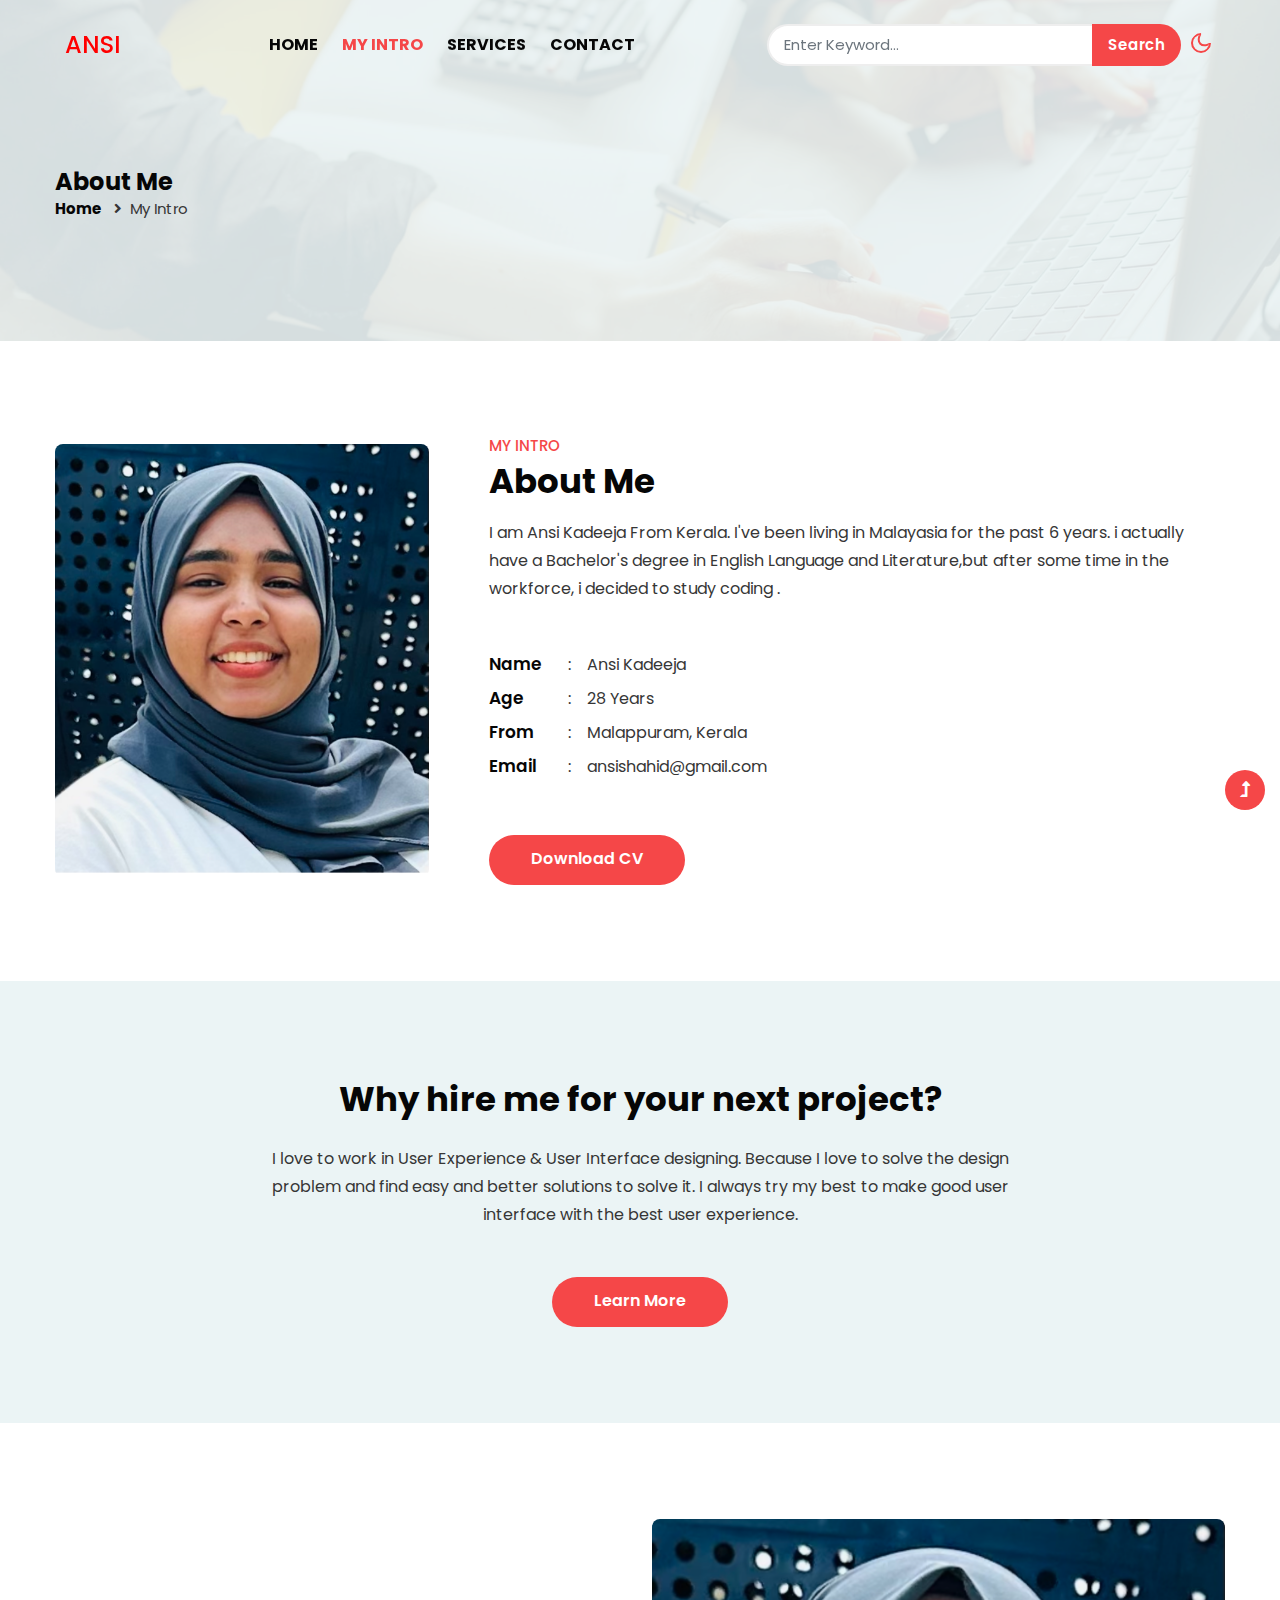
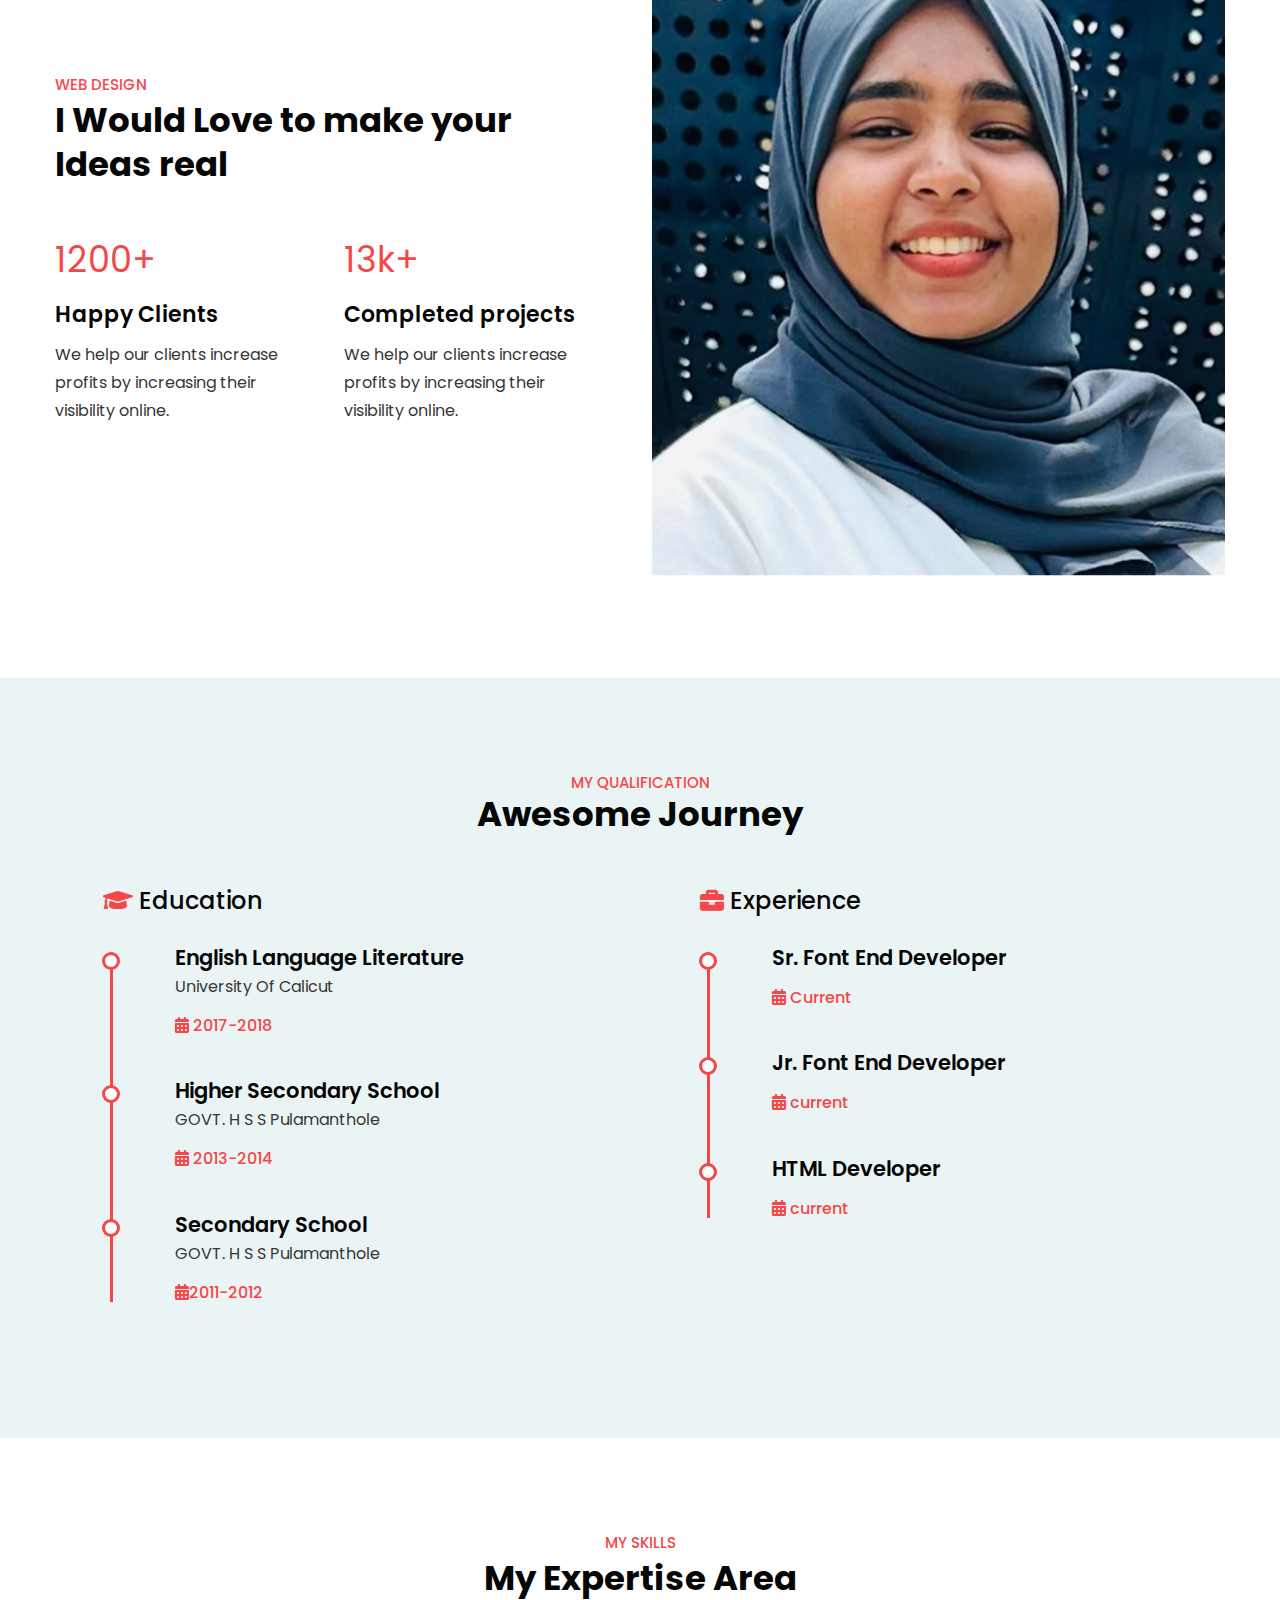
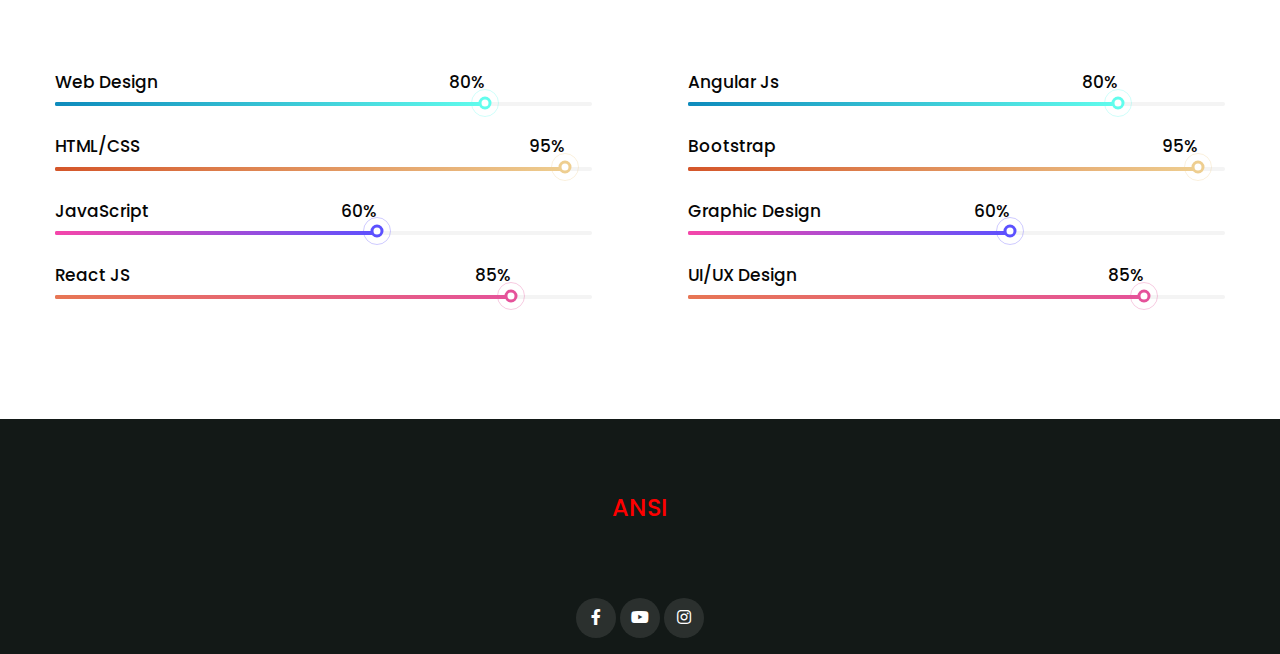
<file: about.html>
<!--
Author: W3layouts
Author URL: http://w3layouts.com
-->
<!doctype html>
<html lang="en">

<head>
    <!-- Required meta tags -->
    <meta charset="utf-8">
    <meta name="viewport" content="width=device-width, initial-scale=1">
    <title>Ansi Kadeeja </title>
    <link rel="icon" type="image/x-icon" href="assets/images/photo1.png">
    <!-- google font -->
    <link href="//fonts.googleapis.com/css2?family=Poppins:wght@100;200;300;400;500;600;700;800;900&display=swap"
        rel="stylesheet">
    <!-- Template CSS Style link -->
    <link rel="stylesheet" href="assets/css/style-starter.css">
</head>

<body>
    <!-- header -->
    <header id="site-header" class="fixed-top">
        <div class="container">
            <nav class="navbar navbar-expand-lg navbar-light">
                <a class="navbar-brand" href="index.html">
                    <h4 Style="color:rgb(255, 0, 0)"> Ansi</h4>
                </a>
                <button class="navbar-toggler collapsed" type="button" data-bs-toggle="collapse"
                    data-bs-target="#navbarScroll" aria-controls="navbarScroll" aria-expanded="false"
                    aria-label="Toggle navigation">
                    <span class="navbar-toggler-icon fa icon-expand fa-bars"></span>
                    <span class="navbar-toggler-icon fa icon-close fa-times"></span>
                </button>
                <div class="collapse navbar-collapse" id="navbarScroll">
                    <ul class="navbar-nav mx-auto my-2 my-lg-0 navbar-nav-scroll">
                        <li class="nav-item">
                            <a class="nav-link" aria-current="page" href="index.html">Home</a>
                        </li>
                        <li class="nav-item">
                            <a class="nav-link active" href="about.html">My Intro</a>
                        </li>
                        <li class="nav-item">
                            <a class="nav-link" href="services.html">Services</a>
                        </li>
                        <li class="nav-item">
                            <a class="nav-link" href="contact.html">Contact</a>
                        </li>
                    </ul>
                    <form action="#search" method="GET" class="d-flex search-header">
                        <input class="form-control" type="search" placeholder="Enter Keyword..." aria-label="Search"
                            required>
                        <button class="btn btn-style" type="submit">Search</button>
                    </form>
                </div>
                <!-- toggle switch for light and dark theme -->
                <div class="cont-ser-position">
                    <nav class="navigation">
                        <div class="theme-switch-wrapper">
                            <label class="theme-switch" for="checkbox">
                                <input type="checkbox" id="checkbox">
                                <div class="mode-container">
                                    <i class="gg-sun"></i>
                                    <i class="gg-moon"></i>
                                </div>
                            </label>
                        </div>
                    </nav>
                </div>
                <!-- //toggle switch for light and dark theme -->
            </nav>
        </div>
    </header>
    <!-- //header -->

    <!-- inner banner -->
    <section class="inner-banner py-5">
        <div class="w3l-breadcrumb py-lg-5">
            <div class="container pt-4 pb-sm-4">
                <h4 class="inner-text-title font-weight-bold pt-sm-5 pt-4">About Me</h4>
                <ul class="breadcrumbs-custom-path">
                    <li><a href="index.html">Home</a></li>
                    <li class="active"><i class="fas fa-angle-right mx-2"></i>My Intro</li>
                </ul>
            </div>
        </div>
    </section>
    <!-- //inner banner -->

    <!-- about section -->
    <section class="w3l-aboutblock1 py-5" id="about">
        <div class="container py-md-5 py-4">
            <div class="row align-items-center">
                <div class="col-lg-4">
                    <div class="position-relative">
                        <img src="assets/images/photo1.png" alt="" class="radius-image img-fluid">
                    </div>
                </div>
                <div class="col-lg-8 ps-lg-5 mt-lg-0 mt-5">
                    <h5 class="title-small mb-1">My Intro</h5>
                    <h3 class="title-style">About Me</h3>
                    <p class="mt-3">I am Ansi Kadeeja From Kerala. I've been living in Malayasia for the past 6 years. i actually have a Bachelor's degree in English Language and Literature,but after some time in the workforce, i decided to study coding .</p>
                    <div class="my-info mt-md-5 mt-4">
                        <ul class="single-info">
                            <li class="name-style">Name</li>
                            <li>:</li>
                            <li>
                                <p>Ansi Kadeeja</p>
                            </li>
                        </ul>
                        <ul class="single-info">
                            <li class="name-style">Age</li>
                            <li>:</li>
                            <li>
                                <p>28 Years</p>
                            </li>
                        </ul>
                        <ul class="single-info">
                            <li class="name-style">From</li>
                            <li>:</li>
                            <li>
                                <p>Malappuram, Kerala</p>
                            </li>
                        </ul>
                        <ul class="single-info">
                            <li class="name-style">Email</li>
                            <li>:</li>
                            <li>
                                <p><a href="ansishahid@gmail.com">ansishahid@gmail.com</a></p>
                            </li>
                        </ul>
                    </div>
                    <a href="#download" class="btn btn-style mt-5">Download CV</a>
                </div>
            </div>
        </div>
    </section>
    <!-- //about section -->

    <!-- text with button -->
    <section class="w3l-timeline-1 text-center py-5">
        <div class="container py-lg-5 py-4">
            <div class="mx-auto" style="max-width:800px">
                <h3 class="title-style mb-4">Why hire me for your next project?</h3>
                <p>I love to work in User Experience & User Interface designing. Because I love to solve the design
                    problem
                    and find easy and better solutions to solve it. I always try my best to make good user interface
                    with
                    the best user experience.</p>
                <a href="services.html" class="btn btn-style mt-5">Learn More</a>
            </div>
        </div>
    </section>
    <!-- //text with button -->

    <!-- about2 section -->
    <section class="w3l-about2 py-5">
        <div class="container py-lg-5 py-md-4 py-2">
            <div class="row align-items-center">
                <div class="col-lg-6 pe-lg-5">
                    <h5 class="title-small mb-1">Web Design</h5>
                    <h3 class="title-style">I Would Love to make your Ideas real</h3>
                    <div class="cwp23-text-cols mt-lg-5 mt-4">
                        <div class="column">
                            <span>1200+</span>
                            <h4>Happy Clients</h4>
                            <p>We help our clients increase profits by increasing their visibility online.</p>
                        </div>
                        <div class="column">
                            <span>13k+</span>
                            <h4>Completed projects </h4>
                            <p>We help our clients increase profits by increasing their visibility online. </p>
                        </div>

                    </div>
                </div>
                <div class="col-lg-6 cwp23-text align-self mt-lg-0 mt-5">
                    <img src="assets/images/photo1.png" alt="" class="radius-image img-fluid">
                </div>
            </div>
        </div>
    </section>
    <!-- //about2 section -->

    <!-- qualification section -->
    <section class="w3l-timeline-1 py-5">
        <div class="container py-lg-5 py-4">
            <div class="title-heading-w3 text-center mb-sm-5 mb-4">
                <h5 class="title-small">My Qualification</h5>
                <h3 class="title-style">Awesome Journey</h3>
            </div>
            <div class="row">
                <div class="col-lg-6">
                    <h5 class="sub-title-timeline"><i class="fas fa-graduation-cap"></i> Education</h5>
                    <div class="timeline">
                        <div class="column">
                            <div class="title">
                                <h2>English Language Literature</h2>
                            </div>
                            <div class="description">
                                <p>University Of Calicut</p>
                                <h6><i class="fas fa-calendar-alt"></i> 2017-2018</h6>
                            </div>
                        </div>
                        <div class="column">
                            <div class="title">
                                <h2>Higher Secondary School </h2>
                            </div>
                            <div class="description">
                                <p>GOVT. H S S Pulamanthole</p>
                                <h6><i class="fas fa-calendar-alt"></i> 2013-2014</h6>
                            </div>
                        </div>
                        <div class="column">
                            <div class="title">
                                <h2>Secondary School</h2>
                            </div>
                            <div class="description">
                                <p>GOVT. H S S Pulamanthole</p>
                                <h6><i class="fas fa-calendar-alt"></i>2011-2012</h6>
                            </div>
                        </div>
                    </div>
                </div>

                <div class="col-lg-6 mt-lg-0 mt-4">
                    <h5 class="sub-title-timeline"><i class="fas fa-briefcase"></i> Experience</h5>
                    <div class="timeline">
                        <div class="column">
                            <div class="title">
                                <h2>Sr. Font End Developer</h2>
                            </div>
                            <div class="description">
                                
                                <h6><i class="fas fa-calendar-alt"></i>  Current</h6>
                            </div>
                        </div>
                        <div class="column">
                            <div class="title">
                                <h2>Jr. Font End Developer</h2>
                            </div>
                            <div class="description">
                                
                                <h6><i class="fas fa-calendar-alt"></i> current</h6>
                            </div>
                        </div>
                        <div class="column">
                            <div class="title">
                                <h2>HTML Developer</h2>
                            </div>
                            <div class="description">
                                
                                <h6><i class="fas fa-calendar-alt"></i> current</h6>
                            </div>
                        </div>
                    </div>
                </div>
            </div>
        </div>
    </section>
    <!-- //qualification section -->

    <!-- skills section -->
    <section class="w3l-progress py-5" id="progress">
        <div class="container py-md-5 py-4">
            <div class="title-heading-w3 text-center mb-sm-5 mb-4">
                <h5 class="title-small mb-1">My Skills</h5>
                <h3 class="title-style">My Expertise Area</h3>
            </div>
            <div class="row py-lg-4">
                <div class="col-lg-6 pe-lg-5">
                    <div class="progress-info info1">
                        <h6 class="progress-tittle">Web Design <span class="">80%</span></h6>
                        <div class="progress">
                            <div class="progress-bar progress-bar-striped gradient-1" role="progressbar"
                                style="width: 80%" aria-valuenow="90" aria-valuemin="0" aria-valuemax="100">
                            </div>
                        </div>
                    </div>
                    <div class="progress-info info2">
                        <h6 class="progress-tittle">HTML/CSS <span class="">95%</span>
                        </h6>
                        <div class="progress">
                            <div class="progress-bar progress-bar-striped gradient-2" role="progressbar"
                                style="width: 95%" aria-valuenow="95" aria-valuemin="0" aria-valuemax="100">
                            </div>
                        </div>
                    </div>
                    <div class="progress-info info3">
                        <h6 class="progress-tittle">JavaScript <span class="">60%</span></h6>
                        <div class="progress">
                            <div class="progress-bar progress-bar-striped gradient-3" role="progressbar"
                                style="width: 60%" aria-valuenow="95" aria-valuemin="0" aria-valuemax="100">
                            </div>
                        </div>
                    </div>
                    <div class="progress-info info4 mb-0">
                        <h6 class="progress-tittle">React JS <span class="">85%</span></h6>
                        <div class="progress">
                            <div class="progress-bar progress-bar-striped gradient-4" role="progressbar"
                                style="width: 85%" aria-valuenow="95" aria-valuemin="0" aria-valuemax="100">
                            </div>
                        </div>
                    </div>
                </div>
                <div class="col-lg-6 ps-lg-5 mt-lg-0 mt-5">
                    <div class="progress-info info1">
                        <h6 class="progress-tittle">Angular Js <span class="">80%</span></h6>
                        <div class="progress">
                            <div class="progress-bar progress-bar-striped gradient-1" role="progressbar"
                                style="width: 80%" aria-valuenow="90" aria-valuemin="0" aria-valuemax="100">
                            </div>
                        </div>
                    </div>
                    <div class="progress-info info2">
                        <h6 class="progress-tittle">Bootstrap <span class="">95%</span>
                        </h6>
                        <div class="progress">
                            <div class="progress-bar progress-bar-striped gradient-2" role="progressbar"
                                style="width: 95%" aria-valuenow="95" aria-valuemin="0" aria-valuemax="100">
                            </div>
                        </div>
                    </div>
                    <div class="progress-info info3">
                        <h6 class="progress-tittle">Graphic Design <span class="">60%</span></h6>
                        <div class="progress">
                            <div class="progress-bar progress-bar-striped gradient-3" role="progressbar"
                                style="width: 60%" aria-valuenow="95" aria-valuemin="0" aria-valuemax="100">
                            </div>
                        </div>
                    </div>
                    <div class="progress-info info4 mb-0">
                        <h6 class="progress-tittle">UI/UX Design <span class="">85%</span></h6>
                        <div class="progress">
                            <div class="progress-bar progress-bar-striped gradient-4" role="progressbar"
                                style="width: 85%" aria-valuenow="95" aria-valuemin="0" aria-valuemax="100">
                            </div>
                        </div>
                    </div>
                </div>
            </div>
        </div>
    </section>
    <!-- //skills section -->

    <!-- footer -->
    <footer class="footer-w3ls text-center">
        <div class="container pt-4">
            <div class="mx-auto" style="max-width:600px;">
                <a href="index.html" class="footer-logo py-1">
                    <h4 Style="color:rgb(255, 0, 0)"> Ansi</h4>
                </a>
                
                <div class="social-icons-main mt-4 pb-3">
                    <ul class="social-icons3">
                        <li>
                            <a href="https://www.facebook.com/profile.php?id=100064872491573">
                                <i class="fab fa-facebook-f"></i>
                            </a>
                        </li>
                        <li>
                            <a href="https://www.youtube.com/c/malaysianexplorer">
                                <i class="fab fa-youtube"></i>
                            </a>
                        </li>
                                                <li>
                            <a href="https://www.instagram.com/malaysianexplorer">
                                <i class="fab fa-instagram"></i>
                            </a>
                        </li>
                    </ul>
                </div>
            </div>
            <!-- copyright -->
            
        </div>
    </footer>
    <!-- //footer -->

    <!-- Js scripts -->
    <!-- move top -->
    <button onclick="topFunction()" id="movetop" title="Go to top">
        <span class="fas fa-level-up-alt" aria-hidden="true"></span>
    </button>
    <script>
        // When the user scrolls down 20px from the top of the document, show the button
        window.onscroll = function () {
            scrollFunction()
        };

        function scrollFunction() {
            if (document.body.scrollTop > 20 || document.documentElement.scrollTop > 20) {
                document.getElementById("movetop").style.display = "block";
            } else {
                document.getElementById("movetop").style.display = "none";
            }
        }

        // When the user clicks on the button, scroll to the top of the document
        function topFunction() {
            document.body.scrollTop = 0;
            document.documentElement.scrollTop = 0;
        }
    </script>
    <!-- //move top -->

    <!-- common jquery plugin -->
    <script src="assets/js/jquery-3.3.1.min.js"></script>
    <!-- //common jquery plugin -->

    <!-- theme switch js (light and dark)-->
    <script src="assets/js/theme-change.js"></script>
    <!-- //theme switch js (light and dark)-->

    <!-- MENU-JS -->
    <script>
        $(window).on("scroll", function () {
            var scroll = $(window).scrollTop();

            if (scroll >= 80) {
                $("#site-header").addClass("nav-fixed");
            } else {
                $("#site-header").removeClass("nav-fixed");
            }
        });

        //Main navigation Active Class Add Remove
        $(".navbar-toggler").on("click", function () {
            $("header").toggleClass("active");
        });
        $(document).on("ready", function () {
            if ($(window).width() > 991) {
                $("header").removeClass("active");
            }
            $(window).on("resize", function () {
                if ($(window).width() > 991) {
                    $("header").removeClass("active");
                }
            });
        });
    </script>
    <!-- //MENU-JS -->

    <!-- disable body scroll which navbar is in active -->
    <script>
        $(function () {
            $('.navbar-toggler').click(function () {
                $('body').toggleClass('noscroll');
            })
        });
    </script>
    <!-- //disable body scroll which navbar is in active -->

    <!-- bootstrap -->
    <script src="assets/js/bootstrap.min.js"></script>
    <!-- //bootstrap -->
    <!-- //Js scripts -->
</body>

</html>
</file>
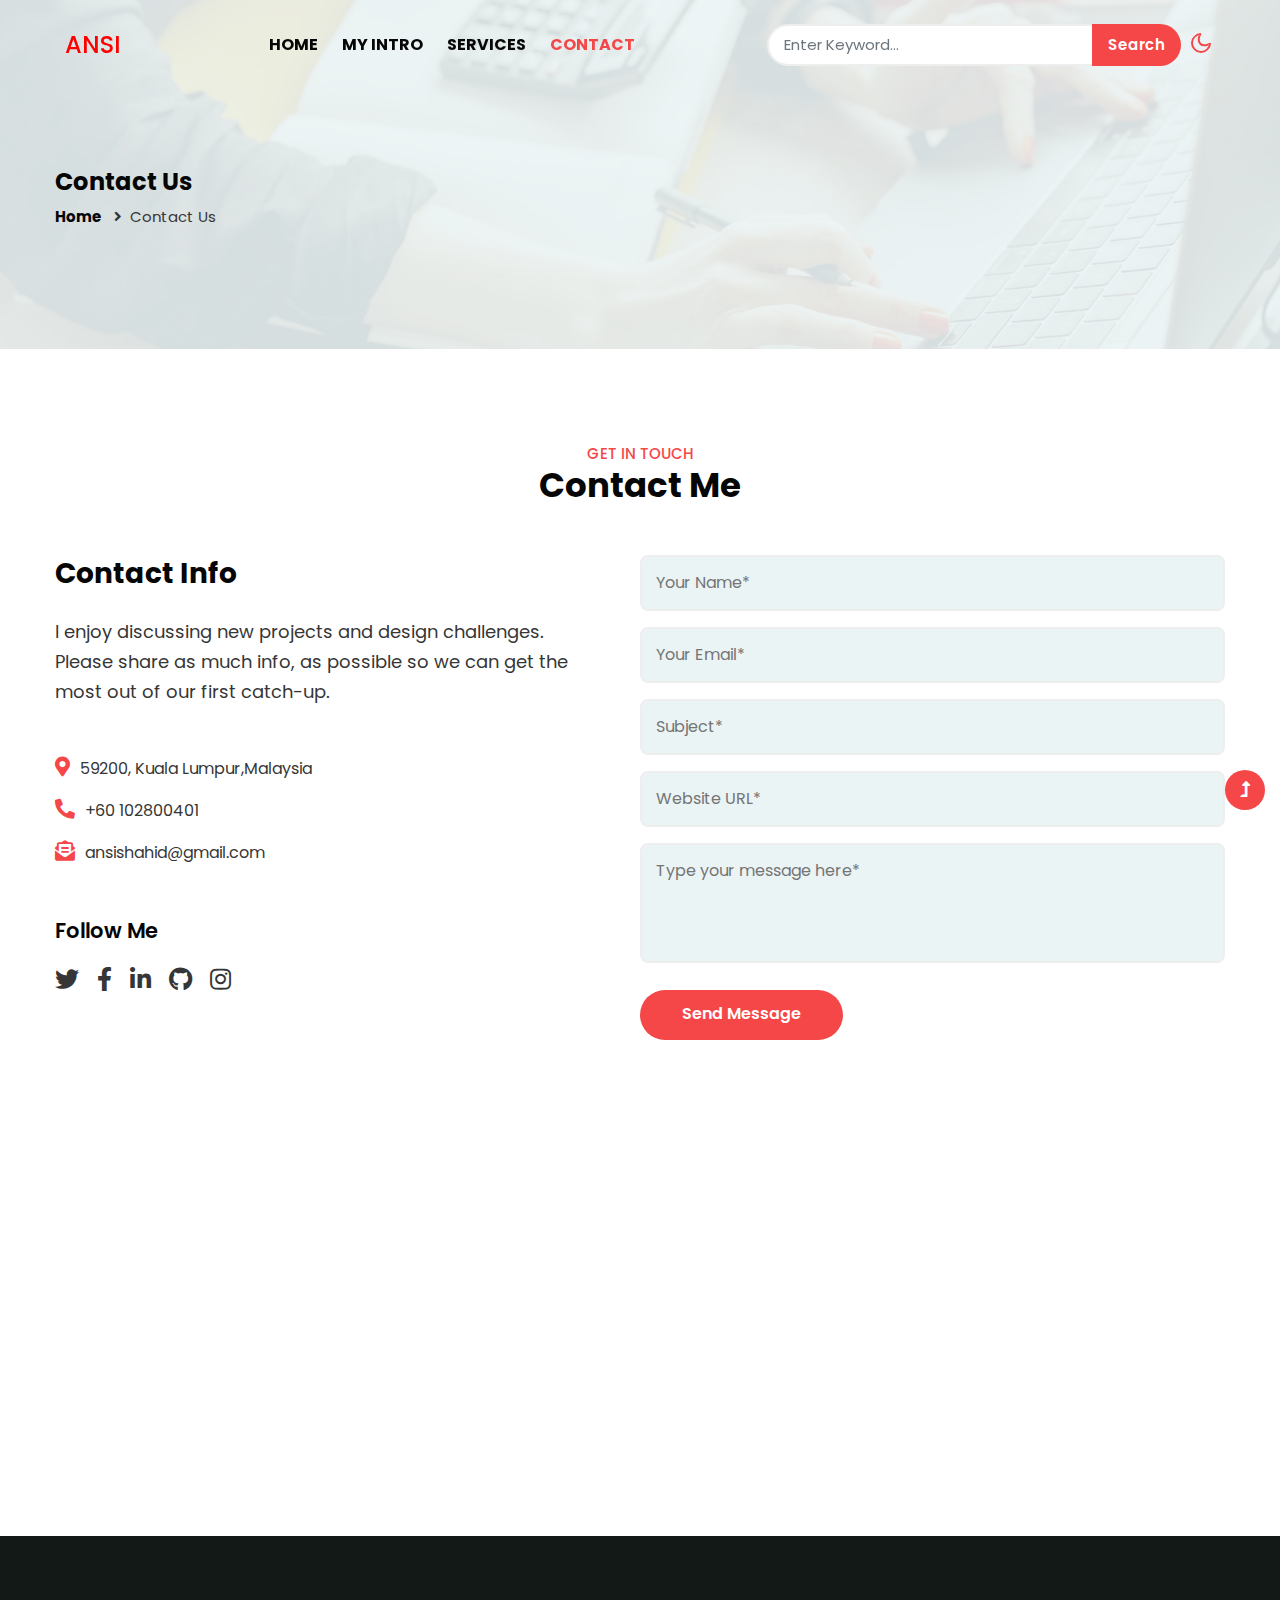
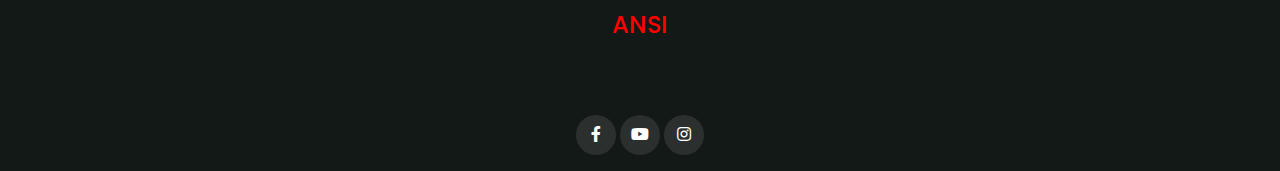
<file: contact.html>
<!--
Author: W3layouts
Author URL: http://w3layouts.com
-->
<!doctype html>
<html lang="en">

<head>
    <!-- Required meta tags -->
    <meta charset="utf-8">
    <meta name="viewport" content="width=device-width, initial-scale=1">
    <title>ANSI KADEEJA</title>
    <link rel="icon" type="image/x-icon" href="assets/images/photo1.png">
    <!-- google font -->
    <link href="//fonts.googleapis.com/css2?family=Poppins:wght@100;200;300;400;500;600;700;800;900&display=swap"
        rel="stylesheet">
    <!-- Template CSS Style link -->
    <link rel="stylesheet" href="assets/css/style-starter.css">
</head>

<body>
    <!-- header -->
    <header id="site-header" class="fixed-top">
        <div class="container">
            <nav class="navbar navbar-expand-lg navbar-light">
                <a class="navbar-brand" href="index.html">
                    <h4 Style="color:rgb(255, 0, 0)"> Ansi</h4>   
                </a>
                <button class="navbar-toggler collapsed" type="button" data-bs-toggle="collapse"
                    data-bs-target="#navbarScroll" aria-controls="navbarScroll" aria-expanded="false"
                    aria-label="Toggle navigation">
                    <span class="navbar-toggler-icon fa icon-expand fa-bars"></span>
                    <span class="navbar-toggler-icon fa icon-close fa-times"></span>
                </button>
                <div class="collapse navbar-collapse" id="navbarScroll">
                    <ul class="navbar-nav mx-auto my-2 my-lg-0 navbar-nav-scroll">
                        <li class="nav-item">
                            <a class="nav-link" aria-current="page" href="index.html">Home</a>
                        </li>
                        <li class="nav-item">
                            <a class="nav-link" href="about.html">My Intro</a>
                        </li>
                        <li class="nav-item">
                            <a class="nav-link" href="services.html">Services</a>
                        </li>
                        <li class="nav-item">
                            <a class="nav-link active" href="contact.html">Contact</a>
                        </li>
                    </ul>
                    <form action="#search" method="GET" class="d-flex search-header">
                        <input class="form-control" type="search" placeholder="Enter Keyword..." aria-label="Search"
                            required>
                        <button class="btn btn-style" type="submit">Search</button>
                    </form>
                </div>
                <!-- toggle switch for light and dark theme -->
                <div class="cont-ser-position">
                    <nav class="navigation">
                        <div class="theme-switch-wrapper">
                            <label class="theme-switch" for="checkbox">
                                <input type="checkbox" id="checkbox">
                                <div class="mode-container">
                                    <i class="gg-sun"></i>
                                    <i class="gg-moon"></i>
                                </div>
                            </label>
                        </div>
                    </nav>
                </div>
                <!-- //toggle switch for light and dark theme -->
            </nav>
        </div>
    </header>
    <!-- //header -->

    <!-- inner banner -->
    <section class="inner-banner py-5">
        <div class="w3l-breadcrumb py-lg-5">
            <div class="container pt-4 pb-sm-4">
                <h4 class="inner-text-title pt-sm-5 pt-4">Contact Us</h4>
                <ul class="breadcrumbs-custom-path mt-2">
                    <li><a href="index.html">Home</a></li>
                    <li class="active"><i class="fas fa-angle-right mx-2"></i>Contact Us</li>
                </ul>
            </div>
        </div>
    </section>
    <!-- //inner banner -->

    <!-- contact -->
    <section class="w3l-contact py-5" id="contact">
        <div class="container py-lg-5 py-4">
            <div class="title-heading-w3 text-center mb-sm-5 mb-4">
                <h5 class="title-small">Get In Touch</h5>
                <h3 class="title-style">Contact Me</h3>
            </div>
            <div class="row contact-block">
                <div class="col-md-6 contact-left pe-lg-5">
                    <h3 class="mb-sm-4 mb-3">Contact Info</h3>
                    <p class="cont-para mb-sm-5 mb-4">I enjoy discussing new projects and design challenges. Please
                        share as
                        much info, as possible so
                        we can get the most out of our first catch-up.</p>
                    <div class="cont-details">
                        <p><i class="fas fa-map-marker-alt"></i>59200, Kuala Lumpur,Malaysia</p>
                        <p><i class="fas fa-phone-alt"></i><a href="tel:+60 102800401">+60 102800401</a></p>
                        <p><i class="fas fa-envelope-open-text"></i><a href="mailto:ansishahid@gmail.com"
                                class="mail">ansishahid@gmail.com</a></p>
                    </div>
                    <h4 class="mb-3 mt-5">Follow Me</h4>
                    <ul class="social-icons-contact">
                        <li>
                            <a href="#twitter">
                                <i class="fab fa-twitter"></i>
                            </a>
                        </li>
                        <li>
                            <a href="#facebook">
                                <i class="fab fa-facebook-f"></i>
                            </a>
                        </li>
                        <li>
                            <a href="#linkedinin">
                                <i class="fab fa-linkedin-in"></i>
                            </a>
                        </li>
                        <li>
                            <a href="#github">
                                <i class="fab fa-github"></i>
                            </a>
                        </li>
                        <li>
                            <a href="#instagram">
                                <i class="fab fa-instagram"></i>
                            </a>
                        </li>
                    </ul>
                </div>
                <div class="col-md-6 contact-right mt-md-0 mt-5 ps-lg-0">
                    <form action="https://sendmail.w3layouts.com/submitForm" method="post" class="signin-form">
                        <div class="input-grids">
                            <input type="text" name="w3lName" id="w3lName" placeholder="Your Name*"
                                class="contact-input" required="" />
                            <input type="email" name="w3lSender" id="w3lSender" placeholder="Your Email*"
                                class="contact-input" required="" />
                            <input type="text" name="w3lSubect" id="w3lSubect" placeholder="Subject*"
                                class="contact-input" required="" />
                            <input type="text" name="w3lWebsite" id="w3lWebsite" placeholder="Website URL*"
                                class="contact-input" required="" />
                        </div>
                        <div class="form-input">
                            <textarea name="w3lMessage" id="w3lMessage" placeholder="Type your message here*"
                                required=""></textarea>
                        </div>
                        <button class="btn btn-style">Send Message</button>
                    </form>
                </div>
            </div>
        </div>
    </section>
    <!-- map -->
    <div class="map-iframe">
        <iframe
            src="https://www.google.com/maps/embed?pb=!1m18!1m12!1m3!1d317718.69319292053!2d-0.3817765050863085!3d51.528307984912544!2m3!1f0!2f0!3f0!3m2!1i1024!2i768!4f13.1!3m3!1m2!1s0x47d8a00baf21de75%3A0x52963a5addd52a99!2sLondon%2C+UK!5e0!3m2!1sen!2spl!4v1562654563739!5m2!1sen!2spl"
            width="100%" height="400" frameborder="0" style="border: 0px;" allowfullscreen=""></iframe>
    </div>
    <!-- //contact -->

    <!-- footer -->
    <footer class="footer-w3ls text-center">
        <div class="container pt-4">
            <div class="mx-auto" style="max-width:600px;">
                <a href="index.html" class="footer-logo py-1">
                    <h4 Style="color:rgb(255, 0, 0)"> Ansi</h4>   
                </a>
               
                <div class="social-icons-main mt-4 pb-3">
                    <ul class="social-icons3">
                        <li>
                            <a href="https://www.facebook.com/profile.php?id=100064872491573">
                                <i class="fab fa-facebook-f"></i>
                            </a>
                        </li>
                        <li>
                            <a href="https://www.youtube.com/c/malaysianexplorer">
                                <i class="fab fa-youtube"></i>
                            </a>
                        </li>
                                                <li>
                            <a href="https://www.instagram.com/malaysianexplorer">
                                <i class="fab fa-instagram"></i>
                            </a>
                        </li>
                    </ul>
                </div>
            </div>
            <!-- copyright -->
           
        </div>
    </footer>
    <!-- //footer -->

    <!-- Js scripts -->
    <!-- move top -->
    <button onclick="topFunction()" id="movetop" title="Go to top">
        <span class="fas fa-level-up-alt" aria-hidden="true"></span>
    </button>
    <script>
        // When the user scrolls down 20px from the top of the document, show the button
        window.onscroll = function () {
            scrollFunction()
        };

        function scrollFunction() {
            if (document.body.scrollTop > 20 || document.documentElement.scrollTop > 20) {
                document.getElementById("movetop").style.display = "block";
            } else {
                document.getElementById("movetop").style.display = "none";
            }
        }

        // When the user clicks on the button, scroll to the top of the document
        function topFunction() {
            document.body.scrollTop = 0;
            document.documentElement.scrollTop = 0;
        }
    </script>
    <!-- //move top -->

    <!-- common jquery plugin -->
    <script src="assets/js/jquery-3.3.1.min.js"></script>
    <!-- //common jquery plugin -->

    <!-- theme switch js (light and dark)-->
    <script src="assets/js/theme-change.js"></script>
    <!-- //theme switch js (light and dark)-->

    <!-- MENU-JS -->
    <script>
        $(window).on("scroll", function () {
            var scroll = $(window).scrollTop();

            if (scroll >= 80) {
                $("#site-header").addClass("nav-fixed");
            } else {
                $("#site-header").removeClass("nav-fixed");
            }
        });

        //Main navigation Active Class Add Remove
        $(".navbar-toggler").on("click", function () {
            $("header").toggleClass("active");
        });
        $(document).on("ready", function () {
            if ($(window).width() > 991) {
                $("header").removeClass("active");
            }
            $(window).on("resize", function () {
                if ($(window).width() > 991) {
                    $("header").removeClass("active");
                }
            });
        });
    </script>
    <!-- //MENU-JS -->

    <!-- disable body scroll which navbar is in active -->
    <script>
        $(function () {
            $('.navbar-toggler').click(function () {
                $('body').toggleClass('noscroll');
            })
        });
    </script>
    <!-- //disable body scroll which navbar is in active -->

    <!-- bootstrap -->
    <script src="assets/js/bootstrap.min.js"></script>
    <!-- //bootstrap -->
    <!-- //Js scripts -->
</body>

</html>
</file>
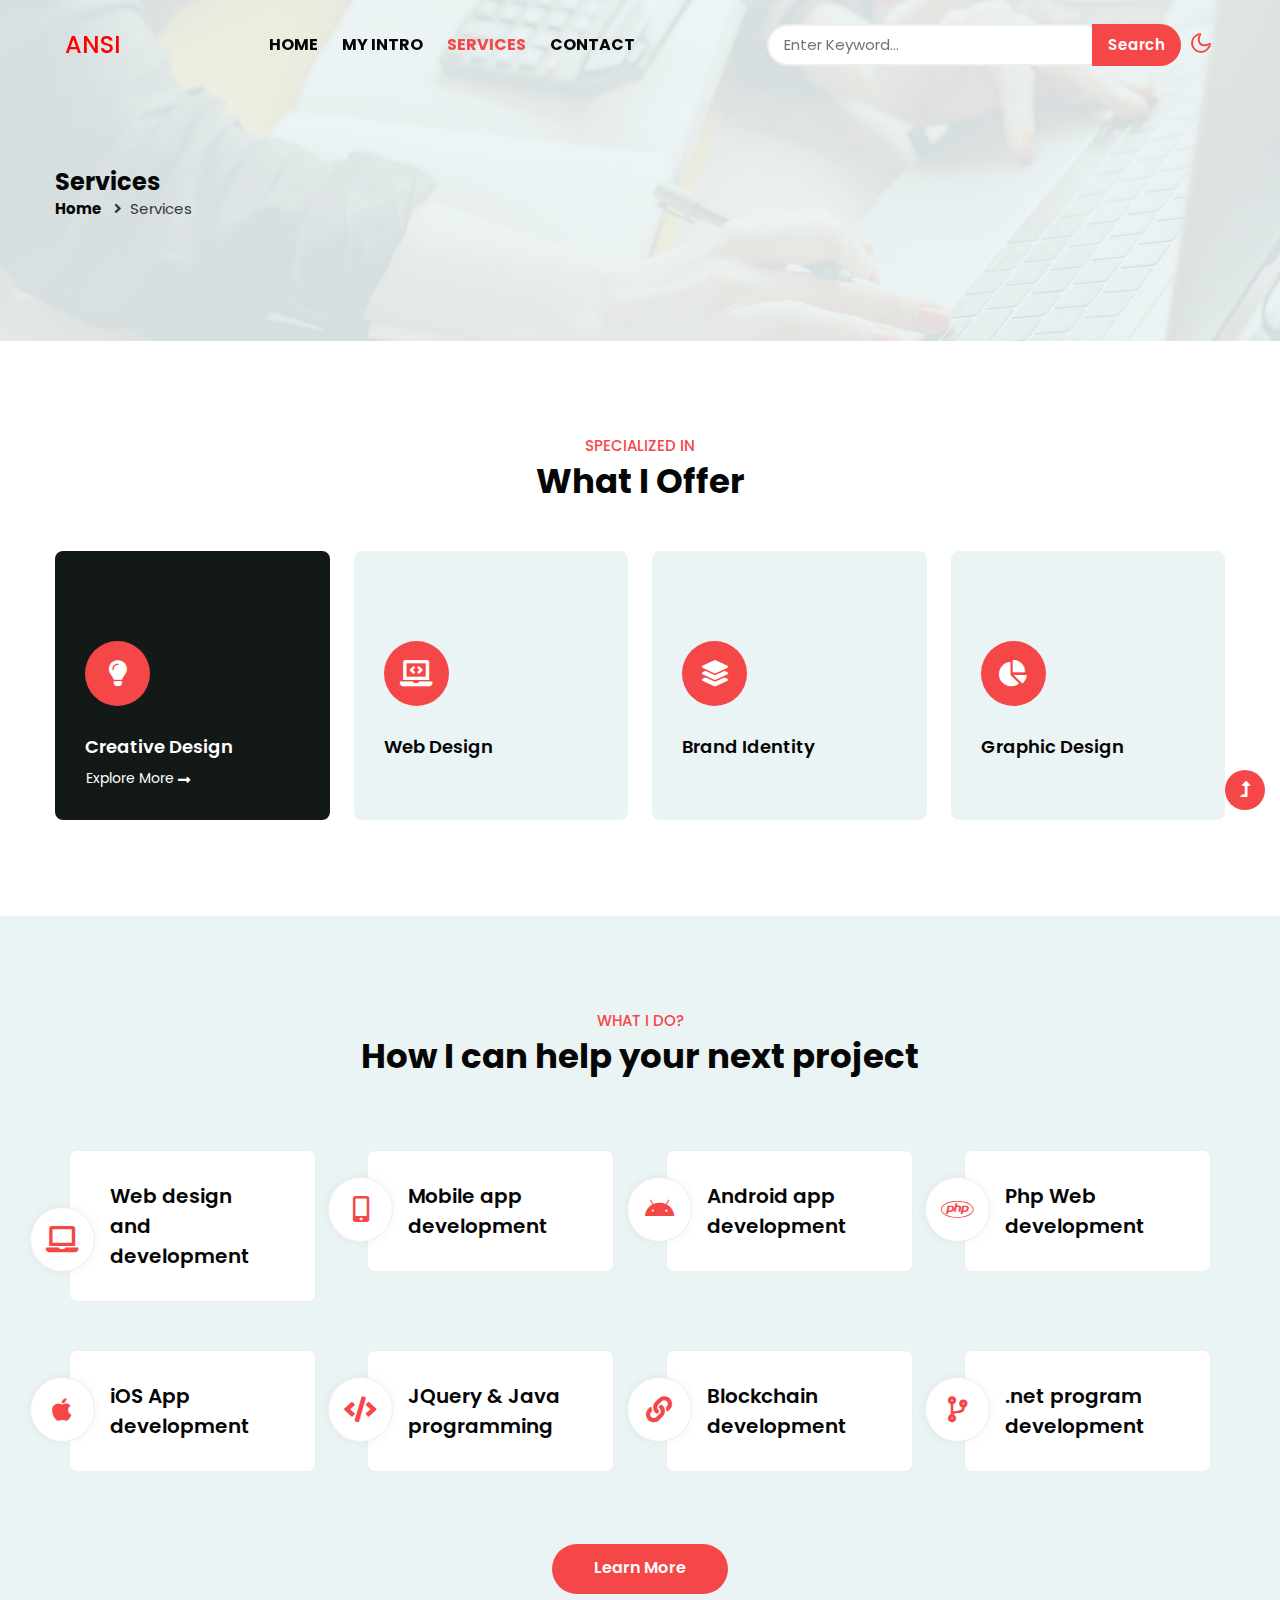
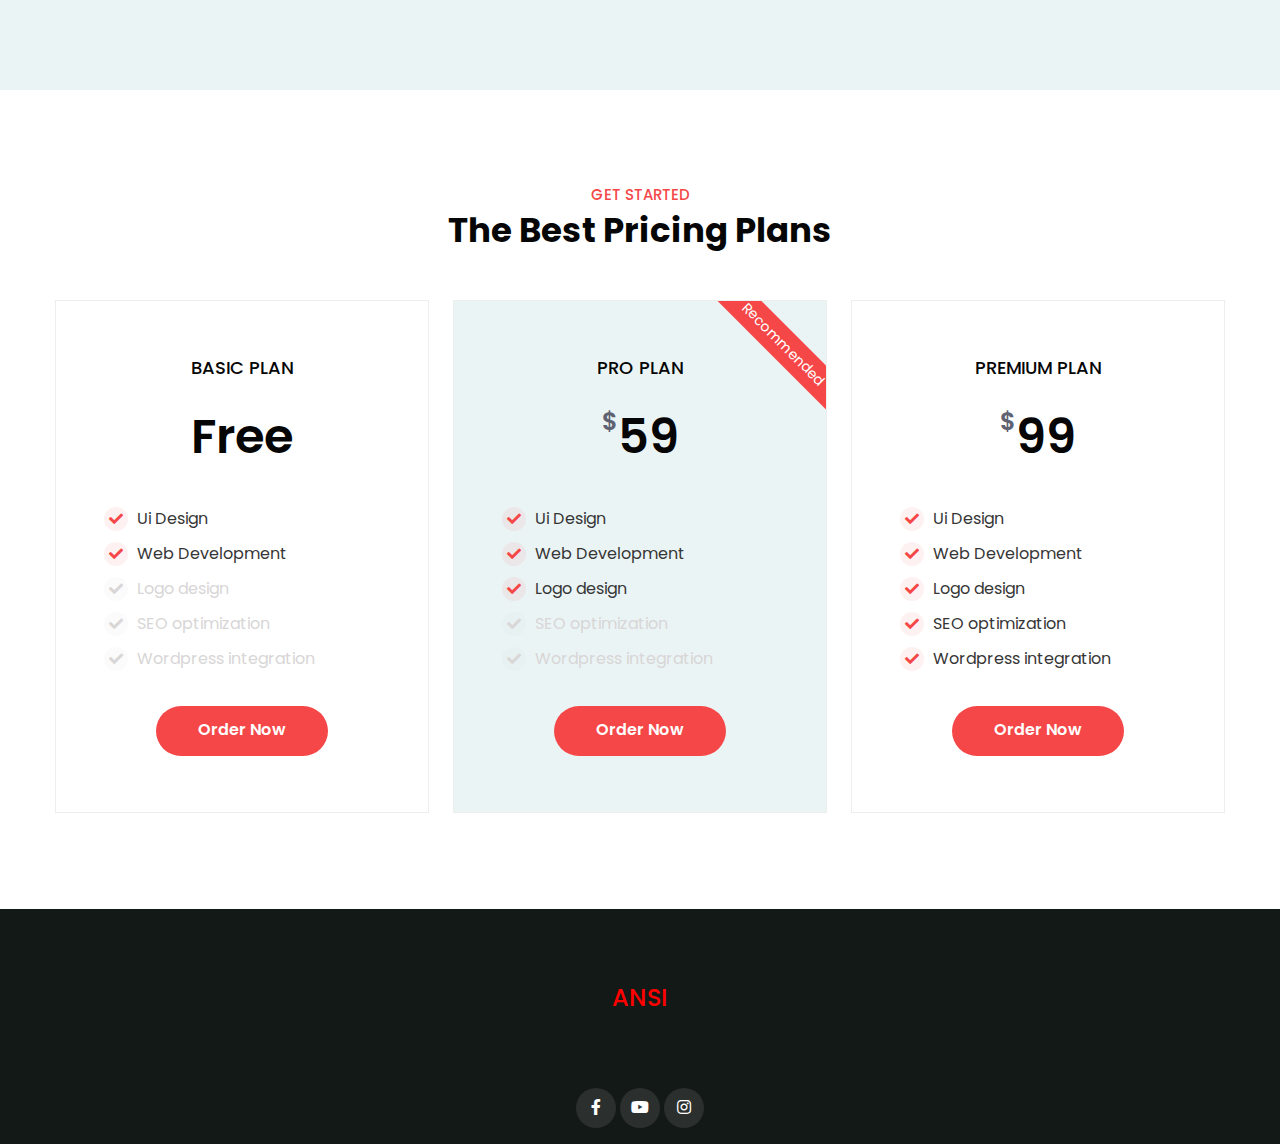
<file: services.html>
<!--
Author: W3layouts
Author URL: http://w3layouts.com
-->
<!doctype html>
<html lang="en">

<head>
    <!-- Required meta tags -->
    <meta charset="utf-8">
    <meta name="viewport" content="width=device-width, initial-scale=1">
    <title>Ansi Kadeeja</title>
    <link rel="icon" type="image/x-icon" href="assets/images/photo1.png">
    <!-- google font -->
    <link href="//fonts.googleapis.com/css2?family=Poppins:wght@100;200;300;400;500;600;700;800;900&display=swap"
        rel="stylesheet">
    <!-- Template CSS Style link -->
    <link rel="stylesheet" href="assets/css/style-starter.css">
</head>

<body>
    <!-- header -->
    <header id="site-header" class="fixed-top">
        <div class="container">
            <nav class="navbar navbar-expand-lg navbar-light">
                <a class="navbar-brand" href="index.html">
                    <h4 Style="color:rgb(255, 0, 0)"> Ansi</h4>
                </a>
                <button class="navbar-toggler collapsed" type="button" data-bs-toggle="collapse"
                    data-bs-target="#navbarScroll" aria-controls="navbarScroll" aria-expanded="false"
                    aria-label="Toggle navigation">
                    <span class="navbar-toggler-icon fa icon-expand fa-bars"></span>
                    <span class="navbar-toggler-icon fa icon-close fa-times"></span>
                </button>
                <div class="collapse navbar-collapse" id="navbarScroll">
                    <ul class="navbar-nav mx-auto my-2 my-lg-0 navbar-nav-scroll">
                        <li class="nav-item">
                            <a class="nav-link" aria-current="page" href="index.html">Home</a>
                        </li>
                        <li class="nav-item">
                            <a class="nav-link" href="about.html">My Intro</a>
                        </li>
                        <li class="nav-item">
                            <a class="nav-link active" href="services.html">Services</a>
                        </li>
                        <li class="nav-item">
                            <a class="nav-link" href="contact.html">Contact</a>
                        </li>
                    </ul>
                    <form action="#search" method="GET" class="d-flex search-header">
                        <input class="form-control" type="search" placeholder="Enter Keyword..." aria-label="Search"
                            required>
                        <button class="btn btn-style" type="submit">Search</button>
                    </form>
                </div>
                <!-- toggle switch for light and dark theme -->
                <div class="cont-ser-position">
                    <nav class="navigation">
                        <div class="theme-switch-wrapper">
                            <label class="theme-switch" for="checkbox">
                                <input type="checkbox" id="checkbox">
                                <div class="mode-container">
                                    <i class="gg-sun"></i>
                                    <i class="gg-moon"></i>
                                </div>
                            </label>
                        </div>
                    </nav>
                </div>
                <!-- //toggle switch for light and dark theme -->
            </nav>
        </div>
    </header>
    <!-- //header -->

    <!-- inner banner -->
    <section class="inner-banner py-5">
        <div class="w3l-breadcrumb py-lg-5">
            <div class="container pt-4 pb-sm-4">
                <h4 class="inner-text-title font-weight-bold pt-sm-5 pt-4">Services</h4>
                <ul class="breadcrumbs-custom-path">
                    <li><a href="index.html">Home</a></li>
                    <li class="active"><i class="fas fa-angle-right mx-2"></i>Services</li>
                </ul>
            </div>
        </div>
    </section>
    <!-- //inner banner -->

    <!-- grids section -->
    <section class="w3l-bottom-grids-6 py-5" id="features">
        <div class="container py-md-5 py-4">
            <div class="title-heading-w3 text-center mb-sm-5 mb-4">
                <h5 class="title-small mb-1">specialized In</h5>
                <h3 class="title-style">What I Offer</h3>
            </div>
            <div class="row">
                <div class="col-lg-3 col-md-6 grids-feature">
                    <div class="area-box active">
                        <div class="icon-style">
                            <i class="fas fa-lightbulb"></i>
                        </div>
                        <h4><a href="#feature" class="title-head">Creative Design</a></h4>
                        <a href="about.html" class="btn more p-0">Explore More<i
                                class="fas fa-long-arrow-alt-right ms-1"></i></a>
                    </div>
                </div>
                <div class="col-lg-3 col-md-6 grids-feature mt-md-0 mt-4">
                    <div class="area-box">
                        <div class="icon-style">
                            <i class="fas fa-laptop-code"></i>
                        </div>
                        <h4><a href="#feature" class="title-head">Web Design</a></h4>
                        <a href="about.html" class="btn more p-0">Explore More<i
                                class="fas fa-long-arrow-alt-right ms-1"></i></a>
                    </div>
                </div>
                <div class="col-lg-3 col-md-6 grids-feature mt-lg-0 mt-4">
                    <div class="area-box">
                        <div class="icon-style">
                            <i class="fas fa-layer-group"></i>
                        </div>
                        <h4><a href="#feature" class="title-head">Brand Identity</a></h4>
                        <a href="about.html" class="btn more p-0">Explore More<i
                                class="fas fa-long-arrow-alt-right ms-1"></i></a>
                    </div>
                </div>
                <div class="col-lg-3 col-md-6 grids-feature mt-lg-0 mt-4">
                    <div class="area-box">
                        <div class="icon-style">
                            <i class="fas fa-chart-pie"></i>
                        </div>
                        <h4><a href="#feature" class="title-head">Graphic Design</a></h4>
                        <a href="about.html" class="btn more p-0">Explore More<i
                                class="fas fa-long-arrow-alt-right ms-1"></i></a>
                    </div>
                </div>
            </div>
        </div>
    </section>
    <!-- //grids section -->

    <!-- service section -->
    <section class="w3l-servicesblock1 py-5" id="services">
        <div class="container py-md-5 py-4">
            <div class="title-heading-w3 text-center mb-sm-5 mb-4">
                <h5 class="title-small mb-1">What i do?</h5>
                <h3 class="title-style">How I can help your next project</h3>
            </div>
            <div class="w3-services-grids py-lg-4">
                <div class="fea-gd-vv row">
                    <div class="col-lg-3 col-md-6">
                        <div class="feature-gd icon-yellow">
                            <div class="icon">
                                <i class="fas fa-laptop"></i>
                            </div>
                            <div class="icon-info">
                                <a href="#url">Web design<br> and development </a>
                            </div>
                        </div>
                    </div>
                    <div class="col-lg-3 col-md-6 mt-md-0 mt-4">
                        <div class="feature-gd icon-vilot">
                            <div class="icon">
                                <i class="fas fa-mobile-alt"></i>
                            </div>
                            <div class="icon-info">
                                <a href="#url">Mobile app<br> development</a>
                            </div>
                        </div>
                    </div>
                    <div class="col-lg-3 col-md-6 mt-lg-0 mt-md-5 mt-4">
                        <div class="feature-gd icon-blue">
                            <div class="icon">
                                <i class="fab fa-android"></i>
                            </div>
                            <div class="icon-info">
                                <a href="#url">Android app<br> development</a>
                            </div>
                        </div>
                    </div>
                    <div class="col-lg-3 col-md-6 mt-lg-0 mt-md-5 mt-4">
                        <div class="feature-gd icon-red">
                            <div class="icon">
                                <i class="fab fa-php"></i>
                            </div>
                            <div class="icon-info">
                                <a href="#url">Php Web<br> development</a>
                            </div>
                        </div>
                    </div>
                    <div class="col-lg-3 col-md-6 mt-md-5 mt-4">
                        <div class="feature-gd icon-light-green">
                            <div class="icon">
                                <i class="fab fa-apple"></i>
                            </div>
                            <div class="icon-info">
                                <a href="#url">iOS App<br> development </a>
                            </div>
                        </div>
                    </div>
                    <div class="col-lg-3 col-md-6 mt-md-5 mt-4">
                        <div class="feature-gd icon-light-blue">
                            <div class="icon">
                                <i class="fas fa-code"></i>
                            </div>
                            <div class="icon-info">
                                <a href="#url">JQuery & Java<br> programming</a>
                            </div>
                        </div>
                    </div>
                    <div class="col-lg-3 col-md-6 mt-md-5 mt-4">
                        <div class="feature-gd icon-dark-green">
                            <div class="icon">
                                <i class="fas fa-link"></i>
                            </div>
                            <div class="icon-info">
                                <a href="#url">Blockchain<br> development</a>
                            </div>
                        </div>
                    </div>
                    <div class="col-lg-3 col-md-6 mt-md-5 mt-4">
                        <div class="feature-gd icon-pink">
                            <div class="icon">
                                <i class="fas fa-code-branch"></i>
                            </div>
                            <div class="icon-info">
                                <a href="#url">.net program<br> development</a>
                            </div>
                        </div>
                    </div>
                </div>
            </div>
            <div class="text-center mt-5">
                <a href="services.html" class="btn btn-style">Learn More</a>
            </div>
        </div>
    </section>
    <!-- //service section -->

    <!-- pricing section -->
    <section class="w3l-pricing py-5">
        <div class="container py-md-5 py-4">
            <div class="title-heading-w3 text-center mb-sm-5 mb-4">
                <h5 class="title-small mb-1">Get Started</h5>
                <h3 class="title-style">The Best Pricing Plans</h3>
            </div>
            <div class="row t-in justify-content-center">
                <div class="col-lg-4 col-md-6 price-main-info">
                    <div class="price-inner card box-shadow">

                        <div class="card-body">
                            <h4 class="text-uppercase text-center mb-3">Basic Plan</h4>
                            <h5 class="card-title pricing-card-title">
                                Free
                            </h5>
                            <ul class="list-unstyled mt-3 mb-4">
                                <li> <span class="fa fa-check"></span> Ui Design</li>
                                <li> <span class="fa fa-check"></span> Web Development</li>
                                <li class="disable"> <span class="fa fa-check"></span> Logo design</li>
                                <li class="disable"> <span class="fa fa-check"></span> SEO optimization</li>
                                <li class="disable"> <span class="fa fa-check"></span> Wordpress integration</li>
                            </ul>
                            <div class="read-more mt-4 pt-lg-2 text-center">
                                <a href="contact.html" class="btn btn-style"> Order Now</a>
                            </div>
                        </div>
                    </div>
                </div>
                <div class="col-lg-4 col-md-6 price-main-info mt-md-0 mt-4">
                    <div class="price-inner card box-shadow active">

                        <div class="card-body">
                            <label class="price-label">Recommended</label>
                            <h4 class="text-uppercase text-center mb-3">Pro Plan</h4>
                            <h5 class="card-title pricing-card-title">
                                <span class="align-top">$</span>59

                            </h5>
                            <ul class="list-unstyled mt-3 mb-4">
                                <li> <span class="fa fa-check"></span> Ui Design</li>
                                <li> <span class="fa fa-check"></span> Web Development</li>
                                <li> <span class="fa fa-check"></span> Logo design</li>
                                <li class="disable"> <span class="fa fa-check"></span> SEO optimization</li>
                                <li class="disable"> <span class="fa fa-check"></span> Wordpress integration</li>
                            </ul>
                            <div class="read-more mt-4 pt-lg-2 text-center">
                                <a href="contact.html" class="btn btn-style"> Order Now</a>
                            </div>
                        </div>
                    </div>
                </div>
                <div class="col-lg-4 col-md-6 price-main-info mt-lg-0 mt-4">
                    <div class="price-inner card box-shadow">

                        <div class="card-body">
                            <h4 class="text-uppercase text-center mb-3">Premium Plan</h4>
                            <h5 class="card-title pricing-card-title">
                                <span class="align-top">$</span>99
                            </h5>
                            <ul class="list-unstyled mt-3 mb-4">
                                <li> <span class="fa fa-check"></span> Ui Design</li>
                                <li> <span class="fa fa-check"></span> Web Development</li>
                                <li> <span class="fa fa-check"></span> Logo design</li>
                                <li> <span class="fa fa-check"></span> SEO optimization</li>
                                <li> <span class="fa fa-check"></span> Wordpress integration</li>
                            </ul>
                            <div class="read-more mt-4 pt-lg-2 text-center">
                                <a href="contact.html" class="btn btn-style"> Order Now</a>
                            </div>
                        </div>
                    </div>
                </div>
            </div>
        </div>
    </section>
    <!-- //pricing section -->

    <!-- footer -->
    <footer class="footer-w3ls text-center ">
        <div class="container pt-4">
            <div class="mx-auto" style="max-width:600px;">
                <a href="index.html" class="footer-logo py-1">
                    <h4 Style="color:rgb(255, 0, 0)"> Ansi</h4>
                </a>
               
                <div class="social-icons-main mt-4 pb-3">
                    <ul class="social-icons3">
                        <li>
                            <a href="https://www.facebook.com/profile.php?id=100064872491573">
                                <i class="fab fa-facebook-f"></i>
                            </a>
                        </li>
                        <li>
                            <a href="https://www.youtube.com/c/malaysianexplorer">
                                <i class="fab fa-youtube"></i>
                            </a>
                        </li>
                                                <li>
                            <a href="https://www.instagram.com/malaysianexplorer">
                                <i class="fab fa-instagram"></i>
                            </a>
                        </li>
                    </ul>
                </div>
            </div>
            <!-- copyright -->
            
        </div>
    </footer>
    <!-- //footer -->

    <!-- Js scripts -->
    <!-- move top -->
    <button onclick="topFunction()" id="movetop" title="Go to top">
        <span class="fas fa-level-up-alt" aria-hidden="true"></span>
    </button>
    <script>
        // When the user scrolls down 20px from the top of the document, show the button
        window.onscroll = function () {
            scrollFunction()
        };

        function scrollFunction() {
            if (document.body.scrollTop > 20 || document.documentElement.scrollTop > 20) {
                document.getElementById("movetop").style.display = "block";
            } else {
                document.getElementById("movetop").style.display = "none";
            }
        }

        // When the user clicks on the button, scroll to the top of the document
        function topFunction() {
            document.body.scrollTop = 0;
            document.documentElement.scrollTop = 0;
        }
    </script>
    <!-- //move top -->

    <!-- common jquery plugin -->
    <script src="assets/js/jquery-3.3.1.min.js"></script>
    <!-- //common jquery plugin -->

    <!-- theme switch js (light and dark)-->
    <script src="assets/js/theme-change.js"></script>
    <!-- //theme switch js (light and dark)-->

    <!-- MENU-JS -->
    <script>
        $(window).on("scroll", function () {
            var scroll = $(window).scrollTop();

            if (scroll >= 80) {
                $("#site-header").addClass("nav-fixed");
            } else {
                $("#site-header").removeClass("nav-fixed");
            }
        });

        //Main navigation Active Class Add Remove
        $(".navbar-toggler").on("click", function () {
            $("header").toggleClass("active");
        });
        $(document).on("ready", function () {
            if ($(window).width() > 991) {
                $("header").removeClass("active");
            }
            $(window).on("resize", function () {
                if ($(window).width() > 991) {
                    $("header").removeClass("active");
                }
            });
        });
    </script>
    <!-- //MENU-JS -->

    <!-- disable body scroll which navbar is in active -->
    <script>
        $(function () {
            $('.navbar-toggler').click(function () {
                $('body').toggleClass('noscroll');
            })
        });
    </script>
    <!-- //disable body scroll which navbar is in active -->

    <!-- bootstrap -->
    <script src="assets/js/bootstrap.min.js"></script>
    <!-- //bootstrap -->
    <!-- //Js scripts -->
</body>

</html>
</file>
<file: assets/css/style-starter.css>
@charset "UTF-8";

/*--
Author: W3layouts
Author URL: http://w3layouts.com
--*/
/*!
 * Bootstrap v5.0.1 (https://getbootstrap.com/)
 * Copyright 2011-2021 The Bootstrap Authors
 * Copyright 2011-2021 Twitter, Inc.
 * Licensed under MIT (https://github.com/twbs/bootstrap/blob/main/LICENSE)
 */
:root {
  --bs-blue: #0d6efd;
  --bs-indigo: #6610f2;
  --bs-purple: #6f42c1;
  --bs-pink: #d63384;
  --bs-red: #dc3545;
  --bs-orange: #fd7e14;
  --bs-yellow: #ffc107;
  --bs-green: #198754;
  --bs-teal: #20c997;
  --bs-cyan: #0dcaf0;
  --bs-white: #fff;
  --bs-gray: #6c757d;
  --bs-gray-dark: #343a40;
  --bs-primary: #0d6efd;
  --bs-secondary: #6c757d;
  --bs-success: #198754;
  --bs-info: #0dcaf0;
  --bs-warning: #ffc107;
  --bs-danger: #dc3545;
  --bs-light: #f8f9fa;
  --bs-dark: #212529;
  --bs-font-sans-serif: system-ui, -apple-system, "Segoe UI", Roboto, "Helvetica Neue", Arial, "Noto Sans", "Liberation Sans", sans-serif, "Apple Color Emoji", "Segoe UI Emoji", "Segoe UI Symbol", "Noto Color Emoji";
  --bs-font-monospace: SFMono-Regular, Menlo, Monaco, Consolas, "Liberation Mono", "Courier New", monospace;
  --bs-gradient: linear-gradient(180deg, rgba(255, 255, 255, 0.15), rgba(255, 255, 255, 0));
}

*,
*::before,
*::after {
  box-sizing: border-box;
}

@media (prefers-reduced-motion: no-preference) {
  :root {
    scroll-behavior: smooth;
  }
}

body {
  margin: 0;
  font-family: var(--bs-font-sans-serif);
  font-size: 1rem;
  font-weight: 400;
  line-height: 1.5;
  color: #212529;
  background-color: #fff;
  -webkit-text-size-adjust: 100%;
  -webkit-tap-highlight-color: rgba(0, 0, 0, 0);
}

hr {
  margin: 1rem 0;
  color: inherit;
  background-color: currentColor;
  border: 0;
  opacity: 0.25;
}

hr:not([size]) {
  height: 1px;
}

h6,
.h6,
h5,
.h5,
h4,
.h4,
h3,
.h3,
h2,
.h2,
h1,
.h1 {
  margin-top: 0;
  margin-bottom: 0.5rem;
  font-weight: 500;
  line-height: 1.2;
}

h1,
.h1 {
  font-size: calc(1.375rem + 1.5vw);
}

@media (min-width: 1200px) {

  h1,
  .h1 {
    font-size: 2.5rem;
  }
}

h2,
.h2 {
  font-size: calc(1.325rem + 0.9vw);
}

@media (min-width: 1200px) {

  h2,
  .h2 {
    font-size: 2rem;
  }
}

h3,
.h3 {
  font-size: calc(1.3rem + 0.6vw);
}

@media (min-width: 1200px) {

  h3,
  .h3 {
    font-size: 1.75rem;
  }
}

h4,
.h4 {
  font-size: calc(1.275rem + 0.3vw);
}

@media (min-width: 1200px) {

  h4,
  .h4 {
    font-size: 1.5rem;
  }
}

h5,
.h5 {
  font-size: 1.25rem;
}

h6,
.h6 {
  font-size: 1rem;
}

p {
  margin-top: 0;
  margin-bottom: 1rem;
}

abbr[title],
abbr[data-bs-original-title] {
  -webkit-text-decoration: underline dotted;
  text-decoration: underline dotted;
  cursor: help;
  -webkit-text-decoration-skip-ink: none;
  text-decoration-skip-ink: none;
}

address {
  margin-bottom: 1rem;
  font-style: normal;
  line-height: inherit;
}

ol,
ul {
  padding-left: 2rem;
}

ol,
ul,
dl {
  margin-top: 0;
  margin-bottom: 1rem;
}

ol ol,
ul ul,
ol ul,
ul ol {
  margin-bottom: 0;
}

dt {
  font-weight: 700;
}

dd {
  margin-bottom: 0.5rem;
  margin-left: 0;
}

blockquote {
  margin: 0 0 1rem;
}

b,
strong {
  font-weight: bolder;
}

small,
.small {
  font-size: 0.875em;
}

mark,
.mark {
  padding: 0.2em;
  background-color: #fcf8e3;
}

sub,
sup {
  position: relative;
  font-size: 0.75em;
  line-height: 0;
  vertical-align: baseline;
}

sub {
  bottom: -0.25em;
}

sup {
  top: -0.5em;
}

a {
  color: #0d6efd;
  text-decoration: underline;
}

a:hover {
  color: #0a58ca;
}

a:not([href]):not([class]),
a:not([href]):not([class]):hover {
  color: inherit;
  text-decoration: none;
}

pre,
code,
kbd,
samp {
  font-family: var(--bs-font-monospace);
  font-size: 1em;
  direction: ltr
    /* rtl:ignore */
  ;
  unicode-bidi: bidi-override;
}

pre {
  display: block;
  margin-top: 0;
  margin-bottom: 1rem;
  overflow: auto;
  font-size: 0.875em;
}

pre code {
  font-size: inherit;
  color: inherit;
  word-break: normal;
}

code {
  font-size: 0.875em;
  color: #d63384;
  word-wrap: break-word;
}

a>code {
  color: inherit;
}

kbd {
  padding: 0.2rem 0.4rem;
  font-size: 0.875em;
  color: #fff;
  background-color: #212529;
  border-radius: 0.2rem;
}

kbd kbd {
  padding: 0;
  font-size: 1em;
  font-weight: 700;
}

figure {
  margin: 0 0 1rem;
}

img,
svg {
  vertical-align: middle;
}

table {
  caption-side: bottom;
  border-collapse: collapse;
}

caption {
  padding-top: 0.5rem;
  padding-bottom: 0.5rem;
  color: #6c757d;
  text-align: left;
}

th {
  text-align: inherit;
  text-align: -webkit-match-parent;
}

thead,
tbody,
tfoot,
tr,
td,
th {
  border-color: inherit;
  border-style: solid;
  border-width: 0;
}

label {
  display: inline-block;
}

button {
  border-radius: 0;
}

button:focus:not(:focus-visible) {
  outline: 0;
}

input,
button,
select,
optgroup,
textarea {
  margin: 0;
  font-family: inherit;
  font-size: inherit;
  line-height: inherit;
}

button,
select {
  text-transform: none;
}

[role=button] {
  cursor: pointer;
}

select {
  word-wrap: normal;
}

select:disabled {
  opacity: 1;
}

[list]::-webkit-calendar-picker-indicator {
  display: none;
}

button,
[type=button],
[type=reset],
[type=submit] {
  -webkit-appearance: button;
}

button:not(:disabled),
[type=button]:not(:disabled),
[type=reset]:not(:disabled),
[type=submit]:not(:disabled) {
  cursor: pointer;
}

::-moz-focus-inner {
  padding: 0;
  border-style: none;
}

textarea {
  resize: vertical;
}

fieldset {
  min-width: 0;
  padding: 0;
  margin: 0;
  border: 0;
}

legend {
  float: left;
  width: 100%;
  padding: 0;
  margin-bottom: 0.5rem;
  font-size: calc(1.275rem + 0.3vw);
  line-height: inherit;
}

@media (min-width: 1200px) {
  legend {
    font-size: 1.5rem;
  }
}

legend+* {
  clear: left;
}

::-webkit-datetime-edit-fields-wrapper,
::-webkit-datetime-edit-text,
::-webkit-datetime-edit-minute,
::-webkit-datetime-edit-hour-field,
::-webkit-datetime-edit-day-field,
::-webkit-datetime-edit-month-field,
::-webkit-datetime-edit-year-field {
  padding: 0;
}

::-webkit-inner-spin-button {
  height: auto;
}

[type=search] {
  outline-offset: -2px;
  -webkit-appearance: textfield;
}

/* rtl:raw:
[type="tel"],
[type="url"],
[type="email"],
[type="number"] {
  direction: ltr;
}
*/
::-webkit-search-decoration {
  -webkit-appearance: none;
}

::-webkit-color-swatch-wrapper {
  padding: 0;
}

::file-selector-button {
  font: inherit;
}

::-webkit-file-upload-button {
  font: inherit;
  -webkit-appearance: button;
}

output {
  display: inline-block;
}

iframe {
  border: 0;
}

summary {
  display: list-item;
  cursor: pointer;
}

progress {
  vertical-align: baseline;
}

[hidden] {
  display: none !important;
}

.lead {
  font-size: 1.25rem;
  font-weight: 300;
}

.display-1 {
  font-size: calc(1.625rem + 4.5vw);
  font-weight: 300;
  line-height: 1.2;
}

@media (min-width: 1200px) {
  .display-1 {
    font-size: 5rem;
  }
}

.display-2 {
  font-size: calc(1.575rem + 3.9vw);
  font-weight: 300;
  line-height: 1.2;
}

@media (min-width: 1200px) {
  .display-2 {
    font-size: 4.5rem;
  }
}

.display-3 {
  font-size: calc(1.525rem + 3.3vw);
  font-weight: 300;
  line-height: 1.2;
}

@media (min-width: 1200px) {
  .display-3 {
    font-size: 4rem;
  }
}

.display-4 {
  font-size: calc(1.475rem + 2.7vw);
  font-weight: 300;
  line-height: 1.2;
}

@media (min-width: 1200px) {
  .display-4 {
    font-size: 3.5rem;
  }
}

.display-5 {
  font-size: calc(1.425rem + 2.1vw);
  font-weight: 300;
  line-height: 1.2;
}

@media (min-width: 1200px) {
  .display-5 {
    font-size: 3rem;
  }
}

.display-6 {
  font-size: calc(1.375rem + 1.5vw);
  font-weight: 300;
  line-height: 1.2;
}

@media (min-width: 1200px) {
  .display-6 {
    font-size: 2.5rem;
  }
}

.list-unstyled {
  padding-left: 0;
  list-style: none;
}

.list-inline {
  padding-left: 0;
  list-style: none;
}

.list-inline-item {
  display: inline-block;
}

.list-inline-item:not(:last-child) {
  margin-right: 0.5rem;
}

.initialism {
  font-size: 0.875em;
  text-transform: uppercase;
}

.blockquote {
  margin-bottom: 1rem;
  font-size: 1.25rem;
}

.blockquote> :last-child {
  margin-bottom: 0;
}

.blockquote-footer {
  margin-top: -1rem;
  margin-bottom: 1rem;
  font-size: 0.875em;
  color: #6c757d;
}

.blockquote-footer::before {
  content: "— ";
}

.img-fluid {
  max-width: 100%;
  height: auto;
}

.img-thumbnail {
  padding: 0.25rem;
  background-color: #fff;
  border: 1px solid #dee2e6;
  border-radius: 0.25rem;
  max-width: 100%;
  height: auto;
}

.figure {
  display: inline-block;
}

.figure-img {
  margin-bottom: 0.5rem;
  line-height: 1;
}

.figure-caption {
  font-size: 0.875em;
  color: #6c757d;
}

.container,
.container-fluid,
.container-xxl,
.container-xl,
.container-lg,
.container-md,
.container-sm {
  width: 100%;
  padding-right: var(--bs-gutter-x, 0.75rem);
  padding-left: var(--bs-gutter-x, 0.75rem);
  margin-right: auto;
  margin-left: auto;
}

@media (min-width: 576px) {

  .container-sm,
  .container {
    max-width: 540px;
  }
}

@media (min-width: 768px) {

  .container-md,
  .container-sm,
  .container {
    max-width: 720px;
  }
}

@media (min-width: 992px) {

  .container-lg,
  .container-md,
  .container-sm,
  .container {
    max-width: 960px;
  }
}

@media (min-width: 1200px) {

  .container-xl,
  .container-lg,
  .container-md,
  .container-sm,
  .container {
    max-width: 1140px;
  }
}

@media (min-width: 1400px) {

  .container-xxl,
  .container-xl,
  .container-lg,
  .container-md,
  .container-sm,
  .container {
    max-width: 1320px;
  }
}

.row {
  --bs-gutter-x: 1.5rem;
  --bs-gutter-y: 0;
  display: flex;
  flex-wrap: wrap;
  margin-top: calc(var(--bs-gutter-y) * -1);
  margin-right: calc(var(--bs-gutter-x) / -2);
  margin-left: calc(var(--bs-gutter-x) / -2);
}

.row>* {
  flex-shrink: 0;
  width: 100%;
  max-width: 100%;
  padding-right: calc(var(--bs-gutter-x) / 2);
  padding-left: calc(var(--bs-gutter-x) / 2);
  margin-top: var(--bs-gutter-y);
}

.col {
  flex: 1 0 0%;
}

.row-cols-auto>* {
  flex: 0 0 auto;
  width: auto;
}

.row-cols-1>* {
  flex: 0 0 auto;
  width: 100%;
}

.row-cols-2>* {
  flex: 0 0 auto;
  width: 50%;
}

.row-cols-3>* {
  flex: 0 0 auto;
  width: 33.3333333333%;
}

.row-cols-4>* {
  flex: 0 0 auto;
  width: 25%;
}

.row-cols-5>* {
  flex: 0 0 auto;
  width: 20%;
}

.row-cols-6>* {
  flex: 0 0 auto;
  width: 16.6666666667%;
}

.col-auto {
  flex: 0 0 auto;
  width: auto;
}

.col-1 {
  flex: 0 0 auto;
  width: 8.3333333333%;
}

.col-2 {
  flex: 0 0 auto;
  width: 16.6666666667%;
}

.col-3 {
  flex: 0 0 auto;
  width: 25%;
}

.col-4 {
  flex: 0 0 auto;
  width: 33.3333333333%;
}

.col-5 {
  flex: 0 0 auto;
  width: 41.6666666667%;
}

.col-6 {
  flex: 0 0 auto;
  width: 50%;
}

.col-7 {
  flex: 0 0 auto;
  width: 58.3333333333%;
}

.col-8 {
  flex: 0 0 auto;
  width: 66.6666666667%;
}

.col-9 {
  flex: 0 0 auto;
  width: 75%;
}

.col-10 {
  flex: 0 0 auto;
  width: 83.3333333333%;
}

.col-11 {
  flex: 0 0 auto;
  width: 91.6666666667%;
}

.col-12 {
  flex: 0 0 auto;
  width: 100%;
}

.offset-1 {
  margin-left: 8.3333333333%;
}

.offset-2 {
  margin-left: 16.6666666667%;
}

.offset-3 {
  margin-left: 25%;
}

.offset-4 {
  margin-left: 33.3333333333%;
}

.offset-5 {
  margin-left: 41.6666666667%;
}

.offset-6 {
  margin-left: 50%;
}

.offset-7 {
  margin-left: 58.3333333333%;
}

.offset-8 {
  margin-left: 66.6666666667%;
}

.offset-9 {
  margin-left: 75%;
}

.offset-10 {
  margin-left: 83.3333333333%;
}

.offset-11 {
  margin-left: 91.6666666667%;
}

.g-0,
.gx-0 {
  --bs-gutter-x: 0;
}

.g-0,
.gy-0 {
  --bs-gutter-y: 0;
}

.g-1,
.gx-1 {
  --bs-gutter-x: 0.25rem;
}

.g-1,
.gy-1 {
  --bs-gutter-y: 0.25rem;
}

.g-2,
.gx-2 {
  --bs-gutter-x: 0.5rem;
}

.g-2,
.gy-2 {
  --bs-gutter-y: 0.5rem;
}

.g-3,
.gx-3 {
  --bs-gutter-x: 1rem;
}

.g-3,
.gy-3 {
  --bs-gutter-y: 1rem;
}

.g-4,
.gx-4 {
  --bs-gutter-x: 1.5rem;
}

.g-4,
.gy-4 {
  --bs-gutter-y: 1.5rem;
}

.g-5,
.gx-5 {
  --bs-gutter-x: 3rem;
}

.g-5,
.gy-5 {
  --bs-gutter-y: 3rem;
}

@media (min-width: 576px) {
  .col-sm {
    flex: 1 0 0%;
  }

  .row-cols-sm-auto>* {
    flex: 0 0 auto;
    width: auto;
  }

  .row-cols-sm-1>* {
    flex: 0 0 auto;
    width: 100%;
  }

  .row-cols-sm-2>* {
    flex: 0 0 auto;
    width: 50%;
  }

  .row-cols-sm-3>* {
    flex: 0 0 auto;
    width: 33.3333333333%;
  }

  .row-cols-sm-4>* {
    flex: 0 0 auto;
    width: 25%;
  }

  .row-cols-sm-5>* {
    flex: 0 0 auto;
    width: 20%;
  }

  .row-cols-sm-6>* {
    flex: 0 0 auto;
    width: 16.6666666667%;
  }

  .col-sm-auto {
    flex: 0 0 auto;
    width: auto;
  }

  .col-sm-1 {
    flex: 0 0 auto;
    width: 8.3333333333%;
  }

  .col-sm-2 {
    flex: 0 0 auto;
    width: 16.6666666667%;
  }

  .col-sm-3 {
    flex: 0 0 auto;
    width: 25%;
  }

  .col-sm-4 {
    flex: 0 0 auto;
    width: 33.3333333333%;
  }

  .col-sm-5 {
    flex: 0 0 auto;
    width: 41.6666666667%;
  }

  .col-sm-6 {
    flex: 0 0 auto;
    width: 50%;
  }

  .col-sm-7 {
    flex: 0 0 auto;
    width: 58.3333333333%;
  }

  .col-sm-8 {
    flex: 0 0 auto;
    width: 66.6666666667%;
  }

  .col-sm-9 {
    flex: 0 0 auto;
    width: 75%;
  }

  .col-sm-10 {
    flex: 0 0 auto;
    width: 83.3333333333%;
  }

  .col-sm-11 {
    flex: 0 0 auto;
    width: 91.6666666667%;
  }

  .col-sm-12 {
    flex: 0 0 auto;
    width: 100%;
  }

  .offset-sm-0 {
    margin-left: 0;
  }

  .offset-sm-1 {
    margin-left: 8.3333333333%;
  }

  .offset-sm-2 {
    margin-left: 16.6666666667%;
  }

  .offset-sm-3 {
    margin-left: 25%;
  }

  .offset-sm-4 {
    margin-left: 33.3333333333%;
  }

  .offset-sm-5 {
    margin-left: 41.6666666667%;
  }

  .offset-sm-6 {
    margin-left: 50%;
  }

  .offset-sm-7 {
    margin-left: 58.3333333333%;
  }

  .offset-sm-8 {
    margin-left: 66.6666666667%;
  }

  .offset-sm-9 {
    margin-left: 75%;
  }

  .offset-sm-10 {
    margin-left: 83.3333333333%;
  }

  .offset-sm-11 {
    margin-left: 91.6666666667%;
  }

  .g-sm-0,
  .gx-sm-0 {
    --bs-gutter-x: 0;
  }

  .g-sm-0,
  .gy-sm-0 {
    --bs-gutter-y: 0;
  }

  .g-sm-1,
  .gx-sm-1 {
    --bs-gutter-x: 0.25rem;
  }

  .g-sm-1,
  .gy-sm-1 {
    --bs-gutter-y: 0.25rem;
  }

  .g-sm-2,
  .gx-sm-2 {
    --bs-gutter-x: 0.5rem;
  }

  .g-sm-2,
  .gy-sm-2 {
    --bs-gutter-y: 0.5rem;
  }

  .g-sm-3,
  .gx-sm-3 {
    --bs-gutter-x: 1rem;
  }

  .g-sm-3,
  .gy-sm-3 {
    --bs-gutter-y: 1rem;
  }

  .g-sm-4,
  .gx-sm-4 {
    --bs-gutter-x: 1.5rem;
  }

  .g-sm-4,
  .gy-sm-4 {
    --bs-gutter-y: 1.5rem;
  }

  .g-sm-5,
  .gx-sm-5 {
    --bs-gutter-x: 3rem;
  }

  .g-sm-5,
  .gy-sm-5 {
    --bs-gutter-y: 3rem;
  }
}

@media (min-width: 768px) {
  .col-md {
    flex: 1 0 0%;
  }

  .row-cols-md-auto>* {
    flex: 0 0 auto;
    width: auto;
  }

  .row-cols-md-1>* {
    flex: 0 0 auto;
    width: 100%;
  }

  .row-cols-md-2>* {
    flex: 0 0 auto;
    width: 50%;
  }

  .row-cols-md-3>* {
    flex: 0 0 auto;
    width: 33.3333333333%;
  }

  .row-cols-md-4>* {
    flex: 0 0 auto;
    width: 25%;
  }

  .row-cols-md-5>* {
    flex: 0 0 auto;
    width: 20%;
  }

  .row-cols-md-6>* {
    flex: 0 0 auto;
    width: 16.6666666667%;
  }

  .col-md-auto {
    flex: 0 0 auto;
    width: auto;
  }

  .col-md-1 {
    flex: 0 0 auto;
    width: 8.3333333333%;
  }

  .col-md-2 {
    flex: 0 0 auto;
    width: 16.6666666667%;
  }

  .col-md-3 {
    flex: 0 0 auto;
    width: 25%;
  }

  .col-md-4 {
    flex: 0 0 auto;
    width: 33.3333333333%;
  }

  .col-md-5 {
    flex: 0 0 auto;
    width: 41.6666666667%;
  }

  .col-md-6 {
    flex: 0 0 auto;
    width: 50%;
  }

  .col-md-7 {
    flex: 0 0 auto;
    width: 58.3333333333%;
  }

  .col-md-8 {
    flex: 0 0 auto;
    width: 66.6666666667%;
  }

  .col-md-9 {
    flex: 0 0 auto;
    width: 75%;
  }

  .col-md-10 {
    flex: 0 0 auto;
    width: 83.3333333333%;
  }

  .col-md-11 {
    flex: 0 0 auto;
    width: 91.6666666667%;
  }

  .col-md-12 {
    flex: 0 0 auto;
    width: 100%;
  }

  .offset-md-0 {
    margin-left: 0;
  }

  .offset-md-1 {
    margin-left: 8.3333333333%;
  }

  .offset-md-2 {
    margin-left: 16.6666666667%;
  }

  .offset-md-3 {
    margin-left: 25%;
  }

  .offset-md-4 {
    margin-left: 33.3333333333%;
  }

  .offset-md-5 {
    margin-left: 41.6666666667%;
  }

  .offset-md-6 {
    margin-left: 50%;
  }

  .offset-md-7 {
    margin-left: 58.3333333333%;
  }

  .offset-md-8 {
    margin-left: 66.6666666667%;
  }

  .offset-md-9 {
    margin-left: 75%;
  }

  .offset-md-10 {
    margin-left: 83.3333333333%;
  }

  .offset-md-11 {
    margin-left: 91.6666666667%;
  }

  .g-md-0,
  .gx-md-0 {
    --bs-gutter-x: 0;
  }

  .g-md-0,
  .gy-md-0 {
    --bs-gutter-y: 0;
  }

  .g-md-1,
  .gx-md-1 {
    --bs-gutter-x: 0.25rem;
  }

  .g-md-1,
  .gy-md-1 {
    --bs-gutter-y: 0.25rem;
  }

  .g-md-2,
  .gx-md-2 {
    --bs-gutter-x: 0.5rem;
  }

  .g-md-2,
  .gy-md-2 {
    --bs-gutter-y: 0.5rem;
  }

  .g-md-3,
  .gx-md-3 {
    --bs-gutter-x: 1rem;
  }

  .g-md-3,
  .gy-md-3 {
    --bs-gutter-y: 1rem;
  }

  .g-md-4,
  .gx-md-4 {
    --bs-gutter-x: 1.5rem;
  }

  .g-md-4,
  .gy-md-4 {
    --bs-gutter-y: 1.5rem;
  }

  .g-md-5,
  .gx-md-5 {
    --bs-gutter-x: 3rem;
  }

  .g-md-5,
  .gy-md-5 {
    --bs-gutter-y: 3rem;
  }
}

@media (min-width: 992px) {
  .col-lg {
    flex: 1 0 0%;
  }

  .row-cols-lg-auto>* {
    flex: 0 0 auto;
    width: auto;
  }

  .row-cols-lg-1>* {
    flex: 0 0 auto;
    width: 100%;
  }

  .row-cols-lg-2>* {
    flex: 0 0 auto;
    width: 50%;
  }

  .row-cols-lg-3>* {
    flex: 0 0 auto;
    width: 33.3333333333%;
  }

  .row-cols-lg-4>* {
    flex: 0 0 auto;
    width: 25%;
  }

  .row-cols-lg-5>* {
    flex: 0 0 auto;
    width: 20%;
  }

  .row-cols-lg-6>* {
    flex: 0 0 auto;
    width: 16.6666666667%;
  }

  .col-lg-auto {
    flex: 0 0 auto;
    width: auto;
  }

  .col-lg-1 {
    flex: 0 0 auto;
    width: 8.3333333333%;
  }

  .col-lg-2 {
    flex: 0 0 auto;
    width: 16.6666666667%;
  }

  .col-lg-3 {
    flex: 0 0 auto;
    width: 25%;
  }

  .col-lg-4 {
    flex: 0 0 auto;
    width: 33.3333333333%;
  }

  .col-lg-5 {
    flex: 0 0 auto;
    width: 41.6666666667%;
  }

  .col-lg-6 {
    flex: 0 0 auto;
    width: 50%;
  }

  .col-lg-7 {
    flex: 0 0 auto;
    width: 58.3333333333%;
  }

  .col-lg-8 {
    flex: 0 0 auto;
    width: 66.6666666667%;
  }

  .col-lg-9 {
    flex: 0 0 auto;
    width: 75%;
  }

  .col-lg-10 {
    flex: 0 0 auto;
    width: 83.3333333333%;
  }

  .col-lg-11 {
    flex: 0 0 auto;
    width: 91.6666666667%;
  }

  .col-lg-12 {
    flex: 0 0 auto;
    width: 100%;
  }

  .offset-lg-0 {
    margin-left: 0;
  }

  .offset-lg-1 {
    margin-left: 8.3333333333%;
  }

  .offset-lg-2 {
    margin-left: 16.6666666667%;
  }

  .offset-lg-3 {
    margin-left: 25%;
  }

  .offset-lg-4 {
    margin-left: 33.3333333333%;
  }

  .offset-lg-5 {
    margin-left: 41.6666666667%;
  }

  .offset-lg-6 {
    margin-left: 50%;
  }

  .offset-lg-7 {
    margin-left: 58.3333333333%;
  }

  .offset-lg-8 {
    margin-left: 66.6666666667%;
  }

  .offset-lg-9 {
    margin-left: 75%;
  }

  .offset-lg-10 {
    margin-left: 83.3333333333%;
  }

  .offset-lg-11 {
    margin-left: 91.6666666667%;
  }

  .g-lg-0,
  .gx-lg-0 {
    --bs-gutter-x: 0;
  }

  .g-lg-0,
  .gy-lg-0 {
    --bs-gutter-y: 0;
  }

  .g-lg-1,
  .gx-lg-1 {
    --bs-gutter-x: 0.25rem;
  }

  .g-lg-1,
  .gy-lg-1 {
    --bs-gutter-y: 0.25rem;
  }

  .g-lg-2,
  .gx-lg-2 {
    --bs-gutter-x: 0.5rem;
  }

  .g-lg-2,
  .gy-lg-2 {
    --bs-gutter-y: 0.5rem;
  }

  .g-lg-3,
  .gx-lg-3 {
    --bs-gutter-x: 1rem;
  }

  .g-lg-3,
  .gy-lg-3 {
    --bs-gutter-y: 1rem;
  }

  .g-lg-4,
  .gx-lg-4 {
    --bs-gutter-x: 1.5rem;
  }

  .g-lg-4,
  .gy-lg-4 {
    --bs-gutter-y: 1.5rem;
  }

  .g-lg-5,
  .gx-lg-5 {
    --bs-gutter-x: 3rem;
  }

  .g-lg-5,
  .gy-lg-5 {
    --bs-gutter-y: 3rem;
  }
}

@media (min-width: 1200px) {
  .col-xl {
    flex: 1 0 0%;
  }

  .row-cols-xl-auto>* {
    flex: 0 0 auto;
    width: auto;
  }

  .row-cols-xl-1>* {
    flex: 0 0 auto;
    width: 100%;
  }

  .row-cols-xl-2>* {
    flex: 0 0 auto;
    width: 50%;
  }

  .row-cols-xl-3>* {
    flex: 0 0 auto;
    width: 33.3333333333%;
  }

  .row-cols-xl-4>* {
    flex: 0 0 auto;
    width: 25%;
  }

  .row-cols-xl-5>* {
    flex: 0 0 auto;
    width: 20%;
  }

  .row-cols-xl-6>* {
    flex: 0 0 auto;
    width: 16.6666666667%;
  }

  .col-xl-auto {
    flex: 0 0 auto;
    width: auto;
  }

  .col-xl-1 {
    flex: 0 0 auto;
    width: 8.3333333333%;
  }

  .col-xl-2 {
    flex: 0 0 auto;
    width: 16.6666666667%;
  }

  .col-xl-3 {
    flex: 0 0 auto;
    width: 25%;
  }

  .col-xl-4 {
    flex: 0 0 auto;
    width: 33.3333333333%;
  }

  .col-xl-5 {
    flex: 0 0 auto;
    width: 41.6666666667%;
  }

  .col-xl-6 {
    flex: 0 0 auto;
    width: 50%;
  }

  .col-xl-7 {
    flex: 0 0 auto;
    width: 58.3333333333%;
  }

  .col-xl-8 {
    flex: 0 0 auto;
    width: 66.6666666667%;
  }

  .col-xl-9 {
    flex: 0 0 auto;
    width: 75%;
  }

  .col-xl-10 {
    flex: 0 0 auto;
    width: 83.3333333333%;
  }

  .col-xl-11 {
    flex: 0 0 auto;
    width: 91.6666666667%;
  }

  .col-xl-12 {
    flex: 0 0 auto;
    width: 100%;
  }

  .offset-xl-0 {
    margin-left: 0;
  }

  .offset-xl-1 {
    margin-left: 8.3333333333%;
  }

  .offset-xl-2 {
    margin-left: 16.6666666667%;
  }

  .offset-xl-3 {
    margin-left: 25%;
  }

  .offset-xl-4 {
    margin-left: 33.3333333333%;
  }

  .offset-xl-5 {
    margin-left: 41.6666666667%;
  }

  .offset-xl-6 {
    margin-left: 50%;
  }

  .offset-xl-7 {
    margin-left: 58.3333333333%;
  }

  .offset-xl-8 {
    margin-left: 66.6666666667%;
  }

  .offset-xl-9 {
    margin-left: 75%;
  }

  .offset-xl-10 {
    margin-left: 83.3333333333%;
  }

  .offset-xl-11 {
    margin-left: 91.6666666667%;
  }

  .g-xl-0,
  .gx-xl-0 {
    --bs-gutter-x: 0;
  }

  .g-xl-0,
  .gy-xl-0 {
    --bs-gutter-y: 0;
  }

  .g-xl-1,
  .gx-xl-1 {
    --bs-gutter-x: 0.25rem;
  }

  .g-xl-1,
  .gy-xl-1 {
    --bs-gutter-y: 0.25rem;
  }

  .g-xl-2,
  .gx-xl-2 {
    --bs-gutter-x: 0.5rem;
  }

  .g-xl-2,
  .gy-xl-2 {
    --bs-gutter-y: 0.5rem;
  }

  .g-xl-3,
  .gx-xl-3 {
    --bs-gutter-x: 1rem;
  }

  .g-xl-3,
  .gy-xl-3 {
    --bs-gutter-y: 1rem;
  }

  .g-xl-4,
  .gx-xl-4 {
    --bs-gutter-x: 1.5rem;
  }

  .g-xl-4,
  .gy-xl-4 {
    --bs-gutter-y: 1.5rem;
  }

  .g-xl-5,
  .gx-xl-5 {
    --bs-gutter-x: 3rem;
  }

  .g-xl-5,
  .gy-xl-5 {
    --bs-gutter-y: 3rem;
  }
}

@media (min-width: 1400px) {
  .col-xxl {
    flex: 1 0 0%;
  }

  .row-cols-xxl-auto>* {
    flex: 0 0 auto;
    width: auto;
  }

  .row-cols-xxl-1>* {
    flex: 0 0 auto;
    width: 100%;
  }

  .row-cols-xxl-2>* {
    flex: 0 0 auto;
    width: 50%;
  }

  .row-cols-xxl-3>* {
    flex: 0 0 auto;
    width: 33.3333333333%;
  }

  .row-cols-xxl-4>* {
    flex: 0 0 auto;
    width: 25%;
  }

  .row-cols-xxl-5>* {
    flex: 0 0 auto;
    width: 20%;
  }

  .row-cols-xxl-6>* {
    flex: 0 0 auto;
    width: 16.6666666667%;
  }

  .col-xxl-auto {
    flex: 0 0 auto;
    width: auto;
  }

  .col-xxl-1 {
    flex: 0 0 auto;
    width: 8.3333333333%;
  }

  .col-xxl-2 {
    flex: 0 0 auto;
    width: 16.6666666667%;
  }

  .col-xxl-3 {
    flex: 0 0 auto;
    width: 25%;
  }

  .col-xxl-4 {
    flex: 0 0 auto;
    width: 33.3333333333%;
  }

  .col-xxl-5 {
    flex: 0 0 auto;
    width: 41.6666666667%;
  }

  .col-xxl-6 {
    flex: 0 0 auto;
    width: 50%;
  }

  .col-xxl-7 {
    flex: 0 0 auto;
    width: 58.3333333333%;
  }

  .col-xxl-8 {
    flex: 0 0 auto;
    width: 66.6666666667%;
  }

  .col-xxl-9 {
    flex: 0 0 auto;
    width: 75%;
  }

  .col-xxl-10 {
    flex: 0 0 auto;
    width: 83.3333333333%;
  }

  .col-xxl-11 {
    flex: 0 0 auto;
    width: 91.6666666667%;
  }

  .col-xxl-12 {
    flex: 0 0 auto;
    width: 100%;
  }

  .offset-xxl-0 {
    margin-left: 0;
  }

  .offset-xxl-1 {
    margin-left: 8.3333333333%;
  }

  .offset-xxl-2 {
    margin-left: 16.6666666667%;
  }

  .offset-xxl-3 {
    margin-left: 25%;
  }

  .offset-xxl-4 {
    margin-left: 33.3333333333%;
  }

  .offset-xxl-5 {
    margin-left: 41.6666666667%;
  }

  .offset-xxl-6 {
    margin-left: 50%;
  }

  .offset-xxl-7 {
    margin-left: 58.3333333333%;
  }

  .offset-xxl-8 {
    margin-left: 66.6666666667%;
  }

  .offset-xxl-9 {
    margin-left: 75%;
  }

  .offset-xxl-10 {
    margin-left: 83.3333333333%;
  }

  .offset-xxl-11 {
    margin-left: 91.6666666667%;
  }

  .g-xxl-0,
  .gx-xxl-0 {
    --bs-gutter-x: 0;
  }

  .g-xxl-0,
  .gy-xxl-0 {
    --bs-gutter-y: 0;
  }

  .g-xxl-1,
  .gx-xxl-1 {
    --bs-gutter-x: 0.25rem;
  }

  .g-xxl-1,
  .gy-xxl-1 {
    --bs-gutter-y: 0.25rem;
  }

  .g-xxl-2,
  .gx-xxl-2 {
    --bs-gutter-x: 0.5rem;
  }

  .g-xxl-2,
  .gy-xxl-2 {
    --bs-gutter-y: 0.5rem;
  }

  .g-xxl-3,
  .gx-xxl-3 {
    --bs-gutter-x: 1rem;
  }

  .g-xxl-3,
  .gy-xxl-3 {
    --bs-gutter-y: 1rem;
  }

  .g-xxl-4,
  .gx-xxl-4 {
    --bs-gutter-x: 1.5rem;
  }

  .g-xxl-4,
  .gy-xxl-4 {
    --bs-gutter-y: 1.5rem;
  }

  .g-xxl-5,
  .gx-xxl-5 {
    --bs-gutter-x: 3rem;
  }

  .g-xxl-5,
  .gy-xxl-5 {
    --bs-gutter-y: 3rem;
  }
}

.table {
  --bs-table-bg: transparent;
  --bs-table-accent-bg: transparent;
  --bs-table-striped-color: #212529;
  --bs-table-striped-bg: rgba(0, 0, 0, 0.05);
  --bs-table-active-color: #212529;
  --bs-table-active-bg: rgba(0, 0, 0, 0.1);
  --bs-table-hover-color: #212529;
  --bs-table-hover-bg: rgba(0, 0, 0, 0.075);
  width: 100%;
  margin-bottom: 1rem;
  color: #212529;
  vertical-align: top;
  border-color: #dee2e6;
}

.table> :not(caption)>*>* {
  padding: 0.5rem 0.5rem;
  background-color: var(--bs-table-bg);
  border-bottom-width: 1px;
  box-shadow: inset 0 0 0 9999px var(--bs-table-accent-bg);
}

.table>tbody {
  vertical-align: inherit;
}

.table>thead {
  vertical-align: bottom;
}

.table> :not(:last-child)> :last-child>* {
  border-bottom-color: currentColor;
}

.caption-top {
  caption-side: top;
}

.table-sm> :not(caption)>*>* {
  padding: 0.25rem 0.25rem;
}

.table-bordered> :not(caption)>* {
  border-width: 1px 0;
}

.table-bordered> :not(caption)>*>* {
  border-width: 0 1px;
}

.table-borderless> :not(caption)>*>* {
  border-bottom-width: 0;
}

.table-striped>tbody>tr:nth-of-type(odd) {
  --bs-table-accent-bg: var(--bs-table-striped-bg);
  color: var(--bs-table-striped-color);
}

.table-active {
  --bs-table-accent-bg: var(--bs-table-active-bg);
  color: var(--bs-table-active-color);
}

.table-hover>tbody>tr:hover {
  --bs-table-accent-bg: var(--bs-table-hover-bg);
  color: var(--bs-table-hover-color);
}

.table-primary {
  --bs-table-bg: #cfe2ff;
  --bs-table-striped-bg: #c5d7f2;
  --bs-table-striped-color: #000;
  --bs-table-active-bg: #bacbe6;
  --bs-table-active-color: #000;
  --bs-table-hover-bg: #bfd1ec;
  --bs-table-hover-color: #000;
  color: #000;
  border-color: #bacbe6;
}

.table-secondary {
  --bs-table-bg: #e2e3e5;
  --bs-table-striped-bg: #d7d8da;
  --bs-table-striped-color: #000;
  --bs-table-active-bg: #cbccce;
  --bs-table-active-color: #000;
  --bs-table-hover-bg: #d1d2d4;
  --bs-table-hover-color: #000;
  color: #000;
  border-color: #cbccce;
}

.table-success {
  --bs-table-bg: #d1e7dd;
  --bs-table-striped-bg: #c7dbd2;
  --bs-table-striped-color: #000;
  --bs-table-active-bg: #bcd0c7;
  --bs-table-active-color: #000;
  --bs-table-hover-bg: #c1d6cc;
  --bs-table-hover-color: #000;
  color: #000;
  border-color: #bcd0c7;
}

.table-info {
  --bs-table-bg: #cff4fc;
  --bs-table-striped-bg: #c5e8ef;
  --bs-table-striped-color: #000;
  --bs-table-active-bg: #badce3;
  --bs-table-active-color: #000;
  --bs-table-hover-bg: #bfe2e9;
  --bs-table-hover-color: #000;
  color: #000;
  border-color: #badce3;
}

.table-warning {
  --bs-table-bg: #fff3cd;
  --bs-table-striped-bg: #f2e7c3;
  --bs-table-striped-color: #000;
  --bs-table-active-bg: #e6dbb9;
  --bs-table-active-color: #000;
  --bs-table-hover-bg: #ece1be;
  --bs-table-hover-color: #000;
  color: #000;
  border-color: #e6dbb9;
}

.table-danger {
  --bs-table-bg: #f8d7da;
  --bs-table-striped-bg: #eccccf;
  --bs-table-striped-color: #000;
  --bs-table-active-bg: #dfc2c4;
  --bs-table-active-color: #000;
  --bs-table-hover-bg: #e5c7ca;
  --bs-table-hover-color: #000;
  color: #000;
  border-color: #dfc2c4;
}

.table-light {
  --bs-table-bg: #f8f9fa;
  --bs-table-striped-bg: #ecedee;
  --bs-table-striped-color: #000;
  --bs-table-active-bg: #dfe0e1;
  --bs-table-active-color: #000;
  --bs-table-hover-bg: #e5e6e7;
  --bs-table-hover-color: #000;
  color: #000;
  border-color: #dfe0e1;
}

.table-dark {
  --bs-table-bg: #212529;
  --bs-table-striped-bg: #2c3034;
  --bs-table-striped-color: #fff;
  --bs-table-active-bg: #373b3e;
  --bs-table-active-color: #fff;
  --bs-table-hover-bg: #323539;
  --bs-table-hover-color: #fff;
  color: #fff;
  border-color: #373b3e;
}

.table-responsive {
  overflow-x: auto;
  -webkit-overflow-scrolling: touch;
}

@media (max-width: 575.98px) {
  .table-responsive-sm {
    overflow-x: auto;
    -webkit-overflow-scrolling: touch;
  }
}

@media (max-width: 767.98px) {
  .table-responsive-md {
    overflow-x: auto;
    -webkit-overflow-scrolling: touch;
  }
}

@media (max-width: 991.98px) {
  .table-responsive-lg {
    overflow-x: auto;
    -webkit-overflow-scrolling: touch;
  }
}

@media (max-width: 1199.98px) {
  .table-responsive-xl {
    overflow-x: auto;
    -webkit-overflow-scrolling: touch;
  }
}

@media (max-width: 1399.98px) {
  .table-responsive-xxl {
    overflow-x: auto;
    -webkit-overflow-scrolling: touch;
  }
}

.form-label {
  margin-bottom: 0.5rem;
}

.col-form-label {
  padding-top: calc(0.375rem + 1px);
  padding-bottom: calc(0.375rem + 1px);
  margin-bottom: 0;
  font-size: inherit;
  line-height: 1.5;
}

.col-form-label-lg {
  padding-top: calc(0.5rem + 1px);
  padding-bottom: calc(0.5rem + 1px);
  font-size: 1.25rem;
}

.col-form-label-sm {
  padding-top: calc(0.25rem + 1px);
  padding-bottom: calc(0.25rem + 1px);
  font-size: 0.875rem;
}

.form-text {
  margin-top: 0.25rem;
  font-size: 0.875em;
  color: #6c757d;
}

.form-control {
  display: block;
  width: 100%;
  padding: 0.375rem 0.75rem;
  font-size: 1rem;
  font-weight: 400;
  line-height: 1.5;
  color: #212529;
  background-color: #fff;
  background-clip: padding-box;
  border: 1px solid #ced4da;
  -webkit-appearance: none;
  -moz-appearance: none;
  appearance: none;
  border-radius: 0.25rem;
  transition: border-color 0.15s ease-in-out, box-shadow 0.15s ease-in-out;
}

@media (prefers-reduced-motion: reduce) {
  .form-control {
    transition: none;
  }
}

.form-control[type=file] {
  overflow: hidden;
}

.form-control[type=file]:not(:disabled):not([readonly]) {
  cursor: pointer;
}

.form-control:focus {
  color: #212529;
  background-color: #fff;
  border-color: #86b7fe;
  outline: 0;
  box-shadow: 0 0 0 0.25rem rgba(13, 110, 253, 0.25);
}

.form-control::-webkit-date-and-time-value {
  height: 1.5em;
}

.form-control::-moz-placeholder {
  color: #6c757d;
  opacity: 1;
}

.form-control::placeholder {
  color: #6c757d;
  opacity: 1;
}

.form-control:disabled,
.form-control[readonly] {
  background-color: #e9ecef;
  opacity: 1;
}

.form-control::file-selector-button {
  padding: 0.375rem 0.75rem;
  margin: -0.375rem -0.75rem;
  -webkit-margin-end: 0.75rem;
  margin-inline-end: 0.75rem;
  color: #212529;
  background-color: #e9ecef;
  pointer-events: none;
  border-color: inherit;
  border-style: solid;
  border-width: 0;
  border-inline-end-width: 1px;
  border-radius: 0;
  transition: color 0.15s ease-in-out, background-color 0.15s ease-in-out, border-color 0.15s ease-in-out, box-shadow 0.15s ease-in-out;
}

@media (prefers-reduced-motion: reduce) {
  .form-control::file-selector-button {
    transition: none;
  }
}

.form-control:hover:not(:disabled):not([readonly])::file-selector-button {
  background-color: #dde0e3;
}

.form-control::-webkit-file-upload-button {
  padding: 0.375rem 0.75rem;
  margin: -0.375rem -0.75rem;
  -webkit-margin-end: 0.75rem;
  margin-inline-end: 0.75rem;
  color: #212529;
  background-color: #e9ecef;
  pointer-events: none;
  border-color: inherit;
  border-style: solid;
  border-width: 0;
  border-inline-end-width: 1px;
  border-radius: 0;
  -webkit-transition: color 0.15s ease-in-out, background-color 0.15s ease-in-out, border-color 0.15s ease-in-out, box-shadow 0.15s ease-in-out;
  transition: color 0.15s ease-in-out, background-color 0.15s ease-in-out, border-color 0.15s ease-in-out, box-shadow 0.15s ease-in-out;
}

@media (prefers-reduced-motion: reduce) {
  .form-control::-webkit-file-upload-button {
    -webkit-transition: none;
    transition: none;
  }
}

.form-control:hover:not(:disabled):not([readonly])::-webkit-file-upload-button {
  background-color: #dde0e3;
}

.form-control-plaintext {
  display: block;
  width: 100%;
  padding: 0.375rem 0;
  margin-bottom: 0;
  line-height: 1.5;
  color: #212529;
  background-color: transparent;
  border: solid transparent;
  border-width: 1px 0;
}

.form-control-plaintext.form-control-sm,
.form-control-plaintext.form-control-lg {
  padding-right: 0;
  padding-left: 0;
}

.form-control-sm {
  min-height: calc(1.5em + 0.5rem + 2px);
  padding: 0.25rem 0.5rem;
  font-size: 0.875rem;
  border-radius: 0.2rem;
}

.form-control-sm::file-selector-button {
  padding: 0.25rem 0.5rem;
  margin: -0.25rem -0.5rem;
  -webkit-margin-end: 0.5rem;
  margin-inline-end: 0.5rem;
}

.form-control-sm::-webkit-file-upload-button {
  padding: 0.25rem 0.5rem;
  margin: -0.25rem -0.5rem;
  -webkit-margin-end: 0.5rem;
  margin-inline-end: 0.5rem;
}

.form-control-lg {
  min-height: calc(1.5em + 1rem + 2px);
  padding: 0.5rem 1rem;
  font-size: 1.25rem;
  border-radius: 0.3rem;
}

.form-control-lg::file-selector-button {
  padding: 0.5rem 1rem;
  margin: -0.5rem -1rem;
  -webkit-margin-end: 1rem;
  margin-inline-end: 1rem;
}

.form-control-lg::-webkit-file-upload-button {
  padding: 0.5rem 1rem;
  margin: -0.5rem -1rem;
  -webkit-margin-end: 1rem;
  margin-inline-end: 1rem;
}

textarea.form-control {
  min-height: calc(1.5em + 0.75rem + 2px);
}

textarea.form-control-sm {
  min-height: calc(1.5em + 0.5rem + 2px);
}

textarea.form-control-lg {
  min-height: calc(1.5em + 1rem + 2px);
}

.form-control-color {
  max-width: 3rem;
  height: auto;
  padding: 0.375rem;
}

.form-control-color:not(:disabled):not([readonly]) {
  cursor: pointer;
}

.form-control-color::-moz-color-swatch {
  height: 1.5em;
  border-radius: 0.25rem;
}

.form-control-color::-webkit-color-swatch {
  height: 1.5em;
  border-radius: 0.25rem;
}

.form-select {
  display: block;
  width: 100%;
  padding: 0.375rem 2.25rem 0.375rem 0.75rem;
  font-size: 1rem;
  font-weight: 400;
  line-height: 1.5;
  color: #212529;
  background-color: #fff;
  background-image: url("data:image/svg+xml,%3csvg xmlns='http://www.w3.org/2000/svg' viewBox='0 0 16 16'%3e%3cpath fill='none' stroke='%23343a40' stroke-linecap='round' stroke-linejoin='round' stroke-width='2' d='M2 5l6 6 6-6'/%3e%3c/svg%3e");
  background-repeat: no-repeat;
  background-position: right 0.75rem center;
  background-size: 16px 12px;
  border: 1px solid #ced4da;
  border-radius: 0.25rem;
  -webkit-appearance: none;
  -moz-appearance: none;
  appearance: none;
}

.form-select:focus {
  border-color: #86b7fe;
  outline: 0;
  box-shadow: 0 0 0 0.25rem rgba(13, 110, 253, 0.25);
}

.form-select[multiple],
.form-select[size]:not([size="1"]) {
  padding-right: 0.75rem;
  background-image: none;
}

.form-select:disabled {
  background-color: #e9ecef;
}

.form-select:-moz-focusring {
  color: transparent;
  text-shadow: 0 0 0 #212529;
}

.form-select-sm {
  padding-top: 0.25rem;
  padding-bottom: 0.25rem;
  padding-left: 0.5rem;
  font-size: 0.875rem;
}

.form-select-lg {
  padding-top: 0.5rem;
  padding-bottom: 0.5rem;
  padding-left: 1rem;
  font-size: 1.25rem;
}

.form-check {
  display: block;
  min-height: 1.5rem;
  padding-left: 1.5em;
  margin-bottom: 0.125rem;
}

.form-check .form-check-input {
  float: left;
  margin-left: -1.5em;
}

.form-check-input {
  width: 1em;
  height: 1em;
  margin-top: 0.25em;
  vertical-align: top;
  background-color: #fff;
  background-repeat: no-repeat;
  background-position: center;
  background-size: contain;
  border: 1px solid rgba(0, 0, 0, 0.25);
  -webkit-appearance: none;
  -moz-appearance: none;
  appearance: none;
  -webkit-print-color-adjust: exact;
  color-adjust: exact;
}

.form-check-input[type=checkbox] {
  border-radius: 0.25em;
}

.form-check-input[type=radio] {
  border-radius: 50%;
}

.form-check-input:active {
  filter: brightness(90%);
}

.form-check-input:focus {
  border-color: #86b7fe;
  outline: 0;
  box-shadow: 0 0 0 0.25rem rgba(13, 110, 253, 0.25);
}

.form-check-input:checked {
  background-color: #0d6efd;
  border-color: #0d6efd;
}

.form-check-input:checked[type=checkbox] {
  background-image: url("data:image/svg+xml,%3csvg xmlns='http://www.w3.org/2000/svg' viewBox='0 0 20 20'%3e%3cpath fill='none' stroke='%23fff' stroke-linecap='round' stroke-linejoin='round' stroke-width='3' d='M6 10l3 3l6-6'/%3e%3c/svg%3e");
}

.form-check-input:checked[type=radio] {
  background-image: url("data:image/svg+xml,%3csvg xmlns='http://www.w3.org/2000/svg' viewBox='-4 -4 8 8'%3e%3ccircle r='2' fill='%23fff'/%3e%3c/svg%3e");
}

.form-check-input[type=checkbox]:indeterminate {
  background-color: #0d6efd;
  border-color: #0d6efd;
  background-image: url("data:image/svg+xml,%3csvg xmlns='http://www.w3.org/2000/svg' viewBox='0 0 20 20'%3e%3cpath fill='none' stroke='%23fff' stroke-linecap='round' stroke-linejoin='round' stroke-width='3' d='M6 10h8'/%3e%3c/svg%3e");
}

.form-check-input:disabled {
  pointer-events: none;
  filter: none;
  opacity: 0.5;
}

.form-check-input[disabled]~.form-check-label,
.form-check-input:disabled~.form-check-label {
  opacity: 0.5;
}

.form-switch {
  padding-left: 2.5em;
}

.form-switch .form-check-input {
  width: 2em;
  margin-left: -2.5em;
  background-image: url("data:image/svg+xml,%3csvg xmlns='http://www.w3.org/2000/svg' viewBox='-4 -4 8 8'%3e%3ccircle r='3' fill='rgba%280, 0, 0, 0.25%29'/%3e%3c/svg%3e");
  background-position: left center;
  border-radius: 2em;
  transition: background-position 0.15s ease-in-out;
}

@media (prefers-reduced-motion: reduce) {
  .form-switch .form-check-input {
    transition: none;
  }
}

.form-switch .form-check-input:focus {
  background-image: url("data:image/svg+xml,%3csvg xmlns='http://www.w3.org/2000/svg' viewBox='-4 -4 8 8'%3e%3ccircle r='3' fill='%2386b7fe'/%3e%3c/svg%3e");
}

.form-switch .form-check-input:checked {
  background-position: right center;
  background-image: url("data:image/svg+xml,%3csvg xmlns='http://www.w3.org/2000/svg' viewBox='-4 -4 8 8'%3e%3ccircle r='3' fill='%23fff'/%3e%3c/svg%3e");
}

.form-check-inline {
  display: inline-block;
  margin-right: 1rem;
}

.btn-check {
  position: absolute;
  clip: rect(0, 0, 0, 0);
  pointer-events: none;
}

.btn-check[disabled]+.btn,
.btn-check:disabled+.btn {
  pointer-events: none;
  filter: none;
  opacity: 0.65;
}

.form-range {
  width: 100%;
  height: 1.5rem;
  padding: 0;
  background-color: transparent;
  -webkit-appearance: none;
  -moz-appearance: none;
  appearance: none;
}

.form-range:focus {
  outline: 0;
}

.form-range:focus::-webkit-slider-thumb {
  box-shadow: 0 0 0 1px #fff, 0 0 0 0.25rem rgba(13, 110, 253, 0.25);
}

.form-range:focus::-moz-range-thumb {
  box-shadow: 0 0 0 1px #fff, 0 0 0 0.25rem rgba(13, 110, 253, 0.25);
}

.form-range::-moz-focus-outer {
  border: 0;
}

.form-range::-webkit-slider-thumb {
  width: 1rem;
  height: 1rem;
  margin-top: -0.25rem;
  background-color: #0d6efd;
  border: 0;
  border-radius: 1rem;
  -webkit-transition: background-color 0.15s ease-in-out, border-color 0.15s ease-in-out, box-shadow 0.15s ease-in-out;
  transition: background-color 0.15s ease-in-out, border-color 0.15s ease-in-out, box-shadow 0.15s ease-in-out;
  -webkit-appearance: none;
  appearance: none;
}

@media (prefers-reduced-motion: reduce) {
  .form-range::-webkit-slider-thumb {
    -webkit-transition: none;
    transition: none;
  }
}

.form-range::-webkit-slider-thumb:active {
  background-color: #b6d4fe;
}

.form-range::-webkit-slider-runnable-track {
  width: 100%;
  height: 0.5rem;
  color: transparent;
  cursor: pointer;
  background-color: #dee2e6;
  border-color: transparent;
  border-radius: 1rem;
}

.form-range::-moz-range-thumb {
  width: 1rem;
  height: 1rem;
  background-color: #0d6efd;
  border: 0;
  border-radius: 1rem;
  -moz-transition: background-color 0.15s ease-in-out, border-color 0.15s ease-in-out, box-shadow 0.15s ease-in-out;
  transition: background-color 0.15s ease-in-out, border-color 0.15s ease-in-out, box-shadow 0.15s ease-in-out;
  -moz-appearance: none;
  appearance: none;
}

@media (prefers-reduced-motion: reduce) {
  .form-range::-moz-range-thumb {
    -moz-transition: none;
    transition: none;
  }
}

.form-range::-moz-range-thumb:active {
  background-color: #b6d4fe;
}

.form-range::-moz-range-track {
  width: 100%;
  height: 0.5rem;
  color: transparent;
  cursor: pointer;
  background-color: #dee2e6;
  border-color: transparent;
  border-radius: 1rem;
}

.form-range:disabled {
  pointer-events: none;
}

.form-range:disabled::-webkit-slider-thumb {
  background-color: #adb5bd;
}

.form-range:disabled::-moz-range-thumb {
  background-color: #adb5bd;
}

.form-floating {
  position: relative;
}

.form-floating>.form-control,
.form-floating>.form-select {
  height: calc(3.5rem + 2px);
  padding: 1rem 0.75rem;
}

.form-floating>label {
  position: absolute;
  top: 0;
  left: 0;
  height: 100%;
  padding: 1rem 0.75rem;
  pointer-events: none;
  border: 1px solid transparent;
  transform-origin: 0 0;
  transition: opacity 0.1s ease-in-out, transform 0.1s ease-in-out;
}

@media (prefers-reduced-motion: reduce) {
  .form-floating>label {
    transition: none;
  }
}

.form-floating>.form-control::-moz-placeholder {
  color: transparent;
}

.form-floating>.form-control::placeholder {
  color: transparent;
}

.form-floating>.form-control:not(:-moz-placeholder-shown) {
  padding-top: 1.625rem;
  padding-bottom: 0.625rem;
}

.form-floating>.form-control:focus,
.form-floating>.form-control:not(:placeholder-shown) {
  padding-top: 1.625rem;
  padding-bottom: 0.625rem;
}

.form-floating>.form-control:-webkit-autofill {
  padding-top: 1.625rem;
  padding-bottom: 0.625rem;
}

.form-floating>.form-select {
  padding-top: 1.625rem;
  padding-bottom: 0.625rem;
}

.form-floating>.form-control:not(:-moz-placeholder-shown)~label {
  opacity: 0.65;
  transform: scale(0.85) translateY(-0.5rem) translateX(0.15rem);
}

.form-floating>.form-control:focus~label,
.form-floating>.form-control:not(:placeholder-shown)~label,
.form-floating>.form-select~label {
  opacity: 0.65;
  transform: scale(0.85) translateY(-0.5rem) translateX(0.15rem);
}

.form-floating>.form-control:-webkit-autofill~label {
  opacity: 0.65;
  transform: scale(0.85) translateY(-0.5rem) translateX(0.15rem);
}

.input-group {
  position: relative;
  display: flex;
  flex-wrap: wrap;
  align-items: stretch;
  width: 100%;
}

.input-group>.form-control,
.input-group>.form-select {
  position: relative;
  flex: 1 1 auto;
  width: 1%;
  min-width: 0;
}

.input-group>.form-control:focus,
.input-group>.form-select:focus {
  z-index: 3;
}

.input-group .btn {
  position: relative;
  z-index: 2;
}

.input-group .btn:focus {
  z-index: 3;
}

.input-group-text {
  display: flex;
  align-items: center;
  padding: 0.375rem 0.75rem;
  font-size: 1rem;
  font-weight: 400;
  line-height: 1.5;
  color: #212529;
  text-align: center;
  white-space: nowrap;
  background-color: #e9ecef;
  border: 1px solid #ced4da;
  border-radius: 0.25rem;
}

.input-group-lg>.form-control,
.input-group-lg>.form-select,
.input-group-lg>.input-group-text,
.input-group-lg>.btn {
  padding: 0.5rem 1rem;
  font-size: 1.25rem;
  border-radius: 0.3rem;
}

.input-group-sm>.form-control,
.input-group-sm>.form-select,
.input-group-sm>.input-group-text,
.input-group-sm>.btn {
  padding: 0.25rem 0.5rem;
  font-size: 0.875rem;
  border-radius: 0.2rem;
}

.input-group-lg>.form-select,
.input-group-sm>.form-select {
  padding-right: 3rem;
}

.input-group:not(.has-validation)> :not(:last-child):not(.dropdown-toggle):not(.dropdown-menu),
.input-group:not(.has-validation)>.dropdown-toggle:nth-last-child(n+3) {
  border-top-right-radius: 0;
  border-bottom-right-radius: 0;
}

.input-group.has-validation> :nth-last-child(n+3):not(.dropdown-toggle):not(.dropdown-menu),
.input-group.has-validation>.dropdown-toggle:nth-last-child(n+4) {
  border-top-right-radius: 0;
  border-bottom-right-radius: 0;
}

.input-group> :not(:first-child):not(.dropdown-menu):not(.valid-tooltip):not(.valid-feedback):not(.invalid-tooltip):not(.invalid-feedback) {
  margin-left: -1px;
  border-top-left-radius: 0;
  border-bottom-left-radius: 0;
}

.valid-feedback {
  display: none;
  width: 100%;
  margin-top: 0.25rem;
  font-size: 0.875em;
  color: #198754;
}

.valid-tooltip {
  position: absolute;
  top: 100%;
  z-index: 5;
  display: none;
  max-width: 100%;
  padding: 0.25rem 0.5rem;
  margin-top: 0.1rem;
  font-size: 0.875rem;
  color: #fff;
  background-color: rgba(25, 135, 84, 0.9);
  border-radius: 0.25rem;
}

.was-validated :valid~.valid-feedback,
.was-validated :valid~.valid-tooltip,
.is-valid~.valid-feedback,
.is-valid~.valid-tooltip {
  display: block;
}

.was-validated .form-control:valid,
.form-control.is-valid {
  border-color: #198754;
  padding-right: calc(1.5em + 0.75rem);
  background-image: url("data:image/svg+xml,%3csvg xmlns='http://www.w3.org/2000/svg' viewBox='0 0 8 8'%3e%3cpath fill='%23198754' d='M2.3 6.73L.6 4.53c-.4-1.04.46-1.4 1.1-.8l1.1 1.4 3.4-3.8c.6-.63 1.6-.27 1.2.7l-4 4.6c-.43.5-.8.4-1.1.1z'/%3e%3c/svg%3e");
  background-repeat: no-repeat;
  background-position: right calc(0.375em + 0.1875rem) center;
  background-size: calc(0.75em + 0.375rem) calc(0.75em + 0.375rem);
}

.was-validated .form-control:valid:focus,
.form-control.is-valid:focus {
  border-color: #198754;
  box-shadow: 0 0 0 0.25rem rgba(25, 135, 84, 0.25);
}

.was-validated textarea.form-control:valid,
textarea.form-control.is-valid {
  padding-right: calc(1.5em + 0.75rem);
  background-position: top calc(0.375em + 0.1875rem) right calc(0.375em + 0.1875rem);
}

.was-validated .form-select:valid,
.form-select.is-valid {
  border-color: #198754;
}

.was-validated .form-select:valid:not([multiple]):not([size]),
.was-validated .form-select:valid:not([multiple])[size="1"],
.form-select.is-valid:not([multiple]):not([size]),
.form-select.is-valid:not([multiple])[size="1"] {
  padding-right: 4.125rem;
  background-image: url("data:image/svg+xml,%3csvg xmlns='http://www.w3.org/2000/svg' viewBox='0 0 16 16'%3e%3cpath fill='none' stroke='%23343a40' stroke-linecap='round' stroke-linejoin='round' stroke-width='2' d='M2 5l6 6 6-6'/%3e%3c/svg%3e"), url("data:image/svg+xml,%3csvg xmlns='http://www.w3.org/2000/svg' viewBox='0 0 8 8'%3e%3cpath fill='%23198754' d='M2.3 6.73L.6 4.53c-.4-1.04.46-1.4 1.1-.8l1.1 1.4 3.4-3.8c.6-.63 1.6-.27 1.2.7l-4 4.6c-.43.5-.8.4-1.1.1z'/%3e%3c/svg%3e");
  background-position: right 0.75rem center, center right 2.25rem;
  background-size: 16px 12px, calc(0.75em + 0.375rem) calc(0.75em + 0.375rem);
}

.was-validated .form-select:valid:focus,
.form-select.is-valid:focus {
  border-color: #198754;
  box-shadow: 0 0 0 0.25rem rgba(25, 135, 84, 0.25);
}

.was-validated .form-check-input:valid,
.form-check-input.is-valid {
  border-color: #198754;
}

.was-validated .form-check-input:valid:checked,
.form-check-input.is-valid:checked {
  background-color: #198754;
}

.was-validated .form-check-input:valid:focus,
.form-check-input.is-valid:focus {
  box-shadow: 0 0 0 0.25rem rgba(25, 135, 84, 0.25);
}

.was-validated .form-check-input:valid~.form-check-label,
.form-check-input.is-valid~.form-check-label {
  color: #198754;
}

.form-check-inline .form-check-input~.valid-feedback {
  margin-left: 0.5em;
}

.was-validated .input-group .form-control:valid,
.input-group .form-control.is-valid,
.was-validated .input-group .form-select:valid,
.input-group .form-select.is-valid {
  z-index: 1;
}

.was-validated .input-group .form-control:valid:focus,
.input-group .form-control.is-valid:focus,
.was-validated .input-group .form-select:valid:focus,
.input-group .form-select.is-valid:focus {
  z-index: 3;
}

.invalid-feedback {
  display: none;
  width: 100%;
  margin-top: 0.25rem;
  font-size: 0.875em;
  color: #dc3545;
}

.invalid-tooltip {
  position: absolute;
  top: 100%;
  z-index: 5;
  display: none;
  max-width: 100%;
  padding: 0.25rem 0.5rem;
  margin-top: 0.1rem;
  font-size: 0.875rem;
  color: #fff;
  background-color: rgba(220, 53, 69, 0.9);
  border-radius: 0.25rem;
}

.was-validated :invalid~.invalid-feedback,
.was-validated :invalid~.invalid-tooltip,
.is-invalid~.invalid-feedback,
.is-invalid~.invalid-tooltip {
  display: block;
}

.was-validated .form-control:invalid,
.form-control.is-invalid {
  border-color: #dc3545;
  padding-right: calc(1.5em + 0.75rem);
  background-image: url("data:image/svg+xml,%3csvg xmlns='http://www.w3.org/2000/svg' viewBox='0 0 12 12' width='12' height='12' fill='none' stroke='%23dc3545'%3e%3ccircle cx='6' cy='6' r='4.5'/%3e%3cpath stroke-linejoin='round' d='M5.8 3.6h.4L6 6.5z'/%3e%3ccircle cx='6' cy='8.2' r='.6' fill='%23dc3545' stroke='none'/%3e%3c/svg%3e");
  background-repeat: no-repeat;
  background-position: right calc(0.375em + 0.1875rem) center;
  background-size: calc(0.75em + 0.375rem) calc(0.75em + 0.375rem);
}

.was-validated .form-control:invalid:focus,
.form-control.is-invalid:focus {
  border-color: #dc3545;
  box-shadow: 0 0 0 0.25rem rgba(220, 53, 69, 0.25);
}

.was-validated textarea.form-control:invalid,
textarea.form-control.is-invalid {
  padding-right: calc(1.5em + 0.75rem);
  background-position: top calc(0.375em + 0.1875rem) right calc(0.375em + 0.1875rem);
}

.was-validated .form-select:invalid,
.form-select.is-invalid {
  border-color: #dc3545;
}

.was-validated .form-select:invalid:not([multiple]):not([size]),
.was-validated .form-select:invalid:not([multiple])[size="1"],
.form-select.is-invalid:not([multiple]):not([size]),
.form-select.is-invalid:not([multiple])[size="1"] {
  padding-right: 4.125rem;
  background-image: url("data:image/svg+xml,%3csvg xmlns='http://www.w3.org/2000/svg' viewBox='0 0 16 16'%3e%3cpath fill='none' stroke='%23343a40' stroke-linecap='round' stroke-linejoin='round' stroke-width='2' d='M2 5l6 6 6-6'/%3e%3c/svg%3e"), url("data:image/svg+xml,%3csvg xmlns='http://www.w3.org/2000/svg' viewBox='0 0 12 12' width='12' height='12' fill='none' stroke='%23dc3545'%3e%3ccircle cx='6' cy='6' r='4.5'/%3e%3cpath stroke-linejoin='round' d='M5.8 3.6h.4L6 6.5z'/%3e%3ccircle cx='6' cy='8.2' r='.6' fill='%23dc3545' stroke='none'/%3e%3c/svg%3e");
  background-position: right 0.75rem center, center right 2.25rem;
  background-size: 16px 12px, calc(0.75em + 0.375rem) calc(0.75em + 0.375rem);
}

.was-validated .form-select:invalid:focus,
.form-select.is-invalid:focus {
  border-color: #dc3545;
  box-shadow: 0 0 0 0.25rem rgba(220, 53, 69, 0.25);
}

.was-validated .form-check-input:invalid,
.form-check-input.is-invalid {
  border-color: #dc3545;
}

.was-validated .form-check-input:invalid:checked,
.form-check-input.is-invalid:checked {
  background-color: #dc3545;
}

.was-validated .form-check-input:invalid:focus,
.form-check-input.is-invalid:focus {
  box-shadow: 0 0 0 0.25rem rgba(220, 53, 69, 0.25);
}

.was-validated .form-check-input:invalid~.form-check-label,
.form-check-input.is-invalid~.form-check-label {
  color: #dc3545;
}

.form-check-inline .form-check-input~.invalid-feedback {
  margin-left: 0.5em;
}

.was-validated .input-group .form-control:invalid,
.input-group .form-control.is-invalid,
.was-validated .input-group .form-select:invalid,
.input-group .form-select.is-invalid {
  z-index: 2;
}

.was-validated .input-group .form-control:invalid:focus,
.input-group .form-control.is-invalid:focus,
.was-validated .input-group .form-select:invalid:focus,
.input-group .form-select.is-invalid:focus {
  z-index: 3;
}

.btn {
  display: inline-block;
  font-weight: 400;
  line-height: 1.5;
  color: #212529;
  text-align: center;
  text-decoration: none;
  vertical-align: middle;
  cursor: pointer;
  -webkit-user-select: none;
  -moz-user-select: none;
  user-select: none;
  background-color: transparent;
  border: 1px solid transparent;
  padding: 0.375rem 0.75rem;
  font-size: 1rem;
  border-radius: 0.25rem;
  transition: color 0.15s ease-in-out, background-color 0.15s ease-in-out, border-color 0.15s ease-in-out, box-shadow 0.15s ease-in-out;
}

@media (prefers-reduced-motion: reduce) {
  .btn {
    transition: none;
  }
}

.btn:hover {
  color: #212529;
}

.btn-check:focus+.btn,
.btn:focus {
  outline: 0;
  box-shadow: 0 0 0 0.25rem rgba(13, 110, 253, 0.25);
}

.btn:disabled,
.btn.disabled,
fieldset:disabled .btn {
  pointer-events: none;
  opacity: 0.65;
}

.btn-primary {
  color: #fff;
  background-color: #0d6efd;
  border-color: #0d6efd;
}

.btn-primary:hover {
  color: #fff;
  background-color: #0b5ed7;
  border-color: #0a58ca;
}

.btn-check:focus+.btn-primary,
.btn-primary:focus {
  color: #fff;
  background-color: #0b5ed7;
  border-color: #0a58ca;
  box-shadow: 0 0 0 0.25rem rgba(49, 132, 253, 0.5);
}

.btn-check:checked+.btn-primary,
.btn-check:active+.btn-primary,
.btn-primary:active,
.btn-primary.active,
.show>.btn-primary.dropdown-toggle {
  color: #fff;
  background-color: #0a58ca;
  border-color: #0a53be;
}

.btn-check:checked+.btn-primary:focus,
.btn-check:active+.btn-primary:focus,
.btn-primary:active:focus,
.btn-primary.active:focus,
.show>.btn-primary.dropdown-toggle:focus {
  box-shadow: 0 0 0 0.25rem rgba(49, 132, 253, 0.5);
}

.btn-primary:disabled,
.btn-primary.disabled {
  color: #fff;
  background-color: #0d6efd;
  border-color: #0d6efd;
}

.btn-secondary {
  color: #fff;
  background-color: #6c757d;
  border-color: #6c757d;
}

.btn-secondary:hover {
  color: #fff;
  background-color: #5c636a;
  border-color: #565e64;
}

.btn-check:focus+.btn-secondary,
.btn-secondary:focus {
  color: #fff;
  background-color: #5c636a;
  border-color: #565e64;
  box-shadow: 0 0 0 0.25rem rgba(130, 138, 145, 0.5);
}

.btn-check:checked+.btn-secondary,
.btn-check:active+.btn-secondary,
.btn-secondary:active,
.btn-secondary.active,
.show>.btn-secondary.dropdown-toggle {
  color: #fff;
  background-color: #565e64;
  border-color: #51585e;
}

.btn-check:checked+.btn-secondary:focus,
.btn-check:active+.btn-secondary:focus,
.btn-secondary:active:focus,
.btn-secondary.active:focus,
.show>.btn-secondary.dropdown-toggle:focus {
  box-shadow: 0 0 0 0.25rem rgba(130, 138, 145, 0.5);
}

.btn-secondary:disabled,
.btn-secondary.disabled {
  color: #fff;
  background-color: #6c757d;
  border-color: #6c757d;
}

.btn-success {
  color: #fff;
  background-color: #198754;
  border-color: #198754;
}

.btn-success:hover {
  color: #fff;
  background-color: #157347;
  border-color: #146c43;
}

.btn-check:focus+.btn-success,
.btn-success:focus {
  color: #fff;
  background-color: #157347;
  border-color: #146c43;
  box-shadow: 0 0 0 0.25rem rgba(60, 153, 110, 0.5);
}

.btn-check:checked+.btn-success,
.btn-check:active+.btn-success,
.btn-success:active,
.btn-success.active,
.show>.btn-success.dropdown-toggle {
  color: #fff;
  background-color: #146c43;
  border-color: #13653f;
}

.btn-check:checked+.btn-success:focus,
.btn-check:active+.btn-success:focus,
.btn-success:active:focus,
.btn-success.active:focus,
.show>.btn-success.dropdown-toggle:focus {
  box-shadow: 0 0 0 0.25rem rgba(60, 153, 110, 0.5);
}

.btn-success:disabled,
.btn-success.disabled {
  color: #fff;
  background-color: #198754;
  border-color: #198754;
}

.btn-info {
  color: #000;
  background-color: #0dcaf0;
  border-color: #0dcaf0;
}

.btn-info:hover {
  color: #000;
  background-color: #31d2f2;
  border-color: #25cff2;
}

.btn-check:focus+.btn-info,
.btn-info:focus {
  color: #000;
  background-color: #31d2f2;
  border-color: #25cff2;
  box-shadow: 0 0 0 0.25rem rgba(11, 172, 204, 0.5);
}

.btn-check:checked+.btn-info,
.btn-check:active+.btn-info,
.btn-info:active,
.btn-info.active,
.show>.btn-info.dropdown-toggle {
  color: #000;
  background-color: #3dd5f3;
  border-color: #25cff2;
}

.btn-check:checked+.btn-info:focus,
.btn-check:active+.btn-info:focus,
.btn-info:active:focus,
.btn-info.active:focus,
.show>.btn-info.dropdown-toggle:focus {
  box-shadow: 0 0 0 0.25rem rgba(11, 172, 204, 0.5);
}

.btn-info:disabled,
.btn-info.disabled {
  color: #000;
  background-color: #0dcaf0;
  border-color: #0dcaf0;
}

.btn-warning {
  color: #000;
  background-color: #ffc107;
  border-color: #ffc107;
}

.btn-warning:hover {
  color: #000;
  background-color: #ffca2c;
  border-color: #ffc720;
}

.btn-check:focus+.btn-warning,
.btn-warning:focus {
  color: #000;
  background-color: #ffca2c;
  border-color: #ffc720;
  box-shadow: 0 0 0 0.25rem rgba(217, 164, 6, 0.5);
}

.btn-check:checked+.btn-warning,
.btn-check:active+.btn-warning,
.btn-warning:active,
.btn-warning.active,
.show>.btn-warning.dropdown-toggle {
  color: #000;
  background-color: #ffcd39;
  border-color: #ffc720;
}

.btn-check:checked+.btn-warning:focus,
.btn-check:active+.btn-warning:focus,
.btn-warning:active:focus,
.btn-warning.active:focus,
.show>.btn-warning.dropdown-toggle:focus {
  box-shadow: 0 0 0 0.25rem rgba(217, 164, 6, 0.5);
}

.btn-warning:disabled,
.btn-warning.disabled {
  color: #000;
  background-color: #ffc107;
  border-color: #ffc107;
}

.btn-danger {
  color: #fff;
  background-color: #dc3545;
  border-color: #dc3545;
}

.btn-danger:hover {
  color: #fff;
  background-color: #bb2d3b;
  border-color: #b02a37;
}

.btn-check:focus+.btn-danger,
.btn-danger:focus {
  color: #fff;
  background-color: #bb2d3b;
  border-color: #b02a37;
  box-shadow: 0 0 0 0.25rem rgba(225, 83, 97, 0.5);
}

.btn-check:checked+.btn-danger,
.btn-check:active+.btn-danger,
.btn-danger:active,
.btn-danger.active,
.show>.btn-danger.dropdown-toggle {
  color: #fff;
  background-color: #b02a37;
  border-color: #a52834;
}

.btn-check:checked+.btn-danger:focus,
.btn-check:active+.btn-danger:focus,
.btn-danger:active:focus,
.btn-danger.active:focus,
.show>.btn-danger.dropdown-toggle:focus {
  box-shadow: 0 0 0 0.25rem rgba(225, 83, 97, 0.5);
}

.btn-danger:disabled,
.btn-danger.disabled {
  color: #fff;
  background-color: #dc3545;
  border-color: #dc3545;
}

.btn-light {
  color: #000;
  background-color: #f8f9fa;
  border-color: #f8f9fa;
}

.btn-light:hover {
  color: #000;
  background-color: #f9fafb;
  border-color: #f9fafb;
}

.btn-check:focus+.btn-light,
.btn-light:focus {
  color: #000;
  background-color: #f9fafb;
  border-color: #f9fafb;
  box-shadow: 0 0 0 0.25rem rgba(211, 212, 213, 0.5);
}

.btn-check:checked+.btn-light,
.btn-check:active+.btn-light,
.btn-light:active,
.btn-light.active,
.show>.btn-light.dropdown-toggle {
  color: #000;
  background-color: #f9fafb;
  border-color: #f9fafb;
}

.btn-check:checked+.btn-light:focus,
.btn-check:active+.btn-light:focus,
.btn-light:active:focus,
.btn-light.active:focus,
.show>.btn-light.dropdown-toggle:focus {
  box-shadow: 0 0 0 0.25rem rgba(211, 212, 213, 0.5);
}

.btn-light:disabled,
.btn-light.disabled {
  color: #000;
  background-color: #f8f9fa;
  border-color: #f8f9fa;
}

.btn-dark {
  color: #fff;
  background-color: #212529;
  border-color: #212529;
}

.btn-dark:hover {
  color: #fff;
  background-color: #1c1f23;
  border-color: #1a1e21;
}

.btn-check:focus+.btn-dark,
.btn-dark:focus {
  color: #fff;
  background-color: #1c1f23;
  border-color: #1a1e21;
  box-shadow: 0 0 0 0.25rem rgba(66, 70, 73, 0.5);
}

.btn-check:checked+.btn-dark,
.btn-check:active+.btn-dark,
.btn-dark:active,
.btn-dark.active,
.show>.btn-dark.dropdown-toggle {
  color: #fff;
  background-color: #1a1e21;
  border-color: #191c1f;
}

.btn-check:checked+.btn-dark:focus,
.btn-check:active+.btn-dark:focus,
.btn-dark:active:focus,
.btn-dark.active:focus,
.show>.btn-dark.dropdown-toggle:focus {
  box-shadow: 0 0 0 0.25rem rgba(66, 70, 73, 0.5);
}

.btn-dark:disabled,
.btn-dark.disabled {
  color: #fff;
  background-color: #212529;
  border-color: #212529;
}

.btn-outline-primary {
  color: #0d6efd;
  border-color: #0d6efd;
}

.btn-outline-primary:hover {
  color: #fff;
  background-color: #0d6efd;
  border-color: #0d6efd;
}

.btn-check:focus+.btn-outline-primary,
.btn-outline-primary:focus {
  box-shadow: 0 0 0 0.25rem rgba(13, 110, 253, 0.5);
}

.btn-check:checked+.btn-outline-primary,
.btn-check:active+.btn-outline-primary,
.btn-outline-primary:active,
.btn-outline-primary.active,
.btn-outline-primary.dropdown-toggle.show {
  color: #fff;
  background-color: #0d6efd;
  border-color: #0d6efd;
}

.btn-check:checked+.btn-outline-primary:focus,
.btn-check:active+.btn-outline-primary:focus,
.btn-outline-primary:active:focus,
.btn-outline-primary.active:focus,
.btn-outline-primary.dropdown-toggle.show:focus {
  box-shadow: 0 0 0 0.25rem rgba(13, 110, 253, 0.5);
}

.btn-outline-primary:disabled,
.btn-outline-primary.disabled {
  color: #0d6efd;
  background-color: transparent;
}

.btn-outline-secondary {
  color: #6c757d;
  border-color: #6c757d;
}

.btn-outline-secondary:hover {
  color: #fff;
  background-color: #6c757d;
  border-color: #6c757d;
}

.btn-check:focus+.btn-outline-secondary,
.btn-outline-secondary:focus {
  box-shadow: 0 0 0 0.25rem rgba(108, 117, 125, 0.5);
}

.btn-check:checked+.btn-outline-secondary,
.btn-check:active+.btn-outline-secondary,
.btn-outline-secondary:active,
.btn-outline-secondary.active,
.btn-outline-secondary.dropdown-toggle.show {
  color: #fff;
  background-color: #6c757d;
  border-color: #6c757d;
}

.btn-check:checked+.btn-outline-secondary:focus,
.btn-check:active+.btn-outline-secondary:focus,
.btn-outline-secondary:active:focus,
.btn-outline-secondary.active:focus,
.btn-outline-secondary.dropdown-toggle.show:focus {
  box-shadow: 0 0 0 0.25rem rgba(108, 117, 125, 0.5);
}

.btn-outline-secondary:disabled,
.btn-outline-secondary.disabled {
  color: #6c757d;
  background-color: transparent;
}

.btn-outline-success {
  color: #198754;
  border-color: #198754;
}

.btn-outline-success:hover {
  color: #fff;
  background-color: #198754;
  border-color: #198754;
}

.btn-check:focus+.btn-outline-success,
.btn-outline-success:focus {
  box-shadow: 0 0 0 0.25rem rgba(25, 135, 84, 0.5);
}

.btn-check:checked+.btn-outline-success,
.btn-check:active+.btn-outline-success,
.btn-outline-success:active,
.btn-outline-success.active,
.btn-outline-success.dropdown-toggle.show {
  color: #fff;
  background-color: #198754;
  border-color: #198754;
}

.btn-check:checked+.btn-outline-success:focus,
.btn-check:active+.btn-outline-success:focus,
.btn-outline-success:active:focus,
.btn-outline-success.active:focus,
.btn-outline-success.dropdown-toggle.show:focus {
  box-shadow: 0 0 0 0.25rem rgba(25, 135, 84, 0.5);
}

.btn-outline-success:disabled,
.btn-outline-success.disabled {
  color: #198754;
  background-color: transparent;
}

.btn-outline-info {
  color: #0dcaf0;
  border-color: #0dcaf0;
}

.btn-outline-info:hover {
  color: #000;
  background-color: #0dcaf0;
  border-color: #0dcaf0;
}

.btn-check:focus+.btn-outline-info,
.btn-outline-info:focus {
  box-shadow: 0 0 0 0.25rem rgba(13, 202, 240, 0.5);
}

.btn-check:checked+.btn-outline-info,
.btn-check:active+.btn-outline-info,
.btn-outline-info:active,
.btn-outline-info.active,
.btn-outline-info.dropdown-toggle.show {
  color: #000;
  background-color: #0dcaf0;
  border-color: #0dcaf0;
}

.btn-check:checked+.btn-outline-info:focus,
.btn-check:active+.btn-outline-info:focus,
.btn-outline-info:active:focus,
.btn-outline-info.active:focus,
.btn-outline-info.dropdown-toggle.show:focus {
  box-shadow: 0 0 0 0.25rem rgba(13, 202, 240, 0.5);
}

.btn-outline-info:disabled,
.btn-outline-info.disabled {
  color: #0dcaf0;
  background-color: transparent;
}

.btn-outline-warning {
  color: #ffc107;
  border-color: #ffc107;
}

.btn-outline-warning:hover {
  color: #000;
  background-color: #ffc107;
  border-color: #ffc107;
}

.btn-check:focus+.btn-outline-warning,
.btn-outline-warning:focus {
  box-shadow: 0 0 0 0.25rem rgba(255, 193, 7, 0.5);
}

.btn-check:checked+.btn-outline-warning,
.btn-check:active+.btn-outline-warning,
.btn-outline-warning:active,
.btn-outline-warning.active,
.btn-outline-warning.dropdown-toggle.show {
  color: #000;
  background-color: #ffc107;
  border-color: #ffc107;
}

.btn-check:checked+.btn-outline-warning:focus,
.btn-check:active+.btn-outline-warning:focus,
.btn-outline-warning:active:focus,
.btn-outline-warning.active:focus,
.btn-outline-warning.dropdown-toggle.show:focus {
  box-shadow: 0 0 0 0.25rem rgba(255, 193, 7, 0.5);
}

.btn-outline-warning:disabled,
.btn-outline-warning.disabled {
  color: #ffc107;
  background-color: transparent;
}

.btn-outline-danger {
  color: #dc3545;
  border-color: #dc3545;
}

.btn-outline-danger:hover {
  color: #fff;
  background-color: #dc3545;
  border-color: #dc3545;
}

.btn-check:focus+.btn-outline-danger,
.btn-outline-danger:focus {
  box-shadow: 0 0 0 0.25rem rgba(220, 53, 69, 0.5);
}

.btn-check:checked+.btn-outline-danger,
.btn-check:active+.btn-outline-danger,
.btn-outline-danger:active,
.btn-outline-danger.active,
.btn-outline-danger.dropdown-toggle.show {
  color: #fff;
  background-color: #dc3545;
  border-color: #dc3545;
}

.btn-check:checked+.btn-outline-danger:focus,
.btn-check:active+.btn-outline-danger:focus,
.btn-outline-danger:active:focus,
.btn-outline-danger.active:focus,
.btn-outline-danger.dropdown-toggle.show:focus {
  box-shadow: 0 0 0 0.25rem rgba(220, 53, 69, 0.5);
}

.btn-outline-danger:disabled,
.btn-outline-danger.disabled {
  color: #dc3545;
  background-color: transparent;
}

.btn-outline-light {
  color: #f8f9fa;
  border-color: #f8f9fa;
}

.btn-outline-light:hover {
  color: #000;
  background-color: #f8f9fa;
  border-color: #f8f9fa;
}

.btn-check:focus+.btn-outline-light,
.btn-outline-light:focus {
  box-shadow: 0 0 0 0.25rem rgba(248, 249, 250, 0.5);
}

.btn-check:checked+.btn-outline-light,
.btn-check:active+.btn-outline-light,
.btn-outline-light:active,
.btn-outline-light.active,
.btn-outline-light.dropdown-toggle.show {
  color: #000;
  background-color: #f8f9fa;
  border-color: #f8f9fa;
}

.btn-check:checked+.btn-outline-light:focus,
.btn-check:active+.btn-outline-light:focus,
.btn-outline-light:active:focus,
.btn-outline-light.active:focus,
.btn-outline-light.dropdown-toggle.show:focus {
  box-shadow: 0 0 0 0.25rem rgba(248, 249, 250, 0.5);
}

.btn-outline-light:disabled,
.btn-outline-light.disabled {
  color: #f8f9fa;
  background-color: transparent;
}

.btn-outline-dark {
  color: #212529;
  border-color: #212529;
}

.btn-outline-dark:hover {
  color: #fff;
  background-color: #212529;
  border-color: #212529;
}

.btn-check:focus+.btn-outline-dark,
.btn-outline-dark:focus {
  box-shadow: 0 0 0 0.25rem rgba(33, 37, 41, 0.5);
}

.btn-check:checked+.btn-outline-dark,
.btn-check:active+.btn-outline-dark,
.btn-outline-dark:active,
.btn-outline-dark.active,
.btn-outline-dark.dropdown-toggle.show {
  color: #fff;
  background-color: #212529;
  border-color: #212529;
}

.btn-check:checked+.btn-outline-dark:focus,
.btn-check:active+.btn-outline-dark:focus,
.btn-outline-dark:active:focus,
.btn-outline-dark.active:focus,
.btn-outline-dark.dropdown-toggle.show:focus {
  box-shadow: 0 0 0 0.25rem rgba(33, 37, 41, 0.5);
}

.btn-outline-dark:disabled,
.btn-outline-dark.disabled {
  color: #212529;
  background-color: transparent;
}

.btn-link {
  font-weight: 400;
  color: #0d6efd;
  text-decoration: underline;
}

.btn-link:hover {
  color: #0a58ca;
}

.btn-link:disabled,
.btn-link.disabled {
  color: #6c757d;
}

.btn-lg,
.btn-group-lg>.btn {
  padding: 0.5rem 1rem;
  font-size: 1.25rem;
  border-radius: 0.3rem;
}

.btn-sm,
.btn-group-sm>.btn {
  padding: 0.25rem 0.5rem;
  font-size: 0.875rem;
  border-radius: 0.2rem;
}

.fade {
  transition: opacity 0.15s linear;
}

@media (prefers-reduced-motion: reduce) {
  .fade {
    transition: none;
  }
}

.fade:not(.show) {
  opacity: 0;
}

.collapse:not(.show) {
  display: none;
}

.collapsing {
  height: 0;
  overflow: hidden;
  transition: height 0.35s ease;
}

@media (prefers-reduced-motion: reduce) {
  .collapsing {
    transition: none;
  }
}

.dropup,
.dropend,
.dropdown,
.dropstart {
  position: relative;
}

.dropdown-toggle {
  white-space: nowrap;
}

.dropdown-toggle::after {
  display: inline-block;
  margin-left: 0.255em;
  vertical-align: 0.255em;
  content: "";
  border-top: 0.3em solid;
  border-right: 0.3em solid transparent;
  border-bottom: 0;
  border-left: 0.3em solid transparent;
}

.dropdown-toggle:empty::after {
  margin-left: 0;
}

.dropdown-menu {
  position: absolute;
  z-index: 1000;
  display: none;
  min-width: 10rem;
  padding: 0.5rem 0;
  margin: 0;
  font-size: 1rem;
  color: #212529;
  text-align: left;
  list-style: none;
  background-color: #fff;
  background-clip: padding-box;
  border: 1px solid rgba(0, 0, 0, 0.15);
  border-radius: 0.25rem;
}

.dropdown-menu[data-bs-popper] {
  top: 100%;
  left: 0;
  margin-top: 0.125rem;
}

.dropdown-menu-start {
  --bs-position: start;
}

.dropdown-menu-start[data-bs-popper] {
  right: auto
    /* rtl:ignore */
  ;
  left: 0
    /* rtl:ignore */
  ;
}

.dropdown-menu-end {
  --bs-position: end;
}

.dropdown-menu-end[data-bs-popper] {
  right: 0
    /* rtl:ignore */
  ;
  left: auto
    /* rtl:ignore */
  ;
}

@media (min-width: 576px) {
  .dropdown-menu-sm-start {
    --bs-position: start;
  }

  .dropdown-menu-sm-start[data-bs-popper] {
    right: auto
      /* rtl:ignore */
    ;
    left: 0
      /* rtl:ignore */
    ;
  }

  .dropdown-menu-sm-end {
    --bs-position: end;
  }

  .dropdown-menu-sm-end[data-bs-popper] {
    right: 0
      /* rtl:ignore */
    ;
    left: auto
      /* rtl:ignore */
    ;
  }
}

@media (min-width: 768px) {
  .dropdown-menu-md-start {
    --bs-position: start;
  }

  .dropdown-menu-md-start[data-bs-popper] {
    right: auto
      /* rtl:ignore */
    ;
    left: 0
      /* rtl:ignore */
    ;
  }

  .dropdown-menu-md-end {
    --bs-position: end;
  }

  .dropdown-menu-md-end[data-bs-popper] {
    right: 0
      /* rtl:ignore */
    ;
    left: auto
      /* rtl:ignore */
    ;
  }
}

@media (min-width: 992px) {
  .dropdown-menu-lg-start {
    --bs-position: start;
  }

  .dropdown-menu-lg-start[data-bs-popper] {
    right: auto
      /* rtl:ignore */
    ;
    left: 0
      /* rtl:ignore */
    ;
  }

  .dropdown-menu-lg-end {
    --bs-position: end;
  }

  .dropdown-menu-lg-end[data-bs-popper] {
    right: 0
      /* rtl:ignore */
    ;
    left: auto
      /* rtl:ignore */
    ;
  }
}

@media (min-width: 1200px) {
  .dropdown-menu-xl-start {
    --bs-position: start;
  }

  .dropdown-menu-xl-start[data-bs-popper] {
    right: auto
      /* rtl:ignore */
    ;
    left: 0
      /* rtl:ignore */
    ;
  }

  .dropdown-menu-xl-end {
    --bs-position: end;
  }

  .dropdown-menu-xl-end[data-bs-popper] {
    right: 0
      /* rtl:ignore */
    ;
    left: auto
      /* rtl:ignore */
    ;
  }
}

@media (min-width: 1400px) {
  .dropdown-menu-xxl-start {
    --bs-position: start;
  }

  .dropdown-menu-xxl-start[data-bs-popper] {
    right: auto
      /* rtl:ignore */
    ;
    left: 0
      /* rtl:ignore */
    ;
  }

  .dropdown-menu-xxl-end {
    --bs-position: end;
  }

  .dropdown-menu-xxl-end[data-bs-popper] {
    right: 0
      /* rtl:ignore */
    ;
    left: auto
      /* rtl:ignore */
    ;
  }
}

.dropup .dropdown-menu[data-bs-popper] {
  top: auto;
  bottom: 100%;
  margin-top: 0;
  margin-bottom: 0.125rem;
}

.dropup .dropdown-toggle::after {
  display: inline-block;
  margin-left: 0.255em;
  vertical-align: 0.255em;
  content: "";
  border-top: 0;
  border-right: 0.3em solid transparent;
  border-bottom: 0.3em solid;
  border-left: 0.3em solid transparent;
}

.dropup .dropdown-toggle:empty::after {
  margin-left: 0;
}

.dropend .dropdown-menu[data-bs-popper] {
  top: 0;
  right: auto;
  left: 100%;
  margin-top: 0;
  margin-left: 0.125rem;
}

.dropend .dropdown-toggle::after {
  display: inline-block;
  margin-left: 0.255em;
  vertical-align: 0.255em;
  content: "";
  border-top: 0.3em solid transparent;
  border-right: 0;
  border-bottom: 0.3em solid transparent;
  border-left: 0.3em solid;
}

.dropend .dropdown-toggle:empty::after {
  margin-left: 0;
}

.dropend .dropdown-toggle::after {
  vertical-align: 0;
}

.dropstart .dropdown-menu[data-bs-popper] {
  top: 0;
  right: 100%;
  left: auto;
  margin-top: 0;
  margin-right: 0.125rem;
}

.dropstart .dropdown-toggle::after {
  display: inline-block;
  margin-left: 0.255em;
  vertical-align: 0.255em;
  content: "";
}

.dropstart .dropdown-toggle::after {
  display: none;
}

.dropstart .dropdown-toggle::before {
  display: inline-block;
  margin-right: 0.255em;
  vertical-align: 0.255em;
  content: "";
  border-top: 0.3em solid transparent;
  border-right: 0.3em solid;
  border-bottom: 0.3em solid transparent;
}

.dropstart .dropdown-toggle:empty::after {
  margin-left: 0;
}

.dropstart .dropdown-toggle::before {
  vertical-align: 0;
}

.dropdown-divider {
  height: 0;
  margin: 0.5rem 0;
  overflow: hidden;
  border-top: 1px solid rgba(0, 0, 0, 0.15);
}

.dropdown-item {
  display: block;
  width: 100%;
  padding: 0.25rem 1rem;
  clear: both;
  font-weight: 400;
  color: #212529;
  text-align: inherit;
  text-decoration: none;
  white-space: nowrap;
  background-color: transparent;
  border: 0;
}

.dropdown-item:hover,
.dropdown-item:focus {
  color: #1e2125;
  background-color: #e9ecef;
}

.dropdown-item.active,
.dropdown-item:active {
  color: #fff;
  text-decoration: none;
  background-color: #0d6efd;
}

.dropdown-item.disabled,
.dropdown-item:disabled {
  color: #adb5bd;
  pointer-events: none;
  background-color: transparent;
}

.dropdown-menu.show {
  display: block;
}

.dropdown-header {
  display: block;
  padding: 0.5rem 1rem;
  margin-bottom: 0;
  font-size: 0.875rem;
  color: #6c757d;
  white-space: nowrap;
}

.dropdown-item-text {
  display: block;
  padding: 0.25rem 1rem;
  color: #212529;
}

.dropdown-menu-dark {
  color: #dee2e6;
  background-color: #343a40;
  border-color: rgba(0, 0, 0, 0.15);
}

.dropdown-menu-dark .dropdown-item {
  color: #dee2e6;
}

.dropdown-menu-dark .dropdown-item:hover,
.dropdown-menu-dark .dropdown-item:focus {
  color: #fff;
  background-color: rgba(255, 255, 255, 0.15);
}

.dropdown-menu-dark .dropdown-item.active,
.dropdown-menu-dark .dropdown-item:active {
  color: #fff;
  background-color: #0d6efd;
}

.dropdown-menu-dark .dropdown-item.disabled,
.dropdown-menu-dark .dropdown-item:disabled {
  color: #adb5bd;
}

.dropdown-menu-dark .dropdown-divider {
  border-color: rgba(0, 0, 0, 0.15);
}

.dropdown-menu-dark .dropdown-item-text {
  color: #dee2e6;
}

.dropdown-menu-dark .dropdown-header {
  color: #adb5bd;
}

.btn-group,
.btn-group-vertical {
  position: relative;
  display: inline-flex;
  vertical-align: middle;
}

.btn-group>.btn,
.btn-group-vertical>.btn {
  position: relative;
  flex: 1 1 auto;
}

.btn-group>.btn-check:checked+.btn,
.btn-group>.btn-check:focus+.btn,
.btn-group>.btn:hover,
.btn-group>.btn:focus,
.btn-group>.btn:active,
.btn-group>.btn.active,
.btn-group-vertical>.btn-check:checked+.btn,
.btn-group-vertical>.btn-check:focus+.btn,
.btn-group-vertical>.btn:hover,
.btn-group-vertical>.btn:focus,
.btn-group-vertical>.btn:active,
.btn-group-vertical>.btn.active {
  z-index: 1;
}

.btn-toolbar {
  display: flex;
  flex-wrap: wrap;
  justify-content: flex-start;
}

.btn-toolbar .input-group {
  width: auto;
}

.btn-group>.btn:not(:first-child),
.btn-group>.btn-group:not(:first-child) {
  margin-left: -1px;
}

.btn-group>.btn:not(:last-child):not(.dropdown-toggle),
.btn-group>.btn-group:not(:last-child)>.btn {
  border-top-right-radius: 0;
  border-bottom-right-radius: 0;
}

.btn-group>.btn:nth-child(n+3),
.btn-group> :not(.btn-check)+.btn,
.btn-group>.btn-group:not(:first-child)>.btn {
  border-top-left-radius: 0;
  border-bottom-left-radius: 0;
}

.dropdown-toggle-split {
  padding-right: 0.5625rem;
  padding-left: 0.5625rem;
}

.dropdown-toggle-split::after,
.dropup .dropdown-toggle-split::after,
.dropend .dropdown-toggle-split::after {
  margin-left: 0;
}

.dropstart .dropdown-toggle-split::before {
  margin-right: 0;
}

.btn-sm+.dropdown-toggle-split,
.btn-group-sm>.btn+.dropdown-toggle-split {
  padding-right: 0.375rem;
  padding-left: 0.375rem;
}

.btn-lg+.dropdown-toggle-split,
.btn-group-lg>.btn+.dropdown-toggle-split {
  padding-right: 0.75rem;
  padding-left: 0.75rem;
}

.btn-group-vertical {
  flex-direction: column;
  align-items: flex-start;
  justify-content: center;
}

.btn-group-vertical>.btn,
.btn-group-vertical>.btn-group {
  width: 100%;
}

.btn-group-vertical>.btn:not(:first-child),
.btn-group-vertical>.btn-group:not(:first-child) {
  margin-top: -1px;
}

.btn-group-vertical>.btn:not(:last-child):not(.dropdown-toggle),
.btn-group-vertical>.btn-group:not(:last-child)>.btn {
  border-bottom-right-radius: 0;
  border-bottom-left-radius: 0;
}

.btn-group-vertical>.btn~.btn,
.btn-group-vertical>.btn-group:not(:first-child)>.btn {
  border-top-left-radius: 0;
  border-top-right-radius: 0;
}

.nav {
  display: flex;
  flex-wrap: wrap;
  padding-left: 0;
  margin-bottom: 0;
  list-style: none;
}

.nav-link {
  display: block;
  padding: 0.5rem 1rem;
  color: #0d6efd;
  text-decoration: none;
  transition: color 0.15s ease-in-out, background-color 0.15s ease-in-out, border-color 0.15s ease-in-out;
}

@media (prefers-reduced-motion: reduce) {
  .nav-link {
    transition: none;
  }
}

.nav-link:hover,
.nav-link:focus {
  color: #0a58ca;
}

.nav-link.disabled {
  color: #6c757d;
  pointer-events: none;
  cursor: default;
}

.nav-tabs {
  border-bottom: 1px solid #dee2e6;
}

.nav-tabs .nav-link {
  margin-bottom: -1px;
  background: none;
  border: 1px solid transparent;
  border-top-left-radius: 0.25rem;
  border-top-right-radius: 0.25rem;
}

.nav-tabs .nav-link:hover,
.nav-tabs .nav-link:focus {
  border-color: #e9ecef #e9ecef #dee2e6;
  isolation: isolate;
}

.nav-tabs .nav-link.disabled {
  color: #6c757d;
  background-color: transparent;
  border-color: transparent;
}

.nav-tabs .nav-link.active,
.nav-tabs .nav-item.show .nav-link {
  color: #495057;
  background-color: #fff;
  border-color: #dee2e6 #dee2e6 #fff;
}

.nav-tabs .dropdown-menu {
  margin-top: -1px;
  border-top-left-radius: 0;
  border-top-right-radius: 0;
}

.nav-pills .nav-link {
  background: none;
  border: 0;
  border-radius: 0.25rem;
}

.nav-pills .nav-link.active,
.nav-pills .show>.nav-link {
  color: #fff;
  background-color: #0d6efd;
}

.nav-fill>.nav-link,
.nav-fill .nav-item {
  flex: 1 1 auto;
  text-align: center;
}

.nav-justified>.nav-link,
.nav-justified .nav-item {
  flex-basis: 0;
  flex-grow: 1;
  text-align: center;
}

.nav-fill .nav-item .nav-link,
.nav-justified .nav-item .nav-link {
  width: 100%;
}

.tab-content>.tab-pane {
  display: none;
}

.tab-content>.active {
  display: block;
}

.navbar {
  position: relative;
  display: flex;
  flex-wrap: wrap;
  align-items: center;
  justify-content: space-between;
  padding-top: 0.5rem;
  padding-bottom: 0.5rem;
}

.navbar>.container,
.navbar>.container-fluid,
.navbar>.container-sm,
.navbar>.container-md,
.navbar>.container-lg,
.navbar>.container-xl,
.navbar>.container-xxl {
  display: flex;
  flex-wrap: inherit;
  align-items: center;
  justify-content: space-between;
}

.navbar-brand {
  padding-top: 0.3125rem;
  padding-bottom: 0.3125rem;
  margin-right: 1rem;
  font-size: 1.25rem;
  text-decoration: none;
  white-space: nowrap;
}

.navbar-nav {
  display: flex;
  flex-direction: column;
  padding-left: 0;
  margin-bottom: 0;
  list-style: none;
}

.navbar-nav .nav-link {
  padding-right: 0;
  padding-left: 0;
}

.navbar-nav .dropdown-menu {
  position: static;
}

.navbar-text {
  padding-top: 0.5rem;
  padding-bottom: 0.5rem;
}

.navbar-collapse {
  flex-basis: 100%;
  flex-grow: 1;
  align-items: center;
}

.navbar-toggler {
  padding: 0.25rem 0.75rem;
  font-size: 1.25rem;
  line-height: 1;
  background-color: transparent;
  border: 1px solid transparent;
  border-radius: 0.25rem;
  transition: box-shadow 0.15s ease-in-out;
}

@media (prefers-reduced-motion: reduce) {
  .navbar-toggler {
    transition: none;
  }
}

.navbar-toggler:hover {
  text-decoration: none;
}

.navbar-toggler:focus {
  text-decoration: none;
  outline: 0;
  box-shadow: 0 0 0 0.25rem;
}

.navbar-toggler-icon {
  display: inline-block;
  width: 1.5em;
  height: 1.5em;
  vertical-align: middle;
  background-repeat: no-repeat;
  background-position: center;
  background-size: 100%;
}

.navbar-nav-scroll {
  max-height: var(--bs-scroll-height, 75vh);
  overflow-y: auto;
}

@media (min-width: 576px) {
  .navbar-expand-sm {
    flex-wrap: nowrap;
    justify-content: flex-start;
  }

  .navbar-expand-sm .navbar-nav {
    flex-direction: row;
  }

  .navbar-expand-sm .navbar-nav .dropdown-menu {
    position: absolute;
  }

  .navbar-expand-sm .navbar-nav .nav-link {
    padding-right: 0.5rem;
    padding-left: 0.5rem;
  }

  .navbar-expand-sm .navbar-nav-scroll {
    overflow: visible;
  }

  .navbar-expand-sm .navbar-collapse {
    display: flex !important;
    flex-basis: auto;
  }

  .navbar-expand-sm .navbar-toggler {
    display: none;
  }
}

@media (min-width: 768px) {
  .navbar-expand-md {
    flex-wrap: nowrap;
    justify-content: flex-start;
  }

  .navbar-expand-md .navbar-nav {
    flex-direction: row;
  }

  .navbar-expand-md .navbar-nav .dropdown-menu {
    position: absolute;
  }

  .navbar-expand-md .navbar-nav .nav-link {
    padding-right: 0.5rem;
    padding-left: 0.5rem;
  }

  .navbar-expand-md .navbar-nav-scroll {
    overflow: visible;
  }

  .navbar-expand-md .navbar-collapse {
    display: flex !important;
    flex-basis: auto;
  }

  .navbar-expand-md .navbar-toggler {
    display: none;
  }
}

@media (min-width: 992px) {
  .navbar-expand-lg {
    flex-wrap: nowrap;
    justify-content: flex-start;
  }

  .navbar-expand-lg .navbar-nav {
    flex-direction: row;
  }

  .navbar-expand-lg .navbar-nav .dropdown-menu {
    position: absolute;
  }

  .navbar-expand-lg .navbar-nav .nav-link {
    padding-right: 0.5rem;
    padding-left: 0.5rem;
  }

  .navbar-expand-lg .navbar-nav-scroll {
    overflow: visible;
  }

  .navbar-expand-lg .navbar-collapse {
    display: flex !important;
    flex-basis: auto;
  }

  .navbar-expand-lg .navbar-toggler {
    display: none;
  }
}

@media (min-width: 1200px) {
  .navbar-expand-xl {
    flex-wrap: nowrap;
    justify-content: flex-start;
  }

  .navbar-expand-xl .navbar-nav {
    flex-direction: row;
  }

  .navbar-expand-xl .navbar-nav .dropdown-menu {
    position: absolute;
  }

  .navbar-expand-xl .navbar-nav .nav-link {
    padding-right: 0.5rem;
    padding-left: 0.5rem;
  }

  .navbar-expand-xl .navbar-nav-scroll {
    overflow: visible;
  }

  .navbar-expand-xl .navbar-collapse {
    display: flex !important;
    flex-basis: auto;
  }

  .navbar-expand-xl .navbar-toggler {
    display: none;
  }
}

@media (min-width: 1400px) {
  .navbar-expand-xxl {
    flex-wrap: nowrap;
    justify-content: flex-start;
  }

  .navbar-expand-xxl .navbar-nav {
    flex-direction: row;
  }

  .navbar-expand-xxl .navbar-nav .dropdown-menu {
    position: absolute;
  }

  .navbar-expand-xxl .navbar-nav .nav-link {
    padding-right: 0.5rem;
    padding-left: 0.5rem;
  }

  .navbar-expand-xxl .navbar-nav-scroll {
    overflow: visible;
  }

  .navbar-expand-xxl .navbar-collapse {
    display: flex !important;
    flex-basis: auto;
  }

  .navbar-expand-xxl .navbar-toggler {
    display: none;
  }
}

.navbar-expand {
  flex-wrap: nowrap;
  justify-content: flex-start;
}

.navbar-expand .navbar-nav {
  flex-direction: row;
}

.navbar-expand .navbar-nav .dropdown-menu {
  position: absolute;
}

.navbar-expand .navbar-nav .nav-link {
  padding-right: 0.5rem;
  padding-left: 0.5rem;
}

.navbar-expand .navbar-nav-scroll {
  overflow: visible;
}

.navbar-expand .navbar-collapse {
  display: flex !important;
  flex-basis: auto;
}

.navbar-expand .navbar-toggler {
  display: none;
}

.navbar-light  {
  color: rgba(0, 0, 0, 0.9);
}

.navbar-light:hover,
.navbar-light:focus {
  color: rgba(0, 0, 0, 0.9);
}

.navbar-light .navbar-nav .nav-link {
  color: rgba(0, 0, 0, 0.55);
}

.navbar-light .navbar-nav .nav-link:hover,
.navbar-light .navbar-nav .nav-link:focus {
  color: rgba(0, 0, 0, 0.7);
}

.navbar-light .navbar-nav .nav-link.disabled {
  color: rgba(0, 0, 0, 0.3);
}

.navbar-light .navbar-nav .show>.nav-link,
.navbar-light .navbar-nav .nav-link.active {
  color: rgba(0, 0, 0, 0.9);
}

.navbar-light .navbar-toggler {
  color: rgba(0, 0, 0, 0.55);
  border-color: rgba(0, 0, 0, 0.1);
}

.navbar-light .navbar-toggler-icon {
  background-image: url("data:image/svg+xml,%3csvg xmlns='http://www.w3.org/2000/svg' viewBox='0 0 30 30'%3e%3cpath stroke='rgba%280, 0, 0, 0.55%29' stroke-linecap='round' stroke-miterlimit='10' stroke-width='2' d='M4 7h22M4 15h22M4 23h22'/%3e%3c/svg%3e");
}

.navbar-light .navbar-text {
  color: rgba(0, 0, 0, 0.55);
}

.navbar-light .navbar-text a,
.navbar-light .navbar-text a:hover,
.navbar-light .navbar-text a:focus {
  color: rgba(0, 0, 0, 0.9);
}

.navbar-dark  {
  color: #fff;
}

.navbar-dark:hover,
.navbar-dark:focus {
  color: #fff;
}

.navbar-dark .navbar-nav .nav-link {
  color: rgba(255, 255, 255, 0.55);
}

.navbar-dark .navbar-nav .nav-link:hover,
.navbar-dark .navbar-nav .nav-link:focus {
  color: rgba(255, 255, 255, 0.75);
}

.navbar-dark .navbar-nav .nav-link.disabled {
  color: rgba(255, 255, 255, 0.25);
}

.navbar-dark .navbar-nav .show>.nav-link,
.navbar-dark .navbar-nav .nav-link.active {
  color: #fff;
}

.navbar-dark .navbar-toggler {
  color: rgba(255, 255, 255, 0.55);
  border-color: rgba(255, 255, 255, 0.1);
}

.navbar-dark .navbar-toggler-icon {
  background-image: url("data:image/svg+xml,%3csvg xmlns='http://www.w3.org/2000/svg' viewBox='0 0 30 30'%3e%3cpath stroke='rgba%28255, 255, 255, 0.55%29' stroke-linecap='round' stroke-miterlimit='10' stroke-width='2' d='M4 7h22M4 15h22M4 23h22'/%3e%3c/svg%3e");
}

.navbar-dark .navbar-text {
  color: rgba(255, 255, 255, 0.55);
}

.navbar-dark .navbar-text a,
.navbar-dark .navbar-text a:hover,
.navbar-dark .navbar-text a:focus {
  color: #fff;
}

.card {
  position: relative;
  display: flex;
  flex-direction: column;
  min-width: 0;
  word-wrap: break-word;
  background-color: #fff;
  background-clip: border-box;
  border: 1px solid rgba(0, 0, 0, 0.125);
  border-radius: 0.25rem;
}

.card>hr {
  margin-right: 0;
  margin-left: 0;
}

.card>.list-group {
  border-top: inherit;
  border-bottom: inherit;
}

.card>.list-group:first-child {
  border-top-width: 0;
  border-top-left-radius: calc(0.25rem - 1px);
  border-top-right-radius: calc(0.25rem - 1px);
}

.card>.list-group:last-child {
  border-bottom-width: 0;
  border-bottom-right-radius: calc(0.25rem - 1px);
  border-bottom-left-radius: calc(0.25rem - 1px);
}

.card>.card-header+.list-group,
.card>.list-group+.card-footer {
  border-top: 0;
}

.card-body {
  flex: 1 1 auto;
  padding: 1rem 1rem;
}

.card-title {
  margin-bottom: 0.5rem;
}

.card-subtitle {
  margin-top: -0.25rem;
  margin-bottom: 0;
}

.card-text:last-child {
  margin-bottom: 0;
}

.card-link:hover {
  text-decoration: none;
}

.card-link+.card-link {
  margin-left: 1rem;
}

.card-header {
  padding: 0.5rem 1rem;
  margin-bottom: 0;
  background-color: rgba(0, 0, 0, 0.03);
  border-bottom: 1px solid rgba(0, 0, 0, 0.125);
}

.card-header:first-child {
  border-radius: calc(0.25rem - 1px) calc(0.25rem - 1px) 0 0;
}

.card-footer {
  padding: 0.5rem 1rem;
  background-color: rgba(0, 0, 0, 0.03);
  border-top: 1px solid rgba(0, 0, 0, 0.125);
}

.card-footer:last-child {
  border-radius: 0 0 calc(0.25rem - 1px) calc(0.25rem - 1px);
}

.card-header-tabs {
  margin-right: -0.5rem;
  margin-bottom: -0.5rem;
  margin-left: -0.5rem;
  border-bottom: 0;
}

.card-header-pills {
  margin-right: -0.5rem;
  margin-left: -0.5rem;
}

.card-img-overlay {
  position: absolute;
  top: 0;
  right: 0;
  bottom: 0;
  left: 0;
  padding: 1rem;
  border-radius: calc(0.25rem - 1px);
}

.card-img,
.card-img-top,
.card-img-bottom {
  width: 100%;
}

.card-img,
.card-img-top {
  border-top-left-radius: calc(0.25rem - 1px);
  border-top-right-radius: calc(0.25rem - 1px);
}

.card-img,
.card-img-bottom {
  border-bottom-right-radius: calc(0.25rem - 1px);
  border-bottom-left-radius: calc(0.25rem - 1px);
}

.card-group>.card {
  margin-bottom: 0.75rem;
}

@media (min-width: 576px) {
  .card-group {
    display: flex;
    flex-flow: row wrap;
  }

  .card-group>.card {
    flex: 1 0 0%;
    margin-bottom: 0;
  }

  .card-group>.card+.card {
    margin-left: 0;
    border-left: 0;
  }

  .card-group>.card:not(:last-child) {
    border-top-right-radius: 0;
    border-bottom-right-radius: 0;
  }

  .card-group>.card:not(:last-child) .card-img-top,
  .card-group>.card:not(:last-child) .card-header {
    border-top-right-radius: 0;
  }

  .card-group>.card:not(:last-child) .card-img-bottom,
  .card-group>.card:not(:last-child) .card-footer {
    border-bottom-right-radius: 0;
  }

  .card-group>.card:not(:first-child) {
    border-top-left-radius: 0;
    border-bottom-left-radius: 0;
  }

  .card-group>.card:not(:first-child) .card-img-top,
  .card-group>.card:not(:first-child) .card-header {
    border-top-left-radius: 0;
  }

  .card-group>.card:not(:first-child) .card-img-bottom,
  .card-group>.card:not(:first-child) .card-footer {
    border-bottom-left-radius: 0;
  }
}

.accordion-button {
  position: relative;
  display: flex;
  align-items: center;
  width: 100%;
  padding: 1rem 1.25rem;
  font-size: 1rem;
  color: #212529;
  text-align: left;
  background-color: #fff;
  border: 0;
  border-radius: 0;
  overflow-anchor: none;
  transition: color 0.15s ease-in-out, background-color 0.15s ease-in-out, border-color 0.15s ease-in-out, box-shadow 0.15s ease-in-out, border-radius 0.15s ease;
}

@media (prefers-reduced-motion: reduce) {
  .accordion-button {
    transition: none;
  }
}

.accordion-button:not(.collapsed) {
  color: #0c63e4;
  background-color: #e7f1ff;
  box-shadow: inset 0 -1px 0 rgba(0, 0, 0, 0.125);
}

.accordion-button:not(.collapsed)::after {
  background-image: url("data:image/svg+xml,%3csvg xmlns='http://www.w3.org/2000/svg' viewBox='0 0 16 16' fill='%230c63e4'%3e%3cpath fill-rule='evenodd' d='M1.646 4.646a.5.5 0 0 1 .708 0L8 10.293l5.646-5.647a.5.5 0 0 1 .708.708l-6 6a.5.5 0 0 1-.708 0l-6-6a.5.5 0 0 1 0-.708z'/%3e%3c/svg%3e");
  transform: rotate(-180deg);
}

.accordion-button::after {
  flex-shrink: 0;
  width: 1.25rem;
  height: 1.25rem;
  margin-left: auto;
  content: "";
  background-image: url("data:image/svg+xml,%3csvg xmlns='http://www.w3.org/2000/svg' viewBox='0 0 16 16' fill='%23212529'%3e%3cpath fill-rule='evenodd' d='M1.646 4.646a.5.5 0 0 1 .708 0L8 10.293l5.646-5.647a.5.5 0 0 1 .708.708l-6 6a.5.5 0 0 1-.708 0l-6-6a.5.5 0 0 1 0-.708z'/%3e%3c/svg%3e");
  background-repeat: no-repeat;
  background-size: 1.25rem;
  transition: transform 0.2s ease-in-out;
}

@media (prefers-reduced-motion: reduce) {
  .accordion-button::after {
    transition: none;
  }
}

.accordion-button:hover {
  z-index: 2;
}

.accordion-button:focus {
  z-index: 3;
  border-color: #86b7fe;
  outline: 0;
  box-shadow: 0 0 0 0.25rem rgba(13, 110, 253, 0.25);
}

.accordion-header {
  margin-bottom: 0;
}

.accordion-item {
  background-color: #fff;
  border: 1px solid rgba(0, 0, 0, 0.125);
}

.accordion-item:first-of-type {
  border-top-left-radius: 0.25rem;
  border-top-right-radius: 0.25rem;
}

.accordion-item:first-of-type .accordion-button {
  border-top-left-radius: calc(0.25rem - 1px);
  border-top-right-radius: calc(0.25rem - 1px);
}

.accordion-item:not(:first-of-type) {
  border-top: 0;
}

.accordion-item:last-of-type {
  border-bottom-right-radius: 0.25rem;
  border-bottom-left-radius: 0.25rem;
}

.accordion-item:last-of-type .accordion-button.collapsed {
  border-bottom-right-radius: calc(0.25rem - 1px);
  border-bottom-left-radius: calc(0.25rem - 1px);
}

.accordion-item:last-of-type .accordion-collapse {
  border-bottom-right-radius: 0.25rem;
  border-bottom-left-radius: 0.25rem;
}

.accordion-body {
  padding: 1rem 1.25rem;
}

.accordion-flush .accordion-collapse {
  border-width: 0;
}

.accordion-flush .accordion-item {
  border-right: 0;
  border-left: 0;
  border-radius: 0;
}

.accordion-flush .accordion-item:first-child {
  border-top: 0;
}

.accordion-flush .accordion-item:last-child {
  border-bottom: 0;
}

.accordion-flush .accordion-item .accordion-button {
  border-radius: 0;
}

.breadcrumb {
  display: flex;
  flex-wrap: wrap;
  padding: 0 0;
  margin-bottom: 1rem;
  list-style: none;
}

.breadcrumb-item+.breadcrumb-item {
  padding-left: 0.5rem;
}

.breadcrumb-item+.breadcrumb-item::before {
  float: left;
  padding-right: 0.5rem;
  color: #6c757d;
  content: var(--bs-breadcrumb-divider, "/")
    /* rtl: var(--bs-breadcrumb-divider, "/") */
  ;
}

.breadcrumb-item.active {
  color: #6c757d;
}

.pagination {
  display: flex;
  padding-left: 0;
  list-style: none;
}

.page-link {
  position: relative;
  display: block;
  color: #0d6efd;
  text-decoration: none;
  background-color: #fff;
  border: 1px solid #dee2e6;
  transition: color 0.15s ease-in-out, background-color 0.15s ease-in-out, border-color 0.15s ease-in-out, box-shadow 0.15s ease-in-out;
}

@media (prefers-reduced-motion: reduce) {
  .page-link {
    transition: none;
  }
}

.page-link:hover {
  z-index: 2;
  color: #0a58ca;
  background-color: #e9ecef;
  border-color: #dee2e6;
}

.page-link:focus {
  z-index: 3;
  color: #0a58ca;
  background-color: #e9ecef;
  outline: 0;
  box-shadow: 0 0 0 0.25rem rgba(13, 110, 253, 0.25);
}

.page-item:not(:first-child) .page-link {
  margin-left: -1px;
}

.page-item.active .page-link {
  z-index: 3;
  color: #fff;
  background-color: #0d6efd;
  border-color: #0d6efd;
}

.page-item.disabled .page-link {
  color: #6c757d;
  pointer-events: none;
  background-color: #fff;
  border-color: #dee2e6;
}

.page-link {
  padding: 0.375rem 0.75rem;
}

.page-item:first-child .page-link {
  border-top-left-radius: 0.25rem;
  border-bottom-left-radius: 0.25rem;
}

.page-item:last-child .page-link {
  border-top-right-radius: 0.25rem;
  border-bottom-right-radius: 0.25rem;
}

.pagination-lg .page-link {
  padding: 0.75rem 1.5rem;
  font-size: 1.25rem;
}

.pagination-lg .page-item:first-child .page-link {
  border-top-left-radius: 0.3rem;
  border-bottom-left-radius: 0.3rem;
}

.pagination-lg .page-item:last-child .page-link {
  border-top-right-radius: 0.3rem;
  border-bottom-right-radius: 0.3rem;
}

.pagination-sm .page-link {
  padding: 0.25rem 0.5rem;
  font-size: 0.875rem;
}

.pagination-sm .page-item:first-child .page-link {
  border-top-left-radius: 0.2rem;
  border-bottom-left-radius: 0.2rem;
}

.pagination-sm .page-item:last-child .page-link {
  border-top-right-radius: 0.2rem;
  border-bottom-right-radius: 0.2rem;
}

.badge {
  display: inline-block;
  padding: 0.35em 0.65em;
  font-size: 0.75em;
  font-weight: 700;
  line-height: 1;
  color: #fff;
  text-align: center;
  white-space: nowrap;
  vertical-align: baseline;
  border-radius: 0.25rem;
}

.badge:empty {
  display: none;
}

.btn .badge {
  position: relative;
  top: -1px;
}

.alert {
  position: relative;
  padding: 1rem 1rem;
  margin-bottom: 1rem;
  border: 1px solid transparent;
  border-radius: 0.25rem;
}

.alert-heading {
  color: inherit;
}

.alert-link {
  font-weight: 700;
}

.alert-dismissible {
  padding-right: 3rem;
}

.alert-dismissible .btn-close {
  position: absolute;
  top: 0;
  right: 0;
  z-index: 2;
  padding: 1.25rem 1rem;
}

.alert-primary {
  color: #084298;
  background-color: #cfe2ff;
  border-color: #b6d4fe;
}

.alert-primary .alert-link {
  color: #06357a;
}

.alert-secondary {
  color: #41464b;
  background-color: #e2e3e5;
  border-color: #d3d6d8;
}

.alert-secondary .alert-link {
  color: #34383c;
}

.alert-success {
  color: #0f5132;
  background-color: #d1e7dd;
  border-color: #badbcc;
}

.alert-success .alert-link {
  color: #0c4128;
}

.alert-info {
  color: #055160;
  background-color: #cff4fc;
  border-color: #b6effb;
}

.alert-info .alert-link {
  color: #04414d;
}

.alert-warning {
  color: #664d03;
  background-color: #fff3cd;
  border-color: #ffecb5;
}

.alert-warning .alert-link {
  color: #523e02;
}

.alert-danger {
  color: #842029;
  background-color: #f8d7da;
  border-color: #f5c2c7;
}

.alert-danger .alert-link {
  color: #6a1a21;
}

.alert-light {
  color: #636464;
  background-color: #fefefe;
  border-color: #fdfdfe;
}

.alert-light .alert-link {
  color: #4f5050;
}

.alert-dark {
  color: #141619;
  background-color: #d3d3d4;
  border-color: #bcbebf;
}

.alert-dark .alert-link {
  color: #101214;
}

@-webkit-keyframes progress-bar-stripes {
  0% {
    background-position-x: 1rem;
  }
}

@keyframes progress-bar-stripes {
  0% {
    background-position-x: 1rem;
  }
}

.progress {
  display: flex;
  height: 1rem;
  overflow: hidden;
  font-size: 0.75rem;
  background-color: #e9ecef;
  border-radius: 0.25rem;
}

.progress-bar {
  display: flex;
  flex-direction: column;
  justify-content: center;
  overflow: hidden;
  color: #fff;
  text-align: center;
  white-space: nowrap;
  background-color: #0d6efd;
  transition: width 0.6s ease;
}

@media (prefers-reduced-motion: reduce) {
  .progress-bar {
    transition: none;
  }
}

.progress-bar-striped {
  background-image: linear-gradient(45deg, rgba(255, 255, 255, 0.15) 25%, transparent 25%, transparent 50%, rgba(255, 255, 255, 0.15) 50%, rgba(255, 255, 255, 0.15) 75%, transparent 75%, transparent);
  background-size: 1rem 1rem;
}

.progress-bar-animated {
  -webkit-animation: 1s linear infinite progress-bar-stripes;
  animation: 1s linear infinite progress-bar-stripes;
}

@media (prefers-reduced-motion: reduce) {
  .progress-bar-animated {
    -webkit-animation: none;
    animation: none;
  }
}

.list-group {
  display: flex;
  flex-direction: column;
  padding-left: 0;
  margin-bottom: 0;
  border-radius: 0.25rem;
}

.list-group-numbered {
  list-style-type: none;
  counter-reset: section;
}

.list-group-numbered>li::before {
  content: counters(section, ".") ". ";
  counter-increment: section;
}

.list-group-item-action {
  width: 100%;
  color: #495057;
  text-align: inherit;
}

.list-group-item-action:hover,
.list-group-item-action:focus {
  z-index: 1;
  color: #495057;
  text-decoration: none;
  background-color: #f8f9fa;
}

.list-group-item-action:active {
  color: #212529;
  background-color: #e9ecef;
}

.list-group-item {
  position: relative;
  display: block;
  padding: 0.5rem 1rem;
  color: #212529;
  text-decoration: none;
  background-color: #fff;
  border: 1px solid rgba(0, 0, 0, 0.125);
}

.list-group-item:first-child {
  border-top-left-radius: inherit;
  border-top-right-radius: inherit;
}

.list-group-item:last-child {
  border-bottom-right-radius: inherit;
  border-bottom-left-radius: inherit;
}

.list-group-item.disabled,
.list-group-item:disabled {
  color: #6c757d;
  pointer-events: none;
  background-color: #fff;
}

.list-group-item.active {
  z-index: 2;
  color: #fff;
  background-color: #0d6efd;
  border-color: #0d6efd;
}

.list-group-item+.list-group-item {
  border-top-width: 0;
}

.list-group-item+.list-group-item.active {
  margin-top: -1px;
  border-top-width: 1px;
}

.list-group-horizontal {
  flex-direction: row;
}

.list-group-horizontal>.list-group-item:first-child {
  border-bottom-left-radius: 0.25rem;
  border-top-right-radius: 0;
}

.list-group-horizontal>.list-group-item:last-child {
  border-top-right-radius: 0.25rem;
  border-bottom-left-radius: 0;
}

.list-group-horizontal>.list-group-item.active {
  margin-top: 0;
}

.list-group-horizontal>.list-group-item+.list-group-item {
  border-top-width: 1px;
  border-left-width: 0;
}

.list-group-horizontal>.list-group-item+.list-group-item.active {
  margin-left: -1px;
  border-left-width: 1px;
}

@media (min-width: 576px) {
  .list-group-horizontal-sm {
    flex-direction: row;
  }

  .list-group-horizontal-sm>.list-group-item:first-child {
    border-bottom-left-radius: 0.25rem;
    border-top-right-radius: 0;
  }

  .list-group-horizontal-sm>.list-group-item:last-child {
    border-top-right-radius: 0.25rem;
    border-bottom-left-radius: 0;
  }

  .list-group-horizontal-sm>.list-group-item.active {
    margin-top: 0;
  }

  .list-group-horizontal-sm>.list-group-item+.list-group-item {
    border-top-width: 1px;
    border-left-width: 0;
  }

  .list-group-horizontal-sm>.list-group-item+.list-group-item.active {
    margin-left: -1px;
    border-left-width: 1px;
  }
}

@media (min-width: 768px) {
  .list-group-horizontal-md {
    flex-direction: row;
  }

  .list-group-horizontal-md>.list-group-item:first-child {
    border-bottom-left-radius: 0.25rem;
    border-top-right-radius: 0;
  }

  .list-group-horizontal-md>.list-group-item:last-child {
    border-top-right-radius: 0.25rem;
    border-bottom-left-radius: 0;
  }

  .list-group-horizontal-md>.list-group-item.active {
    margin-top: 0;
  }

  .list-group-horizontal-md>.list-group-item+.list-group-item {
    border-top-width: 1px;
    border-left-width: 0;
  }

  .list-group-horizontal-md>.list-group-item+.list-group-item.active {
    margin-left: -1px;
    border-left-width: 1px;
  }
}

@media (min-width: 992px) {
  .list-group-horizontal-lg {
    flex-direction: row;
  }

  .list-group-horizontal-lg>.list-group-item:first-child {
    border-bottom-left-radius: 0.25rem;
    border-top-right-radius: 0;
  }

  .list-group-horizontal-lg>.list-group-item:last-child {
    border-top-right-radius: 0.25rem;
    border-bottom-left-radius: 0;
  }

  .list-group-horizontal-lg>.list-group-item.active {
    margin-top: 0;
  }

  .list-group-horizontal-lg>.list-group-item+.list-group-item {
    border-top-width: 1px;
    border-left-width: 0;
  }

  .list-group-horizontal-lg>.list-group-item+.list-group-item.active {
    margin-left: -1px;
    border-left-width: 1px;
  }
}

@media (min-width: 1200px) {
  .list-group-horizontal-xl {
    flex-direction: row;
  }

  .list-group-horizontal-xl>.list-group-item:first-child {
    border-bottom-left-radius: 0.25rem;
    border-top-right-radius: 0;
  }

  .list-group-horizontal-xl>.list-group-item:last-child {
    border-top-right-radius: 0.25rem;
    border-bottom-left-radius: 0;
  }

  .list-group-horizontal-xl>.list-group-item.active {
    margin-top: 0;
  }

  .list-group-horizontal-xl>.list-group-item+.list-group-item {
    border-top-width: 1px;
    border-left-width: 0;
  }

  .list-group-horizontal-xl>.list-group-item+.list-group-item.active {
    margin-left: -1px;
    border-left-width: 1px;
  }
}

@media (min-width: 1400px) {
  .list-group-horizontal-xxl {
    flex-direction: row;
  }

  .list-group-horizontal-xxl>.list-group-item:first-child {
    border-bottom-left-radius: 0.25rem;
    border-top-right-radius: 0;
  }

  .list-group-horizontal-xxl>.list-group-item:last-child {
    border-top-right-radius: 0.25rem;
    border-bottom-left-radius: 0;
  }

  .list-group-horizontal-xxl>.list-group-item.active {
    margin-top: 0;
  }

  .list-group-horizontal-xxl>.list-group-item+.list-group-item {
    border-top-width: 1px;
    border-left-width: 0;
  }

  .list-group-horizontal-xxl>.list-group-item+.list-group-item.active {
    margin-left: -1px;
    border-left-width: 1px;
  }
}

.list-group-flush {
  border-radius: 0;
}

.list-group-flush>.list-group-item {
  border-width: 0 0 1px;
}

.list-group-flush>.list-group-item:last-child {
  border-bottom-width: 0;
}

.list-group-item-primary {
  color: #084298;
  background-color: #cfe2ff;
}

.list-group-item-primary.list-group-item-action:hover,
.list-group-item-primary.list-group-item-action:focus {
  color: #084298;
  background-color: #bacbe6;
}

.list-group-item-primary.list-group-item-action.active {
  color: #fff;
  background-color: #084298;
  border-color: #084298;
}

.list-group-item-secondary {
  color: #41464b;
  background-color: #e2e3e5;
}

.list-group-item-secondary.list-group-item-action:hover,
.list-group-item-secondary.list-group-item-action:focus {
  color: #41464b;
  background-color: #cbccce;
}

.list-group-item-secondary.list-group-item-action.active {
  color: #fff;
  background-color: #41464b;
  border-color: #41464b;
}

.list-group-item-success {
  color: #0f5132;
  background-color: #d1e7dd;
}

.list-group-item-success.list-group-item-action:hover,
.list-group-item-success.list-group-item-action:focus {
  color: #0f5132;
  background-color: #bcd0c7;
}

.list-group-item-success.list-group-item-action.active {
  color: #fff;
  background-color: #0f5132;
  border-color: #0f5132;
}

.list-group-item-info {
  color: #055160;
  background-color: #cff4fc;
}

.list-group-item-info.list-group-item-action:hover,
.list-group-item-info.list-group-item-action:focus {
  color: #055160;
  background-color: #badce3;
}

.list-group-item-info.list-group-item-action.active {
  color: #fff;
  background-color: #055160;
  border-color: #055160;
}

.list-group-item-warning {
  color: #664d03;
  background-color: #fff3cd;
}

.list-group-item-warning.list-group-item-action:hover,
.list-group-item-warning.list-group-item-action:focus {
  color: #664d03;
  background-color: #e6dbb9;
}

.list-group-item-warning.list-group-item-action.active {
  color: #fff;
  background-color: #664d03;
  border-color: #664d03;
}

.list-group-item-danger {
  color: #842029;
  background-color: #f8d7da;
}

.list-group-item-danger.list-group-item-action:hover,
.list-group-item-danger.list-group-item-action:focus {
  color: #842029;
  background-color: #dfc2c4;
}

.list-group-item-danger.list-group-item-action.active {
  color: #fff;
  background-color: #842029;
  border-color: #842029;
}

.list-group-item-light {
  color: #636464;
  background-color: #fefefe;
}

.list-group-item-light.list-group-item-action:hover,
.list-group-item-light.list-group-item-action:focus {
  color: #636464;
  background-color: #e5e5e5;
}

.list-group-item-light.list-group-item-action.active {
  color: #fff;
  background-color: #636464;
  border-color: #636464;
}

.list-group-item-dark {
  color: #141619;
  background-color: #d3d3d4;
}

.list-group-item-dark.list-group-item-action:hover,
.list-group-item-dark.list-group-item-action:focus {
  color: #141619;
  background-color: #bebebf;
}

.list-group-item-dark.list-group-item-action.active {
  color: #fff;
  background-color: #141619;
  border-color: #141619;
}

.btn-close {
  box-sizing: content-box;
  width: 1em;
  height: 1em;
  padding: 0.25em 0.25em;
  color: #000;
  background: transparent url("data:image/svg+xml,%3csvg xmlns='http://www.w3.org/2000/svg' viewBox='0 0 16 16' fill='%23000'%3e%3cpath d='M.293.293a1 1 0 011.414 0L8 6.586 14.293.293a1 1 0 111.414 1.414L9.414 8l6.293 6.293a1 1 0 01-1.414 1.414L8 9.414l-6.293 6.293a1 1 0 01-1.414-1.414L6.586 8 .293 1.707a1 1 0 010-1.414z'/%3e%3c/svg%3e") center/1em auto no-repeat;
  border: 0;
  border-radius: 0.25rem;
  opacity: 0.5;
}

.btn-close:hover {
  color: #000;
  text-decoration: none;
  opacity: 0.75;
}

.btn-close:focus {
  outline: 0;
  box-shadow: 0 0 0 0.25rem rgba(13, 110, 253, 0.25);
  opacity: 1;
}

.btn-close:disabled,
.btn-close.disabled {
  pointer-events: none;
  -webkit-user-select: none;
  -moz-user-select: none;
  user-select: none;
  opacity: 0.25;
}

.btn-close-white {
  filter: invert(1) grayscale(100%) brightness(200%);
}

.toast {
  width: 350px;
  max-width: 100%;
  font-size: 0.875rem;
  pointer-events: auto;
  background-color: rgba(255, 255, 255, 0.85);
  background-clip: padding-box;
  border: 1px solid rgba(0, 0, 0, 0.1);
  box-shadow: 0 0.5rem 1rem rgba(0, 0, 0, 0.15);
  border-radius: 0.25rem;
}

.toast:not(.showing):not(.show) {
  opacity: 0;
}

.toast.hide {
  display: none;
}

.toast-container {
  width: -webkit-max-content;
  width: -moz-max-content;
  width: max-content;
  max-width: 100%;
  pointer-events: none;
}

.toast-container> :not(:last-child) {
  margin-bottom: 0.75rem;
}

.toast-header {
  display: flex;
  align-items: center;
  padding: 0.5rem 0.75rem;
  color: #6c757d;
  background-color: rgba(255, 255, 255, 0.85);
  background-clip: padding-box;
  border-bottom: 1px solid rgba(0, 0, 0, 0.05);
  border-top-left-radius: calc(0.25rem - 1px);
  border-top-right-radius: calc(0.25rem - 1px);
}

.toast-header .btn-close {
  margin-right: -0.375rem;
  margin-left: 0.75rem;
}

.toast-body {
  padding: 0.75rem;
  word-wrap: break-word;
}

.modal {
  position: fixed;
  top: 0;
  left: 0;
  z-index: 1060;
  display: none;
  width: 100%;
  height: 100%;
  overflow-x: hidden;
  overflow-y: auto;
  outline: 0;
}

.modal-dialog {
  position: relative;
  width: auto;
  margin: 0.5rem;
  pointer-events: none;
}

.modal.fade .modal-dialog {
  transition: transform 0.3s ease-out;
  transform: translate(0, -50px);
}

@media (prefers-reduced-motion: reduce) {
  .modal.fade .modal-dialog {
    transition: none;
  }
}

.modal.show .modal-dialog {
  transform: none;
}

.modal.modal-static .modal-dialog {
  transform: scale(1.02);
}

.modal-dialog-scrollable {
  height: calc(100% - 1rem);
}

.modal-dialog-scrollable .modal-content {
  max-height: 100%;
  overflow: hidden;
}

.modal-dialog-scrollable .modal-body {
  overflow-y: auto;
}

.modal-dialog-centered {
  display: flex;
  align-items: center;
  min-height: calc(100% - 1rem);
}

.modal-content {
  position: relative;
  display: flex;
  flex-direction: column;
  width: 100%;
  pointer-events: auto;
  background-color: #fff;
  background-clip: padding-box;
  border: 1px solid rgba(0, 0, 0, 0.2);
  border-radius: 0.3rem;
  outline: 0;
}

.modal-backdrop {
  position: fixed;
  top: 0;
  left: 0;
  z-index: 1040;
  width: 100vw;
  height: 100vh;
  background-color: #000;
}

.modal-backdrop.fade {
  opacity: 0;
}

.modal-backdrop.show {
  opacity: 0.5;
}

.modal-header {
  display: flex;
  flex-shrink: 0;
  align-items: center;
  justify-content: space-between;
  padding: 1rem 1rem;
  border-bottom: 1px solid #dee2e6;
  border-top-left-radius: calc(0.3rem - 1px);
  border-top-right-radius: calc(0.3rem - 1px);
}

.modal-header .btn-close {
  padding: 0.5rem 0.5rem;
  margin: -0.5rem -0.5rem -0.5rem auto;
}

.modal-title {
  margin-bottom: 0;
  line-height: 1.5;
}

.modal-body {
  position: relative;
  flex: 1 1 auto;
  padding: 1rem;
}

.modal-footer {
  display: flex;
  flex-wrap: wrap;
  flex-shrink: 0;
  align-items: center;
  justify-content: flex-end;
  padding: 0.75rem;
  border-top: 1px solid #dee2e6;
  border-bottom-right-radius: calc(0.3rem - 1px);
  border-bottom-left-radius: calc(0.3rem - 1px);
}

.modal-footer>* {
  margin: 0.25rem;
}

@media (min-width: 576px) {
  .modal-dialog {
    max-width: 500px;
    margin: 1.75rem auto;
  }

  .modal-dialog-scrollable {
    height: calc(100% - 3.5rem);
  }

  .modal-dialog-centered {
    min-height: calc(100% - 3.5rem);
  }

  .modal-sm {
    max-width: 300px;
  }
}

@media (min-width: 992px) {

  .modal-lg,
  .modal-xl {
    max-width: 800px;
  }
}

@media (min-width: 1200px) {
  .modal-xl {
    max-width: 1140px;
  }
}

.modal-fullscreen {
  width: 100vw;
  max-width: none;
  height: 100%;
  margin: 0;
}

.modal-fullscreen .modal-content {
  height: 100%;
  border: 0;
  border-radius: 0;
}

.modal-fullscreen .modal-header {
  border-radius: 0;
}

.modal-fullscreen .modal-body {
  overflow-y: auto;
}

.modal-fullscreen .modal-footer {
  border-radius: 0;
}

@media (max-width: 575.98px) {
  .modal-fullscreen-sm-down {
    width: 100vw;
    max-width: none;
    height: 100%;
    margin: 0;
  }

  .modal-fullscreen-sm-down .modal-content {
    height: 100%;
    border: 0;
    border-radius: 0;
  }

  .modal-fullscreen-sm-down .modal-header {
    border-radius: 0;
  }

  .modal-fullscreen-sm-down .modal-body {
    overflow-y: auto;
  }

  .modal-fullscreen-sm-down .modal-footer {
    border-radius: 0;
  }
}

@media (max-width: 767.98px) {
  .modal-fullscreen-md-down {
    width: 100vw;
    max-width: none;
    height: 100%;
    margin: 0;
  }

  .modal-fullscreen-md-down .modal-content {
    height: 100%;
    border: 0;
    border-radius: 0;
  }

  .modal-fullscreen-md-down .modal-header {
    border-radius: 0;
  }

  .modal-fullscreen-md-down .modal-body {
    overflow-y: auto;
  }

  .modal-fullscreen-md-down .modal-footer {
    border-radius: 0;
  }
}

@media (max-width: 991.98px) {
  .modal-fullscreen-lg-down {
    width: 100vw;
    max-width: none;
    height: 100%;
    margin: 0;
  }

  .modal-fullscreen-lg-down .modal-content {
    height: 100%;
    border: 0;
    border-radius: 0;
  }

  .modal-fullscreen-lg-down .modal-header {
    border-radius: 0;
  }

  .modal-fullscreen-lg-down .modal-body {
    overflow-y: auto;
  }

  .modal-fullscreen-lg-down .modal-footer {
    border-radius: 0;
  }
}

@media (max-width: 1199.98px) {
  .modal-fullscreen-xl-down {
    width: 100vw;
    max-width: none;
    height: 100%;
    margin: 0;
  }

  .modal-fullscreen-xl-down .modal-content {
    height: 100%;
    border: 0;
    border-radius: 0;
  }

  .modal-fullscreen-xl-down .modal-header {
    border-radius: 0;
  }

  .modal-fullscreen-xl-down .modal-body {
    overflow-y: auto;
  }

  .modal-fullscreen-xl-down .modal-footer {
    border-radius: 0;
  }
}

@media (max-width: 1399.98px) {
  .modal-fullscreen-xxl-down {
    width: 100vw;
    max-width: none;
    height: 100%;
    margin: 0;
  }

  .modal-fullscreen-xxl-down .modal-content {
    height: 100%;
    border: 0;
    border-radius: 0;
  }

  .modal-fullscreen-xxl-down .modal-header {
    border-radius: 0;
  }

  .modal-fullscreen-xxl-down .modal-body {
    overflow-y: auto;
  }

  .modal-fullscreen-xxl-down .modal-footer {
    border-radius: 0;
  }
}

.tooltip {
  position: absolute;
  z-index: 1080;
  display: block;
  margin: 0;
  font-family: var(--bs-font-sans-serif);
  font-style: normal;
  font-weight: 400;
  line-height: 1.5;
  text-align: left;
  text-align: start;
  text-decoration: none;
  text-shadow: none;
  text-transform: none;
  letter-spacing: normal;
  word-break: normal;
  word-spacing: normal;
  white-space: normal;
  line-break: auto;
  font-size: 0.875rem;
  word-wrap: break-word;
  opacity: 0;
}

.tooltip.show {
  opacity: 0.9;
}

.tooltip .tooltip-arrow {
  position: absolute;
  display: block;
  width: 0.8rem;
  height: 0.4rem;
}

.tooltip .tooltip-arrow::before {
  position: absolute;
  content: "";
  border-color: transparent;
  border-style: solid;
}

.bs-tooltip-top,
.bs-tooltip-auto[data-popper-placement^=top] {
  padding: 0.4rem 0;
}

.bs-tooltip-top .tooltip-arrow,
.bs-tooltip-auto[data-popper-placement^=top] .tooltip-arrow {
  bottom: 0;
}

.bs-tooltip-top .tooltip-arrow::before,
.bs-tooltip-auto[data-popper-placement^=top] .tooltip-arrow::before {
  top: -1px;
  border-width: 0.4rem 0.4rem 0;
  border-top-color: #000;
}

.bs-tooltip-end,
.bs-tooltip-auto[data-popper-placement^=right] {
  padding: 0 0.4rem;
}

.bs-tooltip-end .tooltip-arrow,
.bs-tooltip-auto[data-popper-placement^=right] .tooltip-arrow {
  left: 0;
  width: 0.4rem;
  height: 0.8rem;
}

.bs-tooltip-end .tooltip-arrow::before,
.bs-tooltip-auto[data-popper-placement^=right] .tooltip-arrow::before {
  right: -1px;
  border-width: 0.4rem 0.4rem 0.4rem 0;
  border-right-color: #000;
}

.bs-tooltip-bottom,
.bs-tooltip-auto[data-popper-placement^=bottom] {
  padding: 0.4rem 0;
}

.bs-tooltip-bottom .tooltip-arrow,
.bs-tooltip-auto[data-popper-placement^=bottom] .tooltip-arrow {
  top: 0;
}

.bs-tooltip-bottom .tooltip-arrow::before,
.bs-tooltip-auto[data-popper-placement^=bottom] .tooltip-arrow::before {
  bottom: -1px;
  border-width: 0 0.4rem 0.4rem;
  border-bottom-color: #000;
}

.bs-tooltip-start,
.bs-tooltip-auto[data-popper-placement^=left] {
  padding: 0 0.4rem;
}

.bs-tooltip-start .tooltip-arrow,
.bs-tooltip-auto[data-popper-placement^=left] .tooltip-arrow {
  right: 0;
  width: 0.4rem;
  height: 0.8rem;
}

.bs-tooltip-start .tooltip-arrow::before,
.bs-tooltip-auto[data-popper-placement^=left] .tooltip-arrow::before {
  left: -1px;
  border-width: 0.4rem 0 0.4rem 0.4rem;
  border-left-color: #000;
}

.tooltip-inner {
  max-width: 200px;
  padding: 0.25rem 0.5rem;
  color: #fff;
  text-align: center;
  background-color: #000;
  border-radius: 0.25rem;
}

.popover {
  position: absolute;
  top: 0;
  left: 0
    /* rtl:ignore */
  ;
  z-index: 1070;
  display: block;
  max-width: 276px;
  font-family: var(--bs-font-sans-serif);
  font-style: normal;
  font-weight: 400;
  line-height: 1.5;
  text-align: left;
  text-align: start;
  text-decoration: none;
  text-shadow: none;
  text-transform: none;
  letter-spacing: normal;
  word-break: normal;
  word-spacing: normal;
  white-space: normal;
  line-break: auto;
  font-size: 0.875rem;
  word-wrap: break-word;
  background-color: #fff;
  background-clip: padding-box;
  border: 1px solid rgba(0, 0, 0, 0.2);
  border-radius: 0.3rem;
}

.popover .popover-arrow {
  position: absolute;
  display: block;
  width: 1rem;
  height: 0.5rem;
}

.popover .popover-arrow::before,
.popover .popover-arrow::after {
  position: absolute;
  display: block;
  content: "";
  border-color: transparent;
  border-style: solid;
}

.bs-popover-top>.popover-arrow,
.bs-popover-auto[data-popper-placement^=top]>.popover-arrow {
  bottom: calc(-0.5rem - 1px);
}

.bs-popover-top>.popover-arrow::before,
.bs-popover-auto[data-popper-placement^=top]>.popover-arrow::before {
  bottom: 0;
  border-width: 0.5rem 0.5rem 0;
  border-top-color: rgba(0, 0, 0, 0.25);
}

.bs-popover-top>.popover-arrow::after,
.bs-popover-auto[data-popper-placement^=top]>.popover-arrow::after {
  bottom: 1px;
  border-width: 0.5rem 0.5rem 0;
  border-top-color: #fff;
}

.bs-popover-end>.popover-arrow,
.bs-popover-auto[data-popper-placement^=right]>.popover-arrow {
  left: calc(-0.5rem - 1px);
  width: 0.5rem;
  height: 1rem;
}

.bs-popover-end>.popover-arrow::before,
.bs-popover-auto[data-popper-placement^=right]>.popover-arrow::before {
  left: 0;
  border-width: 0.5rem 0.5rem 0.5rem 0;
  border-right-color: rgba(0, 0, 0, 0.25);
}

.bs-popover-end>.popover-arrow::after,
.bs-popover-auto[data-popper-placement^=right]>.popover-arrow::after {
  left: 1px;
  border-width: 0.5rem 0.5rem 0.5rem 0;
  border-right-color: #fff;
}

.bs-popover-bottom>.popover-arrow,
.bs-popover-auto[data-popper-placement^=bottom]>.popover-arrow {
  top: calc(-0.5rem - 1px);
}

.bs-popover-bottom>.popover-arrow::before,
.bs-popover-auto[data-popper-placement^=bottom]>.popover-arrow::before {
  top: 0;
  border-width: 0 0.5rem 0.5rem 0.5rem;
  border-bottom-color: rgba(0, 0, 0, 0.25);
}

.bs-popover-bottom>.popover-arrow::after,
.bs-popover-auto[data-popper-placement^=bottom]>.popover-arrow::after {
  top: 1px;
  border-width: 0 0.5rem 0.5rem 0.5rem;
  border-bottom-color: #fff;
}

.bs-popover-bottom .popover-header::before,
.bs-popover-auto[data-popper-placement^=bottom] .popover-header::before {
  position: absolute;
  top: 0;
  left: 50%;
  display: block;
  width: 1rem;
  margin-left: -0.5rem;
  content: "";
  border-bottom: 1px solid #f0f0f0;
}

.bs-popover-start>.popover-arrow,
.bs-popover-auto[data-popper-placement^=left]>.popover-arrow {
  right: calc(-0.5rem - 1px);
  width: 0.5rem;
  height: 1rem;
}

.bs-popover-start>.popover-arrow::before,
.bs-popover-auto[data-popper-placement^=left]>.popover-arrow::before {
  right: 0;
  border-width: 0.5rem 0 0.5rem 0.5rem;
  border-left-color: rgba(0, 0, 0, 0.25);
}

.bs-popover-start>.popover-arrow::after,
.bs-popover-auto[data-popper-placement^=left]>.popover-arrow::after {
  right: 1px;
  border-width: 0.5rem 0 0.5rem 0.5rem;
  border-left-color: #fff;
}

.popover-header {
  padding: 0.5rem 1rem;
  margin-bottom: 0;
  font-size: 1rem;
  background-color: #f0f0f0;
  border-bottom: 1px solid #d8d8d8;
  border-top-left-radius: calc(0.3rem - 1px);
  border-top-right-radius: calc(0.3rem - 1px);
}

.popover-header:empty {
  display: none;
}

.popover-body {
  padding: 1rem 1rem;
  color: #212529;
}

.carousel {
  position: relative;
}

.carousel.pointer-event {
  touch-action: pan-y;
}

.carousel-inner {
  position: relative;
  width: 100%;
  overflow: hidden;
}

.carousel-inner::after {
  display: block;
  clear: both;
  content: "";
}

.carousel-item {
  position: relative;
  display: none;
  float: left;
  width: 100%;
  margin-right: -100%;
  -webkit-backface-visibility: hidden;
  backface-visibility: hidden;
  transition: transform 0.6s ease-in-out;
}

@media (prefers-reduced-motion: reduce) {
  .carousel-item {
    transition: none;
  }
}

.carousel-item.active,
.carousel-item-next,
.carousel-item-prev {
  display: block;
}

/* rtl:begin:ignore */
.carousel-item-next:not(.carousel-item-start),
.active.carousel-item-end {
  transform: translateX(100%);
}

.carousel-item-prev:not(.carousel-item-end),
.active.carousel-item-start {
  transform: translateX(-100%);
}

/* rtl:end:ignore */
.carousel-fade .carousel-item {
  opacity: 0;
  transition-property: opacity;
  transform: none;
}

.carousel-fade .carousel-item.active,
.carousel-fade .carousel-item-next.carousel-item-start,
.carousel-fade .carousel-item-prev.carousel-item-end {
  z-index: 1;
  opacity: 1;
}

.carousel-fade .active.carousel-item-start,
.carousel-fade .active.carousel-item-end {
  z-index: 0;
  opacity: 0;
  transition: opacity 0s 0.6s;
}

@media (prefers-reduced-motion: reduce) {

  .carousel-fade .active.carousel-item-start,
  .carousel-fade .active.carousel-item-end {
    transition: none;
  }
}

.carousel-control-prev,
.carousel-control-next {
  position: absolute;
  top: 0;
  bottom: 0;
  z-index: 1;
  display: flex;
  align-items: center;
  justify-content: center;
  width: 15%;
  padding: 0;
  color: #fff;
  text-align: center;
  background: none;
  border: 0;
  opacity: 0.5;
  transition: opacity 0.15s ease;
}

@media (prefers-reduced-motion: reduce) {

  .carousel-control-prev,
  .carousel-control-next {
    transition: none;
  }
}

.carousel-control-prev:hover,
.carousel-control-prev:focus,
.carousel-control-next:hover,
.carousel-control-next:focus {
  color: #fff;
  text-decoration: none;
  outline: 0;
  opacity: 0.9;
}

.carousel-control-prev {
  left: 0;
}

.carousel-control-next {
  right: 0;
}

.carousel-control-prev-icon,
.carousel-control-next-icon {
  display: inline-block;
  width: 2rem;
  height: 2rem;
  background-repeat: no-repeat;
  background-position: 50%;
  background-size: 100% 100%;
}

/* rtl:options: {
  "autoRename": true,
  "stringMap":[ {
    "name"    : "prev-next",
    "search"  : "prev",
    "replace" : "next"
  } ]
} */
.carousel-control-prev-icon {
  background-image: url("data:image/svg+xml,%3csvg xmlns='http://www.w3.org/2000/svg' viewBox='0 0 16 16' fill='%23fff'%3e%3cpath d='M11.354 1.646a.5.5 0 0 1 0 .708L5.707 8l5.647 5.646a.5.5 0 0 1-.708.708l-6-6a.5.5 0 0 1 0-.708l6-6a.5.5 0 0 1 .708 0z'/%3e%3c/svg%3e");
}

.carousel-control-next-icon {
  background-image: url("data:image/svg+xml,%3csvg xmlns='http://www.w3.org/2000/svg' viewBox='0 0 16 16' fill='%23fff'%3e%3cpath d='M4.646 1.646a.5.5 0 0 1 .708 0l6 6a.5.5 0 0 1 0 .708l-6 6a.5.5 0 0 1-.708-.708L10.293 8 4.646 2.354a.5.5 0 0 1 0-.708z'/%3e%3c/svg%3e");
}

.carousel-indicators {
  position: absolute;
  right: 0;
  bottom: 0;
  left: 0;
  z-index: 2;
  display: flex;
  justify-content: center;
  padding: 0;
  margin-right: 15%;
  margin-bottom: 1rem;
  margin-left: 15%;
  list-style: none;
}

.carousel-indicators [data-bs-target] {
  box-sizing: content-box;
  flex: 0 1 auto;
  width: 30px;
  height: 3px;
  padding: 0;
  margin-right: 3px;
  margin-left: 3px;
  text-indent: -999px;
  cursor: pointer;
  background-color: #fff;
  background-clip: padding-box;
  border: 0;
  border-top: 10px solid transparent;
  border-bottom: 10px solid transparent;
  opacity: 0.5;
  transition: opacity 0.6s ease;
}

@media (prefers-reduced-motion: reduce) {
  .carousel-indicators [data-bs-target] {
    transition: none;
  }
}

.carousel-indicators .active {
  opacity: 1;
}

.carousel-caption {
  position: absolute;
  right: 15%;
  bottom: 1.25rem;
  left: 15%;
  padding-top: 1.25rem;
  padding-bottom: 1.25rem;
  color: #fff;
  text-align: center;
}

.carousel-dark .carousel-control-prev-icon,
.carousel-dark .carousel-control-next-icon {
  filter: invert(1) grayscale(100);
}

.carousel-dark .carousel-indicators [data-bs-target] {
  background-color: #000;
}

.carousel-dark .carousel-caption {
  color: #000;
}

@-webkit-keyframes spinner-border {
  to {
    transform: rotate(360deg)
      /* rtl:ignore */
    ;
  }
}

@keyframes spinner-border {
  to {
    transform: rotate(360deg)
      /* rtl:ignore */
    ;
  }
}

.spinner-border {
  display: inline-block;
  width: 2rem;
  height: 2rem;
  vertical-align: -0.125em;
  border: 0.25em solid currentColor;
  border-right-color: transparent;
  border-radius: 50%;
  -webkit-animation: 0.75s linear infinite spinner-border;
  animation: 0.75s linear infinite spinner-border;
}

.spinner-border-sm {
  width: 1rem;
  height: 1rem;
  border-width: 0.2em;
}

@-webkit-keyframes spinner-grow {
  0% {
    transform: scale(0);
  }

  50% {
    opacity: 1;
    transform: none;
  }
}

@keyframes spinner-grow {
  0% {
    transform: scale(0);
  }

  50% {
    opacity: 1;
    transform: none;
  }
}

.spinner-grow {
  display: inline-block;
  width: 2rem;
  height: 2rem;
  vertical-align: -0.125em;
  background-color: currentColor;
  border-radius: 50%;
  opacity: 0;
  -webkit-animation: 0.75s linear infinite spinner-grow;
  animation: 0.75s linear infinite spinner-grow;
}

.spinner-grow-sm {
  width: 1rem;
  height: 1rem;
}

@media (prefers-reduced-motion: reduce) {

  .spinner-border,
  .spinner-grow {
    -webkit-animation-duration: 1.5s;
    animation-duration: 1.5s;
  }
}

.offcanvas {
  position: fixed;
  bottom: 0;
  z-index: 1050;
  display: flex;
  flex-direction: column;
  max-width: 100%;
  visibility: hidden;
  background-color: #fff;
  background-clip: padding-box;
  outline: 0;
  transition: transform 0.3s ease-in-out;
}

@media (prefers-reduced-motion: reduce) {
  .offcanvas {
    transition: none;
  }
}

.offcanvas-header {
  display: flex;
  align-items: center;
  justify-content: space-between;
  padding: 1rem 1rem;
}

.offcanvas-header .btn-close {
  padding: 0.5rem 0.5rem;
  margin: -0.5rem -0.5rem -0.5rem auto;
}

.offcanvas-title {
  margin-bottom: 0;
  line-height: 1.5;
}

.offcanvas-body {
  flex-grow: 1;
  padding: 1rem 1rem;
  overflow-y: auto;
}

.offcanvas-start {
  top: 0;
  left: 0;
  width: 400px;
  border-right: 1px solid rgba(0, 0, 0, 0.2);
  transform: translateX(-100%);
}

.offcanvas-end {
  top: 0;
  right: 0;
  width: 400px;
  border-left: 1px solid rgba(0, 0, 0, 0.2);
  transform: translateX(100%);
}

.offcanvas-top {
  top: 0;
  right: 0;
  left: 0;
  height: 30vh;
  max-height: 100%;
  border-bottom: 1px solid rgba(0, 0, 0, 0.2);
  transform: translateY(-100%);
}

.offcanvas-bottom {
  right: 0;
  left: 0;
  height: 30vh;
  max-height: 100%;
  border-top: 1px solid rgba(0, 0, 0, 0.2);
  transform: translateY(100%);
}

.offcanvas.show {
  transform: none;
}

.clearfix::after {
  display: block;
  clear: both;
  content: "";
}

.link-primary {
  color: #0d6efd;
}

.link-primary:hover,
.link-primary:focus {
  color: #0a58ca;
}

.link-secondary {
  color: #6c757d;
}

.link-secondary:hover,
.link-secondary:focus {
  color: #565e64;
}

.link-success {
  color: #198754;
}

.link-success:hover,
.link-success:focus {
  color: #146c43;
}

.link-info {
  color: #0dcaf0;
}

.link-info:hover,
.link-info:focus {
  color: #3dd5f3;
}

.link-warning {
  color: #ffc107;
}

.link-warning:hover,
.link-warning:focus {
  color: #ffcd39;
}

.link-danger {
  color: #dc3545;
}

.link-danger:hover,
.link-danger:focus {
  color: #b02a37;
}

.link-light {
  color: #f8f9fa;
}

.link-light:hover,
.link-light:focus {
  color: #f9fafb;
}

.link-dark {
  color: #212529;
}

.link-dark:hover,
.link-dark:focus {
  color: #1a1e21;
}

.ratio {
  position: relative;
  width: 100%;
}

.ratio::before {
  display: block;
  padding-top: var(--bs-aspect-ratio);
  content: "";
}

.ratio>* {
  position: absolute;
  top: 0;
  left: 0;
  width: 100%;
  height: 100%;
}

.ratio-1x1 {
  --bs-aspect-ratio: 100%;
}

.ratio-4x3 {
  --bs-aspect-ratio: calc(3 / 4 * 100%);
}

.ratio-16x9 {
  --bs-aspect-ratio: calc(9 / 16 * 100%);
}

.ratio-21x9 {
  --bs-aspect-ratio: calc(9 / 21 * 100%);
}

.fixed-top {
  position: fixed;
  top: 0;
  right: 0;
  left: 0;
  z-index: 1030;
}

.fixed-bottom {
  position: fixed;
  right: 0;
  bottom: 0;
  left: 0;
  z-index: 1030;
}

.sticky-top {
  position: -webkit-sticky;
  position: sticky;
  top: 0;
  z-index: 1020;
}

@media (min-width: 576px) {
  .sticky-sm-top {
    position: -webkit-sticky;
    position: sticky;
    top: 0;
    z-index: 1020;
  }
}

@media (min-width: 768px) {
  .sticky-md-top {
    position: -webkit-sticky;
    position: sticky;
    top: 0;
    z-index: 1020;
  }
}

@media (min-width: 992px) {
  .sticky-lg-top {
    position: -webkit-sticky;
    position: sticky;
    top: 0;
    z-index: 1020;
  }
}

@media (min-width: 1200px) {
  .sticky-xl-top {
    position: -webkit-sticky;
    position: sticky;
    top: 0;
    z-index: 1020;
  }
}

@media (min-width: 1400px) {
  .sticky-xxl-top {
    position: -webkit-sticky;
    position: sticky;
    top: 0;
    z-index: 1020;
  }
}

.visually-hidden,
.visually-hidden-focusable:not(:focus):not(:focus-within) {
  position: absolute !important;
  width: 1px !important;
  height: 1px !important;
  padding: 0 !important;
  margin: -1px !important;
  overflow: hidden !important;
  clip: rect(0, 0, 0, 0) !important;
  white-space: nowrap !important;
  border: 0 !important;
}

.stretched-link::after {
  position: absolute;
  top: 0;
  right: 0;
  bottom: 0;
  left: 0;
  z-index: 1;
  content: "";
}

.text-truncate {
  overflow: hidden;
  text-overflow: ellipsis;
  white-space: nowrap;
}

.align-baseline {
  vertical-align: baseline !important;
}

.align-top {
  vertical-align: top !important;
}

.align-middle {
  vertical-align: middle !important;
}

.align-bottom {
  vertical-align: bottom !important;
}

.align-text-bottom {
  vertical-align: text-bottom !important;
}

.align-text-top {
  vertical-align: text-top !important;
}

.float-start {
  float: left !important;
}

.float-end {
  float: right !important;
}

.float-none {
  float: none !important;
}

.overflow-auto {
  overflow: auto !important;
}

.overflow-hidden {
  overflow: hidden !important;
}

.overflow-visible {
  overflow: visible !important;
}

.overflow-scroll {
  overflow: scroll !important;
}

.d-inline {
  display: inline !important;
}

.d-inline-block {
  display: inline-block !important;
}

.d-block {
  display: block !important;
}

.d-grid {
  display: grid !important;
}

.d-table {
  display: table !important;
}

.d-table-row {
  display: table-row !important;
}

.d-table-cell {
  display: table-cell !important;
}

.d-flex {
  display: flex !important;
}

.d-inline-flex {
  display: inline-flex !important;
}

.d-none {
  display: none !important;
}

.shadow {
  box-shadow: 0 0.5rem 1rem rgba(0, 0, 0, 0.15) !important;
}

.shadow-sm {
  box-shadow: 0 0.125rem 0.25rem rgba(0, 0, 0, 0.075) !important;
}

.shadow-lg {
  box-shadow: 0 1rem 3rem rgba(0, 0, 0, 0.175) !important;
}

.shadow-none {
  box-shadow: none !important;
}

.position-static {
  position: static !important;
}

.position-relative {
  position: relative !important;
}

.position-absolute {
  position: absolute !important;
}

.position-fixed {
  position: fixed !important;
}

.position-sticky {
  position: -webkit-sticky !important;
  position: sticky !important;
}

.top-0 {
  top: 0 !important;
}

.top-50 {
  top: 50% !important;
}

.top-100 {
  top: 100% !important;
}

.bottom-0 {
  bottom: 0 !important;
}

.bottom-50 {
  bottom: 50% !important;
}

.bottom-100 {
  bottom: 100% !important;
}

.start-0 {
  left: 0 !important;
}

.start-50 {
  left: 50% !important;
}

.start-100 {
  left: 100% !important;
}

.end-0 {
  right: 0 !important;
}

.end-50 {
  right: 50% !important;
}

.end-100 {
  right: 100% !important;
}

.translate-middle {
  transform: translate(-50%, -50%) !important;
}

.translate-middle-x {
  transform: translateX(-50%) !important;
}

.translate-middle-y {
  transform: translateY(-50%) !important;
}

.border {
  border: 1px solid #dee2e6 !important;
}

.border-0 {
  border: 0 !important;
}

.border-top {
  border-top: 1px solid #dee2e6 !important;
}

.border-top-0 {
  border-top: 0 !important;
}

.border-end {
  border-right: 1px solid #dee2e6 !important;
}

.border-end-0 {
  border-right: 0 !important;
}

.border-bottom {
  border-bottom: 1px solid #dee2e6 !important;
}

.border-bottom-0 {
  border-bottom: 0 !important;
}

.border-start {
  border-left: 1px solid #dee2e6 !important;
}

.border-start-0 {
  border-left: 0 !important;
}

.border-primary {
  border-color: #0d6efd !important;
}

.border-secondary {
  border-color: #6c757d !important;
}

.border-success {
  border-color: #198754 !important;
}

.border-info {
  border-color: #0dcaf0 !important;
}

.border-warning {
  border-color: #ffc107 !important;
}

.border-danger {
  border-color: #dc3545 !important;
}

.border-light {
  border-color: #f8f9fa !important;
}

.border-dark {
  border-color: #212529 !important;
}

.border-white {
  border-color: #fff !important;
}

.border-1 {
  border-width: 1px !important;
}

.border-2 {
  border-width: 2px !important;
}

.border-3 {
  border-width: 3px !important;
}

.border-4 {
  border-width: 4px !important;
}

.border-5 {
  border-width: 5px !important;
}

.w-25 {
  width: 25% !important;
}

.w-50 {
  width: 50% !important;
}

.w-75 {
  width: 75% !important;
}

.w-100 {
  width: 100% !important;
}

.w-auto {
  width: auto !important;
}

.mw-100 {
  max-width: 100% !important;
}

.vw-100 {
  width: 100vw !important;
}

.min-vw-100 {
  min-width: 100vw !important;
}

.h-25 {
  height: 25% !important;
}

.h-50 {
  height: 50% !important;
}

.h-75 {
  height: 75% !important;
}

.h-100 {
  height: 100% !important;
}

.h-auto {
  height: auto !important;
}

.mh-100 {
  max-height: 100% !important;
}

.vh-100 {
  height: 100vh !important;
}

.min-vh-100 {
  min-height: 100vh !important;
}

.flex-fill {
  flex: 1 1 auto !important;
}

.flex-row {
  flex-direction: row !important;
}

.flex-column {
  flex-direction: column !important;
}

.flex-row-reverse {
  flex-direction: row-reverse !important;
}

.flex-column-reverse {
  flex-direction: column-reverse !important;
}

.flex-grow-0 {
  flex-grow: 0 !important;
}

.flex-grow-1 {
  flex-grow: 1 !important;
}

.flex-shrink-0 {
  flex-shrink: 0 !important;
}

.flex-shrink-1 {
  flex-shrink: 1 !important;
}

.flex-wrap {
  flex-wrap: wrap !important;
}

.flex-nowrap {
  flex-wrap: nowrap !important;
}

.flex-wrap-reverse {
  flex-wrap: wrap-reverse !important;
}

.gap-0 {
  gap: 0 !important;
}

.gap-1 {
  gap: 0.25rem !important;
}

.gap-2 {
  gap: 0.5rem !important;
}

.gap-3 {
  gap: 1rem !important;
}

.gap-4 {
  gap: 1.5rem !important;
}

.gap-5 {
  gap: 3rem !important;
}

.justify-content-start {
  justify-content: flex-start !important;
}

.justify-content-end {
  justify-content: flex-end !important;
}

.justify-content-center {
  justify-content: center !important;
}

.justify-content-between {
  justify-content: space-between !important;
}

.justify-content-around {
  justify-content: space-around !important;
}

.justify-content-evenly {
  justify-content: space-evenly !important;
}

.align-items-start {
  align-items: flex-start !important;
}

.align-items-end {
  align-items: flex-end !important;
}

.align-items-center {
  align-items: center !important;
}

.align-items-baseline {
  align-items: baseline !important;
}

.align-items-stretch {
  align-items: stretch !important;
}

.align-content-start {
  align-content: flex-start !important;
}

.align-content-end {
  align-content: flex-end !important;
}

.align-content-center {
  align-content: center !important;
}

.align-content-between {
  align-content: space-between !important;
}

.align-content-around {
  align-content: space-around !important;
}

.align-content-stretch {
  align-content: stretch !important;
}

.align-self-auto {
  align-self: auto !important;
}

.align-self-start {
  align-self: flex-start !important;
}

.align-self-end {
  align-self: flex-end !important;
}

.align-self-center {
  align-self: center !important;
}

.align-self-baseline {
  align-self: baseline !important;
}

.align-self-stretch {
  align-self: stretch !important;
}

.order-first {
  order: -1 !important;
}

.order-0 {
  order: 0 !important;
}

.order-1 {
  order: 1 !important;
}

.order-2 {
  order: 2 !important;
}

.order-3 {
  order: 3 !important;
}

.order-4 {
  order: 4 !important;
}

.order-5 {
  order: 5 !important;
}

.order-last {
  order: 6 !important;
}

.m-0 {
  margin: 0 !important;
}

.m-1 {
  margin: 0.25rem !important;
}

.m-2 {
  margin: 0.5rem !important;
}

.m-3 {
  margin: 1rem !important;
}

.m-4 {
  margin: 1.5rem !important;
}

.m-5 {
  margin: 3rem !important;
}

.m-auto {
  margin: auto !important;
}

.mx-0 {
  margin-right: 0 !important;
  margin-left: 0 !important;
}

.mx-1 {
  margin-right: 0.25rem !important;
  margin-left: 0.25rem !important;
}

.mx-2 {
  margin-right: 0.5rem !important;
  margin-left: 0.5rem !important;
}

.mx-3 {
  margin-right: 1rem !important;
  margin-left: 1rem !important;
}

.mx-4 {
  margin-right: 1.5rem !important;
  margin-left: 1.5rem !important;
}

.mx-5 {
  margin-right: 3rem !important;
  margin-left: 3rem !important;
}

.mx-auto {
  margin-right: auto !important;
  margin-left: auto !important;
}

.my-0 {
  margin-top: 0 !important;
  margin-bottom: 0 !important;
}

.my-1 {
  margin-top: 0.25rem !important;
  margin-bottom: 0.25rem !important;
}

.my-2 {
  margin-top: 0.5rem !important;
  margin-bottom: 0.5rem !important;
}

.my-3 {
  margin-top: 1rem !important;
  margin-bottom: 1rem !important;
}

.my-4 {
  margin-top: 1.5rem !important;
  margin-bottom: 1.5rem !important;
}

.my-5 {
  margin-top: 3rem !important;
  margin-bottom: 3rem !important;
}

.my-auto {
  margin-top: auto !important;
  margin-bottom: auto !important;
}

.mt-0 {
  margin-top: 0 !important;
}

.mt-1 {
  margin-top: 0.25rem !important;
}

.mt-2 {
  margin-top: 0.5rem !important;
}

.mt-3 {
  margin-top: 1rem !important;
}

.mt-4 {
  margin-top: 1.5rem !important;
}

.mt-5 {
  margin-top: 3rem !important;
}

.mt-auto {
  margin-top: auto !important;
}

.me-0 {
  margin-right: 0 !important;
}

.me-1 {
  margin-right: 0.25rem !important;
}

.me-2 {
  margin-right: 0.5rem !important;
}

.me-3 {
  margin-right: 1rem !important;
}

.me-4 {
  margin-right: 1.5rem !important;
}

.me-5 {
  margin-right: 3rem !important;
}

.me-auto {
  margin-right: auto !important;
}

.mb-0 {
  margin-bottom: 0 !important;
}

.mb-1 {
  margin-bottom: 0.25rem !important;
}

.mb-2 {
  margin-bottom: 0.5rem !important;
}

.mb-3 {
  margin-bottom: 1rem !important;
}

.mb-4 {
  margin-bottom: 1.5rem !important;
}

.mb-5 {
  margin-bottom: 3rem !important;
}

.mb-auto {
  margin-bottom: auto !important;
}

.ms-0 {
  margin-left: 0 !important;
}

.ms-1 {
  margin-left: 0.25rem !important;
}

.ms-2 {
  margin-left: 0.5rem !important;
}

.ms-3 {
  margin-left: 1rem !important;
}

.ms-4 {
  margin-left: 1.5rem !important;
}

.ms-5 {
  margin-left: 3rem !important;
}

.ms-auto {
  margin-left: auto !important;
}

.p-0 {
  padding: 0 !important;
}

.p-1 {
  padding: 0.25rem !important;
}

.p-2 {
  padding: 0.5rem !important;
}

.p-3 {
  padding: 1rem !important;
}

.p-4 {
  padding: 1.5rem !important;
}

.p-5 {
  padding: 3rem !important;
}

.px-0 {
  padding-right: 0 !important;
  padding-left: 0 !important;
}

.px-1 {
  padding-right: 0.25rem !important;
  padding-left: 0.25rem !important;
}

.px-2 {
  padding-right: 0.5rem !important;
  padding-left: 0.5rem !important;
}

.px-3 {
  padding-right: 1rem !important;
  padding-left: 1rem !important;
}

.px-4 {
  padding-right: 1.5rem !important;
  padding-left: 1.5rem !important;
}

.px-5 {
  padding-right: 3rem !important;
  padding-left: 3rem !important;
}

.py-0 {
  padding-top: 0 !important;
  padding-bottom: 0 !important;
}

.py-1 {
  padding-top: 0.25rem !important;
  padding-bottom: 0.25rem !important;
}

.py-2 {
  padding-top: 0.5rem !important;
  padding-bottom: 0.5rem !important;
}

.py-3 {
  padding-top: 1rem !important;
  padding-bottom: 1rem !important;
}

.py-4 {
  padding-top: 1.5rem !important;
  padding-bottom: 1.5rem !important;
}

.py-5 {
  padding-top: 3rem !important;
  padding-bottom: 3rem !important;
}

.pt-0 {
  padding-top: 0 !important;
}

.pt-1 {
  padding-top: 0.25rem !important;
}

.pt-2 {
  padding-top: 0.5rem !important;
}

.pt-3 {
  padding-top: 1rem !important;
}

.pt-4 {
  padding-top: 1.5rem !important;
}

.pt-5 {
  padding-top: 3rem !important;
}

.pe-0 {
  padding-right: 0 !important;
}

.pe-1 {
  padding-right: 0.25rem !important;
}

.pe-2 {
  padding-right: 0.5rem !important;
}

.pe-3 {
  padding-right: 1rem !important;
}

.pe-4 {
  padding-right: 1.5rem !important;
}

.pe-5 {
  padding-right: 3rem !important;
}

.pb-0 {
  padding-bottom: 0 !important;
}

.pb-1 {
  padding-bottom: 0.25rem !important;
}

.pb-2 {
  padding-bottom: 0.5rem !important;
}

.pb-3 {
  padding-bottom: 1rem !important;
}

.pb-4 {
  padding-bottom: 1.5rem !important;
}

.pb-5 {
  padding-bottom: 3rem !important;
}

.ps-0 {
  padding-left: 0 !important;
}

.ps-1 {
  padding-left: 0.25rem !important;
}

.ps-2 {
  padding-left: 0.5rem !important;
}

.ps-3 {
  padding-left: 1rem !important;
}

.ps-4 {
  padding-left: 1.5rem !important;
}

.ps-5 {
  padding-left: 3rem !important;
}

.font-monospace {
  font-family: var(--bs-font-monospace) !important;
}

.fs-1 {
  font-size: calc(1.375rem + 1.5vw) !important;
}

.fs-2 {
  font-size: calc(1.325rem + 0.9vw) !important;
}

.fs-3 {
  font-size: calc(1.3rem + 0.6vw) !important;
}

.fs-4 {
  font-size: calc(1.275rem + 0.3vw) !important;
}

.fs-5 {
  font-size: 1.25rem !important;
}

.fs-6 {
  font-size: 1rem !important;
}

.fst-italic {
  font-style: italic !important;
}

.fst-normal {
  font-style: normal !important;
}

.fw-light {
  font-weight: 300 !important;
}

.fw-lighter {
  font-weight: lighter !important;
}

.fw-normal {
  font-weight: 400 !important;
}

.fw-bold {
  font-weight: 700 !important;
}

.fw-bolder {
  font-weight: bolder !important;
}

.lh-1 {
  line-height: 1 !important;
}

.lh-sm {
  line-height: 1.25 !important;
}

.lh-base {
  line-height: 1.5 !important;
}

.lh-lg {
  line-height: 2 !important;
}

.text-start {
  text-align: left !important;
}

.text-end {
  text-align: right !important;
}

.text-center {
  text-align: center !important;
}

.text-decoration-none {
  text-decoration: none !important;
}

.text-decoration-underline {
  text-decoration: underline !important;
}

.text-decoration-line-through {
  text-decoration: line-through !important;
}

.text-lowercase {
  text-transform: lowercase !important;
}

.text-uppercase {
  text-transform: uppercase !important;
}

.text-capitalize {
  text-transform: capitalize !important;
}

.text-wrap {
  white-space: normal !important;
}

.text-nowrap {
  white-space: nowrap !important;
}

/* rtl:begin:remove */
.text-break {
  word-wrap: break-word !important;
  word-break: break-word !important;
}

/* rtl:end:remove */
.text-primary {
  color: #0d6efd !important;
}

.text-secondary {
  color: #6c757d !important;
}

.text-success {
  color: #198754 !important;
}

.text-info {
  color: #0dcaf0 !important;
}

.text-warning {
  color: #ffc107 !important;
}

.text-danger {
  color: #dc3545 !important;
}

.text-light {
  color: #f8f9fa !important;
}

.text-dark {
  color: #212529 !important;
}

.text-white {
  color: #fff !important;
}

.text-body {
  color: #212529 !important;
}

.text-muted {
  color: #6c757d !important;
}

.text-black-50 {
  color: rgba(0, 0, 0, 0.5) !important;
}

.text-white-50 {
  color: rgba(255, 255, 255, 0.5) !important;
}

.text-reset {
  color: inherit !important;
}

.bg-primary {
  background-color: #0d6efd !important;
}

.bg-secondary {
  background-color: #6c757d !important;
}

.bg-success {
  background-color: #198754 !important;
}

.bg-info {
  background-color: #0dcaf0 !important;
}

.bg-warning {
  background-color: #ffc107 !important;
}

.bg-danger {
  background-color: #dc3545 !important;
}

.bg-light {
  background-color: #f8f9fa !important;
}

.bg-dark {
  background-color: #212529 !important;
}

.bg-body {
  background-color: #fff !important;
}

.bg-white {
  background-color: #fff !important;
}

.bg-transparent {
  background-color: transparent !important;
}

.bg-gradient {
  background-image: var(--bs-gradient) !important;
}

.user-select-all {
  -webkit-user-select: all !important;
  -moz-user-select: all !important;
  user-select: all !important;
}

.user-select-auto {
  -webkit-user-select: auto !important;
  -moz-user-select: auto !important;
  user-select: auto !important;
}

.user-select-none {
  -webkit-user-select: none !important;
  -moz-user-select: none !important;
  user-select: none !important;
}

.pe-none {
  pointer-events: none !important;
}

.pe-auto {
  pointer-events: auto !important;
}

.rounded {
  border-radius: 0.25rem !important;
}

.rounded-0 {
  border-radius: 0 !important;
}

.rounded-1 {
  border-radius: 0.2rem !important;
}

.rounded-2 {
  border-radius: 0.25rem !important;
}

.rounded-3 {
  border-radius: 0.3rem !important;
}

.rounded-circle {
  border-radius: 50% !important;
}

.rounded-pill {
  border-radius: 50rem !important;
}

.rounded-top {
  border-top-left-radius: 0.25rem !important;
  border-top-right-radius: 0.25rem !important;
}

.rounded-end {
  border-top-right-radius: 0.25rem !important;
  border-bottom-right-radius: 0.25rem !important;
}

.rounded-bottom {
  border-bottom-right-radius: 0.25rem !important;
  border-bottom-left-radius: 0.25rem !important;
}

.rounded-start {
  border-bottom-left-radius: 0.25rem !important;
  border-top-left-radius: 0.25rem !important;
}

.visible {
  visibility: visible !important;
}

.invisible {
  visibility: hidden !important;
}

@media (min-width: 576px) {
  .float-sm-start {
    float: left !important;
  }

  .float-sm-end {
    float: right !important;
  }

  .float-sm-none {
    float: none !important;
  }

  .d-sm-inline {
    display: inline !important;
  }

  .d-sm-inline-block {
    display: inline-block !important;
  }

  .d-sm-block {
    display: block !important;
  }

  .d-sm-grid {
    display: grid !important;
  }

  .d-sm-table {
    display: table !important;
  }

  .d-sm-table-row {
    display: table-row !important;
  }

  .d-sm-table-cell {
    display: table-cell !important;
  }

  .d-sm-flex {
    display: flex !important;
  }

  .d-sm-inline-flex {
    display: inline-flex !important;
  }

  .d-sm-none {
    display: none !important;
  }

  .flex-sm-fill {
    flex: 1 1 auto !important;
  }

  .flex-sm-row {
    flex-direction: row !important;
  }

  .flex-sm-column {
    flex-direction: column !important;
  }

  .flex-sm-row-reverse {
    flex-direction: row-reverse !important;
  }

  .flex-sm-column-reverse {
    flex-direction: column-reverse !important;
  }

  .flex-sm-grow-0 {
    flex-grow: 0 !important;
  }

  .flex-sm-grow-1 {
    flex-grow: 1 !important;
  }

  .flex-sm-shrink-0 {
    flex-shrink: 0 !important;
  }

  .flex-sm-shrink-1 {
    flex-shrink: 1 !important;
  }

  .flex-sm-wrap {
    flex-wrap: wrap !important;
  }

  .flex-sm-nowrap {
    flex-wrap: nowrap !important;
  }

  .flex-sm-wrap-reverse {
    flex-wrap: wrap-reverse !important;
  }

  .gap-sm-0 {
    gap: 0 !important;
  }

  .gap-sm-1 {
    gap: 0.25rem !important;
  }

  .gap-sm-2 {
    gap: 0.5rem !important;
  }

  .gap-sm-3 {
    gap: 1rem !important;
  }

  .gap-sm-4 {
    gap: 1.5rem !important;
  }

  .gap-sm-5 {
    gap: 3rem !important;
  }

  .justify-content-sm-start {
    justify-content: flex-start !important;
  }

  .justify-content-sm-end {
    justify-content: flex-end !important;
  }

  .justify-content-sm-center {
    justify-content: center !important;
  }

  .justify-content-sm-between {
    justify-content: space-between !important;
  }

  .justify-content-sm-around {
    justify-content: space-around !important;
  }

  .justify-content-sm-evenly {
    justify-content: space-evenly !important;
  }

  .align-items-sm-start {
    align-items: flex-start !important;
  }

  .align-items-sm-end {
    align-items: flex-end !important;
  }

  .align-items-sm-center {
    align-items: center !important;
  }

  .align-items-sm-baseline {
    align-items: baseline !important;
  }

  .align-items-sm-stretch {
    align-items: stretch !important;
  }

  .align-content-sm-start {
    align-content: flex-start !important;
  }

  .align-content-sm-end {
    align-content: flex-end !important;
  }

  .align-content-sm-center {
    align-content: center !important;
  }

  .align-content-sm-between {
    align-content: space-between !important;
  }

  .align-content-sm-around {
    align-content: space-around !important;
  }

  .align-content-sm-stretch {
    align-content: stretch !important;
  }

  .align-self-sm-auto {
    align-self: auto !important;
  }

  .align-self-sm-start {
    align-self: flex-start !important;
  }

  .align-self-sm-end {
    align-self: flex-end !important;
  }

  .align-self-sm-center {
    align-self: center !important;
  }

  .align-self-sm-baseline {
    align-self: baseline !important;
  }

  .align-self-sm-stretch {
    align-self: stretch !important;
  }

  .order-sm-first {
    order: -1 !important;
  }

  .order-sm-0 {
    order: 0 !important;
  }

  .order-sm-1 {
    order: 1 !important;
  }

  .order-sm-2 {
    order: 2 !important;
  }

  .order-sm-3 {
    order: 3 !important;
  }

  .order-sm-4 {
    order: 4 !important;
  }

  .order-sm-5 {
    order: 5 !important;
  }

  .order-sm-last {
    order: 6 !important;
  }

  .m-sm-0 {
    margin: 0 !important;
  }

  .m-sm-1 {
    margin: 0.25rem !important;
  }

  .m-sm-2 {
    margin: 0.5rem !important;
  }

  .m-sm-3 {
    margin: 1rem !important;
  }

  .m-sm-4 {
    margin: 1.5rem !important;
  }

  .m-sm-5 {
    margin: 3rem !important;
  }

  .m-sm-auto {
    margin: auto !important;
  }

  .mx-sm-0 {
    margin-right: 0 !important;
    margin-left: 0 !important;
  }

  .mx-sm-1 {
    margin-right: 0.25rem !important;
    margin-left: 0.25rem !important;
  }

  .mx-sm-2 {
    margin-right: 0.5rem !important;
    margin-left: 0.5rem !important;
  }

  .mx-sm-3 {
    margin-right: 1rem !important;
    margin-left: 1rem !important;
  }

  .mx-sm-4 {
    margin-right: 1.5rem !important;
    margin-left: 1.5rem !important;
  }

  .mx-sm-5 {
    margin-right: 3rem !important;
    margin-left: 3rem !important;
  }

  .mx-sm-auto {
    margin-right: auto !important;
    margin-left: auto !important;
  }

  .my-sm-0 {
    margin-top: 0 !important;
    margin-bottom: 0 !important;
  }

  .my-sm-1 {
    margin-top: 0.25rem !important;
    margin-bottom: 0.25rem !important;
  }

  .my-sm-2 {
    margin-top: 0.5rem !important;
    margin-bottom: 0.5rem !important;
  }

  .my-sm-3 {
    margin-top: 1rem !important;
    margin-bottom: 1rem !important;
  }

  .my-sm-4 {
    margin-top: 1.5rem !important;
    margin-bottom: 1.5rem !important;
  }

  .my-sm-5 {
    margin-top: 3rem !important;
    margin-bottom: 3rem !important;
  }

  .my-sm-auto {
    margin-top: auto !important;
    margin-bottom: auto !important;
  }

  .mt-sm-0 {
    margin-top: 0 !important;
  }

  .mt-sm-1 {
    margin-top: 0.25rem !important;
  }

  .mt-sm-2 {
    margin-top: 0.5rem !important;
  }

  .mt-sm-3 {
    margin-top: 1rem !important;
  }

  .mt-sm-4 {
    margin-top: 1.5rem !important;
  }

  .mt-sm-5 {
    margin-top: 3rem !important;
  }

  .mt-sm-auto {
    margin-top: auto !important;
  }

  .me-sm-0 {
    margin-right: 0 !important;
  }

  .me-sm-1 {
    margin-right: 0.25rem !important;
  }

  .me-sm-2 {
    margin-right: 0.5rem !important;
  }

  .me-sm-3 {
    margin-right: 1rem !important;
  }

  .me-sm-4 {
    margin-right: 1.5rem !important;
  }

  .me-sm-5 {
    margin-right: 3rem !important;
  }

  .me-sm-auto {
    margin-right: auto !important;
  }

  .mb-sm-0 {
    margin-bottom: 0 !important;
  }

  .mb-sm-1 {
    margin-bottom: 0.25rem !important;
  }

  .mb-sm-2 {
    margin-bottom: 0.5rem !important;
  }

  .mb-sm-3 {
    margin-bottom: 1rem !important;
  }

  .mb-sm-4 {
    margin-bottom: 1.5rem !important;
  }

  .mb-sm-5 {
    margin-bottom: 3rem !important;
  }

  .mb-sm-auto {
    margin-bottom: auto !important;
  }

  .ms-sm-0 {
    margin-left: 0 !important;
  }

  .ms-sm-1 {
    margin-left: 0.25rem !important;
  }

  .ms-sm-2 {
    margin-left: 0.5rem !important;
  }

  .ms-sm-3 {
    margin-left: 1rem !important;
  }

  .ms-sm-4 {
    margin-left: 1.5rem !important;
  }

  .ms-sm-5 {
    margin-left: 3rem !important;
  }

  .ms-sm-auto {
    margin-left: auto !important;
  }

  .p-sm-0 {
    padding: 0 !important;
  }

  .p-sm-1 {
    padding: 0.25rem !important;
  }

  .p-sm-2 {
    padding: 0.5rem !important;
  }

  .p-sm-3 {
    padding: 1rem !important;
  }

  .p-sm-4 {
    padding: 1.5rem !important;
  }

  .p-sm-5 {
    padding: 3rem !important;
  }

  .px-sm-0 {
    padding-right: 0 !important;
    padding-left: 0 !important;
  }

  .px-sm-1 {
    padding-right: 0.25rem !important;
    padding-left: 0.25rem !important;
  }

  .px-sm-2 {
    padding-right: 0.5rem !important;
    padding-left: 0.5rem !important;
  }

  .px-sm-3 {
    padding-right: 1rem !important;
    padding-left: 1rem !important;
  }

  .px-sm-4 {
    padding-right: 1.5rem !important;
    padding-left: 1.5rem !important;
  }

  .px-sm-5 {
    padding-right: 3rem !important;
    padding-left: 3rem !important;
  }

  .py-sm-0 {
    padding-top: 0 !important;
    padding-bottom: 0 !important;
  }

  .py-sm-1 {
    padding-top: 0.25rem !important;
    padding-bottom: 0.25rem !important;
  }

  .py-sm-2 {
    padding-top: 0.5rem !important;
    padding-bottom: 0.5rem !important;
  }

  .py-sm-3 {
    padding-top: 1rem !important;
    padding-bottom: 1rem !important;
  }

  .py-sm-4 {
    padding-top: 1.5rem !important;
    padding-bottom: 1.5rem !important;
  }

  .py-sm-5 {
    padding-top: 3rem !important;
    padding-bottom: 3rem !important;
  }

  .pt-sm-0 {
    padding-top: 0 !important;
  }

  .pt-sm-1 {
    padding-top: 0.25rem !important;
  }

  .pt-sm-2 {
    padding-top: 0.5rem !important;
  }

  .pt-sm-3 {
    padding-top: 1rem !important;
  }

  .pt-sm-4 {
    padding-top: 1.5rem !important;
  }

  .pt-sm-5 {
    padding-top: 3rem !important;
  }

  .pe-sm-0 {
    padding-right: 0 !important;
  }

  .pe-sm-1 {
    padding-right: 0.25rem !important;
  }

  .pe-sm-2 {
    padding-right: 0.5rem !important;
  }

  .pe-sm-3 {
    padding-right: 1rem !important;
  }

  .pe-sm-4 {
    padding-right: 1.5rem !important;
  }

  .pe-sm-5 {
    padding-right: 3rem !important;
  }

  .pb-sm-0 {
    padding-bottom: 0 !important;
  }

  .pb-sm-1 {
    padding-bottom: 0.25rem !important;
  }

  .pb-sm-2 {
    padding-bottom: 0.5rem !important;
  }

  .pb-sm-3 {
    padding-bottom: 1rem !important;
  }

  .pb-sm-4 {
    padding-bottom: 1.5rem !important;
  }

  .pb-sm-5 {
    padding-bottom: 3rem !important;
  }

  .ps-sm-0 {
    padding-left: 0 !important;
  }

  .ps-sm-1 {
    padding-left: 0.25rem !important;
  }

  .ps-sm-2 {
    padding-left: 0.5rem !important;
  }

  .ps-sm-3 {
    padding-left: 1rem !important;
  }

  .ps-sm-4 {
    padding-left: 1.5rem !important;
  }

  .ps-sm-5 {
    padding-left: 3rem !important;
  }

  .text-sm-start {
    text-align: left !important;
  }

  .text-sm-end {
    text-align: right !important;
  }

  .text-sm-center {
    text-align: center !important;
  }
}

@media (min-width: 768px) {
  .float-md-start {
    float: left !important;
  }

  .float-md-end {
    float: right !important;
  }

  .float-md-none {
    float: none !important;
  }

  .d-md-inline {
    display: inline !important;
  }

  .d-md-inline-block {
    display: inline-block !important;
  }

  .d-md-block {
    display: block !important;
  }

  .d-md-grid {
    display: grid !important;
  }

  .d-md-table {
    display: table !important;
  }

  .d-md-table-row {
    display: table-row !important;
  }

  .d-md-table-cell {
    display: table-cell !important;
  }

  .d-md-flex {
    display: flex !important;
  }

  .d-md-inline-flex {
    display: inline-flex !important;
  }

  .d-md-none {
    display: none !important;
  }

  .flex-md-fill {
    flex: 1 1 auto !important;
  }

  .flex-md-row {
    flex-direction: row !important;
  }

  .flex-md-column {
    flex-direction: column !important;
  }

  .flex-md-row-reverse {
    flex-direction: row-reverse !important;
  }

  .flex-md-column-reverse {
    flex-direction: column-reverse !important;
  }

  .flex-md-grow-0 {
    flex-grow: 0 !important;
  }

  .flex-md-grow-1 {
    flex-grow: 1 !important;
  }

  .flex-md-shrink-0 {
    flex-shrink: 0 !important;
  }

  .flex-md-shrink-1 {
    flex-shrink: 1 !important;
  }

  .flex-md-wrap {
    flex-wrap: wrap !important;
  }

  .flex-md-nowrap {
    flex-wrap: nowrap !important;
  }

  .flex-md-wrap-reverse {
    flex-wrap: wrap-reverse !important;
  }

  .gap-md-0 {
    gap: 0 !important;
  }

  .gap-md-1 {
    gap: 0.25rem !important;
  }

  .gap-md-2 {
    gap: 0.5rem !important;
  }

  .gap-md-3 {
    gap: 1rem !important;
  }

  .gap-md-4 {
    gap: 1.5rem !important;
  }

  .gap-md-5 {
    gap: 3rem !important;
  }

  .justify-content-md-start {
    justify-content: flex-start !important;
  }

  .justify-content-md-end {
    justify-content: flex-end !important;
  }

  .justify-content-md-center {
    justify-content: center !important;
  }

  .justify-content-md-between {
    justify-content: space-between !important;
  }

  .justify-content-md-around {
    justify-content: space-around !important;
  }

  .justify-content-md-evenly {
    justify-content: space-evenly !important;
  }

  .align-items-md-start {
    align-items: flex-start !important;
  }

  .align-items-md-end {
    align-items: flex-end !important;
  }

  .align-items-md-center {
    align-items: center !important;
  }

  .align-items-md-baseline {
    align-items: baseline !important;
  }

  .align-items-md-stretch {
    align-items: stretch !important;
  }

  .align-content-md-start {
    align-content: flex-start !important;
  }

  .align-content-md-end {
    align-content: flex-end !important;
  }

  .align-content-md-center {
    align-content: center !important;
  }

  .align-content-md-between {
    align-content: space-between !important;
  }

  .align-content-md-around {
    align-content: space-around !important;
  }

  .align-content-md-stretch {
    align-content: stretch !important;
  }

  .align-self-md-auto {
    align-self: auto !important;
  }

  .align-self-md-start {
    align-self: flex-start !important;
  }

  .align-self-md-end {
    align-self: flex-end !important;
  }

  .align-self-md-center {
    align-self: center !important;
  }

  .align-self-md-baseline {
    align-self: baseline !important;
  }

  .align-self-md-stretch {
    align-self: stretch !important;
  }

  .order-md-first {
    order: -1 !important;
  }

  .order-md-0 {
    order: 0 !important;
  }

  .order-md-1 {
    order: 1 !important;
  }

  .order-md-2 {
    order: 2 !important;
  }

  .order-md-3 {
    order: 3 !important;
  }

  .order-md-4 {
    order: 4 !important;
  }

  .order-md-5 {
    order: 5 !important;
  }

  .order-md-last {
    order: 6 !important;
  }

  .m-md-0 {
    margin: 0 !important;
  }

  .m-md-1 {
    margin: 0.25rem !important;
  }

  .m-md-2 {
    margin: 0.5rem !important;
  }

  .m-md-3 {
    margin: 1rem !important;
  }

  .m-md-4 {
    margin: 1.5rem !important;
  }

  .m-md-5 {
    margin: 3rem !important;
  }

  .m-md-auto {
    margin: auto !important;
  }

  .mx-md-0 {
    margin-right: 0 !important;
    margin-left: 0 !important;
  }

  .mx-md-1 {
    margin-right: 0.25rem !important;
    margin-left: 0.25rem !important;
  }

  .mx-md-2 {
    margin-right: 0.5rem !important;
    margin-left: 0.5rem !important;
  }

  .mx-md-3 {
    margin-right: 1rem !important;
    margin-left: 1rem !important;
  }

  .mx-md-4 {
    margin-right: 1.5rem !important;
    margin-left: 1.5rem !important;
  }

  .mx-md-5 {
    margin-right: 3rem !important;
    margin-left: 3rem !important;
  }

  .mx-md-auto {
    margin-right: auto !important;
    margin-left: auto !important;
  }

  .my-md-0 {
    margin-top: 0 !important;
    margin-bottom: 0 !important;
  }

  .my-md-1 {
    margin-top: 0.25rem !important;
    margin-bottom: 0.25rem !important;
  }

  .my-md-2 {
    margin-top: 0.5rem !important;
    margin-bottom: 0.5rem !important;
  }

  .my-md-3 {
    margin-top: 1rem !important;
    margin-bottom: 1rem !important;
  }

  .my-md-4 {
    margin-top: 1.5rem !important;
    margin-bottom: 1.5rem !important;
  }

  .my-md-5 {
    margin-top: 3rem !important;
    margin-bottom: 3rem !important;
  }

  .my-md-auto {
    margin-top: auto !important;
    margin-bottom: auto !important;
  }

  .mt-md-0 {
    margin-top: 0 !important;
  }

  .mt-md-1 {
    margin-top: 0.25rem !important;
  }

  .mt-md-2 {
    margin-top: 0.5rem !important;
  }

  .mt-md-3 {
    margin-top: 1rem !important;
  }

  .mt-md-4 {
    margin-top: 1.5rem !important;
  }

  .mt-md-5 {
    margin-top: 3rem !important;
  }

  .mt-md-auto {
    margin-top: auto !important;
  }

  .me-md-0 {
    margin-right: 0 !important;
  }

  .me-md-1 {
    margin-right: 0.25rem !important;
  }

  .me-md-2 {
    margin-right: 0.5rem !important;
  }

  .me-md-3 {
    margin-right: 1rem !important;
  }

  .me-md-4 {
    margin-right: 1.5rem !important;
  }

  .me-md-5 {
    margin-right: 3rem !important;
  }

  .me-md-auto {
    margin-right: auto !important;
  }

  .mb-md-0 {
    margin-bottom: 0 !important;
  }

  .mb-md-1 {
    margin-bottom: 0.25rem !important;
  }

  .mb-md-2 {
    margin-bottom: 0.5rem !important;
  }

  .mb-md-3 {
    margin-bottom: 1rem !important;
  }

  .mb-md-4 {
    margin-bottom: 1.5rem !important;
  }

  .mb-md-5 {
    margin-bottom: 3rem !important;
  }

  .mb-md-auto {
    margin-bottom: auto !important;
  }

  .ms-md-0 {
    margin-left: 0 !important;
  }

  .ms-md-1 {
    margin-left: 0.25rem !important;
  }

  .ms-md-2 {
    margin-left: 0.5rem !important;
  }

  .ms-md-3 {
    margin-left: 1rem !important;
  }

  .ms-md-4 {
    margin-left: 1.5rem !important;
  }

  .ms-md-5 {
    margin-left: 3rem !important;
  }

  .ms-md-auto {
    margin-left: auto !important;
  }

  .p-md-0 {
    padding: 0 !important;
  }

  .p-md-1 {
    padding: 0.25rem !important;
  }

  .p-md-2 {
    padding: 0.5rem !important;
  }

  .p-md-3 {
    padding: 1rem !important;
  }

  .p-md-4 {
    padding: 1.5rem !important;
  }

  .p-md-5 {
    padding: 3rem !important;
  }

  .px-md-0 {
    padding-right: 0 !important;
    padding-left: 0 !important;
  }

  .px-md-1 {
    padding-right: 0.25rem !important;
    padding-left: 0.25rem !important;
  }

  .px-md-2 {
    padding-right: 0.5rem !important;
    padding-left: 0.5rem !important;
  }

  .px-md-3 {
    padding-right: 1rem !important;
    padding-left: 1rem !important;
  }

  .px-md-4 {
    padding-right: 1.5rem !important;
    padding-left: 1.5rem !important;
  }

  .px-md-5 {
    padding-right: 3rem !important;
    padding-left: 3rem !important;
  }

  .py-md-0 {
    padding-top: 0 !important;
    padding-bottom: 0 !important;
  }

  .py-md-1 {
    padding-top: 0.25rem !important;
    padding-bottom: 0.25rem !important;
  }

  .py-md-2 {
    padding-top: 0.5rem !important;
    padding-bottom: 0.5rem !important;
  }

  .py-md-3 {
    padding-top: 1rem !important;
    padding-bottom: 1rem !important;
  }

  .py-md-4 {
    padding-top: 1.5rem !important;
    padding-bottom: 1.5rem !important;
  }

  .py-md-5 {
    padding-top: 3rem !important;
    padding-bottom: 3rem !important;
  }

  .pt-md-0 {
    padding-top: 0 !important;
  }

  .pt-md-1 {
    padding-top: 0.25rem !important;
  }

  .pt-md-2 {
    padding-top: 0.5rem !important;
  }

  .pt-md-3 {
    padding-top: 1rem !important;
  }

  .pt-md-4 {
    padding-top: 1.5rem !important;
  }

  .pt-md-5 {
    padding-top: 3rem !important;
  }

  .pe-md-0 {
    padding-right: 0 !important;
  }

  .pe-md-1 {
    padding-right: 0.25rem !important;
  }

  .pe-md-2 {
    padding-right: 0.5rem !important;
  }

  .pe-md-3 {
    padding-right: 1rem !important;
  }

  .pe-md-4 {
    padding-right: 1.5rem !important;
  }

  .pe-md-5 {
    padding-right: 3rem !important;
  }

  .pb-md-0 {
    padding-bottom: 0 !important;
  }

  .pb-md-1 {
    padding-bottom: 0.25rem !important;
  }

  .pb-md-2 {
    padding-bottom: 0.5rem !important;
  }

  .pb-md-3 {
    padding-bottom: 1rem !important;
  }

  .pb-md-4 {
    padding-bottom: 1.5rem !important;
  }

  .pb-md-5 {
    padding-bottom: 3rem !important;
  }

  .ps-md-0 {
    padding-left: 0 !important;
  }

  .ps-md-1 {
    padding-left: 0.25rem !important;
  }

  .ps-md-2 {
    padding-left: 0.5rem !important;
  }

  .ps-md-3 {
    padding-left: 1rem !important;
  }

  .ps-md-4 {
    padding-left: 1.5rem !important;
  }

  .ps-md-5 {
    padding-left: 3rem !important;
  }

  .text-md-start {
    text-align: left !important;
  }

  .text-md-end {
    text-align: right !important;
  }

  .text-md-center {
    text-align: center !important;
  }
}

@media (min-width: 992px) {
  .float-lg-start {
    float: left !important;
  }

  .float-lg-end {
    float: right !important;
  }

  .float-lg-none {
    float: none !important;
  }

  .d-lg-inline {
    display: inline !important;
  }

  .d-lg-inline-block {
    display: inline-block !important;
  }

  .d-lg-block {
    display: block !important;
  }

  .d-lg-grid {
    display: grid !important;
  }

  .d-lg-table {
    display: table !important;
  }

  .d-lg-table-row {
    display: table-row !important;
  }

  .d-lg-table-cell {
    display: table-cell !important;
  }

  .d-lg-flex {
    display: flex !important;
  }

  .d-lg-inline-flex {
    display: inline-flex !important;
  }

  .d-lg-none {
    display: none !important;
  }

  .flex-lg-fill {
    flex: 1 1 auto !important;
  }

  .flex-lg-row {
    flex-direction: row !important;
  }

  .flex-lg-column {
    flex-direction: column !important;
  }

  .flex-lg-row-reverse {
    flex-direction: row-reverse !important;
  }

  .flex-lg-column-reverse {
    flex-direction: column-reverse !important;
  }

  .flex-lg-grow-0 {
    flex-grow: 0 !important;
  }

  .flex-lg-grow-1 {
    flex-grow: 1 !important;
  }

  .flex-lg-shrink-0 {
    flex-shrink: 0 !important;
  }

  .flex-lg-shrink-1 {
    flex-shrink: 1 !important;
  }

  .flex-lg-wrap {
    flex-wrap: wrap !important;
  }

  .flex-lg-nowrap {
    flex-wrap: nowrap !important;
  }

  .flex-lg-wrap-reverse {
    flex-wrap: wrap-reverse !important;
  }

  .gap-lg-0 {
    gap: 0 !important;
  }

  .gap-lg-1 {
    gap: 0.25rem !important;
  }

  .gap-lg-2 {
    gap: 0.5rem !important;
  }

  .gap-lg-3 {
    gap: 1rem !important;
  }

  .gap-lg-4 {
    gap: 1.5rem !important;
  }

  .gap-lg-5 {
    gap: 3rem !important;
  }

  .justify-content-lg-start {
    justify-content: flex-start !important;
  }

  .justify-content-lg-end {
    justify-content: flex-end !important;
  }

  .justify-content-lg-center {
    justify-content: center !important;
  }

  .justify-content-lg-between {
    justify-content: space-between !important;
  }

  .justify-content-lg-around {
    justify-content: space-around !important;
  }

  .justify-content-lg-evenly {
    justify-content: space-evenly !important;
  }

  .align-items-lg-start {
    align-items: flex-start !important;
  }

  .align-items-lg-end {
    align-items: flex-end !important;
  }

  .align-items-lg-center {
    align-items: center !important;
  }

  .align-items-lg-baseline {
    align-items: baseline !important;
  }

  .align-items-lg-stretch {
    align-items: stretch !important;
  }

  .align-content-lg-start {
    align-content: flex-start !important;
  }

  .align-content-lg-end {
    align-content: flex-end !important;
  }

  .align-content-lg-center {
    align-content: center !important;
  }

  .align-content-lg-between {
    align-content: space-between !important;
  }

  .align-content-lg-around {
    align-content: space-around !important;
  }

  .align-content-lg-stretch {
    align-content: stretch !important;
  }

  .align-self-lg-auto {
    align-self: auto !important;
  }

  .align-self-lg-start {
    align-self: flex-start !important;
  }

  .align-self-lg-end {
    align-self: flex-end !important;
  }

  .align-self-lg-center {
    align-self: center !important;
  }

  .align-self-lg-baseline {
    align-self: baseline !important;
  }

  .align-self-lg-stretch {
    align-self: stretch !important;
  }

  .order-lg-first {
    order: -1 !important;
  }

  .order-lg-0 {
    order: 0 !important;
  }

  .order-lg-1 {
    order: 1 !important;
  }

  .order-lg-2 {
    order: 2 !important;
  }

  .order-lg-3 {
    order: 3 !important;
  }

  .order-lg-4 {
    order: 4 !important;
  }

  .order-lg-5 {
    order: 5 !important;
  }

  .order-lg-last {
    order: 6 !important;
  }

  .m-lg-0 {
    margin: 0 !important;
  }

  .m-lg-1 {
    margin: 0.25rem !important;
  }

  .m-lg-2 {
    margin: 0.5rem !important;
  }

  .m-lg-3 {
    margin: 1rem !important;
  }

  .m-lg-4 {
    margin: 1.5rem !important;
  }

  .m-lg-5 {
    margin: 3rem !important;
  }

  .m-lg-auto {
    margin: auto !important;
  }

  .mx-lg-0 {
    margin-right: 0 !important;
    margin-left: 0 !important;
  }

  .mx-lg-1 {
    margin-right: 0.25rem !important;
    margin-left: 0.25rem !important;
  }

  .mx-lg-2 {
    margin-right: 0.5rem !important;
    margin-left: 0.5rem !important;
  }

  .mx-lg-3 {
    margin-right: 1rem !important;
    margin-left: 1rem !important;
  }

  .mx-lg-4 {
    margin-right: 1.5rem !important;
    margin-left: 1.5rem !important;
  }

  .mx-lg-5 {
    margin-right: 3rem !important;
    margin-left: 3rem !important;
  }

  .mx-lg-auto {
    margin-right: auto !important;
    margin-left: auto !important;
  }

  .my-lg-0 {
    margin-top: 0 !important;
    margin-bottom: 0 !important;
  }

  .my-lg-1 {
    margin-top: 0.25rem !important;
    margin-bottom: 0.25rem !important;
  }

  .my-lg-2 {
    margin-top: 0.5rem !important;
    margin-bottom: 0.5rem !important;
  }

  .my-lg-3 {
    margin-top: 1rem !important;
    margin-bottom: 1rem !important;
  }

  .my-lg-4 {
    margin-top: 1.5rem !important;
    margin-bottom: 1.5rem !important;
  }

  .my-lg-5 {
    margin-top: 3rem !important;
    margin-bottom: 3rem !important;
  }

  .my-lg-auto {
    margin-top: auto !important;
    margin-bottom: auto !important;
  }

  .mt-lg-0 {
    margin-top: 0 !important;
  }

  .mt-lg-1 {
    margin-top: 0.25rem !important;
  }

  .mt-lg-2 {
    margin-top: 0.5rem !important;
  }

  .mt-lg-3 {
    margin-top: 1rem !important;
  }

  .mt-lg-4 {
    margin-top: 1.5rem !important;
  }

  .mt-lg-5 {
    margin-top: 3rem !important;
  }

  .mt-lg-auto {
    margin-top: auto !important;
  }

  .me-lg-0 {
    margin-right: 0 !important;
  }

  .me-lg-1 {
    margin-right: 0.25rem !important;
  }

  .me-lg-2 {
    margin-right: 0.5rem !important;
  }

  .me-lg-3 {
    margin-right: 1rem !important;
  }

  .me-lg-4 {
    margin-right: 1.5rem !important;
  }

  .me-lg-5 {
    margin-right: 3rem !important;
  }

  .me-lg-auto {
    margin-right: auto !important;
  }

  .mb-lg-0 {
    margin-bottom: 0 !important;
  }

  .mb-lg-1 {
    margin-bottom: 0.25rem !important;
  }

  .mb-lg-2 {
    margin-bottom: 0.5rem !important;
  }

  .mb-lg-3 {
    margin-bottom: 1rem !important;
  }

  .mb-lg-4 {
    margin-bottom: 1.5rem !important;
  }

  .mb-lg-5 {
    margin-bottom: 3rem !important;
  }

  .mb-lg-auto {
    margin-bottom: auto !important;
  }

  .ms-lg-0 {
    margin-left: 0 !important;
  }

  .ms-lg-1 {
    margin-left: 0.25rem !important;
  }

  .ms-lg-2 {
    margin-left: 0.5rem !important;
  }

  .ms-lg-3 {
    margin-left: 1rem !important;
  }

  .ms-lg-4 {
    margin-left: 1.5rem !important;
  }

  .ms-lg-5 {
    margin-left: 3rem !important;
  }

  .ms-lg-auto {
    margin-left: auto !important;
  }

  .p-lg-0 {
    padding: 0 !important;
  }

  .p-lg-1 {
    padding: 0.25rem !important;
  }

  .p-lg-2 {
    padding: 0.5rem !important;
  }

  .p-lg-3 {
    padding: 1rem !important;
  }

  .p-lg-4 {
    padding: 1.5rem !important;
  }

  .p-lg-5 {
    padding: 3rem !important;
  }

  .px-lg-0 {
    padding-right: 0 !important;
    padding-left: 0 !important;
  }

  .px-lg-1 {
    padding-right: 0.25rem !important;
    padding-left: 0.25rem !important;
  }

  .px-lg-2 {
    padding-right: 0.5rem !important;
    padding-left: 0.5rem !important;
  }

  .px-lg-3 {
    padding-right: 1rem !important;
    padding-left: 1rem !important;
  }

  .px-lg-4 {
    padding-right: 1.5rem !important;
    padding-left: 1.5rem !important;
  }

  .px-lg-5 {
    padding-right: 3rem !important;
    padding-left: 3rem !important;
  }

  .py-lg-0 {
    padding-top: 0 !important;
    padding-bottom: 0 !important;
  }

  .py-lg-1 {
    padding-top: 0.25rem !important;
    padding-bottom: 0.25rem !important;
  }

  .py-lg-2 {
    padding-top: 0.5rem !important;
    padding-bottom: 0.5rem !important;
  }

  .py-lg-3 {
    padding-top: 1rem !important;
    padding-bottom: 1rem !important;
  }

  .py-lg-4 {
    padding-top: 1.5rem !important;
    padding-bottom: 1.5rem !important;
  }

  .py-lg-5 {
    padding-top: 3rem !important;
    padding-bottom: 3rem !important;
  }

  .pt-lg-0 {
    padding-top: 0 !important;
  }

  .pt-lg-1 {
    padding-top: 0.25rem !important;
  }

  .pt-lg-2 {
    padding-top: 0.5rem !important;
  }

  .pt-lg-3 {
    padding-top: 1rem !important;
  }

  .pt-lg-4 {
    padding-top: 1.5rem !important;
  }

  .pt-lg-5 {
    padding-top: 3rem !important;
  }

  .pe-lg-0 {
    padding-right: 0 !important;
  }

  .pe-lg-1 {
    padding-right: 0.25rem !important;
  }

  .pe-lg-2 {
    padding-right: 0.5rem !important;
  }

  .pe-lg-3 {
    padding-right: 1rem !important;
  }

  .pe-lg-4 {
    padding-right: 1.5rem !important;
  }

  .pe-lg-5 {
    padding-right: 3rem !important;
  }

  .pb-lg-0 {
    padding-bottom: 0 !important;
  }

  .pb-lg-1 {
    padding-bottom: 0.25rem !important;
  }

  .pb-lg-2 {
    padding-bottom: 0.5rem !important;
  }

  .pb-lg-3 {
    padding-bottom: 1rem !important;
  }

  .pb-lg-4 {
    padding-bottom: 1.5rem !important;
  }

  .pb-lg-5 {
    padding-bottom: 3rem !important;
  }

  .ps-lg-0 {
    padding-left: 0 !important;
  }

  .ps-lg-1 {
    padding-left: 0.25rem !important;
  }

  .ps-lg-2 {
    padding-left: 0.5rem !important;
  }

  .ps-lg-3 {
    padding-left: 1rem !important;
  }

  .ps-lg-4 {
    padding-left: 1.5rem !important;
  }

  .ps-lg-5 {
    padding-left: 3rem !important;
  }

  .text-lg-start {
    text-align: left !important;
  }

  .text-lg-end {
    text-align: right !important;
  }

  .text-lg-center {
    text-align: center !important;
  }
}

@media (min-width: 1200px) {
  .float-xl-start {
    float: left !important;
  }

  .float-xl-end {
    float: right !important;
  }

  .float-xl-none {
    float: none !important;
  }

  .d-xl-inline {
    display: inline !important;
  }

  .d-xl-inline-block {
    display: inline-block !important;
  }

  .d-xl-block {
    display: block !important;
  }

  .d-xl-grid {
    display: grid !important;
  }

  .d-xl-table {
    display: table !important;
  }

  .d-xl-table-row {
    display: table-row !important;
  }

  .d-xl-table-cell {
    display: table-cell !important;
  }

  .d-xl-flex {
    display: flex !important;
  }

  .d-xl-inline-flex {
    display: inline-flex !important;
  }

  .d-xl-none {
    display: none !important;
  }

  .flex-xl-fill {
    flex: 1 1 auto !important;
  }

  .flex-xl-row {
    flex-direction: row !important;
  }

  .flex-xl-column {
    flex-direction: column !important;
  }

  .flex-xl-row-reverse {
    flex-direction: row-reverse !important;
  }

  .flex-xl-column-reverse {
    flex-direction: column-reverse !important;
  }

  .flex-xl-grow-0 {
    flex-grow: 0 !important;
  }

  .flex-xl-grow-1 {
    flex-grow: 1 !important;
  }

  .flex-xl-shrink-0 {
    flex-shrink: 0 !important;
  }

  .flex-xl-shrink-1 {
    flex-shrink: 1 !important;
  }

  .flex-xl-wrap {
    flex-wrap: wrap !important;
  }

  .flex-xl-nowrap {
    flex-wrap: nowrap !important;
  }

  .flex-xl-wrap-reverse {
    flex-wrap: wrap-reverse !important;
  }

  .gap-xl-0 {
    gap: 0 !important;
  }

  .gap-xl-1 {
    gap: 0.25rem !important;
  }

  .gap-xl-2 {
    gap: 0.5rem !important;
  }

  .gap-xl-3 {
    gap: 1rem !important;
  }

  .gap-xl-4 {
    gap: 1.5rem !important;
  }

  .gap-xl-5 {
    gap: 3rem !important;
  }

  .justify-content-xl-start {
    justify-content: flex-start !important;
  }

  .justify-content-xl-end {
    justify-content: flex-end !important;
  }

  .justify-content-xl-center {
    justify-content: center !important;
  }

  .justify-content-xl-between {
    justify-content: space-between !important;
  }

  .justify-content-xl-around {
    justify-content: space-around !important;
  }

  .justify-content-xl-evenly {
    justify-content: space-evenly !important;
  }

  .align-items-xl-start {
    align-items: flex-start !important;
  }

  .align-items-xl-end {
    align-items: flex-end !important;
  }

  .align-items-xl-center {
    align-items: center !important;
  }

  .align-items-xl-baseline {
    align-items: baseline !important;
  }

  .align-items-xl-stretch {
    align-items: stretch !important;
  }

  .align-content-xl-start {
    align-content: flex-start !important;
  }

  .align-content-xl-end {
    align-content: flex-end !important;
  }

  .align-content-xl-center {
    align-content: center !important;
  }

  .align-content-xl-between {
    align-content: space-between !important;
  }

  .align-content-xl-around {
    align-content: space-around !important;
  }

  .align-content-xl-stretch {
    align-content: stretch !important;
  }

  .align-self-xl-auto {
    align-self: auto !important;
  }

  .align-self-xl-start {
    align-self: flex-start !important;
  }

  .align-self-xl-end {
    align-self: flex-end !important;
  }

  .align-self-xl-center {
    align-self: center !important;
  }

  .align-self-xl-baseline {
    align-self: baseline !important;
  }

  .align-self-xl-stretch {
    align-self: stretch !important;
  }

  .order-xl-first {
    order: -1 !important;
  }

  .order-xl-0 {
    order: 0 !important;
  }

  .order-xl-1 {
    order: 1 !important;
  }

  .order-xl-2 {
    order: 2 !important;
  }

  .order-xl-3 {
    order: 3 !important;
  }

  .order-xl-4 {
    order: 4 !important;
  }

  .order-xl-5 {
    order: 5 !important;
  }

  .order-xl-last {
    order: 6 !important;
  }

  .m-xl-0 {
    margin: 0 !important;
  }

  .m-xl-1 {
    margin: 0.25rem !important;
  }

  .m-xl-2 {
    margin: 0.5rem !important;
  }

  .m-xl-3 {
    margin: 1rem !important;
  }

  .m-xl-4 {
    margin: 1.5rem !important;
  }

  .m-xl-5 {
    margin: 3rem !important;
  }

  .m-xl-auto {
    margin: auto !important;
  }

  .mx-xl-0 {
    margin-right: 0 !important;
    margin-left: 0 !important;
  }

  .mx-xl-1 {
    margin-right: 0.25rem !important;
    margin-left: 0.25rem !important;
  }

  .mx-xl-2 {
    margin-right: 0.5rem !important;
    margin-left: 0.5rem !important;
  }

  .mx-xl-3 {
    margin-right: 1rem !important;
    margin-left: 1rem !important;
  }

  .mx-xl-4 {
    margin-right: 1.5rem !important;
    margin-left: 1.5rem !important;
  }

  .mx-xl-5 {
    margin-right: 3rem !important;
    margin-left: 3rem !important;
  }

  .mx-xl-auto {
    margin-right: auto !important;
    margin-left: auto !important;
  }

  .my-xl-0 {
    margin-top: 0 !important;
    margin-bottom: 0 !important;
  }

  .my-xl-1 {
    margin-top: 0.25rem !important;
    margin-bottom: 0.25rem !important;
  }

  .my-xl-2 {
    margin-top: 0.5rem !important;
    margin-bottom: 0.5rem !important;
  }

  .my-xl-3 {
    margin-top: 1rem !important;
    margin-bottom: 1rem !important;
  }

  .my-xl-4 {
    margin-top: 1.5rem !important;
    margin-bottom: 1.5rem !important;
  }

  .my-xl-5 {
    margin-top: 3rem !important;
    margin-bottom: 3rem !important;
  }

  .my-xl-auto {
    margin-top: auto !important;
    margin-bottom: auto !important;
  }

  .mt-xl-0 {
    margin-top: 0 !important;
  }

  .mt-xl-1 {
    margin-top: 0.25rem !important;
  }

  .mt-xl-2 {
    margin-top: 0.5rem !important;
  }

  .mt-xl-3 {
    margin-top: 1rem !important;
  }

  .mt-xl-4 {
    margin-top: 1.5rem !important;
  }

  .mt-xl-5 {
    margin-top: 3rem !important;
  }

  .mt-xl-auto {
    margin-top: auto !important;
  }

  .me-xl-0 {
    margin-right: 0 !important;
  }

  .me-xl-1 {
    margin-right: 0.25rem !important;
  }

  .me-xl-2 {
    margin-right: 0.5rem !important;
  }

  .me-xl-3 {
    margin-right: 1rem !important;
  }

  .me-xl-4 {
    margin-right: 1.5rem !important;
  }

  .me-xl-5 {
    margin-right: 3rem !important;
  }

  .me-xl-auto {
    margin-right: auto !important;
  }

  .mb-xl-0 {
    margin-bottom: 0 !important;
  }

  .mb-xl-1 {
    margin-bottom: 0.25rem !important;
  }

  .mb-xl-2 {
    margin-bottom: 0.5rem !important;
  }

  .mb-xl-3 {
    margin-bottom: 1rem !important;
  }

  .mb-xl-4 {
    margin-bottom: 1.5rem !important;
  }

  .mb-xl-5 {
    margin-bottom: 3rem !important;
  }

  .mb-xl-auto {
    margin-bottom: auto !important;
  }

  .ms-xl-0 {
    margin-left: 0 !important;
  }

  .ms-xl-1 {
    margin-left: 0.25rem !important;
  }

  .ms-xl-2 {
    margin-left: 0.5rem !important;
  }

  .ms-xl-3 {
    margin-left: 1rem !important;
  }

  .ms-xl-4 {
    margin-left: 1.5rem !important;
  }

  .ms-xl-5 {
    margin-left: 3rem !important;
  }

  .ms-xl-auto {
    margin-left: auto !important;
  }

  .p-xl-0 {
    padding: 0 !important;
  }

  .p-xl-1 {
    padding: 0.25rem !important;
  }

  .p-xl-2 {
    padding: 0.5rem !important;
  }

  .p-xl-3 {
    padding: 1rem !important;
  }

  .p-xl-4 {
    padding: 1.5rem !important;
  }

  .p-xl-5 {
    padding: 3rem !important;
  }

  .px-xl-0 {
    padding-right: 0 !important;
    padding-left: 0 !important;
  }

  .px-xl-1 {
    padding-right: 0.25rem !important;
    padding-left: 0.25rem !important;
  }

  .px-xl-2 {
    padding-right: 0.5rem !important;
    padding-left: 0.5rem !important;
  }

  .px-xl-3 {
    padding-right: 1rem !important;
    padding-left: 1rem !important;
  }

  .px-xl-4 {
    padding-right: 1.5rem !important;
    padding-left: 1.5rem !important;
  }

  .px-xl-5 {
    padding-right: 3rem !important;
    padding-left: 3rem !important;
  }

  .py-xl-0 {
    padding-top: 0 !important;
    padding-bottom: 0 !important;
  }

  .py-xl-1 {
    padding-top: 0.25rem !important;
    padding-bottom: 0.25rem !important;
  }

  .py-xl-2 {
    padding-top: 0.5rem !important;
    padding-bottom: 0.5rem !important;
  }

  .py-xl-3 {
    padding-top: 1rem !important;
    padding-bottom: 1rem !important;
  }

  .py-xl-4 {
    padding-top: 1.5rem !important;
    padding-bottom: 1.5rem !important;
  }

  .py-xl-5 {
    padding-top: 3rem !important;
    padding-bottom: 3rem !important;
  }

  .pt-xl-0 {
    padding-top: 0 !important;
  }

  .pt-xl-1 {
    padding-top: 0.25rem !important;
  }

  .pt-xl-2 {
    padding-top: 0.5rem !important;
  }

  .pt-xl-3 {
    padding-top: 1rem !important;
  }

  .pt-xl-4 {
    padding-top: 1.5rem !important;
  }

  .pt-xl-5 {
    padding-top: 3rem !important;
  }

  .pe-xl-0 {
    padding-right: 0 !important;
  }

  .pe-xl-1 {
    padding-right: 0.25rem !important;
  }

  .pe-xl-2 {
    padding-right: 0.5rem !important;
  }

  .pe-xl-3 {
    padding-right: 1rem !important;
  }

  .pe-xl-4 {
    padding-right: 1.5rem !important;
  }

  .pe-xl-5 {
    padding-right: 3rem !important;
  }

  .pb-xl-0 {
    padding-bottom: 0 !important;
  }

  .pb-xl-1 {
    padding-bottom: 0.25rem !important;
  }

  .pb-xl-2 {
    padding-bottom: 0.5rem !important;
  }

  .pb-xl-3 {
    padding-bottom: 1rem !important;
  }

  .pb-xl-4 {
    padding-bottom: 1.5rem !important;
  }

  .pb-xl-5 {
    padding-bottom: 3rem !important;
  }

  .ps-xl-0 {
    padding-left: 0 !important;
  }

  .ps-xl-1 {
    padding-left: 0.25rem !important;
  }

  .ps-xl-2 {
    padding-left: 0.5rem !important;
  }

  .ps-xl-3 {
    padding-left: 1rem !important;
  }

  .ps-xl-4 {
    padding-left: 1.5rem !important;
  }

  .ps-xl-5 {
    padding-left: 3rem !important;
  }

  .text-xl-start {
    text-align: left !important;
  }

  .text-xl-end {
    text-align: right !important;
  }

  .text-xl-center {
    text-align: center !important;
  }
}

@media (min-width: 1400px) {
  .float-xxl-start {
    float: left !important;
  }

  .float-xxl-end {
    float: right !important;
  }

  .float-xxl-none {
    float: none !important;
  }

  .d-xxl-inline {
    display: inline !important;
  }

  .d-xxl-inline-block {
    display: inline-block !important;
  }

  .d-xxl-block {
    display: block !important;
  }

  .d-xxl-grid {
    display: grid !important;
  }

  .d-xxl-table {
    display: table !important;
  }

  .d-xxl-table-row {
    display: table-row !important;
  }

  .d-xxl-table-cell {
    display: table-cell !important;
  }

  .d-xxl-flex {
    display: flex !important;
  }

  .d-xxl-inline-flex {
    display: inline-flex !important;
  }

  .d-xxl-none {
    display: none !important;
  }

  .flex-xxl-fill {
    flex: 1 1 auto !important;
  }

  .flex-xxl-row {
    flex-direction: row !important;
  }

  .flex-xxl-column {
    flex-direction: column !important;
  }

  .flex-xxl-row-reverse {
    flex-direction: row-reverse !important;
  }

  .flex-xxl-column-reverse {
    flex-direction: column-reverse !important;
  }

  .flex-xxl-grow-0 {
    flex-grow: 0 !important;
  }

  .flex-xxl-grow-1 {
    flex-grow: 1 !important;
  }

  .flex-xxl-shrink-0 {
    flex-shrink: 0 !important;
  }

  .flex-xxl-shrink-1 {
    flex-shrink: 1 !important;
  }

  .flex-xxl-wrap {
    flex-wrap: wrap !important;
  }

  .flex-xxl-nowrap {
    flex-wrap: nowrap !important;
  }

  .flex-xxl-wrap-reverse {
    flex-wrap: wrap-reverse !important;
  }

  .gap-xxl-0 {
    gap: 0 !important;
  }

  .gap-xxl-1 {
    gap: 0.25rem !important;
  }

  .gap-xxl-2 {
    gap: 0.5rem !important;
  }

  .gap-xxl-3 {
    gap: 1rem !important;
  }

  .gap-xxl-4 {
    gap: 1.5rem !important;
  }

  .gap-xxl-5 {
    gap: 3rem !important;
  }

  .justify-content-xxl-start {
    justify-content: flex-start !important;
  }

  .justify-content-xxl-end {
    justify-content: flex-end !important;
  }

  .justify-content-xxl-center {
    justify-content: center !important;
  }

  .justify-content-xxl-between {
    justify-content: space-between !important;
  }

  .justify-content-xxl-around {
    justify-content: space-around !important;
  }

  .justify-content-xxl-evenly {
    justify-content: space-evenly !important;
  }

  .align-items-xxl-start {
    align-items: flex-start !important;
  }

  .align-items-xxl-end {
    align-items: flex-end !important;
  }

  .align-items-xxl-center {
    align-items: center !important;
  }

  .align-items-xxl-baseline {
    align-items: baseline !important;
  }

  .align-items-xxl-stretch {
    align-items: stretch !important;
  }

  .align-content-xxl-start {
    align-content: flex-start !important;
  }

  .align-content-xxl-end {
    align-content: flex-end !important;
  }

  .align-content-xxl-center {
    align-content: center !important;
  }

  .align-content-xxl-between {
    align-content: space-between !important;
  }

  .align-content-xxl-around {
    align-content: space-around !important;
  }

  .align-content-xxl-stretch {
    align-content: stretch !important;
  }

  .align-self-xxl-auto {
    align-self: auto !important;
  }

  .align-self-xxl-start {
    align-self: flex-start !important;
  }

  .align-self-xxl-end {
    align-self: flex-end !important;
  }

  .align-self-xxl-center {
    align-self: center !important;
  }

  .align-self-xxl-baseline {
    align-self: baseline !important;
  }

  .align-self-xxl-stretch {
    align-self: stretch !important;
  }

  .order-xxl-first {
    order: -1 !important;
  }

  .order-xxl-0 {
    order: 0 !important;
  }

  .order-xxl-1 {
    order: 1 !important;
  }

  .order-xxl-2 {
    order: 2 !important;
  }

  .order-xxl-3 {
    order: 3 !important;
  }

  .order-xxl-4 {
    order: 4 !important;
  }

  .order-xxl-5 {
    order: 5 !important;
  }

  .order-xxl-last {
    order: 6 !important;
  }

  .m-xxl-0 {
    margin: 0 !important;
  }

  .m-xxl-1 {
    margin: 0.25rem !important;
  }

  .m-xxl-2 {
    margin: 0.5rem !important;
  }

  .m-xxl-3 {
    margin: 1rem !important;
  }

  .m-xxl-4 {
    margin: 1.5rem !important;
  }

  .m-xxl-5 {
    margin: 3rem !important;
  }

  .m-xxl-auto {
    margin: auto !important;
  }

  .mx-xxl-0 {
    margin-right: 0 !important;
    margin-left: 0 !important;
  }

  .mx-xxl-1 {
    margin-right: 0.25rem !important;
    margin-left: 0.25rem !important;
  }

  .mx-xxl-2 {
    margin-right: 0.5rem !important;
    margin-left: 0.5rem !important;
  }

  .mx-xxl-3 {
    margin-right: 1rem !important;
    margin-left: 1rem !important;
  }

  .mx-xxl-4 {
    margin-right: 1.5rem !important;
    margin-left: 1.5rem !important;
  }

  .mx-xxl-5 {
    margin-right: 3rem !important;
    margin-left: 3rem !important;
  }

  .mx-xxl-auto {
    margin-right: auto !important;
    margin-left: auto !important;
  }

  .my-xxl-0 {
    margin-top: 0 !important;
    margin-bottom: 0 !important;
  }

  .my-xxl-1 {
    margin-top: 0.25rem !important;
    margin-bottom: 0.25rem !important;
  }

  .my-xxl-2 {
    margin-top: 0.5rem !important;
    margin-bottom: 0.5rem !important;
  }

  .my-xxl-3 {
    margin-top: 1rem !important;
    margin-bottom: 1rem !important;
  }

  .my-xxl-4 {
    margin-top: 1.5rem !important;
    margin-bottom: 1.5rem !important;
  }

  .my-xxl-5 {
    margin-top: 3rem !important;
    margin-bottom: 3rem !important;
  }

  .my-xxl-auto {
    margin-top: auto !important;
    margin-bottom: auto !important;
  }

  .mt-xxl-0 {
    margin-top: 0 !important;
  }

  .mt-xxl-1 {
    margin-top: 0.25rem !important;
  }

  .mt-xxl-2 {
    margin-top: 0.5rem !important;
  }

  .mt-xxl-3 {
    margin-top: 1rem !important;
  }

  .mt-xxl-4 {
    margin-top: 1.5rem !important;
  }

  .mt-xxl-5 {
    margin-top: 3rem !important;
  }

  .mt-xxl-auto {
    margin-top: auto !important;
  }

  .me-xxl-0 {
    margin-right: 0 !important;
  }

  .me-xxl-1 {
    margin-right: 0.25rem !important;
  }

  .me-xxl-2 {
    margin-right: 0.5rem !important;
  }

  .me-xxl-3 {
    margin-right: 1rem !important;
  }

  .me-xxl-4 {
    margin-right: 1.5rem !important;
  }

  .me-xxl-5 {
    margin-right: 3rem !important;
  }

  .me-xxl-auto {
    margin-right: auto !important;
  }

  .mb-xxl-0 {
    margin-bottom: 0 !important;
  }

  .mb-xxl-1 {
    margin-bottom: 0.25rem !important;
  }

  .mb-xxl-2 {
    margin-bottom: 0.5rem !important;
  }

  .mb-xxl-3 {
    margin-bottom: 1rem !important;
  }

  .mb-xxl-4 {
    margin-bottom: 1.5rem !important;
  }

  .mb-xxl-5 {
    margin-bottom: 3rem !important;
  }

  .mb-xxl-auto {
    margin-bottom: auto !important;
  }

  .ms-xxl-0 {
    margin-left: 0 !important;
  }

  .ms-xxl-1 {
    margin-left: 0.25rem !important;
  }

  .ms-xxl-2 {
    margin-left: 0.5rem !important;
  }

  .ms-xxl-3 {
    margin-left: 1rem !important;
  }

  .ms-xxl-4 {
    margin-left: 1.5rem !important;
  }

  .ms-xxl-5 {
    margin-left: 3rem !important;
  }

  .ms-xxl-auto {
    margin-left: auto !important;
  }

  .p-xxl-0 {
    padding: 0 !important;
  }

  .p-xxl-1 {
    padding: 0.25rem !important;
  }

  .p-xxl-2 {
    padding: 0.5rem !important;
  }

  .p-xxl-3 {
    padding: 1rem !important;
  }

  .p-xxl-4 {
    padding: 1.5rem !important;
  }

  .p-xxl-5 {
    padding: 3rem !important;
  }

  .px-xxl-0 {
    padding-right: 0 !important;
    padding-left: 0 !important;
  }

  .px-xxl-1 {
    padding-right: 0.25rem !important;
    padding-left: 0.25rem !important;
  }

  .px-xxl-2 {
    padding-right: 0.5rem !important;
    padding-left: 0.5rem !important;
  }

  .px-xxl-3 {
    padding-right: 1rem !important;
    padding-left: 1rem !important;
  }

  .px-xxl-4 {
    padding-right: 1.5rem !important;
    padding-left: 1.5rem !important;
  }

  .px-xxl-5 {
    padding-right: 3rem !important;
    padding-left: 3rem !important;
  }

  .py-xxl-0 {
    padding-top: 0 !important;
    padding-bottom: 0 !important;
  }

  .py-xxl-1 {
    padding-top: 0.25rem !important;
    padding-bottom: 0.25rem !important;
  }

  .py-xxl-2 {
    padding-top: 0.5rem !important;
    padding-bottom: 0.5rem !important;
  }

  .py-xxl-3 {
    padding-top: 1rem !important;
    padding-bottom: 1rem !important;
  }

  .py-xxl-4 {
    padding-top: 1.5rem !important;
    padding-bottom: 1.5rem !important;
  }

  .py-xxl-5 {
    padding-top: 3rem !important;
    padding-bottom: 3rem !important;
  }

  .pt-xxl-0 {
    padding-top: 0 !important;
  }

  .pt-xxl-1 {
    padding-top: 0.25rem !important;
  }

  .pt-xxl-2 {
    padding-top: 0.5rem !important;
  }

  .pt-xxl-3 {
    padding-top: 1rem !important;
  }

  .pt-xxl-4 {
    padding-top: 1.5rem !important;
  }

  .pt-xxl-5 {
    padding-top: 3rem !important;
  }

  .pe-xxl-0 {
    padding-right: 0 !important;
  }

  .pe-xxl-1 {
    padding-right: 0.25rem !important;
  }

  .pe-xxl-2 {
    padding-right: 0.5rem !important;
  }

  .pe-xxl-3 {
    padding-right: 1rem !important;
  }

  .pe-xxl-4 {
    padding-right: 1.5rem !important;
  }

  .pe-xxl-5 {
    padding-right: 3rem !important;
  }

  .pb-xxl-0 {
    padding-bottom: 0 !important;
  }

  .pb-xxl-1 {
    padding-bottom: 0.25rem !important;
  }

  .pb-xxl-2 {
    padding-bottom: 0.5rem !important;
  }

  .pb-xxl-3 {
    padding-bottom: 1rem !important;
  }

  .pb-xxl-4 {
    padding-bottom: 1.5rem !important;
  }

  .pb-xxl-5 {
    padding-bottom: 3rem !important;
  }

  .ps-xxl-0 {
    padding-left: 0 !important;
  }

  .ps-xxl-1 {
    padding-left: 0.25rem !important;
  }

  .ps-xxl-2 {
    padding-left: 0.5rem !important;
  }

  .ps-xxl-3 {
    padding-left: 1rem !important;
  }

  .ps-xxl-4 {
    padding-left: 1.5rem !important;
  }

  .ps-xxl-5 {
    padding-left: 3rem !important;
  }

  .text-xxl-start {
    text-align: left !important;
  }

  .text-xxl-end {
    text-align: right !important;
  }

  .text-xxl-center {
    text-align: center !important;
  }
}

@media (min-width: 1200px) {
  .fs-1 {
    font-size: 2.5rem !important;
  }

  .fs-2 {
    font-size: 2rem !important;
  }

  .fs-3 {
    font-size: 1.75rem !important;
  }

  .fs-4 {
    font-size: 1.5rem !important;
  }
}

@media print {
  .d-print-inline {
    display: inline !important;
  }

  .d-print-inline-block {
    display: inline-block !important;
  }

  .d-print-block {
    display: block !important;
  }

  .d-print-grid {
    display: grid !important;
  }

  .d-print-table {
    display: table !important;
  }

  .d-print-table-row {
    display: table-row !important;
  }

  .d-print-table-cell {
    display: table-cell !important;
  }

  .d-print-flex {
    display: flex !important;
  }

  .d-print-inline-flex {
    display: inline-flex !important;
  }

  .d-print-none {
    display: none !important;
  }
}

/*# sourceMappingURL=bootstrap.css.map */
/* //bootstrap */

/* css style */
:root {
  --primary-color: #F54748;
  --secondary-color: #131917;
  --font-color: #363636;
  --bg-color: #fff;
  --heading-color: #060606;
  --border-radius: 8px;
  --border-radius-full: 30px;
  --border-color-light: #eee;
  --iframe-filter: grayscale(0%);
  --bg-grey: #f4f4f4;
  --bg-light: #ebf4f5;
  --serach-shadow: rgb(0 0 0 / 5%);
  --wh-dar-color: #fff;
  --disable-color: #d8d6d6;
  --box-shadow: 0 0.5rem 1rem rgb(12 12 12 / 5%);
  --banner-layer-color: transparent;
  --inner-layer-color: rgb(235 244 245 / 91%);
}

[data-theme="dark"] {
  --primary-color: #F54748;
  --secondary-color: #fff;
  --font-color: #b7b7b7;
  --bg-color: #19211e;
  --heading-color: #fdfffc;
  --border-color-light: rgba(255, 255, 255, 0.2);
  --iframe-filter: grayscale(100%);
  --bg-grey: #0b0d0e;
  --bg-light: #131917;
  --serach-shadow: rgb(6 8 8);
  --wh-dar-color: #060606;
  --disable-color: #5d5d5d;
  --box-shadow: 0 0.5rem 1rem rgb(28 28 47);
  --banner-layer-color: linear-gradient(to right, rgb(31 31 31 / 95%) 0%, rgb(8 8 8 / 30%) 100%);
  --inner-layer-color: rgb(19 25 23 / 84%);
}

* {
  box-sizing: border-box;
  font-family: -apple-system, BlinkMacSystemFont, "Segoe UI", Roboto, Oxygen-Sans, Ubuntu, Cantarell, "Helvetica Neue", sans-serif;
  font-family: 'Poppins', sans-serif;
}

.noscroll {
  min-height: 100vh;
  overflow: hidden;
}

html {
  scroll-behavior: smooth;
}

body,
html {
  margin: 0;
  padding: 0;
  background: var(--bg-color);
  color: var(--font-color);
  font-family: 'Poppins', sans-serif;
}

body a,
button,
.btn {
  cursor: pointer !important;
}

a {
  color: var(--font-color);
  text-decoration: none;
  background-color: transparent;
}

a:hover {
  color: var(--primary-color);
  text-decoration: underline;
}

a,
a:hover,
button,
button:hover {
  text-decoration: none;
  transition: .5s all;
  -moz-transition: .5s all;
}

.clear {
  clear: both;
}

.img-responsive {
  max-width: 100%;
  display: block;
  width: 100%;
}

.d-grid {
  display: grid;
}

button,
input,
select,
label,
li,
span {
  -webkit-appearance: none;
  outline: none;
}

a,
a:hover,
button,
button:hover {
  text-decoration: none;
  transition: .5s all;
  -moz-transition: .5s all;
}

iframe {
  border: none;
  display: block;
}

ul {
  margin: 0;
  padding: 0;
}

h1,
h2,
h3,
h4,
h5,
h6 {
  margin: 0;
  padding: 0;
  color: var(--heading-color);
}

p {
  margin: 0;
  padding: 0;
  font-size: 16px;
  line-height: 28px;
  color: var(--font-color);
}

li {
  list-style-type: none;
}

.radius-image {
  border-radius: var(--border-radius);
}

.radius-image-full {
  border-radius: var(--border-radius-full);
}

/* container */
.container {
  width: 100%;
  padding-right: 15px;
  padding-left: 15px;
  margin-right: auto;
  margin-left: auto;
}

@media (min-width: 992px) {
  .container {
    max-width: 960px;
    margin-right: auto;
    margin-left: auto;
  }
}

@media (min-width: 1200px) {
  .container {
    max-width: 1140px;
    margin-right: auto;
    margin-left: auto;
  }
}

@media (min-width: 1280px) {
  .container {
    max-width: 1200px;
  }
}

/* //container */

/* toggle switch */
.theme-switch-wrapper {
  display: flex;
  align-items: center;
}

.theme-switch-wrapper em {
  margin-left: 10px;
  font-size: 1rem;
}

.theme-switch {
  display: inline-block;
  position: relative;
  margin: 0;
}

.theme-switch input {
  display: none;
}

/* //toggle switch */
/* //css style */

/* font awesome css */
/*!
 * Font Awesome Free 5.15.2 by @fontawesome - https://fontawesome.com
 * License - https://fontawesome.com/license/free (Icons: CC BY 4.0, Fonts: SIL OFL 1.1, Code: MIT License)
 */
.fa,
.fas,
.far,
.fal,
.fad,
.fab {
  -moz-osx-font-smoothing: grayscale;
  -webkit-font-smoothing: antialiased;
  display: inline-block;
  font-style: normal;
  font-variant: normal;
  text-rendering: auto;
  line-height: 1;
}

.fa-lg {
  font-size: 1.33333em;
  line-height: 0.75em;
  vertical-align: -.0667em;
}

.fa-xs {
  font-size: .75em;
}

.fa-sm {
  font-size: .875em;
}

.fa-1x {
  font-size: 1em;
}

.fa-2x {
  font-size: 2em;
}

.fa-3x {
  font-size: 3em;
}

.fa-4x {
  font-size: 4em;
}

.fa-5x {
  font-size: 5em;
}

.fa-6x {
  font-size: 6em;
}

.fa-7x {
  font-size: 7em;
}

.fa-8x {
  font-size: 8em;
}

.fa-9x {
  font-size: 9em;
}

.fa-10x {
  font-size: 10em;
}

.fa-fw {
  text-align: center;
  width: 1.25em;
}

.fa-ul {
  list-style-type: none;
  margin-left: 2.5em;
  padding-left: 0;
}

.fa-ul>li {
  position: relative;
}

.fa-li {
  left: -2em;
  position: absolute;
  text-align: center;
  width: 2em;
  line-height: inherit;
}

.fa-border {
  border: solid 0.08em #eee;
  border-radius: .1em;
  padding: .2em .25em .15em;
}

.fa-pull-left {
  float: left;
}

.fa-pull-right {
  float: right;
}

.fa.fa-pull-left,
.fas.fa-pull-left,
.far.fa-pull-left,
.fal.fa-pull-left,
.fab.fa-pull-left {
  margin-right: .3em;
}

.fa.fa-pull-right,
.fas.fa-pull-right,
.far.fa-pull-right,
.fal.fa-pull-right,
.fab.fa-pull-right {
  margin-left: .3em;
}

.fa-spin {
  -webkit-animation: fa-spin 2s infinite linear;
  animation: fa-spin 2s infinite linear;
}

.fa-pulse {
  -webkit-animation: fa-spin 1s infinite steps(8);
  animation: fa-spin 1s infinite steps(8);
}

@-webkit-keyframes fa-spin {
  0% {
    -webkit-transform: rotate(0deg);
    transform: rotate(0deg);
  }

  100% {
    -webkit-transform: rotate(360deg);
    transform: rotate(360deg);
  }
}

@keyframes fa-spin {
  0% {
    -webkit-transform: rotate(0deg);
    transform: rotate(0deg);
  }

  100% {
    -webkit-transform: rotate(360deg);
    transform: rotate(360deg);
  }
}

.fa-rotate-90 {
  -ms-filter: "progid:DXImageTransform.Microsoft.BasicImage(rotation=1)";
  -webkit-transform: rotate(90deg);
  transform: rotate(90deg);
}

.fa-rotate-180 {
  -ms-filter: "progid:DXImageTransform.Microsoft.BasicImage(rotation=2)";
  -webkit-transform: rotate(180deg);
  transform: rotate(180deg);
}

.fa-rotate-270 {
  -ms-filter: "progid:DXImageTransform.Microsoft.BasicImage(rotation=3)";
  -webkit-transform: rotate(270deg);
  transform: rotate(270deg);
}

.fa-flip-horizontal {
  -ms-filter: "progid:DXImageTransform.Microsoft.BasicImage(rotation=0, mirror=1)";
  -webkit-transform: scale(-1, 1);
  transform: scale(-1, 1);
}

.fa-flip-vertical {
  -ms-filter: "progid:DXImageTransform.Microsoft.BasicImage(rotation=2, mirror=1)";
  -webkit-transform: scale(1, -1);
  transform: scale(1, -1);
}

.fa-flip-both,
.fa-flip-horizontal.fa-flip-vertical {
  -ms-filter: "progid:DXImageTransform.Microsoft.BasicImage(rotation=2, mirror=1)";
  -webkit-transform: scale(-1, -1);
  transform: scale(-1, -1);
}

:root .fa-rotate-90,
:root .fa-rotate-180,
:root .fa-rotate-270,
:root .fa-flip-horizontal,
:root .fa-flip-vertical,
:root .fa-flip-both {
  -webkit-filter: none;
  filter: none;
}

.fa-stack {
  display: inline-block;
  height: 2em;
  line-height: 2em;
  position: relative;
  vertical-align: middle;
  width: 2.5em;
}

.fa-stack-1x,
.fa-stack-2x {
  left: 0;
  position: absolute;
  text-align: center;
  width: 100%;
}

.fa-stack-1x {
  line-height: inherit;
}

.fa-stack-2x {
  font-size: 2em;
}

.fa-inverse {
  color: #fff;
}

/* Font Awesome uses the Unicode Private Use Area (PUA) to ensure screen
  readers do not read off random characters that represent icons */
.fa-500px:before {
  content: "\f26e";
}

.fa-accessible-icon:before {
  content: "\f368";
}

.fa-accusoft:before {
  content: "\f369";
}

.fa-acquisitions-incorporated:before {
  content: "\f6af";
}

.fa-ad:before {
  content: "\f641";
}

.fa-address-book:before {
  content: "\f2b9";
}

.fa-address-card:before {
  content: "\f2bb";
}

.fa-adjust:before {
  content: "\f042";
}

.fa-adn:before {
  content: "\f170";
}

.fa-adversal:before {
  content: "\f36a";
}

.fa-affiliatetheme:before {
  content: "\f36b";
}

.fa-air-freshener:before {
  content: "\f5d0";
}

.fa-airbnb:before {
  content: "\f834";
}

.fa-algolia:before {
  content: "\f36c";
}

.fa-align-center:before {
  content: "\f037";
}

.fa-align-justify:before {
  content: "\f039";
}

.fa-align-left:before {
  content: "\f036";
}

.fa-align-right:before {
  content: "\f038";
}

.fa-alipay:before {
  content: "\f642";
}

.fa-allergies:before {
  content: "\f461";
}

.fa-amazon:before {
  content: "\f270";
}

.fa-amazon-pay:before {
  content: "\f42c";
}

.fa-ambulance:before {
  content: "\f0f9";
}

.fa-american-sign-language-interpreting:before {
  content: "\f2a3";
}

.fa-amilia:before {
  content: "\f36d";
}

.fa-anchor:before {
  content: "\f13d";
}

.fa-android:before {
  content: "\f17b";
}

.fa-angellist:before {
  content: "\f209";
}

.fa-angle-double-down:before {
  content: "\f103";
}

.fa-angle-double-left:before {
  content: "\f100";
}

.fa-angle-double-right:before {
  content: "\f101";
}

.fa-angle-double-up:before {
  content: "\f102";
}

.fa-angle-down:before {
  content: "\f107";
}

.fa-angle-left:before {
  content: "\f104";
}

.fa-angle-right:before {
  content: "\f105";
}

.fa-angle-up:before {
  content: "\f106";
}

.fa-angry:before {
  content: "\f556";
}

.fa-angrycreative:before {
  content: "\f36e";
}

.fa-angular:before {
  content: "\f420";
}

.fa-ankh:before {
  content: "\f644";
}

.fa-app-store:before {
  content: "\f36f";
}

.fa-app-store-ios:before {
  content: "\f370";
}

.fa-apper:before {
  content: "\f371";
}

.fa-apple:before {
  content: "\f179";
}

.fa-apple-alt:before {
  content: "\f5d1";
}

.fa-apple-pay:before {
  content: "\f415";
}

.fa-archive:before {
  content: "\f187";
}

.fa-archway:before {
  content: "\f557";
}

.fa-arrow-alt-circle-down:before {
  content: "\f358";
}

.fa-arrow-alt-circle-left:before {
  content: "\f359";
}

.fa-arrow-alt-circle-right:before {
  content: "\f35a";
}

.fa-arrow-alt-circle-up:before {
  content: "\f35b";
}

.fa-arrow-circle-down:before {
  content: "\f0ab";
}

.fa-arrow-circle-left:before {
  content: "\f0a8";
}

.fa-arrow-circle-right:before {
  content: "\f0a9";
}

.fa-arrow-circle-up:before {
  content: "\f0aa";
}

.fa-arrow-down:before {
  content: "\f063";
}

.fa-arrow-left:before {
  content: "\f060";
}

.fa-arrow-right:before {
  content: "\f061";
}

.fa-arrow-up:before {
  content: "\f062";
}

.fa-arrows-alt:before {
  content: "\f0b2";
}

.fa-arrows-alt-h:before {
  content: "\f337";
}

.fa-arrows-alt-v:before {
  content: "\f338";
}

.fa-artstation:before {
  content: "\f77a";
}

.fa-assistive-listening-systems:before {
  content: "\f2a2";
}

.fa-asterisk:before {
  content: "\f069";
}

.fa-asymmetrik:before {
  content: "\f372";
}

.fa-at:before {
  content: "\f1fa";
}

.fa-atlas:before {
  content: "\f558";
}

.fa-atlassian:before {
  content: "\f77b";
}

.fa-atom:before {
  content: "\f5d2";
}

.fa-audible:before {
  content: "\f373";
}

.fa-audio-description:before {
  content: "\f29e";
}

.fa-autoprefixer:before {
  content: "\f41c";
}

.fa-avianex:before {
  content: "\f374";
}

.fa-aviato:before {
  content: "\f421";
}

.fa-award:before {
  content: "\f559";
}

.fa-aws:before {
  content: "\f375";
}

.fa-baby:before {
  content: "\f77c";
}

.fa-baby-carriage:before {
  content: "\f77d";
}

.fa-backspace:before {
  content: "\f55a";
}

.fa-backward:before {
  content: "\f04a";
}

.fa-bacon:before {
  content: "\f7e5";
}

.fa-bacteria:before {
  content: "\e059";
}

.fa-bacterium:before {
  content: "\e05a";
}

.fa-bahai:before {
  content: "\f666";
}

.fa-balance-scale:before {
  content: "\f24e";
}

.fa-balance-scale-left:before {
  content: "\f515";
}

.fa-balance-scale-right:before {
  content: "\f516";
}

.fa-ban:before {
  content: "\f05e";
}

.fa-band-aid:before {
  content: "\f462";
}

.fa-bandcamp:before {
  content: "\f2d5";
}

.fa-barcode:before {
  content: "\f02a";
}

.fa-bars:before {
  content: "\f0c9";
}

.fa-baseball-ball:before {
  content: "\f433";
}

.fa-basketball-ball:before {
  content: "\f434";
}

.fa-bath:before {
  content: "\f2cd";
}

.fa-battery-empty:before {
  content: "\f244";
}

.fa-battery-full:before {
  content: "\f240";
}

.fa-battery-half:before {
  content: "\f242";
}

.fa-battery-quarter:before {
  content: "\f243";
}

.fa-battery-three-quarters:before {
  content: "\f241";
}

.fa-battle-net:before {
  content: "\f835";
}

.fa-bed:before {
  content: "\f236";
}

.fa-beer:before {
  content: "\f0fc";
}

.fa-behance:before {
  content: "\f1b4";
}

.fa-behance-square:before {
  content: "\f1b5";
}

.fa-bell:before {
  content: "\f0f3";
}

.fa-bell-slash:before {
  content: "\f1f6";
}

.fa-bezier-curve:before {
  content: "\f55b";
}

.fa-bible:before {
  content: "\f647";
}

.fa-bicycle:before {
  content: "\f206";
}

.fa-biking:before {
  content: "\f84a";
}

.fa-bimobject:before {
  content: "\f378";
}

.fa-binoculars:before {
  content: "\f1e5";
}

.fa-biohazard:before {
  content: "\f780";
}

.fa-birthday-cake:before {
  content: "\f1fd";
}

.fa-bitbucket:before {
  content: "\f171";
}

.fa-bitcoin:before {
  content: "\f379";
}

.fa-bity:before {
  content: "\f37a";
}

.fa-black-tie:before {
  content: "\f27e";
}

.fa-blackberry:before {
  content: "\f37b";
}

.fa-blender:before {
  content: "\f517";
}

.fa-blender-phone:before {
  content: "\f6b6";
}

.fa-blind:before {
  content: "\f29d";
}

.fa-blog:before {
  content: "\f781";
}

.fa-blogger:before {
  content: "\f37c";
}

.fa-blogger-b:before {
  content: "\f37d";
}

.fa-bluetooth:before {
  content: "\f293";
}

.fa-bluetooth-b:before {
  content: "\f294";
}

.fa-bold:before {
  content: "\f032";
}

.fa-bolt:before {
  content: "\f0e7";
}

.fa-bomb:before {
  content: "\f1e2";
}

.fa-bone:before {
  content: "\f5d7";
}

.fa-bong:before {
  content: "\f55c";
}

.fa-book:before {
  content: "\f02d";
}

.fa-book-dead:before {
  content: "\f6b7";
}

.fa-book-medical:before {
  content: "\f7e6";
}

.fa-book-open:before {
  content: "\f518";
}

.fa-book-reader:before {
  content: "\f5da";
}

.fa-bookmark:before {
  content: "\f02e";
}

.fa-bootstrap:before {
  content: "\f836";
}

.fa-border-all:before {
  content: "\f84c";
}

.fa-border-none:before {
  content: "\f850";
}

.fa-border-style:before {
  content: "\f853";
}

.fa-bowling-ball:before {
  content: "\f436";
}

.fa-box:before {
  content: "\f466";
}

.fa-box-open:before {
  content: "\f49e";
}

.fa-box-tissue:before {
  content: "\e05b";
}

.fa-boxes:before {
  content: "\f468";
}

.fa-braille:before {
  content: "\f2a1";
}

.fa-brain:before {
  content: "\f5dc";
}

.fa-bread-slice:before {
  content: "\f7ec";
}

.fa-briefcase:before {
  content: "\f0b1";
}

.fa-briefcase-medical:before {
  content: "\f469";
}

.fa-broadcast-tower:before {
  content: "\f519";
}

.fa-broom:before {
  content: "\f51a";
}

.fa-brush:before {
  content: "\f55d";
}

.fa-btc:before {
  content: "\f15a";
}

.fa-buffer:before {
  content: "\f837";
}

.fa-bug:before {
  content: "\f188";
}

.fa-building:before {
  content: "\f1ad";
}

.fa-bullhorn:before {
  content: "\f0a1";
}

.fa-bullseye:before {
  content: "\f140";
}

.fa-burn:before {
  content: "\f46a";
}

.fa-buromobelexperte:before {
  content: "\f37f";
}

.fa-bus:before {
  content: "\f207";
}

.fa-bus-alt:before {
  content: "\f55e";
}

.fa-business-time:before {
  content: "\f64a";
}

.fa-buy-n-large:before {
  content: "\f8a6";
}

.fa-buysellads:before {
  content: "\f20d";
}

.fa-calculator:before {
  content: "\f1ec";
}

.fa-calendar:before {
  content: "\f133";
}

.fa-calendar-alt:before {
  content: "\f073";
}

.fa-calendar-check:before {
  content: "\f274";
}

.fa-calendar-day:before {
  content: "\f783";
}

.fa-calendar-minus:before {
  content: "\f272";
}

.fa-calendar-plus:before {
  content: "\f271";
}

.fa-calendar-times:before {
  content: "\f273";
}

.fa-calendar-week:before {
  content: "\f784";
}

.fa-camera:before {
  content: "\f030";
}

.fa-camera-retro:before {
  content: "\f083";
}

.fa-campground:before {
  content: "\f6bb";
}

.fa-canadian-maple-leaf:before {
  content: "\f785";
}

.fa-candy-cane:before {
  content: "\f786";
}

.fa-cannabis:before {
  content: "\f55f";
}

.fa-capsules:before {
  content: "\f46b";
}

.fa-car:before {
  content: "\f1b9";
}

.fa-car-alt:before {
  content: "\f5de";
}

.fa-car-battery:before {
  content: "\f5df";
}

.fa-car-crash:before {
  content: "\f5e1";
}

.fa-car-side:before {
  content: "\f5e4";
}

.fa-caravan:before {
  content: "\f8ff";
}

.fa-caret-down:before {
  content: "\f0d7";
}

.fa-caret-left:before {
  content: "\f0d9";
}

.fa-caret-right:before {
  content: "\f0da";
}

.fa-caret-square-down:before {
  content: "\f150";
}

.fa-caret-square-left:before {
  content: "\f191";
}

.fa-caret-square-right:before {
  content: "\f152";
}

.fa-caret-square-up:before {
  content: "\f151";
}

.fa-caret-up:before {
  content: "\f0d8";
}

.fa-carrot:before {
  content: "\f787";
}

.fa-cart-arrow-down:before {
  content: "\f218";
}

.fa-cart-plus:before {
  content: "\f217";
}

.fa-cash-register:before {
  content: "\f788";
}

.fa-cat:before {
  content: "\f6be";
}

.fa-cc-amazon-pay:before {
  content: "\f42d";
}

.fa-cc-amex:before {
  content: "\f1f3";
}

.fa-cc-apple-pay:before {
  content: "\f416";
}

.fa-cc-diners-club:before {
  content: "\f24c";
}

.fa-cc-discover:before {
  content: "\f1f2";
}

.fa-cc-jcb:before {
  content: "\f24b";
}

.fa-cc-mastercard:before {
  content: "\f1f1";
}

.fa-cc-paypal:before {
  content: "\f1f4";
}

.fa-cc-stripe:before {
  content: "\f1f5";
}

.fa-cc-visa:before {
  content: "\f1f0";
}

.fa-centercode:before {
  content: "\f380";
}

.fa-centos:before {
  content: "\f789";
}

.fa-certificate:before {
  content: "\f0a3";
}

.fa-chair:before {
  content: "\f6c0";
}

.fa-chalkboard:before {
  content: "\f51b";
}

.fa-chalkboard-teacher:before {
  content: "\f51c";
}

.fa-charging-station:before {
  content: "\f5e7";
}

.fa-chart-area:before {
  content: "\f1fe";
}

.fa-chart-bar:before {
  content: "\f080";
}

.fa-chart-line:before {
  content: "\f201";
}

.fa-chart-pie:before {
  content: "\f200";
}

.fa-check:before {
  content: "\f00c";
}

.fa-check-circle:before {
  content: "\f058";
}

.fa-check-double:before {
  content: "\f560";
}

.fa-check-square:before {
  content: "\f14a";
}

.fa-cheese:before {
  content: "\f7ef";
}

.fa-chess:before {
  content: "\f439";
}

.fa-chess-bishop:before {
  content: "\f43a";
}

.fa-chess-board:before {
  content: "\f43c";
}

.fa-chess-king:before {
  content: "\f43f";
}

.fa-chess-knight:before {
  content: "\f441";
}

.fa-chess-pawn:before {
  content: "\f443";
}

.fa-chess-queen:before {
  content: "\f445";
}

.fa-chess-rook:before {
  content: "\f447";
}

.fa-chevron-circle-down:before {
  content: "\f13a";
}

.fa-chevron-circle-left:before {
  content: "\f137";
}

.fa-chevron-circle-right:before {
  content: "\f138";
}

.fa-chevron-circle-up:before {
  content: "\f139";
}

.fa-chevron-down:before {
  content: "\f078";
}

.fa-chevron-left:before {
  content: "\f053";
}

.fa-chevron-right:before {
  content: "\f054";
}

.fa-chevron-up:before {
  content: "\f077";
}

.fa-child:before {
  content: "\f1ae";
}

.fa-chrome:before {
  content: "\f268";
}

.fa-chromecast:before {
  content: "\f838";
}

.fa-church:before {
  content: "\f51d";
}

.fa-circle:before {
  content: "\f111";
}

.fa-circle-notch:before {
  content: "\f1ce";
}

.fa-city:before {
  content: "\f64f";
}

.fa-clinic-medical:before {
  content: "\f7f2";
}

.fa-clipboard:before {
  content: "\f328";
}

.fa-clipboard-check:before {
  content: "\f46c";
}

.fa-clipboard-list:before {
  content: "\f46d";
}

.fa-clock:before {
  content: "\f017";
}

.fa-clone:before {
  content: "\f24d";
}

.fa-closed-captioning:before {
  content: "\f20a";
}

.fa-cloud:before {
  content: "\f0c2";
}

.fa-cloud-download-alt:before {
  content: "\f381";
}

.fa-cloud-meatball:before {
  content: "\f73b";
}

.fa-cloud-moon:before {
  content: "\f6c3";
}

.fa-cloud-moon-rain:before {
  content: "\f73c";
}

.fa-cloud-rain:before {
  content: "\f73d";
}

.fa-cloud-showers-heavy:before {
  content: "\f740";
}

.fa-cloud-sun:before {
  content: "\f6c4";
}

.fa-cloud-sun-rain:before {
  content: "\f743";
}

.fa-cloud-upload-alt:before {
  content: "\f382";
}

.fa-cloudflare:before {
  content: "\e07d";
}

.fa-cloudscale:before {
  content: "\f383";
}

.fa-cloudsmith:before {
  content: "\f384";
}

.fa-cloudversify:before {
  content: "\f385";
}

.fa-cocktail:before {
  content: "\f561";
}

.fa-code:before {
  content: "\f121";
}

.fa-code-branch:before {
  content: "\f126";
}

.fa-codepen:before {
  content: "\f1cb";
}

.fa-codiepie:before {
  content: "\f284";
}

.fa-coffee:before {
  content: "\f0f4";
}

.fa-cog:before {
  content: "\f013";
}

.fa-cogs:before {
  content: "\f085";
}

.fa-coins:before {
  content: "\f51e";
}

.fa-columns:before {
  content: "\f0db";
}

.fa-comment:before {
  content: "\f075";
}

.fa-comment-alt:before {
  content: "\f27a";
}

.fa-comment-dollar:before {
  content: "\f651";
}

.fa-comment-dots:before {
  content: "\f4ad";
}

.fa-comment-medical:before {
  content: "\f7f5";
}

.fa-comment-slash:before {
  content: "\f4b3";
}

.fa-comments:before {
  content: "\f086";
}

.fa-comments-dollar:before {
  content: "\f653";
}

.fa-compact-disc:before {
  content: "\f51f";
}

.fa-compass:before {
  content: "\f14e";
}

.fa-compress:before {
  content: "\f066";
}

.fa-compress-alt:before {
  content: "\f422";
}

.fa-compress-arrows-alt:before {
  content: "\f78c";
}

.fa-concierge-bell:before {
  content: "\f562";
}

.fa-confluence:before {
  content: "\f78d";
}

.fa-connectdevelop:before {
  content: "\f20e";
}

.fa-contao:before {
  content: "\f26d";
}

.fa-cookie:before {
  content: "\f563";
}

.fa-cookie-bite:before {
  content: "\f564";
}

.fa-copy:before {
  content: "\f0c5";
}

.fa-copyright:before {
  content: "\f1f9";
}

.fa-cotton-bureau:before {
  content: "\f89e";
}

.fa-couch:before {
  content: "\f4b8";
}

.fa-cpanel:before {
  content: "\f388";
}

.fa-creative-commons:before {
  content: "\f25e";
}

.fa-creative-commons-by:before {
  content: "\f4e7";
}

.fa-creative-commons-nc:before {
  content: "\f4e8";
}

.fa-creative-commons-nc-eu:before {
  content: "\f4e9";
}

.fa-creative-commons-nc-jp:before {
  content: "\f4ea";
}

.fa-creative-commons-nd:before {
  content: "\f4eb";
}

.fa-creative-commons-pd:before {
  content: "\f4ec";
}

.fa-creative-commons-pd-alt:before {
  content: "\f4ed";
}

.fa-creative-commons-remix:before {
  content: "\f4ee";
}

.fa-creative-commons-sa:before {
  content: "\f4ef";
}

.fa-creative-commons-sampling:before {
  content: "\f4f0";
}

.fa-creative-commons-sampling-plus:before {
  content: "\f4f1";
}

.fa-creative-commons-share:before {
  content: "\f4f2";
}

.fa-creative-commons-zero:before {
  content: "\f4f3";
}

.fa-credit-card:before {
  content: "\f09d";
}

.fa-critical-role:before {
  content: "\f6c9";
}

.fa-crop:before {
  content: "\f125";
}

.fa-crop-alt:before {
  content: "\f565";
}

.fa-cross:before {
  content: "\f654";
}

.fa-crosshairs:before {
  content: "\f05b";
}

.fa-crow:before {
  content: "\f520";
}

.fa-crown:before {
  content: "\f521";
}

.fa-crutch:before {
  content: "\f7f7";
}

.fa-css3:before {
  content: "\f13c";
}

.fa-css3-alt:before {
  content: "\f38b";
}

.fa-cube:before {
  content: "\f1b2";
}

.fa-cubes:before {
  content: "\f1b3";
}

.fa-cut:before {
  content: "\f0c4";
}

.fa-cuttlefish:before {
  content: "\f38c";
}

.fa-d-and-d:before {
  content: "\f38d";
}

.fa-d-and-d-beyond:before {
  content: "\f6ca";
}

.fa-dailymotion:before {
  content: "\e052";
}

.fa-dashcube:before {
  content: "\f210";
}

.fa-database:before {
  content: "\f1c0";
}

.fa-deaf:before {
  content: "\f2a4";
}

.fa-deezer:before {
  content: "\e077";
}

.fa-delicious:before {
  content: "\f1a5";
}

.fa-democrat:before {
  content: "\f747";
}

.fa-deploydog:before {
  content: "\f38e";
}

.fa-deskpro:before {
  content: "\f38f";
}

.fa-desktop:before {
  content: "\f108";
}

.fa-dev:before {
  content: "\f6cc";
}

.fa-deviantart:before {
  content: "\f1bd";
}

.fa-dharmachakra:before {
  content: "\f655";
}

.fa-dhl:before {
  content: "\f790";
}

.fa-diagnoses:before {
  content: "\f470";
}

.fa-diaspora:before {
  content: "\f791";
}

.fa-dice:before {
  content: "\f522";
}

.fa-dice-d20:before {
  content: "\f6cf";
}

.fa-dice-d6:before {
  content: "\f6d1";
}

.fa-dice-five:before {
  content: "\f523";
}

.fa-dice-four:before {
  content: "\f524";
}

.fa-dice-one:before {
  content: "\f525";
}

.fa-dice-six:before {
  content: "\f526";
}

.fa-dice-three:before {
  content: "\f527";
}

.fa-dice-two:before {
  content: "\f528";
}

.fa-digg:before {
  content: "\f1a6";
}

.fa-digital-ocean:before {
  content: "\f391";
}

.fa-digital-tachograph:before {
  content: "\f566";
}

.fa-directions:before {
  content: "\f5eb";
}

.fa-discord:before {
  content: "\f392";
}

.fa-discourse:before {
  content: "\f393";
}

.fa-disease:before {
  content: "\f7fa";
}

.fa-divide:before {
  content: "\f529";
}

.fa-dizzy:before {
  content: "\f567";
}

.fa-dna:before {
  content: "\f471";
}

.fa-dochub:before {
  content: "\f394";
}

.fa-docker:before {
  content: "\f395";
}

.fa-dog:before {
  content: "\f6d3";
}

.fa-dollar-sign:before {
  content: "\f155";
}

.fa-dolly:before {
  content: "\f472";
}

.fa-dolly-flatbed:before {
  content: "\f474";
}

.fa-donate:before {
  content: "\f4b9";
}

.fa-door-closed:before {
  content: "\f52a";
}

.fa-door-open:before {
  content: "\f52b";
}

.fa-dot-circle:before {
  content: "\f192";
}

.fa-dove:before {
  content: "\f4ba";
}

.fa-download:before {
  content: "\f019";
}

.fa-draft2digital:before {
  content: "\f396";
}

.fa-drafting-compass:before {
  content: "\f568";
}

.fa-dragon:before {
  content: "\f6d5";
}

.fa-draw-polygon:before {
  content: "\f5ee";
}

.fa-dribbble:before {
  content: "\f17d";
}

.fa-dribbble-square:before {
  content: "\f397";
}

.fa-dropbox:before {
  content: "\f16b";
}

.fa-drum:before {
  content: "\f569";
}

.fa-drum-steelpan:before {
  content: "\f56a";
}

.fa-drumstick-bite:before {
  content: "\f6d7";
}

.fa-drupal:before {
  content: "\f1a9";
}

.fa-dumbbell:before {
  content: "\f44b";
}

.fa-dumpster:before {
  content: "\f793";
}

.fa-dumpster-fire:before {
  content: "\f794";
}

.fa-dungeon:before {
  content: "\f6d9";
}

.fa-dyalog:before {
  content: "\f399";
}

.fa-earlybirds:before {
  content: "\f39a";
}

.fa-ebay:before {
  content: "\f4f4";
}

.fa-edge:before {
  content: "\f282";
}

.fa-edge-legacy:before {
  content: "\e078";
}

.fa-edit:before {
  content: "\f044";
}

.fa-egg:before {
  content: "\f7fb";
}

.fa-eject:before {
  content: "\f052";
}

.fa-elementor:before {
  content: "\f430";
}

.fa-ellipsis-h:before {
  content: "\f141";
}

.fa-ellipsis-v:before {
  content: "\f142";
}

.fa-ello:before {
  content: "\f5f1";
}

.fa-ember:before {
  content: "\f423";
}

.fa-empire:before {
  content: "\f1d1";
}

.fa-envelope:before {
  content: "\f0e0";
}

.fa-envelope-open:before {
  content: "\f2b6";
}

.fa-envelope-open-text:before {
  content: "\f658";
}

.fa-envelope-square:before {
  content: "\f199";
}

.fa-envira:before {
  content: "\f299";
}

.fa-equals:before {
  content: "\f52c";
}

.fa-eraser:before {
  content: "\f12d";
}

.fa-erlang:before {
  content: "\f39d";
}

.fa-ethereum:before {
  content: "\f42e";
}

.fa-ethernet:before {
  content: "\f796";
}

.fa-etsy:before {
  content: "\f2d7";
}

.fa-euro-sign:before {
  content: "\f153";
}

.fa-evernote:before {
  content: "\f839";
}

.fa-exchange-alt:before {
  content: "\f362";
}

.fa-exclamation:before {
  content: "\f12a";
}

.fa-exclamation-circle:before {
  content: "\f06a";
}

.fa-exclamation-triangle:before {
  content: "\f071";
}

.fa-expand:before {
  content: "\f065";
}

.fa-expand-alt:before {
  content: "\f424";
}

.fa-expand-arrows-alt:before {
  content: "\f31e";
}

.fa-expeditedssl:before {
  content: "\f23e";
}

.fa-external-link-alt:before {
  content: "\f35d";
}

.fa-external-link-square-alt:before {
  content: "\f360";
}

.fa-eye:before {
  content: "\f06e";
}

.fa-eye-dropper:before {
  content: "\f1fb";
}

.fa-eye-slash:before {
  content: "\f070";
}

.fa-facebook:before {
  content: "\f09a";
}

.fa-facebook-f:before {
  content: "\f39e";
}

.fa-facebook-messenger:before {
  content: "\f39f";
}

.fa-facebook-square:before {
  content: "\f082";
}

.fa-fan:before {
  content: "\f863";
}

.fa-fantasy-flight-games:before {
  content: "\f6dc";
}

.fa-fast-backward:before {
  content: "\f049";
}

.fa-fast-forward:before {
  content: "\f050";
}

.fa-faucet:before {
  content: "\e005";
}

.fa-fax:before {
  content: "\f1ac";
}

.fa-feather:before {
  content: "\f52d";
}

.fa-feather-alt:before {
  content: "\f56b";
}

.fa-fedex:before {
  content: "\f797";
}

.fa-fedora:before {
  content: "\f798";
}

.fa-female:before {
  content: "\f182";
}

.fa-fighter-jet:before {
  content: "\f0fb";
}

.fa-figma:before {
  content: "\f799";
}

.fa-file:before {
  content: "\f15b";
}

.fa-file-alt:before {
  content: "\f15c";
}

.fa-file-archive:before {
  content: "\f1c6";
}

.fa-file-audio:before {
  content: "\f1c7";
}

.fa-file-code:before {
  content: "\f1c9";
}

.fa-file-contract:before {
  content: "\f56c";
}

.fa-file-csv:before {
  content: "\f6dd";
}

.fa-file-download:before {
  content: "\f56d";
}

.fa-file-excel:before {
  content: "\f1c3";
}

.fa-file-export:before {
  content: "\f56e";
}

.fa-file-image:before {
  content: "\f1c5";
}

.fa-file-import:before {
  content: "\f56f";
}

.fa-file-invoice:before {
  content: "\f570";
}

.fa-file-invoice-dollar:before {
  content: "\f571";
}

.fa-file-medical:before {
  content: "\f477";
}

.fa-file-medical-alt:before {
  content: "\f478";
}

.fa-file-pdf:before {
  content: "\f1c1";
}

.fa-file-powerpoint:before {
  content: "\f1c4";
}

.fa-file-prescription:before {
  content: "\f572";
}

.fa-file-signature:before {
  content: "\f573";
}

.fa-file-upload:before {
  content: "\f574";
}

.fa-file-video:before {
  content: "\f1c8";
}

.fa-file-word:before {
  content: "\f1c2";
}

.fa-fill:before {
  content: "\f575";
}

.fa-fill-drip:before {
  content: "\f576";
}

.fa-film:before {
  content: "\f008";
}

.fa-filter:before {
  content: "\f0b0";
}

.fa-fingerprint:before {
  content: "\f577";
}

.fa-fire:before {
  content: "\f06d";
}

.fa-fire-alt:before {
  content: "\f7e4";
}

.fa-fire-extinguisher:before {
  content: "\f134";
}

.fa-firefox:before {
  content: "\f269";
}

.fa-firefox-browser:before {
  content: "\e007";
}

.fa-first-aid:before {
  content: "\f479";
}

.fa-first-order:before {
  content: "\f2b0";
}

.fa-first-order-alt:before {
  content: "\f50a";
}

.fa-firstdraft:before {
  content: "\f3a1";
}

.fa-fish:before {
  content: "\f578";
}

.fa-fist-raised:before {
  content: "\f6de";
}

.fa-flag:before {
  content: "\f024";
}

.fa-flag-checkered:before {
  content: "\f11e";
}

.fa-flag-usa:before {
  content: "\f74d";
}

.fa-flask:before {
  content: "\f0c3";
}

.fa-flickr:before {
  content: "\f16e";
}

.fa-flipboard:before {
  content: "\f44d";
}

.fa-flushed:before {
  content: "\f579";
}

.fa-fly:before {
  content: "\f417";
}

.fa-folder:before {
  content: "\f07b";
}

.fa-folder-minus:before {
  content: "\f65d";
}

.fa-folder-open:before {
  content: "\f07c";
}

.fa-folder-plus:before {
  content: "\f65e";
}

.fa-font:before {
  content: "\f031";
}

.fa-font-awesome:before {
  content: "\f2b4";
}

.fa-font-awesome-alt:before {
  content: "\f35c";
}

.fa-font-awesome-flag:before {
  content: "\f425";
}

.fa-font-awesome-logo-full:before {
  content: "\f4e6";
}

.fa-fonticons:before {
  content: "\f280";
}

.fa-fonticons-fi:before {
  content: "\f3a2";
}

.fa-football-ball:before {
  content: "\f44e";
}

.fa-fort-awesome:before {
  content: "\f286";
}

.fa-fort-awesome-alt:before {
  content: "\f3a3";
}

.fa-forumbee:before {
  content: "\f211";
}

.fa-forward:before {
  content: "\f04e";
}

.fa-foursquare:before {
  content: "\f180";
}

.fa-free-code-camp:before {
  content: "\f2c5";
}

.fa-freebsd:before {
  content: "\f3a4";
}

.fa-frog:before {
  content: "\f52e";
}

.fa-frown:before {
  content: "\f119";
}

.fa-frown-open:before {
  content: "\f57a";
}

.fa-fulcrum:before {
  content: "\f50b";
}

.fa-funnel-dollar:before {
  content: "\f662";
}

.fa-futbol:before {
  content: "\f1e3";
}

.fa-galactic-republic:before {
  content: "\f50c";
}

.fa-galactic-senate:before {
  content: "\f50d";
}

.fa-gamepad:before {
  content: "\f11b";
}

.fa-gas-pump:before {
  content: "\f52f";
}

.fa-gavel:before {
  content: "\f0e3";
}

.fa-gem:before {
  content: "\f3a5";
}

.fa-genderless:before {
  content: "\f22d";
}

.fa-get-pocket:before {
  content: "\f265";
}

.fa-gg:before {
  content: "\f260";
}

.fa-gg-circle:before {
  content: "\f261";
}

.fa-ghost:before {
  content: "\f6e2";
}

.fa-gift:before {
  content: "\f06b";
}

.fa-gifts:before {
  content: "\f79c";
}

.fa-git:before {
  content: "\f1d3";
}

.fa-git-alt:before {
  content: "\f841";
}

.fa-git-square:before {
  content: "\f1d2";
}

.fa-github:before {
  content: "\f09b";
}

.fa-github-alt:before {
  content: "\f113";
}

.fa-github-square:before {
  content: "\f092";
}

.fa-gitkraken:before {
  content: "\f3a6";
}

.fa-gitlab:before {
  content: "\f296";
}

.fa-gitter:before {
  content: "\f426";
}

.fa-glass-cheers:before {
  content: "\f79f";
}

.fa-glass-martini:before {
  content: "\f000";
}

.fa-glass-martini-alt:before {
  content: "\f57b";
}

.fa-glass-whiskey:before {
  content: "\f7a0";
}

.fa-glasses:before {
  content: "\f530";
}

.fa-glide:before {
  content: "\f2a5";
}

.fa-glide-g:before {
  content: "\f2a6";
}

.fa-globe:before {
  content: "\f0ac";
}

.fa-globe-africa:before {
  content: "\f57c";
}

.fa-globe-americas:before {
  content: "\f57d";
}

.fa-globe-asia:before {
  content: "\f57e";
}

.fa-globe-europe:before {
  content: "\f7a2";
}

.fa-gofore:before {
  content: "\f3a7";
}

.fa-golf-ball:before {
  content: "\f450";
}

.fa-goodreads:before {
  content: "\f3a8";
}

.fa-goodreads-g:before {
  content: "\f3a9";
}

.fa-google:before {
  content: "\f1a0";
}

.fa-google-drive:before {
  content: "\f3aa";
}

.fa-google-pay:before {
  content: "\e079";
}

.fa-google-play:before {
  content: "\f3ab";
}

.fa-google-plus:before {
  content: "\f2b3";
}

.fa-google-plus-g:before {
  content: "\f0d5";
}

.fa-google-plus-square:before {
  content: "\f0d4";
}

.fa-google-wallet:before {
  content: "\f1ee";
}

.fa-gopuram:before {
  content: "\f664";
}

.fa-graduation-cap:before {
  content: "\f19d";
}

.fa-gratipay:before {
  content: "\f184";
}

.fa-grav:before {
  content: "\f2d6";
}

.fa-greater-than:before {
  content: "\f531";
}

.fa-greater-than-equal:before {
  content: "\f532";
}

.fa-grimace:before {
  content: "\f57f";
}

.fa-grin:before {
  content: "\f580";
}

.fa-grin-alt:before {
  content: "\f581";
}

.fa-grin-beam:before {
  content: "\f582";
}

.fa-grin-beam-sweat:before {
  content: "\f583";
}

.fa-grin-hearts:before {
  content: "\f584";
}

.fa-grin-squint:before {
  content: "\f585";
}

.fa-grin-squint-tears:before {
  content: "\f586";
}

.fa-grin-stars:before {
  content: "\f587";
}

.fa-grin-tears:before {
  content: "\f588";
}

.fa-grin-tongue:before {
  content: "\f589";
}

.fa-grin-tongue-squint:before {
  content: "\f58a";
}

.fa-grin-tongue-wink:before {
  content: "\f58b";
}

.fa-grin-wink:before {
  content: "\f58c";
}

.fa-grip-horizontal:before {
  content: "\f58d";
}

.fa-grip-lines:before {
  content: "\f7a4";
}

.fa-grip-lines-vertical:before {
  content: "\f7a5";
}

.fa-grip-vertical:before {
  content: "\f58e";
}

.fa-gripfire:before {
  content: "\f3ac";
}

.fa-grunt:before {
  content: "\f3ad";
}

.fa-guilded:before {
  content: "\e07e";
}

.fa-guitar:before {
  content: "\f7a6";
}

.fa-gulp:before {
  content: "\f3ae";
}

.fa-h-square:before {
  content: "\f0fd";
}

.fa-hacker-news:before {
  content: "\f1d4";
}

.fa-hacker-news-square:before {
  content: "\f3af";
}

.fa-hackerrank:before {
  content: "\f5f7";
}

.fa-hamburger:before {
  content: "\f805";
}

.fa-hammer:before {
  content: "\f6e3";
}

.fa-hamsa:before {
  content: "\f665";
}

.fa-hand-holding:before {
  content: "\f4bd";
}

.fa-hand-holding-heart:before {
  content: "\f4be";
}

.fa-hand-holding-medical:before {
  content: "\e05c";
}

.fa-hand-holding-usd:before {
  content: "\f4c0";
}

.fa-hand-holding-water:before {
  content: "\f4c1";
}

.fa-hand-lizard:before {
  content: "\f258";
}

.fa-hand-middle-finger:before {
  content: "\f806";
}

.fa-hand-paper:before {
  content: "\f256";
}

.fa-hand-peace:before {
  content: "\f25b";
}

.fa-hand-point-down:before {
  content: "\f0a7";
}

.fa-hand-point-left:before {
  content: "\f0a5";
}

.fa-hand-point-right:before {
  content: "\f0a4";
}

.fa-hand-point-up:before {
  content: "\f0a6";
}

.fa-hand-pointer:before {
  content: "\f25a";
}

.fa-hand-rock:before {
  content: "\f255";
}

.fa-hand-scissors:before {
  content: "\f257";
}

.fa-hand-sparkles:before {
  content: "\e05d";
}

.fa-hand-spock:before {
  content: "\f259";
}

.fa-hands:before {
  content: "\f4c2";
}

.fa-hands-helping:before {
  content: "\f4c4";
}

.fa-hands-wash:before {
  content: "\e05e";
}

.fa-handshake:before {
  content: "\f2b5";
}

.fa-handshake-alt-slash:before {
  content: "\e05f";
}

.fa-handshake-slash:before {
  content: "\e060";
}

.fa-hanukiah:before {
  content: "\f6e6";
}

.fa-hard-hat:before {
  content: "\f807";
}

.fa-hashtag:before {
  content: "\f292";
}

.fa-hat-cowboy:before {
  content: "\f8c0";
}

.fa-hat-cowboy-side:before {
  content: "\f8c1";
}

.fa-hat-wizard:before {
  content: "\f6e8";
}

.fa-hdd:before {
  content: "\f0a0";
}

.fa-head-side-cough:before {
  content: "\e061";
}

.fa-head-side-cough-slash:before {
  content: "\e062";
}

.fa-head-side-mask:before {
  content: "\e063";
}

.fa-head-side-virus:before {
  content: "\e064";
}

.fa-heading:before {
  content: "\f1dc";
}

.fa-headphones:before {
  content: "\f025";
}

.fa-headphones-alt:before {
  content: "\f58f";
}

.fa-headset:before {
  content: "\f590";
}

.fa-heart:before {
  content: "\f004";
}

.fa-heart-broken:before {
  content: "\f7a9";
}

.fa-heartbeat:before {
  content: "\f21e";
}

.fa-helicopter:before {
  content: "\f533";
}

.fa-highlighter:before {
  content: "\f591";
}

.fa-hiking:before {
  content: "\f6ec";
}

.fa-hippo:before {
  content: "\f6ed";
}

.fa-hips:before {
  content: "\f452";
}

.fa-hire-a-helper:before {
  content: "\f3b0";
}

.fa-history:before {
  content: "\f1da";
}

.fa-hive:before {
  content: "\e07f";
}

.fa-hockey-puck:before {
  content: "\f453";
}

.fa-holly-berry:before {
  content: "\f7aa";
}

.fa-home:before {
  content: "\f015";
}

.fa-hooli:before {
  content: "\f427";
}

.fa-hornbill:before {
  content: "\f592";
}

.fa-horse:before {
  content: "\f6f0";
}

.fa-horse-head:before {
  content: "\f7ab";
}

.fa-hospital:before {
  content: "\f0f8";
}

.fa-hospital-alt:before {
  content: "\f47d";
}

.fa-hospital-symbol:before {
  content: "\f47e";
}

.fa-hospital-user:before {
  content: "\f80d";
}

.fa-hot-tub:before {
  content: "\f593";
}

.fa-hotdog:before {
  content: "\f80f";
}

.fa-hotel:before {
  content: "\f594";
}

.fa-hotjar:before {
  content: "\f3b1";
}

.fa-hourglass:before {
  content: "\f254";
}

.fa-hourglass-end:before {
  content: "\f253";
}

.fa-hourglass-half:before {
  content: "\f252";
}

.fa-hourglass-start:before {
  content: "\f251";
}

.fa-house-damage:before {
  content: "\f6f1";
}

.fa-house-user:before {
  content: "\e065";
}

.fa-houzz:before {
  content: "\f27c";
}

.fa-hryvnia:before {
  content: "\f6f2";
}

.fa-html5:before {
  content: "\f13b";
}

.fa-hubspot:before {
  content: "\f3b2";
}

.fa-i-cursor:before {
  content: "\f246";
}

.fa-ice-cream:before {
  content: "\f810";
}

.fa-icicles:before {
  content: "\f7ad";
}

.fa-icons:before {
  content: "\f86d";
}

.fa-id-badge:before {
  content: "\f2c1";
}

.fa-id-card:before {
  content: "\f2c2";
}

.fa-id-card-alt:before {
  content: "\f47f";
}

.fa-ideal:before {
  content: "\e013";
}

.fa-igloo:before {
  content: "\f7ae";
}

.fa-image:before {
  content: "\f03e";
}

.fa-images:before {
  content: "\f302";
}

.fa-imdb:before {
  content: "\f2d8";
}

.fa-inbox:before {
  content: "\f01c";
}

.fa-indent:before {
  content: "\f03c";
}

.fa-industry:before {
  content: "\f275";
}

.fa-infinity:before {
  content: "\f534";
}

.fa-info:before {
  content: "\f129";
}

.fa-info-circle:before {
  content: "\f05a";
}

.fa-innosoft:before {
  content: "\e080";
}

.fa-instagram:before {
  content: "\f16d";
}

.fa-instagram-square:before {
  content: "\e055";
}

.fa-instalod:before {
  content: "\e081";
}

.fa-intercom:before {
  content: "\f7af";
}

.fa-internet-explorer:before {
  content: "\f26b";
}

.fa-invision:before {
  content: "\f7b0";
}

.fa-ioxhost:before {
  content: "\f208";
}

.fa-italic:before {
  content: "\f033";
}

.fa-itch-io:before {
  content: "\f83a";
}

.fa-itunes:before {
  content: "\f3b4";
}

.fa-itunes-note:before {
  content: "\f3b5";
}

.fa-java:before {
  content: "\f4e4";
}

.fa-jedi:before {
  content: "\f669";
}

.fa-jedi-order:before {
  content: "\f50e";
}

.fa-jenkins:before {
  content: "\f3b6";
}

.fa-jira:before {
  content: "\f7b1";
}

.fa-joget:before {
  content: "\f3b7";
}

.fa-joint:before {
  content: "\f595";
}

.fa-joomla:before {
  content: "\f1aa";
}

.fa-journal-whills:before {
  content: "\f66a";
}

.fa-js:before {
  content: "\f3b8";
}

.fa-js-square:before {
  content: "\f3b9";
}

.fa-jsfiddle:before {
  content: "\f1cc";
}

.fa-kaaba:before {
  content: "\f66b";
}

.fa-kaggle:before {
  content: "\f5fa";
}

.fa-key:before {
  content: "\f084";
}

.fa-keybase:before {
  content: "\f4f5";
}

.fa-keyboard:before {
  content: "\f11c";
}

.fa-keycdn:before {
  content: "\f3ba";
}

.fa-khanda:before {
  content: "\f66d";
}

.fa-kickstarter:before {
  content: "\f3bb";
}

.fa-kickstarter-k:before {
  content: "\f3bc";
}

.fa-kiss:before {
  content: "\f596";
}

.fa-kiss-beam:before {
  content: "\f597";
}

.fa-kiss-wink-heart:before {
  content: "\f598";
}

.fa-kiwi-bird:before {
  content: "\f535";
}

.fa-korvue:before {
  content: "\f42f";
}

.fa-landmark:before {
  content: "\f66f";
}

.fa-language:before {
  content: "\f1ab";
}

.fa-laptop:before {
  content: "\f109";
}

.fa-laptop-code:before {
  content: "\f5fc";
}

.fa-laptop-house:before {
  content: "\e066";
}

.fa-laptop-medical:before {
  content: "\f812";
}

.fa-laravel:before {
  content: "\f3bd";
}

.fa-lastfm:before {
  content: "\f202";
}

.fa-lastfm-square:before {
  content: "\f203";
}

.fa-laugh:before {
  content: "\f599";
}

.fa-laugh-beam:before {
  content: "\f59a";
}

.fa-laugh-squint:before {
  content: "\f59b";
}

.fa-laugh-wink:before {
  content: "\f59c";
}

.fa-layer-group:before {
  content: "\f5fd";
}

.fa-leaf:before {
  content: "\f06c";
}

.fa-leanpub:before {
  content: "\f212";
}

.fa-lemon:before {
  content: "\f094";
}

.fa-less:before {
  content: "\f41d";
}

.fa-less-than:before {
  content: "\f536";
}

.fa-less-than-equal:before {
  content: "\f537";
}

.fa-level-down-alt:before {
  content: "\f3be";
}

.fa-level-up-alt:before {
  content: "\f3bf";
}

.fa-life-ring:before {
  content: "\f1cd";
}

.fa-lightbulb:before {
  content: "\f0eb";
}

.fa-line:before {
  content: "\f3c0";
}

.fa-link:before {
  content: "\f0c1";
}

.fa-linkedin:before {
  content: "\f08c";
}

.fa-linkedin-in:before {
  content: "\f0e1";
}

.fa-linode:before {
  content: "\f2b8";
}

.fa-linux:before {
  content: "\f17c";
}

.fa-lira-sign:before {
  content: "\f195";
}

.fa-list:before {
  content: "\f03a";
}

.fa-list-alt:before {
  content: "\f022";
}

.fa-list-ol:before {
  content: "\f0cb";
}

.fa-list-ul:before {
  content: "\f0ca";
}

.fa-location-arrow:before {
  content: "\f124";
}

.fa-lock:before {
  content: "\f023";
}

.fa-lock-open:before {
  content: "\f3c1";
}

.fa-long-arrow-alt-down:before {
  content: "\f309";
}

.fa-long-arrow-alt-left:before {
  content: "\f30a";
}

.fa-long-arrow-alt-right:before {
  content: "\f30b";
}

.fa-long-arrow-alt-up:before {
  content: "\f30c";
}

.fa-low-vision:before {
  content: "\f2a8";
}

.fa-luggage-cart:before {
  content: "\f59d";
}

.fa-lungs:before {
  content: "\f604";
}

.fa-lungs-virus:before {
  content: "\e067";
}

.fa-lyft:before {
  content: "\f3c3";
}

.fa-magento:before {
  content: "\f3c4";
}

.fa-magic:before {
  content: "\f0d0";
}

.fa-magnet:before {
  content: "\f076";
}

.fa-mail-bulk:before {
  content: "\f674";
}

.fa-mailchimp:before {
  content: "\f59e";
}

.fa-male:before {
  content: "\f183";
}

.fa-mandalorian:before {
  content: "\f50f";
}

.fa-map:before {
  content: "\f279";
}

.fa-map-marked:before {
  content: "\f59f";
}

.fa-map-marked-alt:before {
  content: "\f5a0";
}

.fa-map-marker:before {
  content: "\f041";
}

.fa-map-marker-alt:before {
  content: "\f3c5";
}

.fa-map-pin:before {
  content: "\f276";
}

.fa-map-signs:before {
  content: "\f277";
}

.fa-markdown:before {
  content: "\f60f";
}

.fa-marker:before {
  content: "\f5a1";
}

.fa-mars:before {
  content: "\f222";
}

.fa-mars-double:before {
  content: "\f227";
}

.fa-mars-stroke:before {
  content: "\f229";
}

.fa-mars-stroke-h:before {
  content: "\f22b";
}

.fa-mars-stroke-v:before {
  content: "\f22a";
}

.fa-mask:before {
  content: "\f6fa";
}

.fa-mastodon:before {
  content: "\f4f6";
}

.fa-maxcdn:before {
  content: "\f136";
}

.fa-mdb:before {
  content: "\f8ca";
}

.fa-medal:before {
  content: "\f5a2";
}

.fa-medapps:before {
  content: "\f3c6";
}

.fa-medium:before {
  content: "\f23a";
}

.fa-medium-m:before {
  content: "\f3c7";
}

.fa-medkit:before {
  content: "\f0fa";
}

.fa-medrt:before {
  content: "\f3c8";
}

.fa-meetup:before {
  content: "\f2e0";
}

.fa-megaport:before {
  content: "\f5a3";
}

.fa-meh:before {
  content: "\f11a";
}

.fa-meh-blank:before {
  content: "\f5a4";
}

.fa-meh-rolling-eyes:before {
  content: "\f5a5";
}

.fa-memory:before {
  content: "\f538";
}

.fa-mendeley:before {
  content: "\f7b3";
}

.fa-menorah:before {
  content: "\f676";
}

.fa-mercury:before {
  content: "\f223";
}

.fa-meteor:before {
  content: "\f753";
}

.fa-microblog:before {
  content: "\e01a";
}

.fa-microchip:before {
  content: "\f2db";
}

.fa-microphone:before {
  content: "\f130";
}

.fa-microphone-alt:before {
  content: "\f3c9";
}

.fa-microphone-alt-slash:before {
  content: "\f539";
}

.fa-microphone-slash:before {
  content: "\f131";
}

.fa-microscope:before {
  content: "\f610";
}

.fa-microsoft:before {
  content: "\f3ca";
}

.fa-minus:before {
  content: "\f068";
}

.fa-minus-circle:before {
  content: "\f056";
}

.fa-minus-square:before {
  content: "\f146";
}

.fa-mitten:before {
  content: "\f7b5";
}

.fa-mix:before {
  content: "\f3cb";
}

.fa-mixcloud:before {
  content: "\f289";
}

.fa-mixer:before {
  content: "\e056";
}

.fa-mizuni:before {
  content: "\f3cc";
}

.fa-mobile:before {
  content: "\f10b";
}

.fa-mobile-alt:before {
  content: "\f3cd";
}

.fa-modx:before {
  content: "\f285";
}

.fa-monero:before {
  content: "\f3d0";
}

.fa-money-bill:before {
  content: "\f0d6";
}

.fa-money-bill-alt:before {
  content: "\f3d1";
}

.fa-money-bill-wave:before {
  content: "\f53a";
}

.fa-money-bill-wave-alt:before {
  content: "\f53b";
}

.fa-money-check:before {
  content: "\f53c";
}

.fa-money-check-alt:before {
  content: "\f53d";
}

.fa-monument:before {
  content: "\f5a6";
}

.fa-moon:before {
  content: "\f186";
}

.fa-mortar-pestle:before {
  content: "\f5a7";
}

.fa-mosque:before {
  content: "\f678";
}

.fa-motorcycle:before {
  content: "\f21c";
}

.fa-mountain:before {
  content: "\f6fc";
}

.fa-mouse:before {
  content: "\f8cc";
}

.fa-mouse-pointer:before {
  content: "\f245";
}

.fa-mug-hot:before {
  content: "\f7b6";
}

.fa-music:before {
  content: "\f001";
}

.fa-napster:before {
  content: "\f3d2";
}

.fa-neos:before {
  content: "\f612";
}

.fa-network-wired:before {
  content: "\f6ff";
}

.fa-neuter:before {
  content: "\f22c";
}

.fa-newspaper:before {
  content: "\f1ea";
}

.fa-nimblr:before {
  content: "\f5a8";
}

.fa-node:before {
  content: "\f419";
}

.fa-node-js:before {
  content: "\f3d3";
}

.fa-not-equal:before {
  content: "\f53e";
}

.fa-notes-medical:before {
  content: "\f481";
}

.fa-npm:before {
  content: "\f3d4";
}

.fa-ns8:before {
  content: "\f3d5";
}

.fa-nutritionix:before {
  content: "\f3d6";
}

.fa-object-group:before {
  content: "\f247";
}

.fa-object-ungroup:before {
  content: "\f248";
}

.fa-octopus-deploy:before {
  content: "\e082";
}

.fa-odnoklassniki:before {
  content: "\f263";
}

.fa-odnoklassniki-square:before {
  content: "\f264";
}

.fa-oil-can:before {
  content: "\f613";
}

.fa-old-republic:before {
  content: "\f510";
}

.fa-om:before {
  content: "\f679";
}

.fa-opencart:before {
  content: "\f23d";
}

.fa-openid:before {
  content: "\f19b";
}

.fa-opera:before {
  content: "\f26a";
}

.fa-optin-monster:before {
  content: "\f23c";
}

.fa-orcid:before {
  content: "\f8d2";
}

.fa-osi:before {
  content: "\f41a";
}

.fa-otter:before {
  content: "\f700";
}

.fa-outdent:before {
  content: "\f03b";
}

.fa-page4:before {
  content: "\f3d7";
}

.fa-pagelines:before {
  content: "\f18c";
}

.fa-pager:before {
  content: "\f815";
}

.fa-paint-brush:before {
  content: "\f1fc";
}

.fa-paint-roller:before {
  content: "\f5aa";
}

.fa-palette:before {
  content: "\f53f";
}

.fa-palfed:before {
  content: "\f3d8";
}

.fa-pallet:before {
  content: "\f482";
}

.fa-paper-plane:before {
  content: "\f1d8";
}

.fa-paperclip:before {
  content: "\f0c6";
}

.fa-parachute-box:before {
  content: "\f4cd";
}

.fa-paragraph:before {
  content: "\f1dd";
}

.fa-parking:before {
  content: "\f540";
}

.fa-passport:before {
  content: "\f5ab";
}

.fa-pastafarianism:before {
  content: "\f67b";
}

.fa-paste:before {
  content: "\f0ea";
}

.fa-patreon:before {
  content: "\f3d9";
}

.fa-pause:before {
  content: "\f04c";
}

.fa-pause-circle:before {
  content: "\f28b";
}

.fa-paw:before {
  content: "\f1b0";
}

.fa-paypal:before {
  content: "\f1ed";
}

.fa-peace:before {
  content: "\f67c";
}

.fa-pen:before {
  content: "\f304";
}

.fa-pen-alt:before {
  content: "\f305";
}

.fa-pen-fancy:before {
  content: "\f5ac";
}

.fa-pen-nib:before {
  content: "\f5ad";
}

.fa-pen-square:before {
  content: "\f14b";
}

.fa-pencil-alt:before {
  content: "\f303";
}

.fa-pencil-ruler:before {
  content: "\f5ae";
}

.fa-penny-arcade:before {
  content: "\f704";
}

.fa-people-arrows:before {
  content: "\e068";
}

.fa-people-carry:before {
  content: "\f4ce";
}

.fa-pepper-hot:before {
  content: "\f816";
}

.fa-perbyte:before {
  content: "\e083";
}

.fa-percent:before {
  content: "\f295";
}

.fa-percentage:before {
  content: "\f541";
}

.fa-periscope:before {
  content: "\f3da";
}

.fa-person-booth:before {
  content: "\f756";
}

.fa-phabricator:before {
  content: "\f3db";
}

.fa-phoenix-framework:before {
  content: "\f3dc";
}

.fa-phoenix-squadron:before {
  content: "\f511";
}

.fa-phone:before {
  content: "\f095";
}

.fa-phone-alt:before {
  content: "\f879";
}

.fa-phone-slash:before {
  content: "\f3dd";
}

.fa-phone-square:before {
  content: "\f098";
}

.fa-phone-square-alt:before {
  content: "\f87b";
}

.fa-phone-volume:before {
  content: "\f2a0";
}

.fa-photo-video:before {
  content: "\f87c";
}

.fa-php:before {
  content: "\f457";
}

.fa-pied-piper:before {
  content: "\f2ae";
}

.fa-pied-piper-alt:before {
  content: "\f1a8";
}

.fa-pied-piper-hat:before {
  content: "\f4e5";
}

.fa-pied-piper-pp:before {
  content: "\f1a7";
}

.fa-pied-piper-square:before {
  content: "\e01e";
}

.fa-piggy-bank:before {
  content: "\f4d3";
}

.fa-pills:before {
  content: "\f484";
}

.fa-pinterest:before {
  content: "\f0d2";
}

.fa-pinterest-p:before {
  content: "\f231";
}

.fa-pinterest-square:before {
  content: "\f0d3";
}

.fa-pizza-slice:before {
  content: "\f818";
}

.fa-place-of-worship:before {
  content: "\f67f";
}

.fa-plane:before {
  content: "\f072";
}

.fa-plane-arrival:before {
  content: "\f5af";
}

.fa-plane-departure:before {
  content: "\f5b0";
}

.fa-plane-slash:before {
  content: "\e069";
}

.fa-play:before {
  content: "\f04b";
}

.fa-play-circle:before {
  content: "\f144";
}

.fa-playstation:before {
  content: "\f3df";
}

.fa-plug:before {
  content: "\f1e6";
}

.fa-plus:before {
  content: "\f067";
}

.fa-plus-circle:before {
  content: "\f055";
}

.fa-plus-square:before {
  content: "\f0fe";
}

.fa-podcast:before {
  content: "\f2ce";
}

.fa-poll:before {
  content: "\f681";
}

.fa-poll-h:before {
  content: "\f682";
}

.fa-poo:before {
  content: "\f2fe";
}

.fa-poo-storm:before {
  content: "\f75a";
}

.fa-poop:before {
  content: "\f619";
}

.fa-portrait:before {
  content: "\f3e0";
}

.fa-pound-sign:before {
  content: "\f154";
}

.fa-power-off:before {
  content: "\f011";
}

.fa-pray:before {
  content: "\f683";
}

.fa-praying-hands:before {
  content: "\f684";
}

.fa-prescription:before {
  content: "\f5b1";
}

.fa-prescription-bottle:before {
  content: "\f485";
}

.fa-prescription-bottle-alt:before {
  content: "\f486";
}

.fa-print:before {
  content: "\f02f";
}

.fa-procedures:before {
  content: "\f487";
}

.fa-product-hunt:before {
  content: "\f288";
}

.fa-project-diagram:before {
  content: "\f542";
}

.fa-pump-medical:before {
  content: "\e06a";
}

.fa-pump-soap:before {
  content: "\e06b";
}

.fa-pushed:before {
  content: "\f3e1";
}

.fa-puzzle-piece:before {
  content: "\f12e";
}

.fa-python:before {
  content: "\f3e2";
}

.fa-qq:before {
  content: "\f1d6";
}

.fa-qrcode:before {
  content: "\f029";
}

.fa-question:before {
  content: "\f128";
}

.fa-question-circle:before {
  content: "\f059";
}

.fa-quidditch:before {
  content: "\f458";
}

.fa-quinscape:before {
  content: "\f459";
}

.fa-quora:before {
  content: "\f2c4";
}

.fa-quote-left:before {
  content: "\f10d";
}

.fa-quote-right:before {
  content: "\f10e";
}

.fa-quran:before {
  content: "\f687";
}

.fa-r-project:before {
  content: "\f4f7";
}

.fa-radiation:before {
  content: "\f7b9";
}

.fa-radiation-alt:before {
  content: "\f7ba";
}

.fa-rainbow:before {
  content: "\f75b";
}

.fa-random:before {
  content: "\f074";
}

.fa-raspberry-pi:before {
  content: "\f7bb";
}

.fa-ravelry:before {
  content: "\f2d9";
}

.fa-react:before {
  content: "\f41b";
}

.fa-reacteurope:before {
  content: "\f75d";
}

.fa-readme:before {
  content: "\f4d5";
}

.fa-rebel:before {
  content: "\f1d0";
}

.fa-receipt:before {
  content: "\f543";
}

.fa-record-vinyl:before {
  content: "\f8d9";
}

.fa-recycle:before {
  content: "\f1b8";
}

.fa-red-river:before {
  content: "\f3e3";
}

.fa-reddit:before {
  content: "\f1a1";
}

.fa-reddit-alien:before {
  content: "\f281";
}

.fa-reddit-square:before {
  content: "\f1a2";
}

.fa-redhat:before {
  content: "\f7bc";
}

.fa-redo:before {
  content: "\f01e";
}

.fa-redo-alt:before {
  content: "\f2f9";
}

.fa-registered:before {
  content: "\f25d";
}

.fa-remove-format:before {
  content: "\f87d";
}

.fa-renren:before {
  content: "\f18b";
}

.fa-reply:before {
  content: "\f3e5";
}

.fa-reply-all:before {
  content: "\f122";
}

.fa-replyd:before {
  content: "\f3e6";
}

.fa-republican:before {
  content: "\f75e";
}

.fa-researchgate:before {
  content: "\f4f8";
}

.fa-resolving:before {
  content: "\f3e7";
}

.fa-restroom:before {
  content: "\f7bd";
}

.fa-retweet:before {
  content: "\f079";
}

.fa-rev:before {
  content: "\f5b2";
}

.fa-ribbon:before {
  content: "\f4d6";
}

.fa-ring:before {
  content: "\f70b";
}

.fa-road:before {
  content: "\f018";
}

.fa-robot:before {
  content: "\f544";
}

.fa-rocket:before {
  content: "\f135";
}

.fa-rocketchat:before {
  content: "\f3e8";
}

.fa-rockrms:before {
  content: "\f3e9";
}

.fa-route:before {
  content: "\f4d7";
}

.fa-rss:before {
  content: "\f09e";
}

.fa-rss-square:before {
  content: "\f143";
}

.fa-ruble-sign:before {
  content: "\f158";
}

.fa-ruler:before {
  content: "\f545";
}

.fa-ruler-combined:before {
  content: "\f546";
}

.fa-ruler-horizontal:before {
  content: "\f547";
}

.fa-ruler-vertical:before {
  content: "\f548";
}

.fa-running:before {
  content: "\f70c";
}

.fa-rupee-sign:before {
  content: "\f156";
}

.fa-rust:before {
  content: "\e07a";
}

.fa-sad-cry:before {
  content: "\f5b3";
}

.fa-sad-tear:before {
  content: "\f5b4";
}

.fa-safari:before {
  content: "\f267";
}

.fa-salesforce:before {
  content: "\f83b";
}

.fa-sass:before {
  content: "\f41e";
}

.fa-satellite:before {
  content: "\f7bf";
}

.fa-satellite-dish:before {
  content: "\f7c0";
}

.fa-save:before {
  content: "\f0c7";
}

.fa-schlix:before {
  content: "\f3ea";
}

.fa-school:before {
  content: "\f549";
}

.fa-screwdriver:before {
  content: "\f54a";
}

.fa-scribd:before {
  content: "\f28a";
}

.fa-scroll:before {
  content: "\f70e";
}

.fa-sd-card:before {
  content: "\f7c2";
}

.fa-search:before {
  content: "\f002";
}

.fa-search-dollar:before {
  content: "\f688";
}

.fa-search-location:before {
  content: "\f689";
}

.fa-search-minus:before {
  content: "\f010";
}

.fa-search-plus:before {
  content: "\f00e";
}

.fa-searchengin:before {
  content: "\f3eb";
}

.fa-seedling:before {
  content: "\f4d8";
}

.fa-sellcast:before {
  content: "\f2da";
}

.fa-sellsy:before {
  content: "\f213";
}

.fa-server:before {
  content: "\f233";
}

.fa-servicestack:before {
  content: "\f3ec";
}

.fa-shapes:before {
  content: "\f61f";
}

.fa-share:before {
  content: "\f064";
}

.fa-share-alt:before {
  content: "\f1e0";
}

.fa-share-alt-square:before {
  content: "\f1e1";
}

.fa-share-square:before {
  content: "\f14d";
}

.fa-shekel-sign:before {
  content: "\f20b";
}

.fa-shield-alt:before {
  content: "\f3ed";
}

.fa-shield-virus:before {
  content: "\e06c";
}

.fa-ship:before {
  content: "\f21a";
}

.fa-shipping-fast:before {
  content: "\f48b";
}

.fa-shirtsinbulk:before {
  content: "\f214";
}

.fa-shoe-prints:before {
  content: "\f54b";
}

.fa-shopify:before {
  content: "\e057";
}

.fa-shopping-bag:before {
  content: "\f290";
}

.fa-shopping-basket:before {
  content: "\f291";
}

.fa-shopping-cart:before {
  content: "\f07a";
}

.fa-shopware:before {
  content: "\f5b5";
}

.fa-shower:before {
  content: "\f2cc";
}

.fa-shuttle-van:before {
  content: "\f5b6";
}

.fa-sign:before {
  content: "\f4d9";
}

.fa-sign-in-alt:before {
  content: "\f2f6";
}

.fa-sign-language:before {
  content: "\f2a7";
}

.fa-sign-out-alt:before {
  content: "\f2f5";
}

.fa-signal:before {
  content: "\f012";
}

.fa-signature:before {
  content: "\f5b7";
}

.fa-sim-card:before {
  content: "\f7c4";
}

.fa-simplybuilt:before {
  content: "\f215";
}

.fa-sink:before {
  content: "\e06d";
}

.fa-sistrix:before {
  content: "\f3ee";
}

.fa-sitemap:before {
  content: "\f0e8";
}

.fa-sith:before {
  content: "\f512";
}

.fa-skating:before {
  content: "\f7c5";
}

.fa-sketch:before {
  content: "\f7c6";
}

.fa-skiing:before {
  content: "\f7c9";
}

.fa-skiing-nordic:before {
  content: "\f7ca";
}

.fa-skull:before {
  content: "\f54c";
}

.fa-skull-crossbones:before {
  content: "\f714";
}

.fa-skyatlas:before {
  content: "\f216";
}

.fa-skype:before {
  content: "\f17e";
}

.fa-slack:before {
  content: "\f198";
}

.fa-slack-hash:before {
  content: "\f3ef";
}

.fa-slash:before {
  content: "\f715";
}

.fa-sleigh:before {
  content: "\f7cc";
}

.fa-sliders-h:before {
  content: "\f1de";
}

.fa-slideshare:before {
  content: "\f1e7";
}

.fa-smile:before {
  content: "\f118";
}

.fa-smile-beam:before {
  content: "\f5b8";
}

.fa-smile-wink:before {
  content: "\f4da";
}

.fa-smog:before {
  content: "\f75f";
}

.fa-smoking:before {
  content: "\f48d";
}

.fa-smoking-ban:before {
  content: "\f54d";
}

.fa-sms:before {
  content: "\f7cd";
}

.fa-snapchat:before {
  content: "\f2ab";
}

.fa-snapchat-ghost:before {
  content: "\f2ac";
}

.fa-snapchat-square:before {
  content: "\f2ad";
}

.fa-snowboarding:before {
  content: "\f7ce";
}

.fa-snowflake:before {
  content: "\f2dc";
}

.fa-snowman:before {
  content: "\f7d0";
}

.fa-snowplow:before {
  content: "\f7d2";
}

.fa-soap:before {
  content: "\e06e";
}

.fa-socks:before {
  content: "\f696";
}

.fa-solar-panel:before {
  content: "\f5ba";
}

.fa-sort:before {
  content: "\f0dc";
}

.fa-sort-alpha-down:before {
  content: "\f15d";
}

.fa-sort-alpha-down-alt:before {
  content: "\f881";
}

.fa-sort-alpha-up:before {
  content: "\f15e";
}

.fa-sort-alpha-up-alt:before {
  content: "\f882";
}

.fa-sort-amount-down:before {
  content: "\f160";
}

.fa-sort-amount-down-alt:before {
  content: "\f884";
}

.fa-sort-amount-up:before {
  content: "\f161";
}

.fa-sort-amount-up-alt:before {
  content: "\f885";
}

.fa-sort-down:before {
  content: "\f0dd";
}

.fa-sort-numeric-down:before {
  content: "\f162";
}

.fa-sort-numeric-down-alt:before {
  content: "\f886";
}

.fa-sort-numeric-up:before {
  content: "\f163";
}

.fa-sort-numeric-up-alt:before {
  content: "\f887";
}

.fa-sort-up:before {
  content: "\f0de";
}

.fa-soundcloud:before {
  content: "\f1be";
}

.fa-sourcetree:before {
  content: "\f7d3";
}

.fa-spa:before {
  content: "\f5bb";
}

.fa-space-shuttle:before {
  content: "\f197";
}

.fa-speakap:before {
  content: "\f3f3";
}

.fa-speaker-deck:before {
  content: "\f83c";
}

.fa-spell-check:before {
  content: "\f891";
}

.fa-spider:before {
  content: "\f717";
}

.fa-spinner:before {
  content: "\f110";
}

.fa-splotch:before {
  content: "\f5bc";
}

.fa-spotify:before {
  content: "\f1bc";
}

.fa-spray-can:before {
  content: "\f5bd";
}

.fa-square:before {
  content: "\f0c8";
}

.fa-square-full:before {
  content: "\f45c";
}

.fa-square-root-alt:before {
  content: "\f698";
}

.fa-squarespace:before {
  content: "\f5be";
}

.fa-stack-exchange:before {
  content: "\f18d";
}

.fa-stack-overflow:before {
  content: "\f16c";
}

.fa-stackpath:before {
  content: "\f842";
}

.fa-stamp:before {
  content: "\f5bf";
}

.fa-star:before {
  content: "\f005";
}

.fa-star-and-crescent:before {
  content: "\f699";
}

.fa-star-half:before {
  content: "\f089";
}

.fa-star-half-alt:before {
  content: "\f5c0";
}

.fa-star-of-david:before {
  content: "\f69a";
}

.fa-star-of-life:before {
  content: "\f621";
}

.fa-staylinked:before {
  content: "\f3f5";
}

.fa-steam:before {
  content: "\f1b6";
}

.fa-steam-square:before {
  content: "\f1b7";
}

.fa-steam-symbol:before {
  content: "\f3f6";
}

.fa-step-backward:before {
  content: "\f048";
}

.fa-step-forward:before {
  content: "\f051";
}

.fa-stethoscope:before {
  content: "\f0f1";
}

.fa-sticker-mule:before {
  content: "\f3f7";
}

.fa-sticky-note:before {
  content: "\f249";
}

.fa-stop:before {
  content: "\f04d";
}

.fa-stop-circle:before {
  content: "\f28d";
}

.fa-stopwatch:before {
  content: "\f2f2";
}

.fa-stopwatch-20:before {
  content: "\e06f";
}

.fa-store:before {
  content: "\f54e";
}

.fa-store-alt:before {
  content: "\f54f";
}

.fa-store-alt-slash:before {
  content: "\e070";
}

.fa-store-slash:before {
  content: "\e071";
}

.fa-strava:before {
  content: "\f428";
}

.fa-stream:before {
  content: "\f550";
}

.fa-street-view:before {
  content: "\f21d";
}

.fa-strikethrough:before {
  content: "\f0cc";
}

.fa-stripe:before {
  content: "\f429";
}

.fa-stripe-s:before {
  content: "\f42a";
}

.fa-stroopwafel:before {
  content: "\f551";
}

.fa-studiovinari:before {
  content: "\f3f8";
}

.fa-stumbleupon:before {
  content: "\f1a4";
}

.fa-stumbleupon-circle:before {
  content: "\f1a3";
}

.fa-subscript:before {
  content: "\f12c";
}

.fa-subway:before {
  content: "\f239";
}

.fa-suitcase:before {
  content: "\f0f2";
}

.fa-suitcase-rolling:before {
  content: "\f5c1";
}

.fa-sun:before {
  content: "\f185";
}

.fa-superpowers:before {
  content: "\f2dd";
}

.fa-superscript:before {
  content: "\f12b";
}

.fa-supple:before {
  content: "\f3f9";
}

.fa-surprise:before {
  content: "\f5c2";
}

.fa-suse:before {
  content: "\f7d6";
}

.fa-swatchbook:before {
  content: "\f5c3";
}

.fa-swift:before {
  content: "\f8e1";
}

.fa-swimmer:before {
  content: "\f5c4";
}

.fa-swimming-pool:before {
  content: "\f5c5";
}

.fa-symfony:before {
  content: "\f83d";
}

.fa-synagogue:before {
  content: "\f69b";
}

.fa-sync:before {
  content: "\f021";
}

.fa-sync-alt:before {
  content: "\f2f1";
}

.fa-syringe:before {
  content: "\f48e";
}

.fa-table:before {
  content: "\f0ce";
}

.fa-table-tennis:before {
  content: "\f45d";
}

.fa-tablet:before {
  content: "\f10a";
}

.fa-tablet-alt:before {
  content: "\f3fa";
}

.fa-tablets:before {
  content: "\f490";
}

.fa-tachometer-alt:before {
  content: "\f3fd";
}

.fa-tag:before {
  content: "\f02b";
}

.fa-tags:before {
  content: "\f02c";
}

.fa-tape:before {
  content: "\f4db";
}

.fa-tasks:before {
  content: "\f0ae";
}

.fa-taxi:before {
  content: "\f1ba";
}

.fa-teamspeak:before {
  content: "\f4f9";
}

.fa-teeth:before {
  content: "\f62e";
}

.fa-teeth-open:before {
  content: "\f62f";
}

.fa-telegram:before {
  content: "\f2c6";
}

.fa-telegram-plane:before {
  content: "\f3fe";
}

.fa-temperature-high:before {
  content: "\f769";
}

.fa-temperature-low:before {
  content: "\f76b";
}

.fa-tencent-weibo:before {
  content: "\f1d5";
}

.fa-tenge:before {
  content: "\f7d7";
}

.fa-terminal:before {
  content: "\f120";
}

.fa-text-height:before {
  content: "\f034";
}

.fa-text-width:before {
  content: "\f035";
}

.fa-th:before {
  content: "\f00a";
}

.fa-th-large:before {
  content: "\f009";
}

.fa-th-list:before {
  content: "\f00b";
}

.fa-the-red-yeti:before {
  content: "\f69d";
}

.fa-theater-masks:before {
  content: "\f630";
}

.fa-themeco:before {
  content: "\f5c6";
}

.fa-themeisle:before {
  content: "\f2b2";
}

.fa-thermometer:before {
  content: "\f491";
}

.fa-thermometer-empty:before {
  content: "\f2cb";
}

.fa-thermometer-full:before {
  content: "\f2c7";
}

.fa-thermometer-half:before {
  content: "\f2c9";
}

.fa-thermometer-quarter:before {
  content: "\f2ca";
}

.fa-thermometer-three-quarters:before {
  content: "\f2c8";
}

.fa-think-peaks:before {
  content: "\f731";
}

.fa-thumbs-down:before {
  content: "\f165";
}

.fa-thumbs-up:before {
  content: "\f164";
}

.fa-thumbtack:before {
  content: "\f08d";
}

.fa-ticket-alt:before {
  content: "\f3ff";
}

.fa-tiktok:before {
  content: "\e07b";
}

.fa-times:before {
  content: "\f00d";
}

.fa-times-circle:before {
  content: "\f057";
}

.fa-tint:before {
  content: "\f043";
}

.fa-tint-slash:before {
  content: "\f5c7";
}

.fa-tired:before {
  content: "\f5c8";
}

.fa-toggle-off:before {
  content: "\f204";
}

.fa-toggle-on:before {
  content: "\f205";
}

.fa-toilet:before {
  content: "\f7d8";
}

.fa-toilet-paper:before {
  content: "\f71e";
}

.fa-toilet-paper-slash:before {
  content: "\e072";
}

.fa-toolbox:before {
  content: "\f552";
}

.fa-tools:before {
  content: "\f7d9";
}

.fa-tooth:before {
  content: "\f5c9";
}

.fa-torah:before {
  content: "\f6a0";
}

.fa-torii-gate:before {
  content: "\f6a1";
}

.fa-tractor:before {
  content: "\f722";
}

.fa-trade-federation:before {
  content: "\f513";
}

.fa-trademark:before {
  content: "\f25c";
}

.fa-traffic-light:before {
  content: "\f637";
}

.fa-trailer:before {
  content: "\e041";
}

.fa-train:before {
  content: "\f238";
}

.fa-tram:before {
  content: "\f7da";
}

.fa-transgender:before {
  content: "\f224";
}

.fa-transgender-alt:before {
  content: "\f225";
}

.fa-trash:before {
  content: "\f1f8";
}

.fa-trash-alt:before {
  content: "\f2ed";
}

.fa-trash-restore:before {
  content: "\f829";
}

.fa-trash-restore-alt:before {
  content: "\f82a";
}

.fa-tree:before {
  content: "\f1bb";
}

.fa-trello:before {
  content: "\f181";
}

.fa-tripadvisor:before {
  content: "\f262";
}

.fa-trophy:before {
  content: "\f091";
}

.fa-truck:before {
  content: "\f0d1";
}

.fa-truck-loading:before {
  content: "\f4de";
}

.fa-truck-monster:before {
  content: "\f63b";
}

.fa-truck-moving:before {
  content: "\f4df";
}

.fa-truck-pickup:before {
  content: "\f63c";
}

.fa-tshirt:before {
  content: "\f553";
}

.fa-tty:before {
  content: "\f1e4";
}

.fa-tumblr:before {
  content: "\f173";
}

.fa-tumblr-square:before {
  content: "\f174";
}

.fa-tv:before {
  content: "\f26c";
}

.fa-twitch:before {
  content: "\f1e8";
}

.fa-twitter:before {
  content: "\f099";
}

.fa-twitter-square:before {
  content: "\f081";
}

.fa-typo3:before {
  content: "\f42b";
}

.fa-uber:before {
  content: "\f402";
}

.fa-ubuntu:before {
  content: "\f7df";
}

.fa-uikit:before {
  content: "\f403";
}

.fa-umbraco:before {
  content: "\f8e8";
}

.fa-umbrella:before {
  content: "\f0e9";
}

.fa-umbrella-beach:before {
  content: "\f5ca";
}

.fa-uncharted:before {
  content: "\e084";
}

.fa-underline:before {
  content: "\f0cd";
}

.fa-undo:before {
  content: "\f0e2";
}

.fa-undo-alt:before {
  content: "\f2ea";
}

.fa-uniregistry:before {
  content: "\f404";
}

.fa-unity:before {
  content: "\e049";
}

.fa-universal-access:before {
  content: "\f29a";
}

.fa-university:before {
  content: "\f19c";
}

.fa-unlink:before {
  content: "\f127";
}

.fa-unlock:before {
  content: "\f09c";
}

.fa-unlock-alt:before {
  content: "\f13e";
}

.fa-unsplash:before {
  content: "\e07c";
}

.fa-untappd:before {
  content: "\f405";
}

.fa-upload:before {
  content: "\f093";
}

.fa-ups:before {
  content: "\f7e0";
}

.fa-usb:before {
  content: "\f287";
}

.fa-user:before {
  content: "\f007";
}

.fa-user-alt:before {
  content: "\f406";
}

.fa-user-alt-slash:before {
  content: "\f4fa";
}

.fa-user-astronaut:before {
  content: "\f4fb";
}

.fa-user-check:before {
  content: "\f4fc";
}

.fa-user-circle:before {
  content: "\f2bd";
}

.fa-user-clock:before {
  content: "\f4fd";
}

.fa-user-cog:before {
  content: "\f4fe";
}

.fa-user-edit:before {
  content: "\f4ff";
}

.fa-user-friends:before {
  content: "\f500";
}

.fa-user-graduate:before {
  content: "\f501";
}

.fa-user-injured:before {
  content: "\f728";
}

.fa-user-lock:before {
  content: "\f502";
}

.fa-user-md:before {
  content: "\f0f0";
}

.fa-user-minus:before {
  content: "\f503";
}

.fa-user-ninja:before {
  content: "\f504";
}

.fa-user-nurse:before {
  content: "\f82f";
}

.fa-user-plus:before {
  content: "\f234";
}

.fa-user-secret:before {
  content: "\f21b";
}

.fa-user-shield:before {
  content: "\f505";
}

.fa-user-slash:before {
  content: "\f506";
}

.fa-user-tag:before {
  content: "\f507";
}

.fa-user-tie:before {
  content: "\f508";
}

.fa-user-times:before {
  content: "\f235";
}

.fa-users:before {
  content: "\f0c0";
}

.fa-users-cog:before {
  content: "\f509";
}

.fa-users-slash:before {
  content: "\e073";
}

.fa-usps:before {
  content: "\f7e1";
}

.fa-ussunnah:before {
  content: "\f407";
}

.fa-utensil-spoon:before {
  content: "\f2e5";
}

.fa-utensils:before {
  content: "\f2e7";
}

.fa-vaadin:before {
  content: "\f408";
}

.fa-vector-square:before {
  content: "\f5cb";
}

.fa-venus:before {
  content: "\f221";
}

.fa-venus-double:before {
  content: "\f226";
}

.fa-venus-mars:before {
  content: "\f228";
}

.fa-vest:before {
  content: "\e085";
}

.fa-vest-patches:before {
  content: "\e086";
}

.fa-viacoin:before {
  content: "\f237";
}

.fa-viadeo:before {
  content: "\f2a9";
}

.fa-viadeo-square:before {
  content: "\f2aa";
}

.fa-vial:before {
  content: "\f492";
}

.fa-vials:before {
  content: "\f493";
}

.fa-viber:before {
  content: "\f409";
}

.fa-video:before {
  content: "\f03d";
}

.fa-video-slash:before {
  content: "\f4e2";
}

.fa-vihara:before {
  content: "\f6a7";
}

.fa-vimeo:before {
  content: "\f40a";
}

.fa-vimeo-square:before {
  content: "\f194";
}

.fa-vimeo-v:before {
  content: "\f27d";
}

.fa-vine:before {
  content: "\f1ca";
}

.fa-virus:before {
  content: "\e074";
}

.fa-virus-slash:before {
  content: "\e075";
}

.fa-viruses:before {
  content: "\e076";
}

.fa-vk:before {
  content: "\f189";
}

.fa-vnv:before {
  content: "\f40b";
}

.fa-voicemail:before {
  content: "\f897";
}

.fa-volleyball-ball:before {
  content: "\f45f";
}

.fa-volume-down:before {
  content: "\f027";
}

.fa-volume-mute:before {
  content: "\f6a9";
}

.fa-volume-off:before {
  content: "\f026";
}

.fa-volume-up:before {
  content: "\f028";
}

.fa-vote-yea:before {
  content: "\f772";
}

.fa-vr-cardboard:before {
  content: "\f729";
}

.fa-vuejs:before {
  content: "\f41f";
}

.fa-walking:before {
  content: "\f554";
}

.fa-wallet:before {
  content: "\f555";
}

.fa-warehouse:before {
  content: "\f494";
}

.fa-watchman-monitoring:before {
  content: "\e087";
}

.fa-water:before {
  content: "\f773";
}

.fa-wave-square:before {
  content: "\f83e";
}

.fa-waze:before {
  content: "\f83f";
}

.fa-weebly:before {
  content: "\f5cc";
}

.fa-weibo:before {
  content: "\f18a";
}

.fa-weight:before {
  content: "\f496";
}

.fa-weight-hanging:before {
  content: "\f5cd";
}

.fa-weixin:before {
  content: "\f1d7";
}

.fa-whatsapp:before {
  content: "\f232";
}

.fa-whatsapp-square:before {
  content: "\f40c";
}

.fa-wheelchair:before {
  content: "\f193";
}

.fa-whmcs:before {
  content: "\f40d";
}

.fa-wifi:before {
  content: "\f1eb";
}

.fa-wikipedia-w:before {
  content: "\f266";
}

.fa-wind:before {
  content: "\f72e";
}

.fa-window-close:before {
  content: "\f410";
}

.fa-window-maximize:before {
  content: "\f2d0";
}

.fa-window-minimize:before {
  content: "\f2d1";
}

.fa-window-restore:before {
  content: "\f2d2";
}

.fa-windows:before {
  content: "\f17a";
}

.fa-wine-bottle:before {
  content: "\f72f";
}

.fa-wine-glass:before {
  content: "\f4e3";
}

.fa-wine-glass-alt:before {
  content: "\f5ce";
}

.fa-wix:before {
  content: "\f5cf";
}

.fa-wizards-of-the-coast:before {
  content: "\f730";
}

.fa-wodu:before {
  content: "\e088";
}

.fa-wolf-pack-battalion:before {
  content: "\f514";
}

.fa-won-sign:before {
  content: "\f159";
}

.fa-wordpress:before {
  content: "\f19a";
}

.fa-wordpress-simple:before {
  content: "\f411";
}

.fa-wpbeginner:before {
  content: "\f297";
}

.fa-wpexplorer:before {
  content: "\f2de";
}

.fa-wpforms:before {
  content: "\f298";
}

.fa-wpressr:before {
  content: "\f3e4";
}

.fa-wrench:before {
  content: "\f0ad";
}

.fa-x-ray:before {
  content: "\f497";
}

.fa-xbox:before {
  content: "\f412";
}

.fa-xing:before {
  content: "\f168";
}

.fa-xing-square:before {
  content: "\f169";
}

.fa-y-combinator:before {
  content: "\f23b";
}

.fa-yahoo:before {
  content: "\f19e";
}

.fa-yammer:before {
  content: "\f840";
}

.fa-yandex:before {
  content: "\f413";
}

.fa-yandex-international:before {
  content: "\f414";
}

.fa-yarn:before {
  content: "\f7e3";
}

.fa-yelp:before {
  content: "\f1e9";
}

.fa-yen-sign:before {
  content: "\f157";
}

.fa-yin-yang:before {
  content: "\f6ad";
}

.fa-yoast:before {
  content: "\f2b1";
}

.fa-youtube:before {
  content: "\f167";
}

.fa-youtube-square:before {
  content: "\f431";
}

.fa-zhihu:before {
  content: "\f63f";
}

.sr-only {
  border: 0;
  clip: rect(0, 0, 0, 0);
  height: 1px;
  margin: -1px;
  overflow: hidden;
  padding: 0;
  position: absolute;
  width: 1px;
}

.sr-only-focusable:active,
.sr-only-focusable:focus {
  clip: auto;
  height: auto;
  margin: 0;
  overflow: visible;
  position: static;
  width: auto;
}

@font-face {
  font-family: 'Font Awesome 5 Brands';
  font-style: normal;
  font-weight: 400;
  font-display: block;
  src: url("../webfonts/fa-brands-400.eot");
  src: url("../webfonts/fa-brands-400.eot?#iefix") format("embedded-opentype"), url("../webfonts/fa-brands-400.woff2") format("woff2"), url("../webfonts/fa-brands-400.woff") format("woff"), url("../webfonts/fa-brands-400.ttf") format("truetype"), url("../webfonts/fa-brands-400.svg#fontawesome") format("svg");
}

.fab {
  font-family: 'Font Awesome 5 Brands';
  font-weight: 400;
}

@font-face {
  font-family: 'Font Awesome 5 Free';
  font-style: normal;
  font-weight: 400;
  font-display: block;
  src: url("../webfonts/fa-regular-400.eot");
  src: url("../webfonts/fa-regular-400.eot?#iefix") format("embedded-opentype"), url("../webfonts/fa-regular-400.woff2") format("woff2"), url("../webfonts/fa-regular-400.woff") format("woff"), url("../webfonts/fa-regular-400.ttf") format("truetype"), url("../webfonts/fa-regular-400.svg#fontawesome") format("svg");
}

.far {
  font-family: 'Font Awesome 5 Free';
  font-weight: 400;
}

@font-face {
  font-family: 'Font Awesome 5 Free';
  font-style: normal;
  font-weight: 900;
  font-display: block;
  src: url("../webfonts/fa-solid-900.eot");
  src: url("../webfonts/fa-solid-900.eot?#iefix") format("embedded-opentype"), url("../webfonts/fa-solid-900.woff2") format("woff2"), url("../webfonts/fa-solid-900.woff") format("woff"), url("../webfonts/fa-solid-900.ttf") format("truetype"), url("../webfonts/fa-solid-900.svg#fontawesome") format("svg");
}

.fa,
.fas {
  font-family: 'Font Awesome 5 Free';
  font-weight: 900;
}

/* //font awesome css */

/* dark and light mode styling */
.mode-container {
  width: 24px;
  height: 24px;
  padding: 0px 0;
  margin-left: 10px;
  color: var(--heading-color);
}

.mode-container:hover {
  color: var(--primary-color);
}

.gg-sun {
  position: relative;
  transform: scale(var(--ggs, 1));
  height: 24px;
  background: linear-gradient(180deg, currentColor 4px, transparent 0) no-repeat 5px -6px/2px 6px, linear-gradient(180deg, currentColor 4px, transparent 0) no-repeat 5px 14px/2px 6px, linear-gradient(180deg, currentColor 4px, transparent 0) no-repeat -8px 5px/6px 2px, linear-gradient(180deg, currentColor 4px, transparent 0) no-repeat 14px 5px/6px 2px;
  border-radius: 100px;
  box-shadow: inset 0 0 0 2px;
  border: 6px solid transparent;
}

.gg-moon {
  overflow: hidden;
  position: relative;
  transform: rotate(-135deg) scale(var(--ggs, 1));
  width: 20px;
  height: 20px;
  border: 2px solid;
  border-bottom: 2px solid transparent;
}

.gg-moon,
.gg-moon:after {
  display: block;
  box-sizing: border-box;
  border-radius: 50%;
}

.nav-fixed .gg-moon,
.nav-fixed .gg-moon:after {
  color: var(--heading-color);
}

.gg-moon:after {
  content: "";
  position: absolute;
  width: 12px;
  height: 18px;
  border: 2px solid transparent;
  box-shadow: 0 0 0 2px;
  top: 8px;
  left: 2px;
}

.gg-sun,
.gg-sun:after,
.gg-sun:before {
  box-sizing: border-box;
  display: block;
  width: 24px;
}

.gg-sun:after,
.gg-sun:before {
  content: "";
  position: absolute;
  height: 2px;
  border-right: 4px solid;
  border-left: 4px solid;
  left: -6px;
  top: 5px;
}

.gg-sun:before {
  transform: rotate(-45deg);
}

.gg-sun:after {
  transform: rotate(45deg);
}

.mode-container i.gg-sun {
  display: none;
}

.mode-container i.gg-moon {
  display: block;
  cursor: pointer;
}

input:checked+.mode-container i.gg-sun {
  display: block;
  cursor: pointer;
}

input:checked+.mode-container i.gg-moon {
  display: none;
}

.nav-fixed .navbar  {
  color: var(--primary-color);
}

.nav-fixed .navbar-expand-lg .navbar-nav .nav-link {
  color: var(--heading-color);
}

.nav-fixed .navbar:hover {
  color: var(--primary-color);
}

.nav-fixed .navbar-expand-lg .navbar-nav .show>.nav-link,
.nav-fixed .navbar-expand-lg .navbar-nav .active>.nav-link,
.nav-fixed .navbar-expand-lg .navbar-nav .nav-link.show,
.nav-fixed .navbar-expand-lg .navbar-nav .nav-link.active,
.nav-fixed .navbar-expand-lg .navbar-nav .nav-link:hover {
  color: var(--primary-color);
}

/* //dark and light mode styling */

/* Magnific Popup CSS */
.mfp-bg {
  top: 0;
  left: 0;
  width: 100%;
  height: 100%;
  z-index: 1042;
  overflow: hidden;
  position: fixed;
  background: #0b0b0b;
  opacity: 0.8;
}

.mfp-wrap {
  top: 0;
  left: 0;
  width: 100%;
  height: 100%;
  z-index: 1043;
  position: fixed;
  outline: none !important;
  -webkit-backface-visibility: hidden;
}

.mfp-container {
  text-align: center;
  position: absolute;
  width: 100%;
  height: 100%;
  left: 0;
  top: 0;
  padding: 0 8px;
  box-sizing: border-box;
}

.mfp-container:before {
  content: '';
  display: inline-block;
  height: 100%;
  vertical-align: middle;
}

.mfp-align-top .mfp-container:before {
  display: none;
}

.mfp-content {
  position: relative;
  display: inline-block;
  vertical-align: middle;
  margin: 0 auto;
  text-align: left;
  z-index: 1045;
}

.mfp-inline-holder .mfp-content,
.mfp-ajax-holder .mfp-content {
  width: 100%;
  cursor: auto;
}

.mfp-ajax-cur {
  cursor: progress;
}

.mfp-zoom-out-cur,
.mfp-zoom-out-cur .mfp-image-holder .mfp-close {
  cursor: zoom-out;
}

.mfp-zoom {
  cursor: pointer;
  cursor: zoom-in;
}

.mfp-auto-cursor .mfp-content {
  cursor: auto;
}

.mfp-close,
.mfp-arrow,
.mfp-preloader,
.mfp-counter {
  -webkit-user-select: none;
  -moz-user-select: none;
  -ms-user-select: none;
  user-select: none;
}

.mfp-loading.mfp-figure {
  display: none;
}

.mfp-hide {
  display: none !important;
}

.mfp-preloader {
  color: #CCC;
  position: absolute;
  top: 50%;
  width: auto;
  text-align: center;
  margin-top: -0.8em;
  left: 8px;
  right: 8px;
  z-index: 1044;
}

.mfp-preloader a {
  color: #CCC;
}

.mfp-preloader a:hover {
  color: #FFF;
}

.mfp-s-ready .mfp-preloader {
  display: none;
}

.mfp-s-error .mfp-content {
  display: none;
}

button.mfp-close,
button.mfp-arrow {
  overflow: visible;
  cursor: pointer;
  border: 0;
  -webkit-appearance: none;
  display: block;
  outline: none;
  padding: 0;
  z-index: 1046;
  box-shadow: none;
  touch-action: manipulation;
}

button::-moz-focus-inner {
  padding: 0;
  border: 0;
}

.mfp-close {
  line-height: 40px;
  position: absolute;
  right: 0px;
  top: -40px;
  text-decoration: none;
  text-align: center;
  padding: 0 0 18px 10px;
  color: #FFF;
  font-style: normal;
  font-size: 28px;
  background: transparent;
}

.mfp-close-btn-in .mfp-close {
  color: #fff;
}

.mfp-image-holder .mfp-close,
.mfp-iframe-holder .mfp-close {
  color: #FFF;
  right: -6px;
  text-align: right;
  padding-right: 6px;
  width: 100%;
}

.mfp-counter {
  position: absolute;
  top: 0;
  right: 0;
  color: #CCC;
  font-size: 12px;
  line-height: 18px;
  white-space: nowrap;
}

.mfp-arrow {
  position: absolute;
  opacity: 0.65;
  margin: 0;
  top: 50%;
  margin-top: -55px;
  padding: 0;
  width: 90px;
  height: 110px;
  -webkit-tap-highlight-color: transparent;
}

.mfp-arrow:active {
  margin-top: -54px;
}

.mfp-arrow:hover,
.mfp-arrow:focus {
  opacity: 1;
}

.mfp-arrow:before,
.mfp-arrow:after {
  content: '';
  display: block;
  width: 0;
  height: 0;
  position: absolute;
  left: 0;
  top: 0;
  margin-top: 35px;
  margin-left: 35px;
  border: medium inset transparent;
}

.mfp-arrow:after {
  border-top-width: 13px;
  border-bottom-width: 13px;
  top: 8px;
}

.mfp-arrow:before {
  border-top-width: 21px;
  border-bottom-width: 21px;
  opacity: 0.7;
}

.mfp-arrow-left {
  left: 0;
}

.mfp-arrow-left:after {
  border-right: 17px solid #FFF;
  margin-left: 31px;
}

.mfp-arrow-left:before {
  margin-left: 25px;
  border-right: 27px solid #3F3F3F;
}

.mfp-arrow-right {
  right: 0;
}

.mfp-arrow-right:after {
  border-left: 17px solid #FFF;
  margin-left: 39px;
}

.mfp-arrow-right:before {
  border-left: 27px solid #3F3F3F;
}

.mfp-iframe-holder {
  padding-top: 40px;
  padding-bottom: 40px;
}

.mfp-iframe-holder .mfp-content {
  line-height: 0;
  width: 100%;
  max-width: 900px;
}

.mfp-iframe-holder .mfp-close {
  top: -40px;
}

.mfp-iframe-scaler {
  width: 100%;
  height: 0;
  overflow: hidden;
  padding-top: 56.25%;
}

.mfp-iframe-scaler iframe {
  position: absolute;
  display: block;
  top: 0;
  left: 0;
  width: 100%;
  height: 100%;
  box-shadow: 0 0 8px rgba(0, 0, 0, 0.6);
  background: #000;
}

/* Main image in popup */
img.mfp-img {
  width: auto;
  max-width: 100%;
  height: auto;
  display: block;
  line-height: 0;
  box-sizing: border-box;
  padding: 40px 0 40px;
  margin: 0 auto;
}

/* The shadow behind the image */
.mfp-figure {
  line-height: 0;
}

.mfp-figure:after {
  content: '';
  position: absolute;
  left: 0;
  top: 40px;
  bottom: 40px;
  display: block;
  right: 0;
  width: auto;
  height: auto;
  z-index: -1;
  box-shadow: 0 0 8px rgba(0, 0, 0, 0.6);
  background: #444;
}

.mfp-figure small {
  color: #BDBDBD;
  display: block;
  font-size: 12px;
  line-height: 14px;
}

.mfp-figure figure {
  margin: 0;
}

.mfp-bottom-bar {
  margin-top: -36px;
  position: absolute;
  top: 100%;
  left: 0;
  width: 100%;
  cursor: auto;
}

.mfp-title {
  text-align: left;
  line-height: 18px;
  color: #F3F3F3;
  word-wrap: break-word;
  padding-right: 36px;
}

.mfp-image-holder .mfp-content {
  max-width: 100%;
}

.mfp-gallery .mfp-image-holder .mfp-figure {
  cursor: pointer;
}

@media screen and (max-width: 800px) and (orientation: landscape),
screen and (max-height: 300px) {

  /**
       * Remove all paddings around the image on small screen
       */
  .mfp-img-cont-ser .mfp-image-holder {
    padding-left: 0;
    padding-right: 0;
  }

  .mfp-img-cont-ser img.mfp-img {
    padding: 0;
  }

  .mfp-img-cont-ser .mfp-figure:after {
    top: 0;
    bottom: 0;
  }

  .mfp-img-cont-ser .mfp-figure small {
    display: inline;
    margin-left: 5px;
  }

  .mfp-img-cont-ser .mfp-bottom-bar {
    background: rgba(0, 0, 0, 0.6);
    bottom: 0;
    margin: 0;
    top: auto;
    padding: 3px 5px;
    position: fixed;
    box-sizing: border-box;
  }

  .mfp-img-cont-ser .mfp-bottom-bar:empty {
    padding: 0;
  }

  .mfp-img-cont-ser .mfp-counter {
    right: 5px;
    top: 3px;
  }

  .mfp-img-cont-ser .mfp-close {
    top: 0;
    right: 0;
    width: 35px;
    height: 35px;
    line-height: 35px;
    background: rgba(0, 0, 0, 0.6);
    position: fixed;
    text-align: center;
    padding: 0;
  }
}

@media all and (max-width: 900px) {
  .mfp-arrow {
    transform: scale(0.75);
  }

  .mfp-arrow-left {
    transform-origin: 0;
  }

  .mfp-arrow-right {
    transform-origin: 100%;
  }

  .mfp-container {
    padding-left: 6px;
    padding-right: 6px;
  }
}

/* Styles for dialog window */
#small-dialog {
  max-width: 750px;
  margin: 40px auto;
  position: relative;
}

div#small-dialog iframe {
  width: 100%;
  height: 420px;
  display: block;
  border-radius: 10px;
}

/**
   * Fade-zoom animation for first dialog
   */
/* start state */
.my-mfp-zoom-in .zoom-anim-dialog {
  opacity: 0;
  transition: all 0.2s ease-in-out;
  transform: scale(0.8);
}

/* animate in */
.my-mfp-zoom-in.mfp-ready .zoom-anim-dialog {
  opacity: 1;
  transform: scale(1);
}

/* animate out */
.my-mfp-zoom-in.mfp-removing .zoom-anim-dialog {
  transform: scale(0.8);
  opacity: 0;
}

/* Dark overlay, start state */
.my-mfp-zoom-in.mfp-bg {
  opacity: 0;
  transition: opacity 0.3s ease-out;
}

/* animate in */
.my-mfp-zoom-in.mfp-ready.mfp-bg {
  opacity: 0.95;
}

/* animate out */
.my-mfp-zoom-in.mfp-removing.mfp-bg {
  opacity: 0;
}

/**
   * Fade-move animation for second dialog
   */
/* at start */
.my-mfp-slide-bottom .zoom-anim-dialog {
  opacity: 0;
  transition: all 0.2s ease-out;
  transform: translateY(-20px) perspective(600px) rotateX(10deg);
}

/* animate in */
.my-mfp-slide-bottom.mfp-ready .zoom-anim-dialog {
  opacity: 1;
  transform: translateY(0) perspective(600px) rotateX(0);
}

/* animate out */
.my-mfp-slide-bottom.mfp-removing .zoom-anim-dialog {
  opacity: 0;
  transform: translateY(-10px) perspective(600px) rotateX(10deg);
}

/* Dark overlay, start state */
.my-mfp-slide-bottom.mfp-bg {
  opacity: 0;
  transition: opacity 0.3s ease-out;
}

/* animate in */
.my-mfp-slide-bottom.mfp-ready.mfp-bg {
  opacity: 0.8;
}

/* animate out */
.my-mfp-slide-bottom.mfp-removing.mfp-bg {
  opacity: 0;
}

/* //Magnific Popup CSS */

/* movetop styling */
#movetop {
  position: fixed;
  bottom: 90px;
  right: 15px;
  z-index: 9;
  font-size: 16px;
  border: none;
  outline: none;
  cursor: pointer;
  color: #fff;
  width: 40px;
  height: 40px;
  background: var(--primary-color);
  border-radius: 50%;
  -webkit-border-radius: 50%;
  -o-border-radius: 50%;
  -moz-border-radius: 50%;
  -ms-border-radius: 50%;
  padding: 0;
}

#movetop:hover {
  opacity: .8;
}

/* //movetop styling */

/* header */
/* navigation styling */
.navbar, a.footer-logo  {
  margin: 0;
  padding: 0;
  font-size: 34px;
  font-weight: 700;
  color: var(--primary-color);
  text-transform: uppercase;
  padding: 0px 10px;
}

.navbar:hover,
a.footer-logo:hover {
  color: var(--primary-color);
}

.navbar i,
a.footer-logo i {
  color: var(--primary-color)
}

.navbar-expand-lg .navbar-nav .nav-item {
  padding: 0 12px;
}

.navbar-nav .nav-link:focus {
  color: var(--primary-color);
}

.navbar-expand-lg .navbar-nav .show>.nav-link,
.navbar-expand-lg .navbar-nav .active>.nav-link,
.navbar-expand-lg .navbar-nav .nav-link.show,
.navbar-expand-lg .navbar-nav .nav-link.active,
.navbar-expand-lg .navbar-nav .nav-link:hover {
  color: var(--primary-color)
}

.navbar-expand-lg .navbar-nav .nav-link {
  padding: 0;
  font-size: 16px;
  color: var(--heading-color);
}

.navbar-nav .dropdown-menu li {
  width: 100%;
}

a.dropdown-item {
  font-size: 16px;
  color: var(--heading-color);
  padding: 5px 24px;
}

a.dropdown-item:hover {
  color: var(--primary-color);
  background: none;
}

a.dropdown-item.active {
  background: transparent;
  color: var(--primary-color);
}

.navbar-expand-lg .navbar-nav .dropdown-menu {
  transform: translateX(-30px);
  background: var(--bg-color);
  border: 1px solid var(--border-color);
  box-shadow: rgb(12 12 12 / 6%) 0px 1px 20px 0px;
}

.navbar-expand-lg .navbar-nav .dropdown-menu:before {
  content: '';
  width: 14px;
  height: 14px;
  background: var(--bg-color);
  border: 1px solid var(--border-color);
  display: block;
  border-right: none;
  border-bottom: none;
  transform: translateX(-50%) rotateZ(45deg);
  position: absolute;
  top: -7px;
  left: 49%;
  z-index: 1001;
}

header {
  background-color: transparent;
  padding: 0;
  transition: all 0.4s ease 0s;
  height: 90px;
  display: grid;
  align-items: center;
  /* box-shadow: 0 3px 9px rgba(0, 0, 0, 0.05); */
}

header.nav-fixed {
  padding: 0;
  background-color: var(--bg-color);
  height: 80px;
  border-bottom: none;
  box-shadow: 0 3px 6px 0 rgba(0, 0, 0, 0.05);
  z-index: 10 !important;
  /* for z-index:10 to display gallery popup */
}

.dropdown-toggle::after {
  display: none;
}

/* serach */
.search-header input {
  font-size: 15px;
  border-radius: 30px 0 0 30px;
  background: var(--bg-color);
  padding: 8px 15px;
  color: var(--heading-color);
  border: 2px solid var(--border-color-light);
  border-right: none;
}

.search-header input:focus {
  box-shadow: none;
  border-color: var(--border-color-light);
  background: var(--bg-color);
  color: var(--heading-color);
}

.search-header button.btn-style {
  border-radius: 0 30px 30px 0;
  box-shadow: none;
  padding: 6px 16px;
  font-size: 15px;
}

.search-header button.btn-style:hover {
  color: var(--secondary-color);
  color: var(--wh-dar-color);
}

/* //serach */
@media only screen and (max-width: 991px) {
  header.nav-fixed {
    height: auto;
    padding: 14px 0;
  }

  header {
    height: auto;
    padding: 17px 0;
  }

  nav.navbar.navbar-expand-lg.navbar-light {
    padding: 0;
  }

  .navbar-collapse {
    max-height: calc(100vh - 80px);
    overflow-y: scroll;
  }

  .navbar-toggler {
    padding: 0rem !important;
    border: none;
  }

  .navbar-toggler:focus {
    box-shadow: none;
  }

  .navbar-collapse {
    float: left;
    text-align: center;
    width: 100%;
    background: var(--bg-color);
    padding: 20px;
    margin-top: 16px;
    box-shadow: 0 6px 19px rgba(0, 0, 0, 0.05);
  }

  .navbar-expand-lg .navbar-nav .nav-item {
    padding: 7px 0;
  }

  .navbar-nav .dropdown-menu {
    text-align: center;
  }

  .navbar-expand-lg .navbar-nav .nav-link {
    display: inline-block;
    text-align: center;
  }

  .navbar-expand-lg .navbar-nav .dropdown-menu {
    transform: translateX(0px);
    border: 1px solid var(--border-color-light);
  }

  .navbar-expand-lg .navbar-nav .dropdown-menu:before {
    border: 1px solid var(--border-color-light);
    border-right: none;
    border-bottom: none;
  }

  .navbar-toggler-icon {
    background-image: none;
    padding: 0;
    width: 34px;
    height: 34px;
    display: inline-block;
    background: #272121;
    border-radius: 4px;
    text-align: center;
  }

  .navbar-toggler-icon.fa {
    font-size: 20px;
    line-height: 1.2em;
    background: var(--primary-color);
    line-height: 34px;
    color: #fff;
  }

  button.navbar-toggler .icon-close {
    display: block;
  }

  button.navbar-toggler .icon-expand {
    display: none;
  }

  button.navbar-toggler.collapsed .icon-close {
    display: none;
  }

  button.navbar-toggler.collapsed .icon-expand {
    display: block;
  }

  .cont-ser-position {
    position: absolute;
    right: 50px;
    top: 18px;
  }
}

@media only screen and (max-width: 480px) {
  .navbar  {
    font-size: 32px;
  }

  .cont-ser-position {
    top: 16px;
  }
}

/* //navigation styling */
/* //header  */

/* button style */
.btn-style {
  padding: 12px 42px 14px;
  font-size: 16px;
  color: #fff;
  border-radius: var(--border-radius-full);
  font-weight: 600;
  outline: none;
  border: none;
  background: var(--primary-color);
  transition: all 1.8s ease-in-out;
}

.btn-style:hover {
  color: var(--wh-dar-color);
  background: var(--secondary-color);
}

a.btn-style-primary {
  color: #fff;
  font-weight: 600;
  font-size: 17px;
}

a.btn-style-primary:hover {
  color: var(--primary-color);
}

a.btn-style-primary i {
  color: var(--primary-color);
  font-size: 16px;
  background: #fff;
  border-radius: 50%;
  width: 45px;
  height: 45px;
  line-height: 45px;
  margin-right: 5px;
  box-shadow: 0 0.5rem 1rem rgb(16 16 16 / 7%);
}

/* //button style */

/* title style */
h3.title-style {
  font-size: 34px;
  line-height: 44px;
  font-weight: bold;
}

@media (max-width:991px) {
  h3.title-style {
    font-size: 30px;
    line-height: 40px;
  }
}

@media (max-width:568px) {
  h3.title-style {
    font-size: 28px;
    line-height: 38px;
  }
}

@media (max-width:320px) {
  h3.title-style {
    font-size: 25px;
    line-height: 35px;
  }
}

/* //title style */

/* banner */
.w3l-banner {
  display: grid;
  align-items: center;
  min-height: 100vh;
  background: url(../images/Photo4.png) no-repeat center;
  -ms-background-size: cover;
  background-size: cover;
  position: relative;
  z-index: 1;
}

.w3l-banner:before {
  content: "";
  position: absolute;
  top: 0;
  min-height: 100%;
  left: 0;
  right: 0;
  z-index: -1;
  background: var(--banner-layer-color);
}

.banner-left h4 {
  font-size: 24px;
  line-height: 34px;
  font-weight: 400;
}

.w3l-banner h3 {
  font-size: 70px;
  line-height: 80px;
  font-weight: 700;
  text-transform: uppercase;
}

.banner-left p {
  font-size: 17px;
}

/* image animation effect */
.icon-effects-w3-1 img,
.icon-effects-w3-2 img,
.icon-effects-w3-3 img,
.icon-effects-w3-4 img,
.icon-effects-w3-5 img,
.icon-effects-w3-6 img {
  -webkit-animation: fa-spin 5s infinite linear;
  animation: fa-spin 5s infinite linear;
  width: 32px;
}

.icon-effects-w3-1 {
  position: absolute;
  top: 20%;
  right: 10%;
}

.icon-effects-w3-2 {
  position: absolute;
  top: 80%;
  right: 10%;
}

.icon-effects-w3-3 {
  position: absolute;
  top: 23%;
  left: 18%;
}

.icon-effects-w3-4 {
  position: absolute;
  bottom: 14%;
  left: 20%;
}

@media (max-width: 991px) {
  .icon-effects-w3-3 {
    top: 17%;
    left: 33%;
  }
}

@media (max-width: 768px) {

  .icon-effects-w3-1,
  .icon-effects-w3-2 {
    display: none;
  }
}

@media (max-width: 568px) {
  .icon-effects-w3-1 {
    top: 15%;
    right: 8%;
  }
}

/* //image animation effect */
@media (max-width:991px) {
  .w3l-banner h3 {
    font-size: 60px;
    line-height: 70px;
  }
}

@media (max-width: 568px) {
  .w3l-banner h3 {
    font-size: 50px;
    line-height: 60px;
  }

  .banner-left h4 {
    font-size: 20px;
    line-height: 30px;
  }
}

@media (max-width: 370px) {
  .w3l-banner h3 {
    font-size: 45px;
    line-height: 55px;
  }

  .banner-left h4 {
    font-size: 18px;
    line-height: 28px;
  }

  .banner-left p {
    font-size: 16px;
  }
}

/* //banner */

/* logo partenrs */
.w3l-clients img {
  margin: 0 10px;
  border-radius: 5px;
  background: var(--bg-color);
  padding: 10px 25px;
  -webkit-filter: grayscale(100%);
  filter: grayscale(100%);
  border-radius: var(--border-radius);
  opacity: .3;
  transition: .3s ease;
}

.w3l-clients img:hover {
  opacity: 1;
  -webkit-filter: grayscale(0%);
  filter: grayscale(0%);
  transition: .3s ease;
}

@media (max-width: 991px) {
  .w3l-clients img {
    padding: 10px 0px;
  }
}

@media (max-width: 768px) {
  .w3l-clients img {
    padding: 10px 20px;
  }
}

@media (max-width: 568px) {
  .w3l-clients img {
    padding: 10px 40px;
  }
}

@media (max-width: 440px) {
  .w3l-clients img {
    padding: 10px 20px;
  }
}

@media (max-width: 350px) {
  .w3l-clients img {
    padding: 10px 0px;
  }
}

/* //logo partners */

/* grids section */
h4.ab-exper-count {
  font-size: 7em;
  font-weight: 600;
  color: var(--secondary-color);
}

p.ab-content {
  font-size: 22px;
  line-height: 32px;
  font-weight: 600;
  text-transform: capitalize;
}

.w3l-bottom-grids-6 .area-box {
  padding: 40px 30px 30px;
  border-radius: var(--border-radius);
  background-color: var(--bg-light);
  transition: .3s;
}

.w3l-bottom-grids-6 .area-box:hover,
.w3l-bottom-grids-6 .area-box.active {
  background: var(--secondary-color);
  transition: .3s;
}

.w3l-bottom-grids-6 .icon-style i {
  background: var(--primary-color);
  font-size: 26px;
  border-radius: 50%;
  width: 65px;
  height: 65px;
  line-height: 65px;
  color: #fff;
  text-align: center;
  margin: 50px 0 30px;
  transition: .3s;
}

.w3l-bottom-grids-6 h4 a.title-head {
  font-size: 18px;
  font-weight: 600;
  display: block;
  color: var(--heading-color);
}

.w3l-bottom-grids-6 .area-box:hover h4 a.title-head,
.w3l-bottom-grids-6 .area-box.active h4 a.title-head {
  color: var(--wh-dar-color);
  transition: .3s;
}

.w3l-bottom-grids-6 .area-box a.more {
  font-size: 14px;
  margin-top: 10px;
  opacity: 0;
}

.w3l-bottom-grids-6 .area-box a.more i {
  vertical-align: middle;
}

.w3l-bottom-grids-6 .area-box:hover a.more,
.w3l-bottom-grids-6 .area-box.active a.more {
  color: var(--wh-dar-color);
  opacity: 1;
  transition: .3s;
}

@media (max-width: 991px) {
  .w3l-bottom-grids-6 {
    margin-top: 0px;
  }
}

@media (max-width: 480px) {
  .w3l-bottom-grids-6 h4 a.title-head {
    font-size: 22px;
  }
}

/* //grids section */

/* about section */
h5.title-small {
  color: var(--primary-color);
  font-size: 15px;
  text-transform: uppercase;
}

ul.single-info li {
  display: inline-block;
  margin-bottom: 6px;
}

li.name-style {
  color: var(--heading-color);
  font-weight: 600;
  font-size: 17px;
  width: 75px;
}

ul.single-info li p {
  font-size: 16px;
  margin-left: 12px;
}

/* //about section */

/* progress section */
.w3l-progress .progress {
  display: flex;
  height: 4px;
  overflow: hidden;
  font-size: 0.75rem;
  background-color: var(--bg-grey);
  border-radius: 0.25rem;
}

.w3l-progress .progress-info {
  margin-bottom: 30px;
  text-align: left;
  position: relative;
}

.w3l-progress .progress-bar {
  background-color: var(--primary-color);
  transition: width 0.6s ease;
}

.w3l-progress .progress-bar.gradient-1:before,
.w3l-progress .progress-bar.gradient-2:before,
.w3l-progress .progress-bar.gradient-3:before,
.w3l-progress .progress-bar.gradient-4:before {
  height: 28px;
  width: 28px;
  border: 1px solid;
  opacity: .3;
}

.w3l-progress .progress-bar.gradient-1:after,
.w3l-progress .progress-bar.gradient-2:after,
.w3l-progress .progress-bar.gradient-3:after,
.w3l-progress .progress-bar.gradient-4:after {
  height: 13px;
  width: 13px;
  border: 3px solid;
  background-color: var(--bg-color);
}

.w3l-progress .progress-bar.gradient-1 {
  color: #61fded;
  background-color: #0d8abc;
  background-image: linear-gradient(-224deg, #0d8abc, #61fded);
}

.w3l-progress .progress-bar.gradient-1:after,
.w3l-progress .progress-bar.gradient-1:before {
  content: "";
  position: absolute;
  right: 20%;
  top: 90%;
  border-radius: 50%;
  transform: translate(50%, -50%);
}

.w3l-progress .progress-bar.gradient-2 {
  color: #eece90;
  background-color: #d45529;
  background-image: linear-gradient(-224deg, #d45529, #eece90);
}

.w3l-progress .progress-bar.gradient-2:after,
.w3l-progress .progress-bar.gradient-2:before {
  content: "";
  position: absolute;
  right: 5%;
  top: 90%;
  border-radius: 50%;
  transform: translate(50%, -50%);
}

.w3l-progress .progress-bar.gradient-3 {
  color: #5c51ff;
  background-color: #f646a9;
  background-image: linear-gradient(-224deg, #f646a9, #5c51ff);
}

.w3l-progress .progress-bar.gradient-3:after,
.w3l-progress .progress-bar.gradient-3:before {
  content: "";
  position: absolute;
  right: 40%;
  top: 90%;
  border-radius: 50%;
  transform: translate(50%, -50%);
}

.w3l-progress .progress-bar.gradient-4 {
  color: #e5529a;
  background-color: #e77654;
  background-image: linear-gradient(-224deg, #e77654, #e5529a);
}

.w3l-progress .progress-bar.gradient-4:after,
.w3l-progress .progress-bar.gradient-4:before {
  content: "";
  position: absolute;
  right: 15%;
  top: 90%;
  border-radius: 50%;
  transform: translate(50%, -50%);
}

.w3l-progress .progress-bar-striped {
  background-image: none;
  background-size: cover;
}

.w3l-progress h6.progress-tittle {
  font-size: 17px;
  color: var(--heading-color);
  margin-bottom: 10px;
}

.w3l-progress .info1 h6.progress-tittle {
  display: grid;
  grid-template-columns: 1fr auto;
  width: 80%;
}

.w3l-progress .info2 h6.progress-tittle {
  display: grid;
  grid-template-columns: 1fr auto;
  width: 95%;
}

.w3l-progress .info3 h6.progress-tittle {
  display: grid;
  grid-template-columns: 1fr auto;
  width: 60%;
}

.w3l-progress .info4 h6.progress-tittle {
  display: grid;
  grid-template-columns: 1fr auto;
  width: 85%;
}

/* //skills */

/* qualification section */
.w3l-timeline-1 {
  background: var(--bg-light);
}

.w3l-timeline-1 .timeline {
  max-width: 900px;
  margin: 0 auto;
  margin-bottom: 40px;
  position: relative;
}

.w3l-timeline-1 .timeline:before {
  content: "";
  position: absolute;
  top: 10px;
  left: 55px;
  width: 3px;
  height: calc(100% - 10px);
  background: var(--primary-color);
}

.w3l-timeline-1 .timeline .column {
  margin: 0px 40px 40px 120px;
}

.w3l-timeline-1 h5.sub-title-timeline {
  font-size: 24px;
  line-height: 34px;
  margin-bottom: 1em;
  margin-left: 2em;
}

.w3l-timeline-1 h5.sub-title-timeline i {
  color: var(--primary-color);
}

.w3l-timeline-1 .timeline .column .title h2 {
  font-size: 21px;
  line-height: 31px;
  font-weight: 600;
  position: relative;
}

.w3l-timeline-1 .timeline .column .title h2:before {
  content: "";
  position: absolute;
  left: -73px;
  top: 10px;
  width: 18px;
  height: 18px;
  background: var(--bg-color);
  border: 3px solid var(--primary-color);
  border-radius: 50%;
}

.description h6 {
  color: var(--primary-color);
  margin-top: 15px;
}

.w3l-timeline-1 .main {
  width: 80%;
  margin-left: 10%;
  margin-top: 80px;
}

.w3l-timeline-1 .main h1 {
  font-size: 80px;
  line-height: 60px;
}

.w3l-timeline-1 .main p {
  font-size: 13px;
  line-height: 20px;
  font-family: serif;
  text-align: right;
}

@media (max-width: 1280px) {}

@media (max-width: 1080px) {}

@media (max-width: 800px) {
  .w3l-timeline-1 .timeline .column {
    margin: 0px 0px 40px 120px;
  }
}

@media (max-width: 568px) {
  .w3l-timeline-1 .timeline .column {
    margin: 0px 0px 40px 60px;
  }

  .w3l-timeline-1 .timeline::before {
    left: 15px;
  }

  .w3l-timeline-1 .timeline .column .title h2:before {
    left: -53px;
    top: 7px;
  }

  .w3l-timeline-1 h5.sub-title-timeline {
    margin-left: .4em;
  }
}

@media (max-width: 400px) {
  .w3l-timeline-1 .timeline .column {
    margin: 0px 0px 40px 40px;
  }

  .w3l-timeline-1 .timeline .column .title h2 {
    font-size: 19px;
    line-height: 28px;
  }

  .w3l-timeline-1 .timeline .column .title h2:before {
    left: -32px;
    top: 4px;
  }
}

/* qualification section */

/* gallery section */
.w3l-gallery {
  background: var(--bg-lightgrey);
}

.w3l-gallery a.zoom {
  overflow: hidden;
  position: relative;
}

.w3l-gallery a.zoom img {
  transition: 0.3s ease-in-out;
  border-bottom-right-radius: 0;
  border-bottom-left-radius: 0;
}

.w3l-gallery a:hover img {
  overflow: hidden;
  transform: scale(1.1);
  transition: 0.3s ease-in-out;
}

.w3l-gallery span.hover-content {
  position: absolute;
  bottom: -100%;
  left: 0;
  visibility: hidden;
  opacity: 0;
  transition: all 0.5s;
  padding: 46px 50px;
  color: #ffffff;
  z-index: 2;
}

.w3l-gallery span.hover-content .title {
  font-size: 24px;
  font-weight: 600;
  color: #fff;
  display: block;
  margin-bottom: 10px;
}

.w3l-gallery span.hover-content .content {
  font-size: 18px;
  color: #eee;
  display: block;
}

.w3l-gallery .overlay__hover {
  position: absolute;
  top: 0;
  left: 0;
  width: 100%;
  height: 100%;
  display: flex;
  align-items: center;
  justify-content: center;
  background-color: rgb(51 51 51 / 56%);
  transition: all 0.3s;
  visibility: hidden;
  opacity: 0;
  z-index: 1;
}

.w3l-gallery a.zoom:hover .hover-content {
  bottom: 0;
  visibility: visible;
  opacity: 1;
}

.w3l-gallery a.zoom:hover .overlay__hover {
  visibility: visible;
  opacity: 1;
}

@media (max-width: 480px) {
  .w3l-gallery span.hover-content {
    padding: 36px 40px;
  }
}

/* Preload images */
body:after {
  display: none;
}

.lightboxOverlay {
  position: absolute;
  top: 0;
  left: 0;
  z-index: 9999;
  background-color: black;
  filter: progid:DXImageTransform.Microsoft.Alpha(Opacity=80);
  opacity: 0.8;
  display: none;
}

.lightbox {
  position: absolute;
  left: 0;
  width: 100%;
  z-index: 10000;
  text-align: center;
  line-height: 0;
  font-weight: normal;
}

.lightbox .lb-image {
  display: block;
  height: auto;
  max-width: inherit;
  border-radius: 3px;
}

.lightbox a img {
  border: none;
}

.lb-outerContainer {
  position: relative;
  background-color: white;
  *zoom: 1;
  width: 250px;
  height: 250px;
  margin: 0 auto;
  border-radius: 4px;
}

.lb-outerContainer:after {
  content: "";
  display: table;
  clear: both;
}

.lb-container {
  padding: 4px;
}

.lb-loader {
  position: absolute;
  top: 43%;
  left: 0;
  height: 25%;
  width: 100%;
  text-align: center;
  line-height: 0;
}

.lb-cancel {
  display: block;
  width: 32px;
  height: 32px;
  margin: 0 auto;
  background: url(../images/loading.gif) no-repeat;
}

.lb-nav {
  position: absolute;
  top: 0;
  left: 0;
  height: 100%;
  width: 100%;
  z-index: 10;
}

.lb-container>.nav {
  left: 0;
}

.lb-nav a {
  outline: none;
  background-image: url("[data-uri]");
}

.lb-prev,
.lb-next {
  height: 100%;
  cursor: pointer;
  display: block;
}

.lb-nav a.lb-prev {
  width: 5em;
  float: left;
  background: url(../images/img-sprite.png) 40px 48% no-repeat;
  filter: progid:DXImageTransform.Microsoft.Alpha(Opacity=0);
  opacity: 0;
  transition: opacity 0.6s;
}

.lb-nav a.lb-prev:hover {
  filter: progid:DXImageTransform.Microsoft.Alpha(Opacity=100);
  opacity: 1;
}

.lb-nav a.lb-next {
  width: 5em;
  right: 0;
  float: right;
  background: url(../images/img-sprite.png) -23px 48% no-repeat;
  filter: progid:DXImageTransform.Microsoft.Alpha(Opacity=0);
  opacity: 0;
  transition: opacity 0.6s;
}

.lb-nav a.lb-next:hover {
  filter: progid:DXImageTransform.Microsoft.Alpha(Opacity=100);
  opacity: 1;
}

.lb-dataContainer {
  margin: 0 auto;
  padding-top: 5px;
  *zoom: 1;
  width: 100%;
  border-bottom-left-radius: 4px;
  border-bottom-right-radius: 4px;
}

.lb-dataContainer:after {
  content: "";
  display: table;
  clear: both;
}

.lb-data {
  padding: 0 4px;
  color: #ccc;
}

.lb-data .lb-details {
  width: 90%;
  float: left;
  text-align: left;
  line-height: 1.1em;
  margin-top: 1em;
}

.lb-data .lb-caption {
  font-size: 16px;
  line-height: 1.8em;
  color: #fff;
  font-weight: 600;
}

.lb-data .lb-number {
  display: block;
  clear: left;
  padding-top: 1em;
  font-size: 1em;
  color: var(--primary-color);
}

.lb-data .lb-close {
  display: block;
  float: right;
  width: 30px;
  height: 30px;
  margin-top: 1em;
  background: url(../images/close.png) top right no-repeat;
  text-align: right;
  outline: none;
  filter: progid:DXImageTransform.Microsoft.Alpha(Opacity=70);
  opacity: 0.7;
  transition: opacity 0.2s;
}

.lb-data .lb-close:hover {
  cursor: pointer;
  filter: progid:DXImageTransform.Microsoft.Alpha(Opacity=100);
  opacity: 1;
}

@media screen and (max-width: 320px) {
  .lb-data .lb-details {
    width: 89%;
    margin-top: 1em;
  }

  .lb-data .lb-caption {
    font-size: 12px;
  }
}

.breadcrumb-bg-about {
  background: url(../images/b1.jpg) no-repeat 0px 0px;
  background-size: cover;
  position: relative;
  z-index: 0;
}

h2.title {
  color: #fff;
  font-size: 50px;
  font-weight: 600;
  text-align: center;
  margin-top: 50px;
}

p.inner-page-para {
  color: #fff;
  font-size: 20px;
  opacity: 0.7;
}

.left-wthree-img img {
  border-radius: 30% 70% 70% 30% / 30% 30% 70% 70%;
  -webkit-border-radius: 30% 70% 70% 30% / 30% 30% 70% 70%;
  -o-border-radius: 30% 70% 70% 30% / 30% 30% 70% 70%;
  -moz-border-radius: 30% 70% 70% 30% / 30% 30% 70% 70%;
  -ms-border-radius: 30% 70% 70% 30% / 30% 30% 70% 70%;
  box-shadow: 0 15px 38px 0 rgba(0, 0, 0, 0.2);
  -webkit-box-shadow: 0 15px 38px 0 rgba(0, 0, 0, 0.2);
  -ms-box-shadow: 0 15px 38px 0 rgba(0, 0, 0, 0.2);
  -o-box-shadow: 0 15px 38px 0 rgba(0, 0, 0, 0.2);
  -moz-box-shadow: 0 15px 38px 0 rgba(0, 0, 0, 0.2);
}

.left-wthree-img .position-relative {
  z-index: 1;
}

.bg-shape {
  border-radius: 25% 70% 84% 22% / 42% 75% 25% 75%;
  box-shadow: 0 15px 38px 0 rgba(0, 0, 0, 0.2);
  -webkit-box-shadow: 0 15px 38px 0 rgba(0, 0, 0, 0.2);
  -ms-box-shadow: 0 15px 38px 0 rgba(0, 0, 0, 0.2);
  -o-box-shadow: 0 15px 38px 0 rgba(0, 0, 0, 0.2);
  -moz-box-shadow: 0 15px 38px 0 rgba(0, 0, 0, 0.2);
  width: 500px;
  height: 500px;
  background: var(--primary-color);
  opacity: .4;
  position: absolute;
  top: 0;
  z-index: -1;
}

.imginfo__box {
  background-color: var(--primary-color);
  color: #fff;
  position: absolute;
  right: 85px;
  bottom: 10px;
  padding: 35px;
  box-shadow: 30px 30px 30px rgba(0, 0, 0, 0.2);
  min-width: 200px;
  border-radius: var(--border-radius);
  min-height: 200px;
  transform: rotate(45deg);
  text-align: center;
}

.imginfo__info {
  transform: rotate(-45deg);
}

.imginfo__box .imginfo__title {
  font-size: 40px;
  line-height: 40px;
  color: #fff;
  font-weight: 600;
  margin: 0;
  padding: 0 0 10px 0;
}

.imginfo__box p {
  color: #fff;
  font-size: 24px;
  line-height: 28px;
}

@media (max-width: 1200px) {
  .bg-shape {
    width: 450px;
    height: 450px;
  }
}

@media (max-width: 991px) {
  h2.title {
    font-size: 40px;
  }

  .bg-shape {
    width: 500px;
    height: 500px;
  }
}

@media (max-width: 568px) {
  h2.title {
    font-size: 35px;
  }

  p.inner-page-para {
    font-size: 18px;
  }
}

@media (max-width: 480px) {
  .bg-shape {
    width: 440px;
    height: 440px;
  }

  .imginfo__box {
    padding: 30px;
    min-width: 150px;
    min-height: 150px;
  }

  .imginfo__box .imginfo__title {
    font-size: 35px;
    line-height: 35px;
  }

  .imginfo__box p {
    font-size: 20px;
    line-height: 26px;
  }
}

@media (max-width: 415px) {
  .bg-shape {
    width: 380px;
    height: 380px;
  }

  .imginfo__box {
    right: 45px;
  }

  .imginfo__box .imginfo__title {
    font-size: 30px;
  }

  .imginfo__box {
    padding: 20px;
    min-width: 100px;
    min-height: 100px;
  }
}

@media (max-width: 384px) {
  .bg-shape {
    width: 350px;
    height: 350px;
  }

  h2.title {
    font-size: 30px;
  }
}

@media (max-width: 360px) {
  .bg-shape {
    width: 335px;
    height: 335px;
  }
}

/* gallery */

/* home service section */
.w3l-servicesblock1 {
  background-color: var(--bg-light);
}

.w3l-servicesblock1 .feature-gd {
  padding: 30px 20px;
  text-align: left;
  border-radius: var(--border-radius);
  padding-left: 40px;
  position: relative;
  margin-left: 5%;
  margin-right: 5%;
  border: 1px solid var(--border-color-light);
  background-color: var(--bg-color);
  transition: all .4s ease-out 0s;
}

.w3l-servicesblock1 .icon-info a {
  font-size: 20px;
  font-weight: 600;
  line-height: 30px;
  color: var(--heading-color);
}

.w3l-servicesblock1 .icon {
  width: 65px;
  height: 65px;
  line-height: 65px;
  border-radius: 50%;
  text-align: center;
  font-size: 26px;
  display: inline-block;
  position: absolute;
  left: -40px;
  background: var(--bg-color);
  bottom: 29px;
  color: var(--primary-color);
  box-shadow: 0 0 14px -5px rgb(0 0 0 / 13%);
  border: 1px solid var(--border-color-light);
  transition: .3s ease;
}

.w3l-servicesblock1 .feature-gd:hover .icon {
  background: var(--primary-color);
  color: #fff;
  transition: .3s ease;
}

.w3l-services1 ul.cont-4 li i {
  color: var(--primary-color);
  margin-right: 12px;
  font-size: 13px;
  display: inline-block;
}

@media only screen and (max-width: 1080px) {
  .w3l-servicesblock1 .feature-gd {
    padding: 30px 15px;
    margin-left: 3%;
    margin-right: 3%;
    padding-left: 40px;
  }

  .w3l-servicesblock1 .icon-info a {
    font-size: 17px;
  }
}

@media only screen and (max-width: 992px) {
  .w3l-servicesblock1 .icon-info a {
    font-size: 19px;
  }

  .w3l-servicesblock1 .feature-gd {
    margin-left: 5%;
    margin-right: 5%;
  }
}

@media only screen and (max-width: 568px) {
  .w3l-servicesblock1 .feature-gd {
    margin-left: 15%;
    margin-right: 5%;
  }
}

@media only screen and (max-width: 480px) {
  .w3l-services1 .cwp4-text ul li {
    font-size: 16px;
    line-height: 26px;
    display: grid;
    grid-template-columns: 30px 1fr;
  }

  .w3l-services1 ul.cont-4 li span.fa {
    margin-top: 5px;
  }

  .icon span.fa {
    font-size: 24px;
  }
}

/* //home service section */

/* testimonials */
.w3l-testimonials .owl-theme .owl-dots,
.w3l-testimonials .owl-theme .owl-nav {
  text-align: center;
  -webkit-tap-highlight-color: transparent;
}

.w3l-testimonials .owl-dots {
  margin-top: 20px;
}

.w3l-testimonials .owl-theme .owl-nav [class*=owl-]:hover {
  opacity: 1;
  text-decoration: none;
  outline: none;
  box-shadow: -1px 2px 22px -9px rgba(0, 0, 0, 0.41);
  transition: 0.3s ease-in;
  color: var(--secondary);
}

.w3l-testimonials .owl-theme .owl-nav [class*=owl-]:focus,
.w3l-testimonials .owl-theme:focus,
.w3l-testimonials .owl-dots:focus,
.w3l-testimonials .owl-dot:focus {
  outline: none;
  box-shadow: none;
}

.w3l-testimonials .owl-theme .owl-nav .disabled {
  opacity: .5;
  cursor: default;
}

.w3l-testimonials .owl-theme .owl-nav.disabled+.owl-dots {
  margin-top: 30px;
}

.w3l-testimonials .owl-theme .owl-dots .owl-dot {
  display: inline-block;
  zoom: 1;
  border: none;
  background: transparent;
  padding: 0;
  display: none;
}

.w3l-testimonials .owl-theme .owl-dots .owl-dot span {
  width: 10px;
  height: 10px;
  margin: 5px 3px;
  background: #fff;
  display: block;
  -webkit-backface-visibility: visible;
  transition: opacity .2s ease;
  border-radius: 30px;
  position: relative;
  border: 2px solid #6b757d;
}

.w3l-testimonials button.owl-next,
.w3l-testimonials button.owl-prev {
  position: absolute;
  bottom: 42%;
}

.w3l-testimonials button.owl-prev {
  left: 0px;
}

.w3l-testimonials button.owl-next {
  right: 0px;
}

.w3l-testimonials .owl-theme .owl-dots .owl-dot.active span,
.w3l-testimonials .owl-theme .owl-dots .owl-dot:hover span {
  background: var(--font-color);
}

.w3l-testimonials .owl-two.owl-theme .owl-nav [class*=owl-prev],
.w3l-testimonials .owl-two.owl-theme .owl-nav [class*=owl-next] {
  color: var(--primary-color);
  font-size: 20px;
  width: 40px;
  height: 40px;
  line-height: 30px;
  display: inline-block;
  cursor: pointer;
  border-radius: 50%;
  border: 2px solid var(--border-color-light);
  background: var(--bg-color);
  bottom: 20px;
}

.w3l-testimonials .owl-two.owl-theme .owl-nav [class*=owl-prev]:hover,
.w3l-testimonials .owl-two.owl-theme .owl-nav [class*=owl-next]:hover {
  color: var(--secondary-color);
}

.w3l-testimonials .owl-two.owl-theme .owl-nav [class*=owl-prev] {
  left: 0;
}

.w3l-testimonials .owl-two.owl-theme .owl-nav [class*=owl-next] {
  left: 50px;
}

.w3l-testimonials .slider-info {
  display: grid;
  grid-template-columns: 1fr 1fr;
  align-items: center;
  position: relative;
}

.w3l-testimonials img.testimonial-img {
  border-radius: var(--border-radius);
}

.w3l-testimonials .message {
  padding-right: 3em;
  position: relative;
}

.w3l-testimonials .message span {
  font-size: 50px;
  color: #808080;
  opacity: 0.09;
  position: absolute;
  top: 5px;
  left: 0;
  right: 0;
  padding-left: 2rem;
}

.w3l-testimonials .name h4 {
  font-size: 22px;
  color: var(--primary-color);
  font-weight: 600;
  text-transform: capitalize;
}

.w3l-testimonials .name p {
  font-size: 15px;
  opacity: 0.8;
}

@media (max-width: 1199px) {

  .w3l-testimonials .owl-two.owl-theme .owl-nav [class*=owl-prev],
  .w3l-testimonials .owl-two.owl-theme .owl-nav [class*=owl-next] {
    bottom: -10px;
  }
}

@media (max-width: 992px) {

  .w3l-testimonials .owl-two.owl-theme .owl-nav [class*=owl-prev],
  .w3l-testimonials .owl-two.owl-theme .owl-nav [class*=owl-next] {
    bottom: 0px;
  }

  .w3l-testimonials .img-circle {
    margin-bottom: 4em;
  }

  .w3l-testimonials .slider-info {
    grid-template-columns: 1fr;
  }

  .w3l-testimonials .message {
    padding: 0em 0em;
    margin-bottom: 1.6em;
  }
}

/**
 * Owl Carousel v2.3.4
 * Copyright 2013-2018 David Deutsch
 * Licensed under: SEE LICENSE IN https://github.com/OwlCarousel2/OwlCarousel2/blob/master/LICENSE
 */
.owl-carousel,
.owl-carousel .owl-item {
  -webkit-tap-highlight-color: transparent;
  position: relative;
}

.owl-carousel {
  display: none;
  width: 100%;
  z-index: 1;
}

.owl-carousel .owl-stage {
  position: relative;
  touch-action: manipulation;
  -moz-backface-visibility: hidden;
}

.owl-carousel .owl-stage:after {
  content: ".";
  display: block;
  clear: both;
  visibility: hidden;
  line-height: 0;
  height: 0;
}

.owl-carousel .owl-stage-outer {
  position: relative;
  overflow: hidden;
  -webkit-transform: translate3d(0, 0, 0);
}

.owl-carousel .owl-item,
.owl-carousel .owl-wrapper {
  -webkit-backface-visibility: hidden;
  -webkit-transform: translate3d(0, 0, 0);
}

.owl-carousel .owl-item {
  min-height: 1px;
  float: left;
  -webkit-backface-visibility: hidden;
  -webkit-touch-callout: none;
}

.owl-carousel .owl-dots.disabled,
.owl-carousel .owl-nav.disabled {
  display: block;
}

.no-js .owl-carousel,
.owl-carousel.owl-loaded {
  display: block;
}

.owl-carousel .owl-dot,
.owl-carousel .owl-nav .owl-next,
.owl-carousel .owl-nav .owl-prev {
  cursor: pointer;
  -webkit-user-select: none;
  -moz-user-select: none;
  -ms-user-select: none;
  user-select: none;
}

.owl-carousel .owl-nav button.owl-next,
.owl-carousel .owl-nav button.owl-prev,
.owl-carousel button.owl-dot {
  border: none;
}

.owl-carousel.owl-loading {
  opacity: 0;
  display: block;
}

.owl-carousel.owl-hidden {
  opacity: 0;
}

.owl-carousel.owl-refresh .owl-item {
  visibility: hidden;
}

.owl-carousel.owl-drag .owl-item {
  touch-action: pan-y;
  -webkit-user-select: none;
  -moz-user-select: none;
  -ms-user-select: none;
  user-select: none;
}

.owl-carousel.owl-grab {
  cursor: move;
  cursor: -webkit-grab;
  cursor: grab;
}

.owl-carousel.owl-rtl {
  direction: rtl;
}

.owl-carousel.owl-rtl .owl-item {
  float: right;
}

.owl-carousel .animated {
  -webkit-animation-duration: 1s;
  animation-duration: 1s;
  -webkit-animation-fill-mode: both;
  animation-fill-mode: both;
}

.owl-carousel .owl-animated-in {
  z-index: 0;
}

.owl-carousel .owl-animated-out {
  z-index: 1;
}

.owl-carousel .fadeOut {
  -webkit-animation-name: fadeOut;
  animation-name: fadeOut;
}

@-webkit-keyframes fadeOut {
  0% {
    opacity: 1;
  }

  100% {
    opacity: 0;
  }
}

@keyframes fadeOut {
  0% {
    opacity: 1;
  }

  100% {
    opacity: 0;
  }
}

.owl-height {
  transition: height .5s ease-in-out;
}

.owl-carousel .owl-item .owl-lazy {
  opacity: 0;
  transition: opacity .4s ease;
}

.owl-carousel .owl-item .owl-lazy:not([src]),
.owl-carousel .owl-item .owl-lazy[src^=""] {
  max-height: 0;
}

.owl-carousel .owl-item img.owl-lazy {
  transform-style: preserve-3d;
}

.owl-carousel .owl-video-wrapper {
  position: relative;
  height: 100%;
  background: #000;
}

.owl-carousel .owl-video-play-icon {
  position: absolute;
  height: 80px;
  width: 80px;
  left: 50%;
  top: 50%;
  margin-left: -40px;
  margin-top: -40px;
  background: url(owl.video.play.png) no-repeat;
  cursor: pointer;
  z-index: 1;
  -webkit-backface-visibility: hidden;
  transition: transform .1s ease;
}

.owl-carousel .owl-video-play-icon:hover {
  transform: scale(1.3, 1.3);
}

.owl-carousel .owl-video-playing .owl-video-play-icon,
.owl-carousel .owl-video-playing .owl-video-tn {
  display: none;
}

.owl-carousel .owl-video-tn {
  opacity: 0;
  height: 100%;
  background-position: center center;
  background-repeat: no-repeat;
  background-size: contain;
  transition: opacity .4s ease;
}

.owl-carousel .owl-video-frame {
  position: relative;
  z-index: 1;
  height: 100%;
  width: 100%;
}

/**
   * Owl Carousel v2.3.4
   * Copyright 2013-2018 David Deutsch
   * Licensed under: SEE LICENSE IN https://github.com/OwlCarousel2/OwlCarousel2/blob/master/LICENSE
   */
.owl-theme .owl-dots,
.owl-theme .owl-nav {
  text-align: center;
  -webkit-tap-highlight-color: transparent;
}

.owl-dots {
  margin-top: 0px;
  position: absolute;
  left: 0;
  right: 0;
  bottom: 30px;
  background: none;
  display: none;
}

.owl-theme .owl-nav [class*=owl-] {
  color: #fff;
  font-size: 35px;
  margin: 0px;
  width: 50px;
  background: rgba(255, 255, 255, 0.15);
  display: inline-block;
  cursor: pointer;
  transition: 0.3s ease-in-out;
  height: 50px;
  line-height: 50px;
  border-radius: 50%;
}

.owl-theme .owl-nav [class*=owl-]:hover {
  background: rgba(255, 255, 255, 0.25);
  opacity: 1;
  text-decoration: none;
  outline: none;
  box-shadow: none;
  transition: 0.3s ease-in-out;
}

.owl-theme .owl-nav [class*=owl-]:focus,
.owl-theme:focus,
.owl-dots:focus,
.owl-dot:focus {
  outline: none;
  box-shadow: none;
}

.owl-theme .owl-nav .disabled {
  opacity: .5;
  cursor: default;
}

.owl-theme .owl-nav.disabled+.owl-dots {
  margin-top: 30px;
}

.owl-theme .owl-dots .owl-dot {
  display: inline-block;
  zoom: 1;
  background: transparent;
}

.owl-theme .owl-dots .owl-dot span {
  width: 12px;
  height: 12px;
  margin: 5px 2px;
  background: #fff;
  display: block;
  -webkit-backface-visibility: visible;
  transition: opacity .2s ease;
  border-radius: 50%;
  position: relative;
}

.testimonials .owl-theme .owl-dots .owl-dot span {
  background-color: #f45d01;
  opacity: .2;
}

.testimonials .owl-theme .owl-dots .owl-dot.active span,
.testimonials .owl-theme .owl-dots .owl-dot:hover span {
  background-color: #f45d01;
  opacity: .5;
}

/* //testimonials */

/* footer */
.footer-w3ls {
  background: #131917;
}

/* social icons */
ul.social-icons3 li {
  display: inline-block;
}

ul.social-icons3 li a {
  display: inline-block;
  height: 40px;
  width: 40px;
  line-height: 40px;
  border-radius: 50%;
  background: rgb(255 255 255 / 10%);
  color: #fff;
  text-align: center;
}

ul.social-icons3 li a:hover {
  background-color: var(--primary-color);
}

/* copyright */
p.copy-right-w3 {
  border-top: 1px solid #fff3;
}

p.copy-right-w3 a {
  color: var(--primary-color);
}

p.copy-right-w3 a:hover {
  color: #fff;
  text-decoration: underline;
}

/* //footer */

/* inner banner */
.inner-banner {
  background: url(../images/inner.jpg) no-repeat center;
  background-size: cover;
  -webkit-background-size: cover;
  -moz-background-size: cover;
  -o-background-size: cover;
  -ms-background-size: cover;
  position: relative;
  z-index: 0;
}

.inner-banner::before {
  content: "";
  position: absolute;
  top: 0;
  min-height: 100%;
  left: 0;
  right: 0;
  z-index: -1;
  background: var(--inner-layer-color);
}

h4.inner-text-title {
  color: var(--heading-color);
  font-weight: bold;
}

.breadcrumbs-custom-path li {
  position: relative;
  display: inline-block;
  vertical-align: middle;
  font-size: 15px;
  text-transform: capitalize;
}

.breadcrumbs-custom-path a,
.breadcrumbs-custom-path a:active {
  color: var(--heading-color);
  font-weight: bold;
}

.breadcrumbs-custom-path a:hover {
  color: var(--primary-color);
}

/* //inner banner */

/* about2 section */
.w3l-about2 .column span {
  color: var(--primary-color);
  font-size: 35px;
  display: block;
  margin-bottom: 15px;
}

.w3l-about2 .cwp23-text-cols {
  display: grid;
  grid-template-columns: 1fr 1fr;
  grid-row-gap: 50px;
  grid-column-gap: 40px;
}

.w3l-about2 .cwp23-text-cols h4 {
  margin-bottom: 12px;
  font-size: 22px;
  line-height: 28px;
  color: var(--heading-color);
  display: inline-block;
  font-weight: 600;
  transition: 0.3s ease-in;
}

@media all and (max-width: 1080px) {
  .w3l-about2 .cwp23-text-cols {
    grid-row-gap: 40px;
    grid-column-gap: 40px;
  }
}

@media all and (max-width: 900px) {
  .w3l-about2 .cwp23-text-cols {
    grid-gap: 30px;
  }
}

@media all and (max-width: 440px) {
  .w3l-about2 .cwp23-title h3 {
    margin-bottom: 30px;
  }

  .w3l-about2 .cwp23-text-cols {
    grid-gap: 25px;
  }
}

@media all and (max-width: 480px) {
  .w3l-about2 .cwp23-text-cols {
    grid-template-columns: 1fr;
  }
}

@media all and (max-width: 415px) {
  .w3l-about2 .column span {
    font-size: 32px;
    margin-bottom: 5px;
  }

  .w3l-about2 .cwp23-text-cols h4 {
    margin-bottom: 10px;
    font-size: 20px;
  }
}

@media all and (max-width: 320px) {
  .w3l-about2 .cwp23-text-cols {
    grid-template-columns: 1fr;
  }
}

/* //about2 section */

/* pricing */
.w3l-pricing .price-main-info .card-body {
  padding: 3.5em 3em;
  position: relative;
  overflow: hidden;
}

.w3l-pricing ul.list-unstyled li span.fa {
  font-size: 14px;
  margin-right: 5px;
  color: var(--primary-color);
  width: 24px;
  height: 24px;
  border-radius: 50%;
  background: rgb(245 71 72 / 8%);
  line-height: 24px;
  text-align: center;
}

.w3l-pricing ul.list-unstyled li.disable span.fa {
  color: var(--disable-color);
  background: rgb(216 214 214 / 9%);
}

label.price-label {
  font-size: 14px;
  color: #fff;
  background: var(--primary-color);
  padding: 5px 38px;
  position: absolute;
  right: -50px;
  top: 28px;
  transform: rotate(45deg);
}

.w3l-pricing .price-inner.card.box-shadow {
  background: var(--bg-color);
  border: 1px solid var(--border-color-light);
  border-radius: 0px;
}

.w3l-pricing .pricing-card-title span {
  font-size: .5em;
  display: inline-block;
  color: #5E6271;
}

.w3l-pricing .price-main-info small.text-muted {
  font-size: 0.5em;
}

.w3l-pricing ul.list-unstyled li {
  font-size: 1em;
  color: var(--font-color);
  line-height: 30px;
  margin-bottom: 5px;
}

.w3l-pricing ul.list-unstyled li.disable {
  color: var(--disable-color);
}

.w3l-pricing .price-main-info h5.card-title {
  font-size: 3em;
  color: var(--heading-color);
  font-weight: 600;
  margin-bottom: .8em;
  text-align: center;
  margin-top: .6em;
}

.w3l-pricing .card-deck .card {
  padding: 0px;
}

.w3l-pricing .price-inner.card h4 {
  color: var(--heading-color);
  font-size: 18px;
}

.w3l-pricing .price-main-info.card {
  border-radius: 0;
  border: none;
  background: none;
}

.w3l-pricing .price-inner.card.box-shadow:hover,
.w3l-pricing .price-inner.card.box-shadow.active {
  background: var(--bg-light);
  transition: all .3s;
}

@media (max-width: 1080px) {
  .w3l-pricing .price-main-info .card-body {
    padding: 3.5em 2em;
  }
}

@media (max-width: 480px) {
  .w3l-pricing .price-main-info h5.card-title {
    font-size: 2.5em;
  }

  .w3l-pricing .price-main-info .card-body {
    padding: 2.5em 3em;
  }

  .w3l-pricing ul.list-unstyled li {
    font-size: 0.9em;
  }
}

/* //pricing */

/* contact */
.contact-block input,
.contact-block textarea {
  width: 100%;
  color: var(--heading-color);
  background: var(--bg-light);
  font-size: 16px;
  padding: 14px;
  border: 2px solid var(--border-color-light);
  outline: none;
  margin-bottom: 16px;
  border-radius: var(--border-radius);
  resize: none;
}

.contact-block textarea {
  height: 120px;
  margin: 0 0 20px 0;
}

.cont-details i {
  color: var(--primary-color);
  font-size: 20px;
  margin-right: 10px;
}

.cont-details p {
  margin-bottom: 14px;
}

.cont-details p a:hover {
  color: var(--primary-color);
}

p.cont-para {
  font-size: 18px;
  line-height: 30px;
}

.contact-left h3 {
  font-size: 28px;
  font-weight: bold;
  line-height: 38px;
}

.contact-left h4 {
  font-size: 21px;
  font-weight: 600;
  line-height: 31px;
}

ul.social-icons-contact li {
  display: inline-block;
}

ul.social-icons-contact li a {
  font-size: 24px;
  margin-right: 14px;
}

.map-iframe iframe {
  border: none;
  width: 100%;
  -webkit-filter: var(--iframe-filter);
  -moz-filter: var(--iframe-filter);
  -ms-filter: var(--iframe-filter);
  -o-filter: var(--iframe-filter);
  filter: var(--iframe-filter);
}

@media (max-width: 768px) {
  .contact-left h3 {
    font-size: 24px;
    line-height: 34px;
  }
}

/* //contact */
</file>
